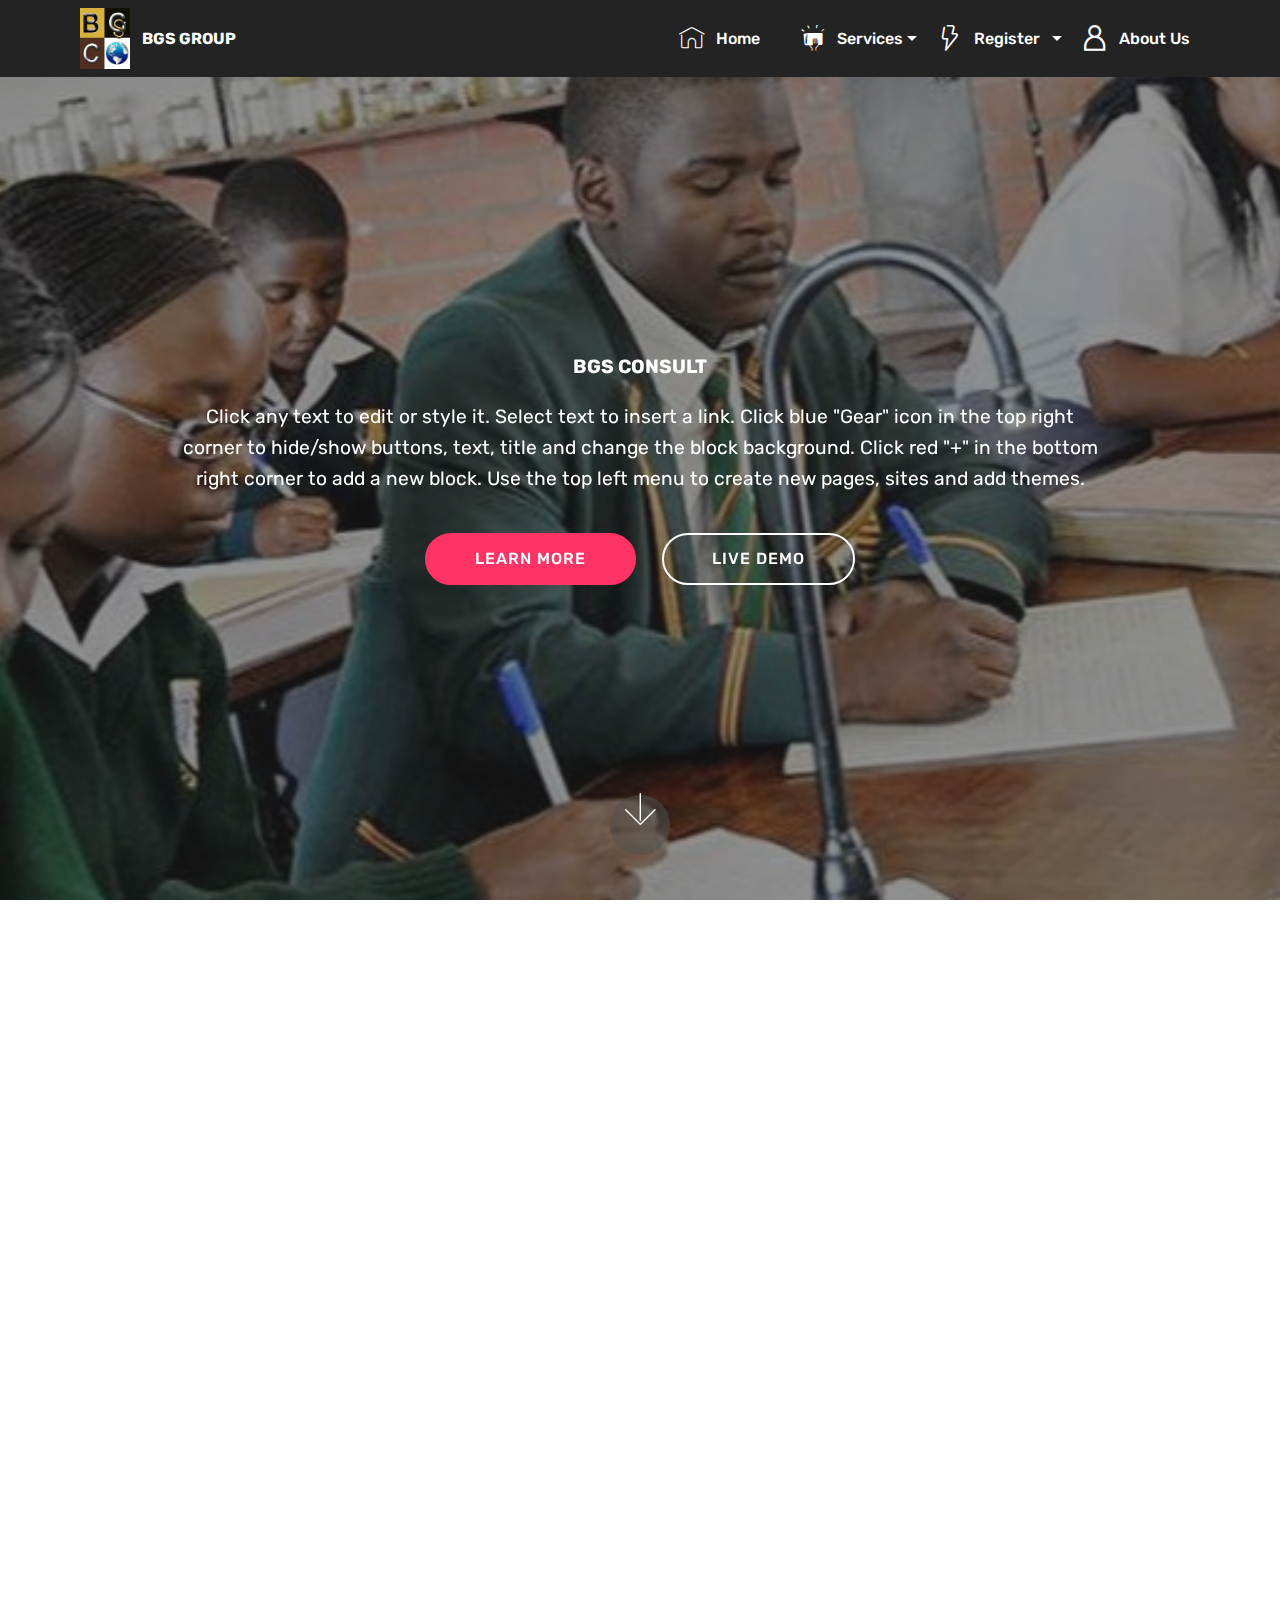
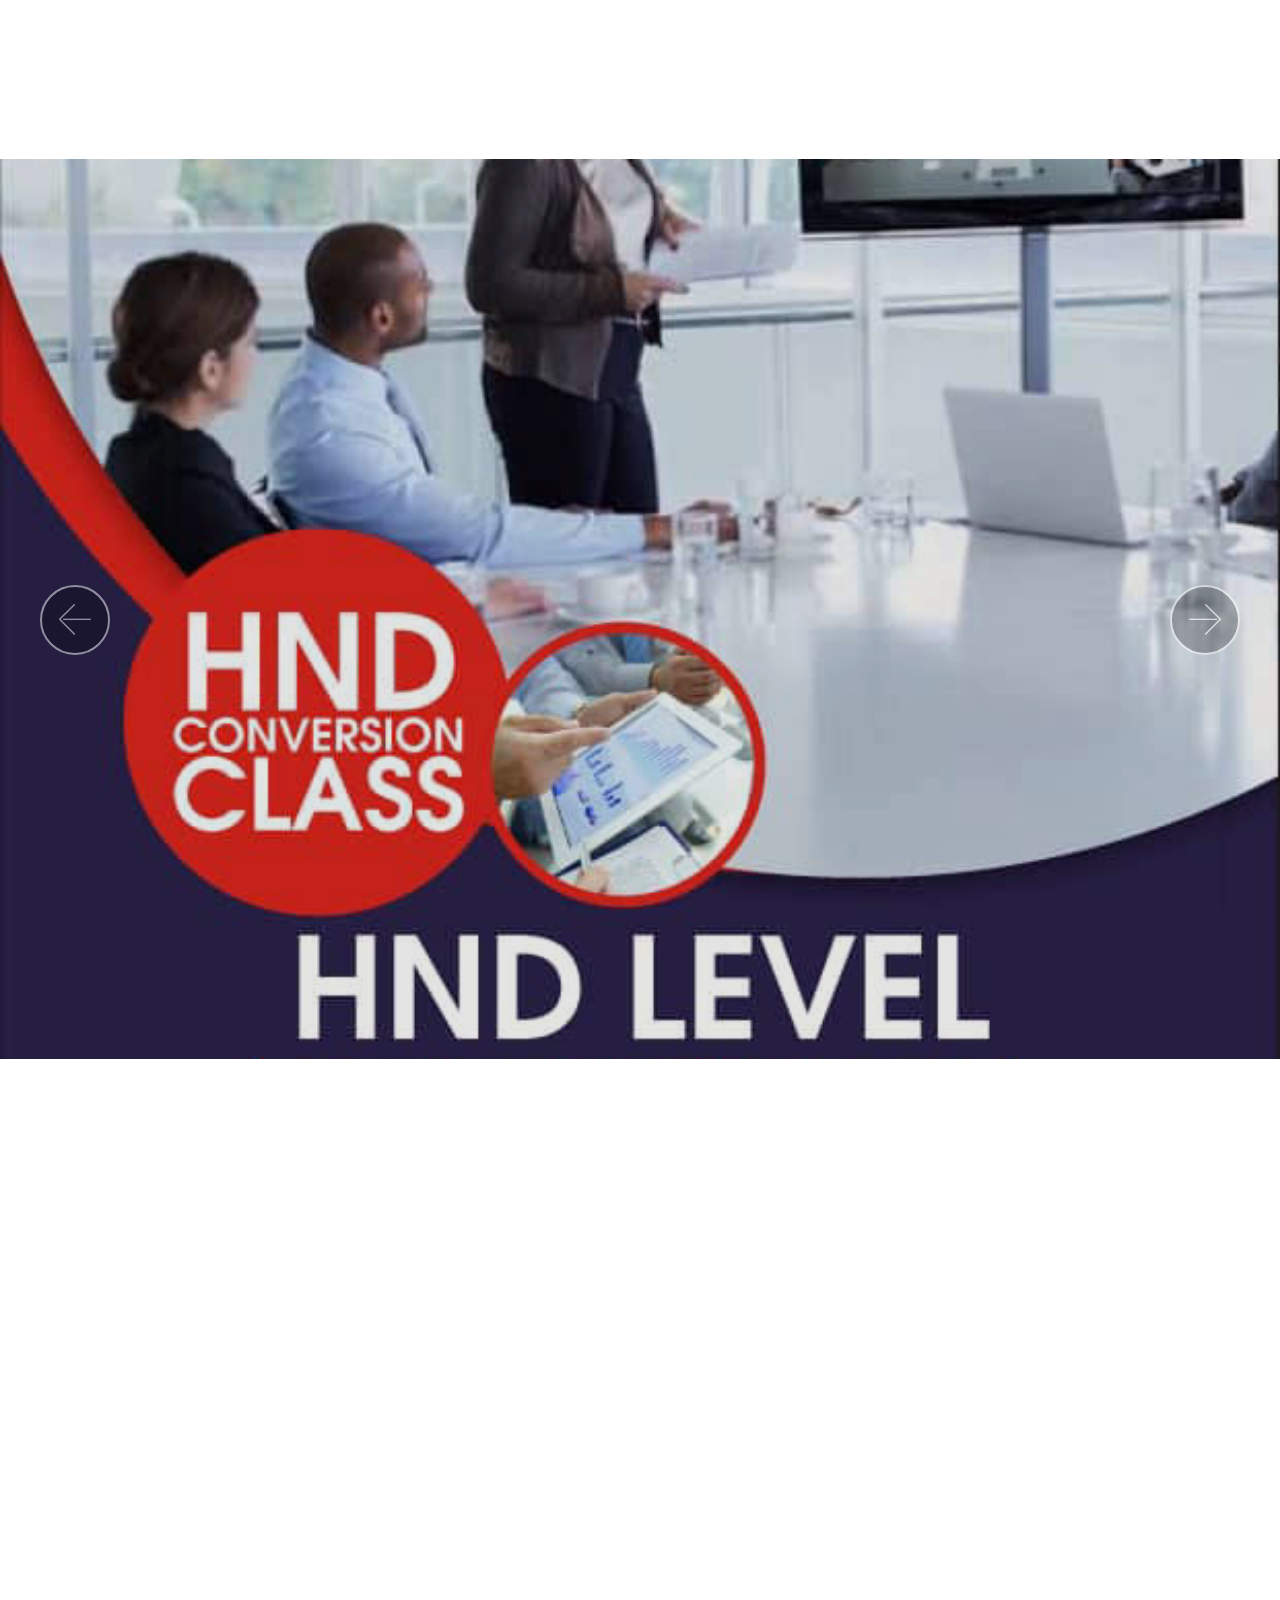
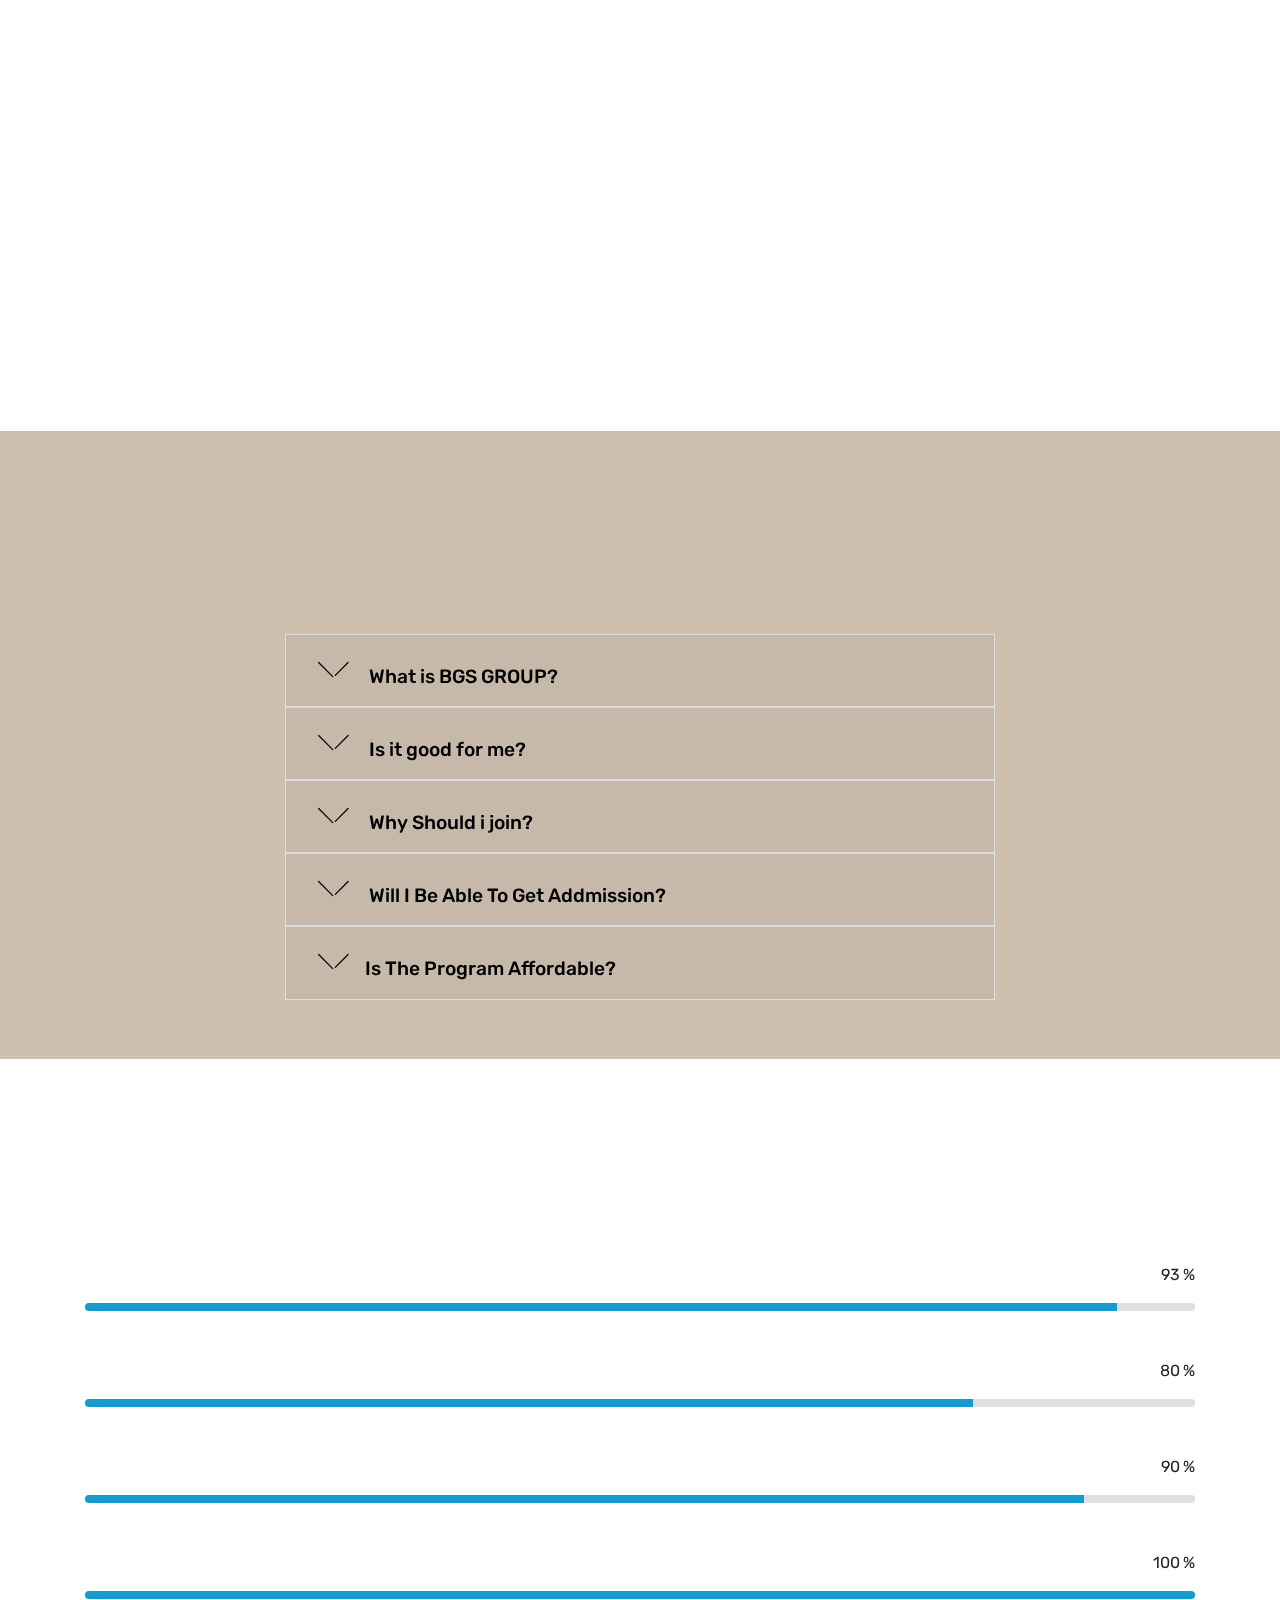
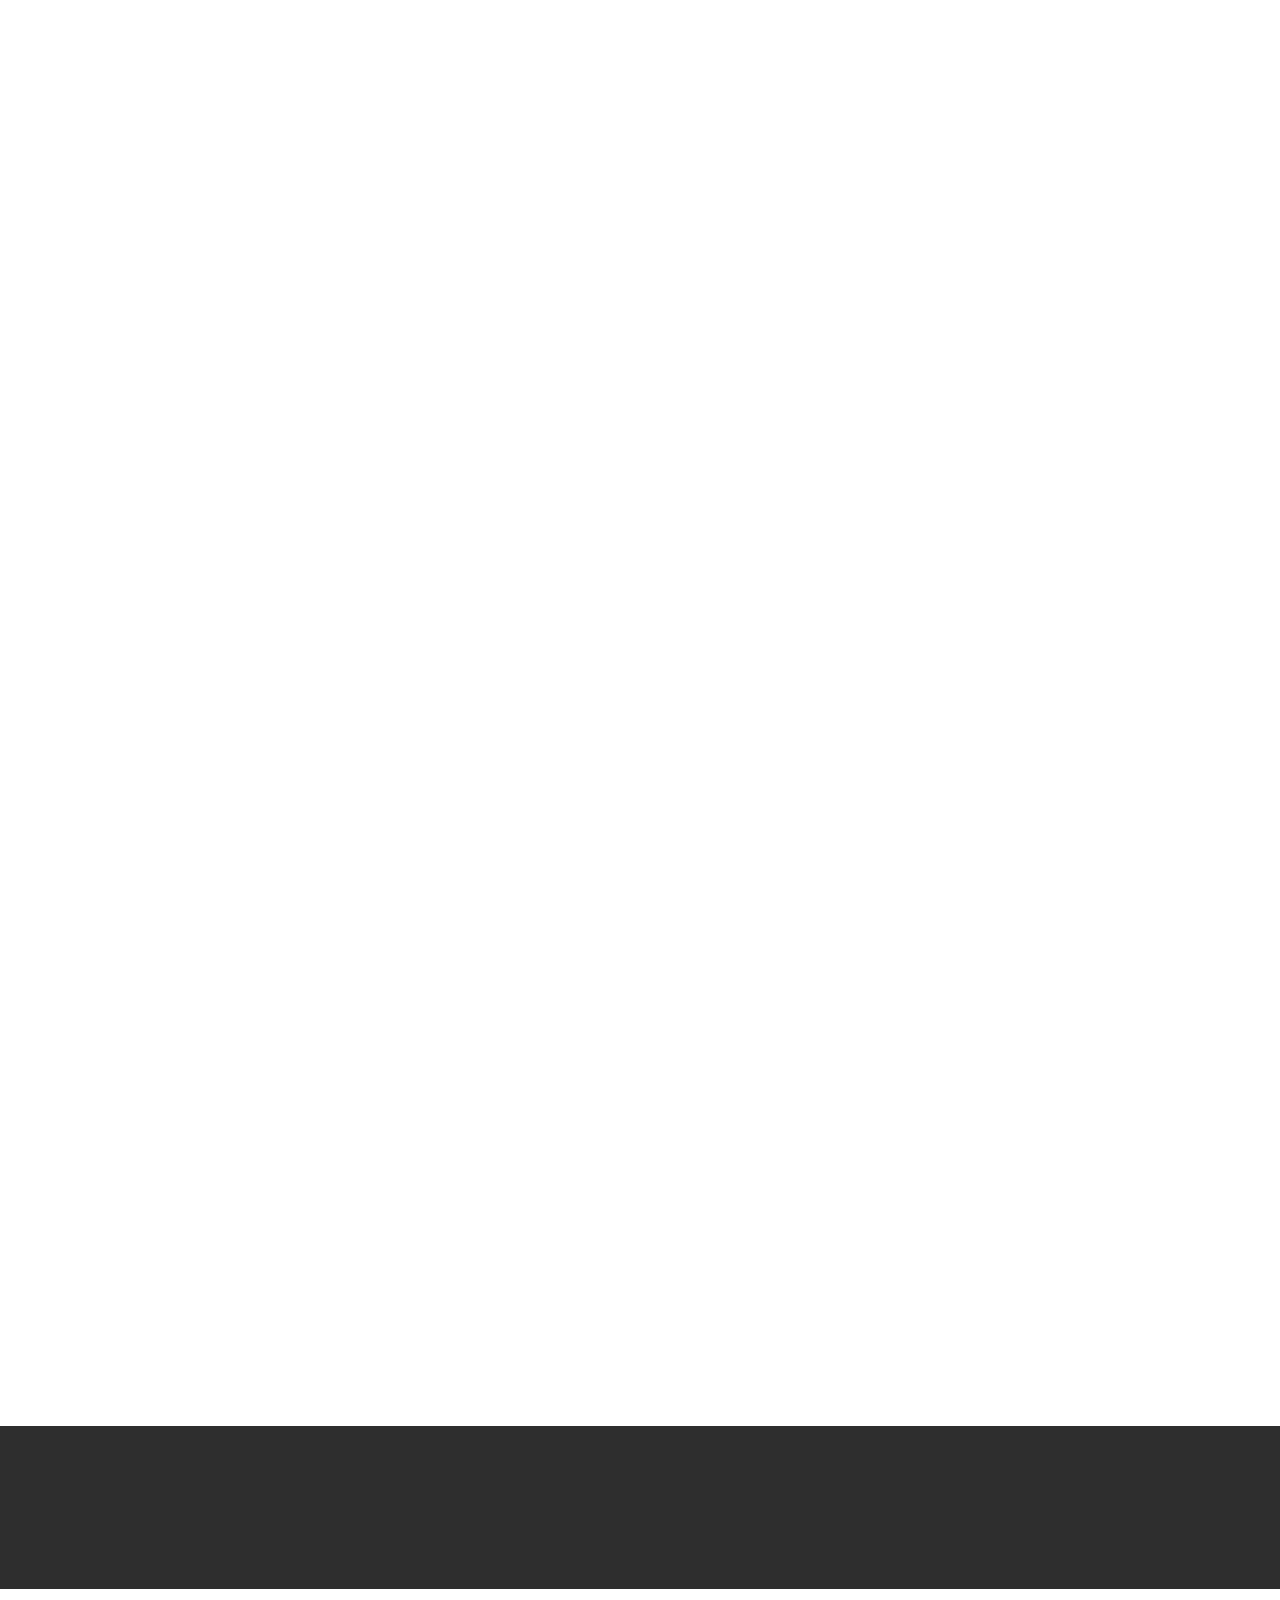
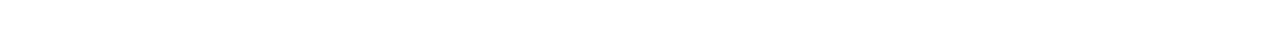
<file: index.html>
<!DOCTYPE html>
<html  >
<head>
  <!-- Site made with Mobirise Website Builder v5.1.4, https://mobirise.com -->
  <meta charset="UTF-8">
  <meta http-equiv="X-UA-Compatible" content="IE=edge">
  <meta name="generator" content="Mobirise v5.1.4, mobirise.com">
  <meta name="viewport" content="width=device-width, initial-scale=1, minimum-scale=1">
  <link rel="shortcut icon" href="assets/images/bgs-120x147.jpg" type="image/x-icon">
  <meta name="description" content="HOME">
  
  
  <title>Home</title>
  <link rel="stylesheet" href="assets/web/assets/mobirise-icons2/mobirise2.css">
  <link rel="stylesheet" href="assets/web/assets/mobirise-icons/mobirise-icons.css">
  <link rel="stylesheet" href="assets/web/assets/mobirise-icons-bold/mobirise-icons-bold.css">
  <link rel="stylesheet" href="assets/bootstrap/css/bootstrap.min.css">
  <link rel="stylesheet" href="assets/bootstrap/css/bootstrap-grid.min.css">
  <link rel="stylesheet" href="assets/bootstrap/css/bootstrap-reboot.min.css">
  <link rel="stylesheet" href="assets/tether/tether.min.css">
  <link rel="stylesheet" href="assets/dropdown/css/style.css">
  <link rel="stylesheet" href="assets/animatecss/animate.min.css">
  <link rel="stylesheet" href="assets/socicon/css/styles.css">
  <link rel="stylesheet" href="assets/theme/css/style.css">
  <link rel="preload" as="style" href="assets/mobirise/css/mbr-additional.css"><link rel="stylesheet" href="assets/mobirise/css/mbr-additional.css" type="text/css">
  
  
  
  
</head>
<body>
  
  <section class="menu cid-saomiZJmux" once="menu" id="menu1-1">

    

    <nav class="navbar navbar-expand beta-menu navbar-dropdown align-items-center navbar-fixed-top navbar-toggleable-sm">
        <button class="navbar-toggler navbar-toggler-right" type="button" data-toggle="collapse" data-target="#navbarSupportedContent" aria-controls="navbarSupportedContent" aria-expanded="false" aria-label="Toggle navigation">
            <div class="hamburger">
                <span></span>
                <span></span>
                <span></span>
                <span></span>
            </div>
        </button>
        <div class="menu-logo">
            <div class="navbar-brand">
                <span class="navbar-logo">
                    <a href="https://mobiri.se">
                         <img src="assets/images/bgs-120x147.jpg" alt="Mobirise" style="height: 3.8rem;">
                    </a>
                </span>
                <span class="navbar-caption-wrap"><a class="navbar-caption text-white display-4" href="https://mobiri.se">BGS GROUP&nbsp; &nbsp; &nbsp; &nbsp; &nbsp; &nbsp; &nbsp; &nbsp; &nbsp; &nbsp; &nbsp;</a></span>
            </div>
        </div>
        <div class="collapse navbar-collapse" id="navbarSupportedContent">
            <ul class="navbar-nav nav-dropdown nav-right" data-app-modern-menu="true"><li class="nav-item"><a class="nav-link link text-white text-primary display-7" href="HOME.html" aria-expanded="false">
                        <span class="mbri-home mbr-iconfont mbr-iconfont-btn"></span>Home&nbsp; &nbsp; &nbsp;</a></li><li class="nav-item dropdown">
                    <a class="nav-link link text-white dropdown-toggle display-7" href="#" data-toggle="dropdown-submenu" aria-expanded="false"><span class="socicon socicon-smashwords mbr-iconfont mbr-iconfont-btn"></span>
                        
                        Services
                    </a><div class="dropdown-menu"><a class="text-white dropdown-item text-primary display-7" href="cims.html">Our College</a><a class="text-white dropdown-item text-primary display-7" href="icin.html">Our Institute</a><a class="text-white dropdown-item text-primary display-7" href="BGS.html">BGS GROUP</a></div>
                </li>
                <li class="nav-item dropdown">
                    <a class="nav-link link text-white dropdown-toggle display-7" href="#" data-toggle="dropdown-submenu" aria-expanded="false"><span class="mbrib-speed mbr-iconfont mbr-iconfont-btn"></span>
                        Register&nbsp;&nbsp;</a><div class="dropdown-menu"><a class="text-white dropdown-item display-7" href="https://mobiri.se">IJMB/JUPEB</a><a class="text-white dropdown-item display-7" href="https://mobiri.se">DIPLOMA</a><a class="text-white dropdown-item display-7" href="https://mobiri.se">CONVERSION</a></div>
                </li><li class="nav-item"><a class="nav-link link text-white text-primary display-7" href="Aboutus.html"><span class="mobi-mbri mobi-mbri-user mbr-iconfont mbr-iconfont-btn"></span>
                        
                        About Us
                    </a></li></ul>
            
        </div>
    </nav>
</section>

<section class="cid-saomgZeOwE mbr-fullscreen mbr-parallax-background" id="header2-0">

    

    <div class="mbr-overlay" style="opacity: 0.5; background-color: rgb(35, 35, 35);"></div>

    <div class="container align-center">
        <div class="row justify-content-md-center">
            <div class="mbr-white col-md-10">
                <h1 class="mbr-section-title mbr-bold pb-3 mbr-fonts-style display-5"><br><br>BGS CONSULT</h1>
                
                <p class="mbr-text pb-3 mbr-fonts-style display-5">
                    Click any text to edit or style it. Select text to insert a link. Click blue "Gear" icon in the top right corner to hide/show buttons, text, title and change the block background. Click red "+" in the bottom right corner to add a new block. Use the top left menu to create new pages, sites and add themes.
                </p>
                <div class="mbr-section-btn"><a class="btn btn-md btn-secondary display-4" href="Aboutus.html">LEARN MORE</a>
                    <a class="btn btn-md btn-white-outline display-4" href="https://mobiri.se">LIVE DEMO</a></div>
            </div>
        </div>
    </div>
    <div class="mbr-arrow hidden-sm-down" aria-hidden="true">
        <a href="#next">
            <i class="mbri-down mbr-iconfont"></i>
        </a>
    </div>
</section>

<section class="services1 cid-saouQnRWqv" id="services1-3">
    <!---->
    
    <!---->
    <!--Overlay-->
    
    <!--Container-->
    <div class="container">
        <div class="row justify-content-center">
            <!--Titles-->
            <div class="title pb-5 col-12">
                <h2 class="align-left pb-3 mbr-fonts-style display-5">The Group</h2>
                <h3 class="mbr-section-subtitle mbr-light mbr-fonts-style display-5">MMMMMMMMMMMMMMMMMMMMMMMMMMMMMMMMMMMMMMMMMMMMMMMMMMMMMMMMMMMMMMMMMMMXMMMX</h3>
            </div>
            <!--Card-1-->
            <div class="card col-12 col-md-6 p-3 col-lg-4">
                <div class="card-wrapper">
                    <div class="card-img">
                        <img src="assets/images/whatsapp-image-2020-08-31-at-6.53.09-am-506x510.jpeg" alt="COLLEGE OF INNOVATION">
                    </div>
                    <div class="card-box">
                        <h4 class="card-title mbr-fonts-style display-5"><strong>COLLEGE OF INNOVATION AND MANAGEMENT STUDIES</strong></h4>
                        <p class="mbr-text mbr-fonts-style display-7">
                            Lorem ipsum dolor sit aeeeeeeemet, kkkkkkkkkkkkkconsectetur adipisicing elit. Ab accusantium dolores doloribus
                            eligendi eum illo placeat quis repellendus sequi tempore!
                        </p>
                        <!--Btn-->
                        <div class="mbr-section-btn align-center"><a href="cims.html" class="btn btn-warning-outline display-4">LEARN MORE&nbsp; &nbsp;&nbsp;</a></div>
                    </div>
                </div>
            </div>
            <!--Card-2-->
            <div class="card col-12 col-md-6 p-3 col-lg-4">
                <div class="card-wrapper">
                    <div class="card-img">
                        <img src="assets/images/college-506x361.jpeg" alt="Mobirise">
                    </div>
                    <div class="card-box">
                        <h4 class="card-title mbr-fonts-style display-5"><strong><br></strong><strong><br></strong><strong>CHARTERED&nbsp;INSTITUTE OF COMMERCE OF NIGERIA</strong></h4>
                        <p class="mbr-text mbr-fonts-style display-7">Lorem ipsum dolor sit amet, consectetur adipisicing elit. Ab accusantium dolores doloribus
                            eligendi eum illo placeat quis repellendus sequi tempore!
                        </p>
                        <!--Btn-->
                        <div class="mbr-section-btn align-center"><a href="icin.html" class="btn btn-warning-outline display-4">&nbsp;LEARN MORE&nbsp; &nbsp; &nbsp; &nbsp; &nbsp; &nbsp;</a></div>
                    </div>
                </div>
            </div>
            <!--Card-3-->
            <div class="card col-12 col-md-6 p-3 col-lg-4 last-child">
                <div class="card-wrapper">
                    <div class="card-img">
                        <img src="assets/images/bgs-1-696x854.jpeg" alt="Mobirise">
                    </div>
                    <div class="card-box">
                        <h4 class="card-title mbr-fonts-style display-5"><strong>BONECH GOOD SUCCESS&nbsp;</strong><br><strong>GROUP</strong></h4>
                        <p class="mbr-text mbr-fonts-style display-7">
                            Lorem ipsum dolor sit amet, consectetur adipisicing elit. Ab accusantium dolores doloribus
                            eligendi eum illo placeat quis repellendus sequi tempore!
                        </p>
                        <!--Btn-->
                        <div class="mbr-section-btn align-center"><a href="BGS.html" class="btn btn-warning-outline display-4">LEARN MORE</a></div>
                    </div>
                </div>
            </div>
            <!--Card-4-->
            
        </div>
    </div>
</section>

<section class="carousel slide cid-saouvHOPVt" data-interval="false" id="slider1-2">

    

    <div class="full-screen"><div class="mbr-slider slide carousel" data-keyboard="false" data-ride="carousel" data-interval="3000" data-pause="true"><div class="carousel-inner" role="listbox"><div class="carousel-item slider-fullscreen-image" data-bg-video-slide="false" style="background-image: url(assets/images/gown-1-1408x1080.jpeg);"><div class="container container-slide"><div class="image_wrapper"><div class="mbr-overlay" style="opacity: 0.7; background-color: rgb(204, 41, 82);"></div><img src="assets/images/gown-1-1408x1080.jpeg" alt="" title=""><div class="carousel-caption justify-content-center"><div class="col-10 align-left"><div class="mbr-section-btn" buttons="0"><a class="btn btn-primary display-4" href="https://mobirise.com">FOR WINDOWS</a> <a class="btn btn-white-outline display-4" href="https://mobirise.com">FOR MAC</a></div></div></div></div></div></div><div class="carousel-item slider-fullscreen-image" data-bg-video-slide="false" style="background-image: url(assets/images/school-1-500x749.jpeg);"><div class="container container-slide"><div class="image_wrapper"><div class="mbr-overlay" style="opacity: 0.5;"></div><img src="assets/images/school-1-500x749.jpeg" alt="" title=""><div class="carousel-caption justify-content-center"><div class="col-10 align-right"></div></div></div></div></div><div class="carousel-item slider-fullscreen-image" data-bg-video-slide="false" style="background-image: url(assets/images/school-2-500x333.jpeg);"><div class="container container-slide"><div class="image_wrapper"><div class="mbr-overlay" style="opacity: 0.5;"></div><img src="assets/images/school-2-500x333.jpeg" alt="" title=""><div class="carousel-caption justify-content-center"><div class="col-10 align-center"></div></div></div></div></div><div class="carousel-item slider-fullscreen-image active" data-bg-video-slide="false" style="background-image: url(assets/images/img-20200901-wa0017-621x877.jpg);"><div class="container container-slide"><div class="image_wrapper"><div class="mbr-overlay" style="opacity: 0.1;"></div><img src="assets/images/img-20200901-wa0017-621x877.jpg" alt="" title=""><div class="carousel-caption justify-content-center"><div class="col-10 align-left"></div></div></div></div></div><div class="carousel-item slider-fullscreen-image" data-bg-video-slide="false" style="background-image: url(assets/images/img-20200901-wa0018-621x877.jpg);"><div class="container container-slide"><div class="image_wrapper"><div class="mbr-overlay" style="opacity: 0;"></div><img src="assets/images/img-20200901-wa0018-621x877.jpg" alt="" title=""><div class="carousel-caption justify-content-center"><div class="col-10 align-left"></div></div></div></div></div><div class="carousel-item slider-fullscreen-image" data-bg-video-slide="false" style="background-image: url(assets/images/img-20200901-wa0021-621x877.jpg);"><div class="container container-slide"><div class="image_wrapper"><div class="mbr-overlay" style="opacity: 0.1;"></div><img src="assets/images/img-20200901-wa0021-621x877.jpg" alt="" title=""><div class="carousel-caption justify-content-center"><div class="col-10 align-left"></div></div></div></div></div></div><a data-app-prevent-settings="" class="carousel-control carousel-control-prev" role="button" data-slide="prev" href="#slider1-2"><span aria-hidden="true" class="mbri-left mbr-iconfont"></span><span class="sr-only">Previous</span></a><a data-app-prevent-settings="" class="carousel-control carousel-control-next" role="button" data-slide="next" href="#slider1-2"><span aria-hidden="true" class="mbri-right mbr-iconfont"></span><span class="sr-only">Next</span></a></div></div>

</section>

<section class="mbr-section article content11 cid-saJX2pLjkj" id="content11-15">
     

    <div class="container">
        <div class="media-container-row">
            <div class="mbr-text counter-container col-12 col-md-8 mbr-fonts-style display-7">
                <ol>
                    <li><strong>SCHOOL OF CREATIVE ART AND VOCATIONAL STUDIES&nbsp;</strong> - no special actions required, all sites you make with Mobirise are mobile-friendly. You don't have to create a special mobile version of your site, it will adapt automagically .,KJHVLJVGGKJGJVLKJVHLHUJVLJHVLJHVL.JHVL.JHVL.[base64]. <a href="https://mobiri.se/">Try it now!</a></li>
                    <li><strong>SCHOOL OF MEDIA AND COMMUNICATION MANAGEMENT&nbsp;</strong>- cut down the development time with drag-and-drop website builder. Drop the blocks into the page, edit content inline and publish - no technical skills required .,KJHVLJVGGKJGJVLKJVHLHUJVLJHVLJHVL.JHVL.JHVL.[base64]. <a href="https://mobiri.se/">Try it now!</a></li>
                    <li><strong>SCHOOL OF SCIENCE AND TECHNOLOGY MANAGEMENT&nbsp;</strong>- choose from the large selection of latest pre-made blocks - full-screen intro, bootstrap carousel, content slider, responsive image gallery with lightbox, parallax scrolling, video backgrounds, hamburger menu, sticky header andJNHSD.KJBA.KJBkjbas?&gt;lkjcb?ljn?ljn?ljbn?ljn?ljbn?&gt;kjlb?kjb./J more.,KJHVLJVGGKJGJVLKJVHLHUJVLJHVLJHVL.JHVL.JHVL.[base64] JH.;KMS. <a href="https://mobiri.se/">Try it now!</a></li>
                </ol>
            </div>
        </div>
    </div>
</section>

<section class="toggle1 cid-sasN08fSWK" id="toggle1-w">

    

    
        <div class="container">
            <div class="media-container-row">
                <div class="col-12 col-md-8">
                    <div class="section-head text-center space30">
                       <h2 class="mbr-section-title pb-5 mbr-fonts-style display-2">
                            Toggle FAQ
                        </h2>
                    </div>
                    <div class="clearfix"></div>
                    <div id="bootstrap-toggle" class="toggle-panel accordionStyles tab-content">
                        <div class="card">
                            <div class="card-header" role="tab" id="headingOne">
                                <a role="button" class="collapsed panel-title text-black" data-toggle="collapse" data-core="" href="#collapse1_5" aria-expanded="false" aria-controls="collapse1">
                                    <h4 class="mbr-fonts-style display-5">
                                        <span class="sign mbr-iconfont mbri-arrow-down inactive"></span> What is BGS GROUP?
                                    </h4>
                                </a>
                            </div>
                            <div id="collapse1_5" class="panel-collapse noScroll collapse" role="tabpanel" aria-labelledby="headingOne">
                                <div class="panel-body p-4">
                                    <p class="mbr-fonts-style panel-text display-7">
                                       Mobirise is an offline app for Window and Mac to easily create small/medium websites, landing pages, online resumes and portfolios, promo sites for apps, events, services and products.</p>
                                </div>
                            </div>
                        </div>
                        <div class="card">
                            <div class="card-header" role="tab" id="headingTwo">
                                <a role="button" class="collapsed panel-title text-black" data-toggle="collapse" data-core="" href="#collapse2_5" aria-expanded="false" aria-controls="collapse2">
                                    <h4 class="mbr-fonts-style display-5">
                                        <span class="sign mbr-iconfont mbri-arrow-down inactive"></span> Is it good for me?
                                    </h4>
                                </a>

                            </div>
                            <div id="collapse2_5" class="panel-collapse noScroll collapse" role="tabpanel" aria-labelledby="headingTwo">
                                <div class="panel-body p-4">
                                    <p class="mbr-fonts-style panel-text display-7">
                                       Mobirise is perfect for non-techies who are not familiar with the intricacies of web development and for designers who prefer to work as visually as possible, without fighting with code. Also great for pro-coders for fast prototyping and small customers' projects.</p>
                                </div>
                            </div>
                        </div>
                        <div class="card">
                            <div class="card-header" role="tab" id="headingThree">
                                <a role="button" class="collapsed panel-title text-black" data-toggle="collapse" data-core="" href="#collapse3_5" aria-expanded="false" aria-controls="collapse3">
                                    <h4 class="mbr-fonts-style display-5">
                                        <span class="sign mbr-iconfont mbri-arrow-down inactive"></span> Why Should i join?
                                    </h4>
                                </a>
                            </div>
                            <div id="collapse3_5" class="panel-collapse noScroll collapse" role="tabpanel" aria-labelledby="headingThree">
                                <div class="panel-body p-4">
                                    <p class="mbr-fonts-style panel-text display-7">
                                       Key differences from traditional builders:<br>* Minimalistic, extremely <strong>easy-to-use</strong> interface<br>* <strong>Mobile</strong>-friendliness, latest website blocks and techniques "out-the-box"<br>* <strong>Free</strong> for commercial and non-profit use</p>
                                </div>
                            </div>
                        </div>
                        <div class="card">
                            <div class="card-header" role="tab" id="headingThree">
                                <a role="button" class="collapsed panel-title text-black" data-toggle="collapse" data-core="" href="#collapse4_5" aria-expanded="false" aria-controls="collapse4">
                                    <h4 class="mbr-fonts-style display-5">
                                        <span class="sign mbr-iconfont mbri-arrow-down inactive"></span>&nbsp;Will I Be Able To Get Addmission?</h4>
                                </a>
                            </div>
                            <div id="collapse4_5" class="panel-collapse noScroll collapse" role="tabpanel" aria-labelledby="headingThree">
                                <div class="panel-body p-4">
                                    <p class="mbr-fonts-style panel-text display-7">
                                       Lorem ipsum dolor sit amet, consectetur adipiscing elit. Curabitur in nulla ut magna vehicula libero luctus in ipsum consequat faucibus. Ut porta nulla ac dapibus convallis. Curabitur sit amet massa quam. In ut ex auctor, porta neque quis, sagittis purus. Nunc auctor gravida magna, sed efficitur tortor tristique quis.</p>
                                </div>
                            </div>
                        </div>
                        <div class="card">
                            <div class="card-header" role="tab" id="headingThree">
                                <a role="button" class="collapsed panel-title text-black" data-toggle="collapse" data-core="" href="#collapse5_5" aria-expanded="false" aria-controls="collapse5">
                                    <h4 class="mbr-fonts-style display-5">
                                        <span class="sign mbr-iconfont mbri-arrow-down inactive"></span>Is The Program Affordable?</h4>
                                </a>
                            </div>
                            <div id="collapse5_5" class="panel-collapse noScroll collapse" role="tabpanel" aria-labelledby="headingThree">
                                <div class="panel-body p-4">
                                    <p class="mbr-fonts-style panel-text display-7">
                                       Lorem ipsum dolor sit amet, consectetur adipiscing elit. Curabitur in nulla ut magna vehicula libero luctus in ipsum consequat faucibus. Ut porta nulla ac dapibus convallis. Curabitur sit amet massa quam. In ut ex auctor, porta neque quis, sagittis purus. Nunc auctor gravida magna, sed efficitur tortor tristique quis.</p>
                                </div>
                            </div>
                        </div>
                        
                    </div>
                </div>
            </div>
        </div>
</section>

<section class="progress-bars1 cid-sasODlYJRj" id="progress-bars1-y">
    
    

    

    <div class="container">
        <h2 class="mbr-section-title pb-2 align-center mbr-fonts-style display-5"><strong>OUR STATISTICS</strong></h2>

        <h3 class="mbr-section-subtitle pb-5 mbr-fonts-style display-5">
            Click blue "Gear" icon in the top right corner to hide/show progress bars and change them color and value. Click text to edit or style it.
        </h3>

        <div class="progress_elements">
            <div class="progress1 pb-5">
                <div class="title-wrap">
                    <div class="progressbar-title mbr-fonts-style display-7">
                        <p>GOOD RESULT&nbsp; &nbsp; &nbsp; &nbsp; &nbsp; &nbsp; &nbsp; &nbsp; &nbsp; &nbsp; &nbsp; &nbsp; &nbsp;</p>
                    </div>
                    <div class="progress_value mbr-fonts-style display-7">
                        <div class="progressbar-number"></div>
                        <span>%</span>
                    </div>
                </div>
                <progress class="progress progress-primary" max="100" value="93">
                </progress>
            </div>
            
            <div class="progress2 pb-5">
                <div class="title-wrap">
                    <div class="progressbar-title mbr-fonts-style display-7">
                        <p>LEARNING ENVIRONMENT&nbsp; &nbsp; &nbsp; &nbsp; &nbsp; &nbsp; &nbsp; &nbsp; &nbsp; &nbsp; &nbsp; &nbsp; &nbsp;&nbsp;</p>
                    </div>
                <div class="progress_value mbr-fonts-style display-7">
                    <div class="progressbar-number"></div>
                    <span>%</span>
                </div>
                </div>
                <progress class="progress progress-primary" max="100" value="80">
                </progress>
            </div>
            
            <div class="progress3 pb-5">
                <div class="title-wrap">
                    <div class="progressbar-title mbr-fonts-style display-7">
                        <p>SECURING UNIVERSITY ADMISSION&nbsp; &nbsp; &nbsp; &nbsp; &nbsp; &nbsp; &nbsp; &nbsp; &nbsp; &nbsp; &nbsp; &nbsp;&nbsp;</p>
                    </div>
                    <div class="progress_value mbr-fonts-style display-7">
                        <div class="progressbar-number"></div>
                        <span>%</span>
                    </div>
                </div>
                <progress class="progress progress-primary" max="100" value="90">
                </progress>
            </div>
            
            <div class="progress4">
                <div class="title-wrap">
                    <div class="progressbar-title mbr-fonts-style display-7">
                        <p>E LEARNING&nbsp; &nbsp; &nbsp; &nbsp; &nbsp; &nbsp; &nbsp; &nbsp; &nbsp; &nbsp; &nbsp; &nbsp; &nbsp;</p>
                    </div>
                <div class="progress_value mbr-fonts-style display-7">
                    <div class="progressbar-number"></div>
                    <span>%</span>
                </div>
                </div>
                <progress class="progress progress-primary" max="100" value="100">
                </progress>
            </div>
        </div>
    </div>
</section>

<section class="mbr-section contacts1 cid-sasOw7Ch9b" id="contacts1-x">
    <!---->
    
    <!---->
    <!--Overlay-->
    
    <!--Container-->
    <div class="container">
        <div class="row">
            <!--Titles-->
            <div class="title col-12">
                <h2 class="align-left mbr-fonts-style display-1">
                    Our Contacts
                </h2>
                
            </div>
            <!--Left-->
            <div class="col-12 col-md-6">
                <div class="left-block wrapper">
                    <div class="b b-adress">
                        <h5 class="align-left mbr-fonts-style m-0 display-5">
                            Address:
                        </h5>
                        <p class="mbr-text align-left mbr-fonts-style display-7">Opp. Old Fakunle Comprehensive High School,<br>Olaiya, Osogbo, Osun State.</p>
                    </div>
                    <div class="b b-phone">
                        <h5 class="align-left mbr-fonts-style m-0 display-5">
                            Phone:
                        </h5>
                        <p class="mbr-text align-left mbr-fonts-style display-7">
                            +2 (34) 8165006886<br>+2 (34) 8165105344</p>
                    </div>
                    <div class="b b-mail">
                        <h5 class="align-left mbr-fonts-style m-0 display-5">
                            E-mail:
                        </h5>
                        <p class="mbr-text align-left mbr-fonts-style display-7">contact@bgsgroup.com</p>
                    </div>
                </div>
            </div>
            <!--Right-->
            <div class="col-12 col-md-6">
                <div class="google-map"></div>
            </div>
        </div>
    </div>
</section>

<section class="mbr-section form1 cid-sazwCjKZVi" id="form1-14">

    

    
    <div class="container">
        <div class="row justify-content-center">
            <div class="title col-12 col-lg-8">
                <h2 class="mbr-section-title align-center pb-3 mbr-fonts-style display-2">
                    CONTACT FORM
                </h2>
                <h3 class="mbr-section-subtitle align-center mbr-light pb-3 mbr-fonts-style display-5">
                    Easily add subscribe and contact forms without any server-side integration.
                </h3>
            </div>
        </div>
    </div>
    <div class="container">
        <div class="row justify-content-center">
            <div class="media-container-column col-lg-8" data-form-type="formoid">
                <!---Formbuilder Form--->
                <form action="https://mobirise.eu/" method="POST" class="mbr-form form-with-styler" data-form-title="Mobirise Form"><input type="hidden" name="email" data-form-email="true" value="pXJNhd3/B5orV2Vdw7hkcr0f75bdR2/fyCaS6tWeNGtiBdmByukWrKRTglRCNr0omRbwk4Ape3++BW362SO77Kb7Tl6qW54JX5AzGtiwZEmOB8FvTlVTlhShCPMlUYV/">
                    <div class="row">
                        <div hidden="hidden" data-form-alert="" class="alert alert-success col-12">Thanks for filling out the form!</div>
                        <div hidden="hidden" data-form-alert-danger="" class="alert alert-danger col-12">
                        </div>
                    </div>
                    <div class="dragArea row">
                        <div class="col-md-4  form-group" data-for="name">
                            <label for="name-form1-14" class="form-control-label mbr-fonts-style display-7">Name</label>
                            <input type="text" name="name" data-form-field="Name" required="required" class="form-control display-7" id="name-form1-14">
                        </div>
                        <div class="col-md-4  form-group" data-for="email">
                            <label for="email-form1-14" class="form-control-label mbr-fonts-style display-7">Email</label>
                            <input type="email" name="email" data-form-field="Email" required="required" class="form-control display-7" id="email-form1-14">
                        </div>
                        <div data-for="phone" class="col-md-4  form-group">
                            <label for="phone-form1-14" class="form-control-label mbr-fonts-style display-7">Phone</label>
                            <input type="tel" name="phone" data-form-field="Phone" class="form-control display-7" id="phone-form1-14">
                        </div>
                        <div data-for="message" class="col-md-12 form-group">
                            <label for="message-form1-14" class="form-control-label mbr-fonts-style display-7">Message</label>
                            <textarea name="message" data-form-field="Message" class="form-control display-7" id="message-form1-14"></textarea>
                        </div>
                        <div class="col-md-12 input-group-btn align-center">
                            <button type="submit" class="btn btn-primary btn-form display-4">SEND FORM</button>
                        </div>
                    </div>
                </form><!---Formbuilder Form--->
            </div>
        </div>
    </div>
</section>

<section once="footers" class="cid-sapuER1V7o" id="footer7-v">

    

    

    <div class="container">
        <div class="media-container-row align-center mbr-white">
            <div class="row row-links">
                <ul class="foot-menu">
                    
                    
                    
                    
                    
                <li class="foot-menu-item mbr-fonts-style display-7">
                        <a class="text-white mbr-bold text-primary" href="Aboutus.html" target="_blank">About us</a>
                    </li><li class="foot-menu-item mbr-fonts-style display-7"><strong>Chat us</strong></li><li class="foot-menu-item mbr-fonts-style display-7">
                        <a class="text-white mbr-bold text-primary" href="Aboutus.html" target="_blank">Get In Touch</a>
                    </li><li class="foot-menu-item mbr-fonts-style display-7">
                        <a class="text-white mbr-bold text-primary" href="COLLEGE.html" target="_blank">Careers</a>
                    </li><li class="foot-menu-item mbr-fonts-style display-7"><strong><b><a href="BGS.html" class="text-white text-primary">I.T&nbsp;</a> &nbsp;</b> </strong>&nbsp; &nbsp; &nbsp; &nbsp; &nbsp; &nbsp; &nbsp; &nbsp; &nbsp;</li></ul>
            </div>
            <div class="row social-row">
                <div class="social-list align-right pb-2">
                    
                    
                    
                    
                    
                    
                <div class="soc-item">
                        <a href="https://twitter.com/mobirise" target="_blank">
                            <span class="mbr-iconfont mbr-iconfont-social socicon-twitter socicon" style="color: rgb(255, 127, 159); fill: rgb(255, 127, 159);"></span>
                        </a>
                    </div><div class="soc-item">
                        <a href="https://www.facebook.com/pages/Mobirise/1616226671953247" target="_blank">
                            <span class="mbr-iconfont mbr-iconfont-social socicon-facebook socicon" style="color: rgb(255, 127, 159); fill: rgb(255, 127, 159);"></span>
                        </a>
                    </div><div class="soc-item">
                        <a href="https://www.youtube.com/c/mobirise" target="_blank">
                            <span class="mbr-iconfont mbr-iconfont-social socicon-youtube socicon" style="color: rgb(255, 127, 159); fill: rgb(255, 127, 159);"></span>
                        </a>
                    </div><div class="soc-item">
                        <a href="https://instagram.com/mobirise" target="_blank">
                            <span class="mbr-iconfont mbr-iconfont-social socicon-instagram socicon" style="color: rgb(255, 127, 159); fill: rgb(255, 127, 159);"></span>
                        </a>
                    </div><div class="soc-item">
                        <a href="https://plus.google.com/u/0/+Mobirise" target="_blank">
                            <span class="mbr-iconfont mbr-iconfont-social socicon-googleplus socicon" style="color: rgb(255, 127, 159); fill: rgb(255, 127, 159);"></span>
                        </a>
                    </div><div class="soc-item">
                        <a href="https://www.behance.net/Mobirise" target="_blank">
                            <span class="mbr-iconfont mbr-iconfont-social socicon-behance socicon" style="color: rgb(255, 127, 159); fill: rgb(255, 127, 159);"></span>
                        </a>
                    </div></div>
            </div>
            <div class="row row-copirayt">
                <p class="mbr-text mb-0 mbr-fonts-style mbr-white align-center display-7">
                    © Copyright 2025 Mobirise - All Rights Reserved
                </p>
            </div>
        </div>
    </div>
</section><section style="background-color: #fff; font-family: -apple-system, BlinkMacSystemFont, 'Segoe UI', 'Roboto', 'Helvetica Neue', Arial, sans-serif; color:#aaa; font-size:12px; padding: 0; align-items: center; display: flex;"><a href="https://mobirise.site/v" style="flex: 1 1; height: 3rem; padding-left: 1rem;"></a><p style="flex: 0 0 auto; margin:0; padding-right:1rem;">Made with <a href="https://mobirise.site/b" style="color:#aaa;">Mobirise</a> site theme</p></section><script src="assets/web/assets/jquery/jquery.min.js"></script>  <script src="assets/popper/popper.min.js"></script>  <script src="assets/bootstrap/js/bootstrap.min.js"></script>  <script src="assets/tether/tether.min.js"></script>  <script src="assets/smoothscroll/smooth-scroll.js"></script>  <script src="assets/dropdown/js/nav-dropdown.js"></script>  <script src="assets/dropdown/js/navbar-dropdown.js"></script>  <script src="assets/touchswipe/jquery.touch-swipe.min.js"></script>  <script src="assets/viewportchecker/jquery.viewportchecker.js"></script>  <script src="assets/parallax/jarallax.min.js"></script>  <script src="assets/ytplayer/jquery.mb.ytplayer.min.js"></script>  <script src="assets/vimeoplayer/jquery.mb.vimeo_player.js"></script>  <script src="assets/bootstrapcarouselswipe/bootstrap-carousel-swipe.js"></script>  <script src="assets/mbr-switch-arrow/mbr-switch-arrow.js"></script>  <script src="assets/theme/js/script.js"></script>  <script src="assets/slidervideo/script.js"></script>  <script src="assets/formoid/formoid.min.js"></script>  
  
  
  <input name="animation" type="hidden">
  </body>
</html>
</file>
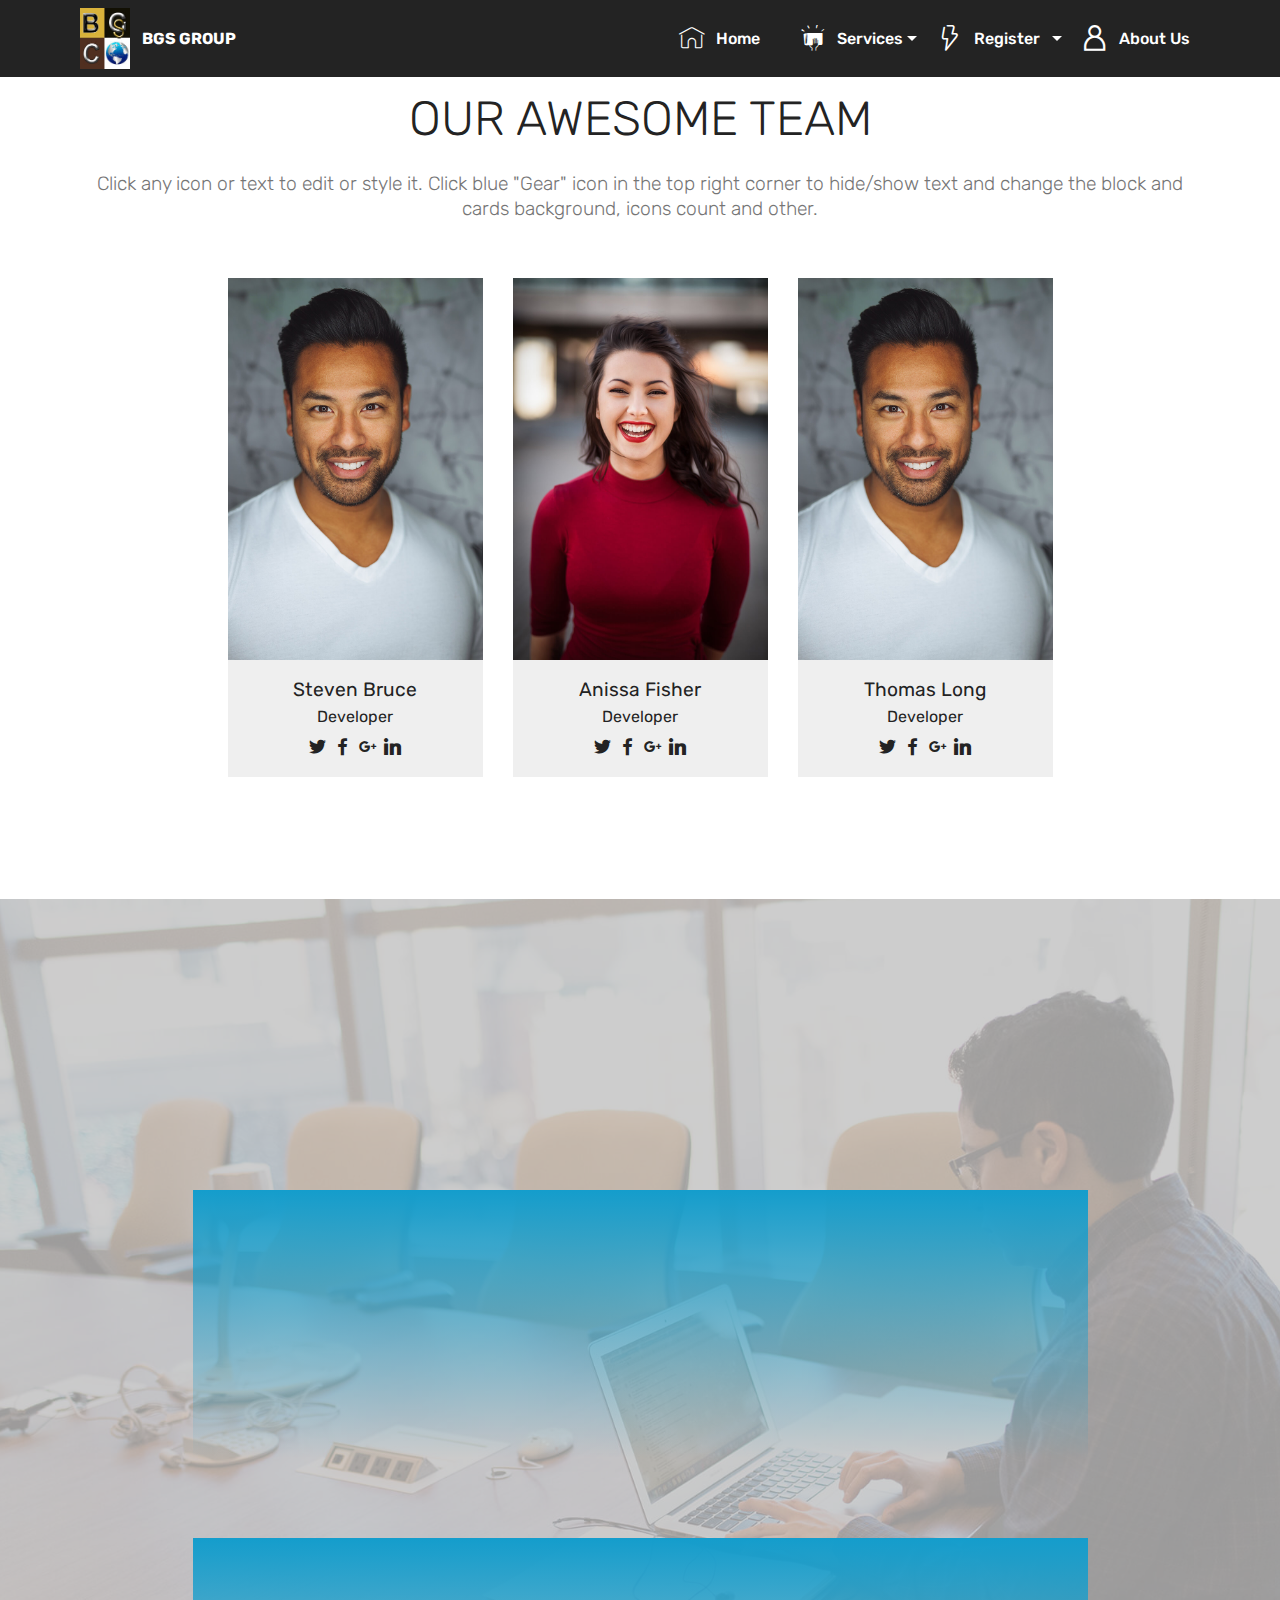
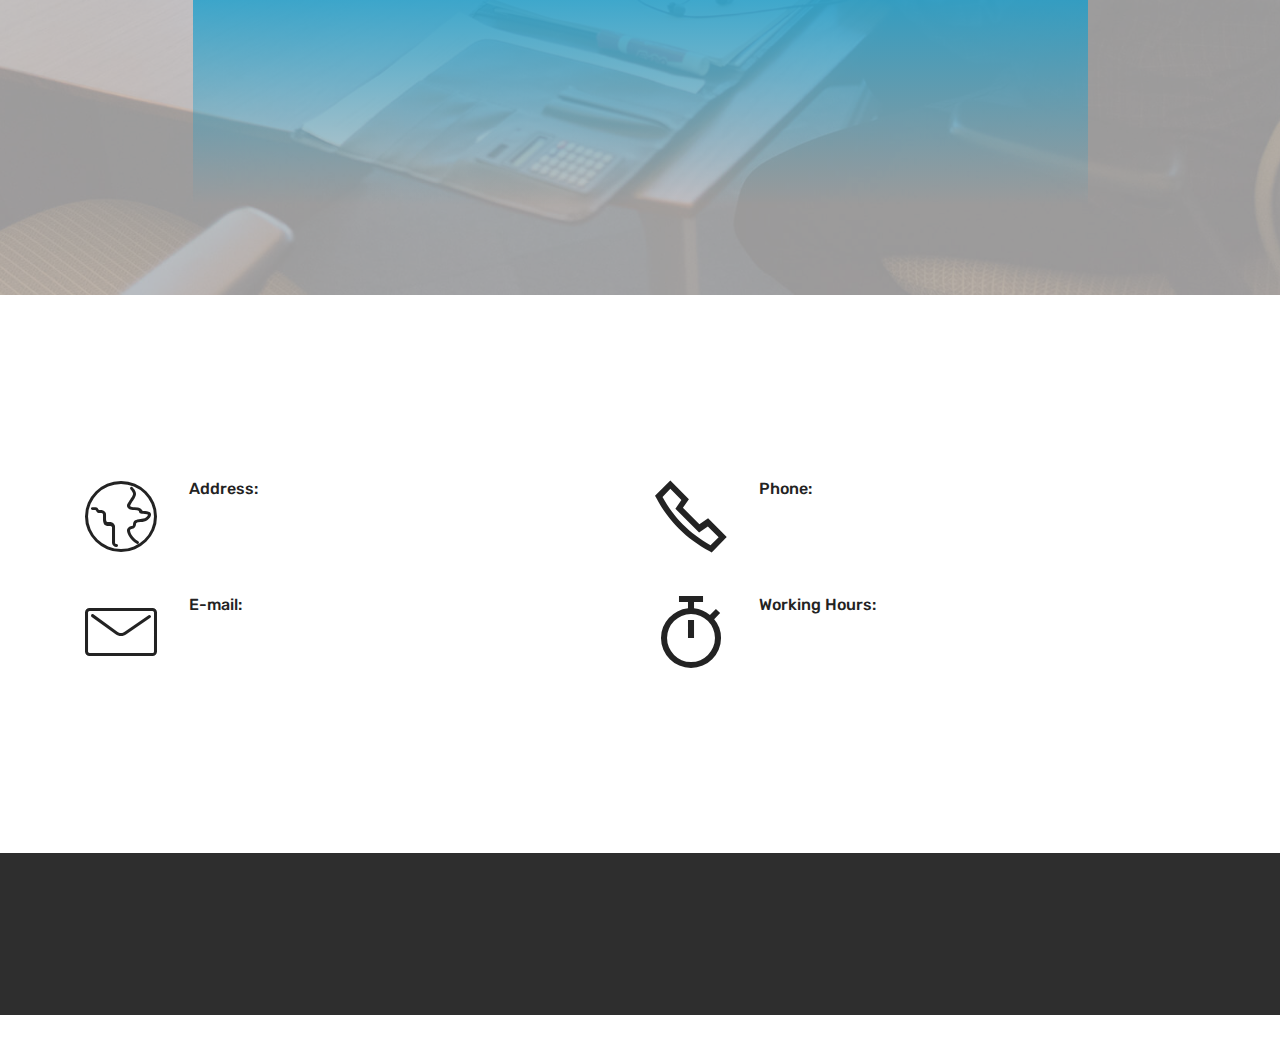
<file: Aboutus.html>
<!DOCTYPE html>
<html  >
<head>
  <!-- Site made with Mobirise Website Builder v5.1.4, https://mobirise.com -->
  <meta charset="UTF-8">
  <meta http-equiv="X-UA-Compatible" content="IE=edge">
  <meta name="generator" content="Mobirise v5.1.4, mobirise.com">
  <meta name="viewport" content="width=device-width, initial-scale=1, minimum-scale=1">
  <link rel="shortcut icon" href="assets/images/bgs-120x147.jpg" type="image/x-icon">
  <meta name="description" content="ABOUT US">
  
  
  <title>ABOUT US</title>
  <link rel="stylesheet" href="assets/web/assets/mobirise-icons2/mobirise2.css">
  <link rel="stylesheet" href="assets/web/assets/mobirise-icons/mobirise-icons.css">
  <link rel="stylesheet" href="assets/web/assets/mobirise-icons-bold/mobirise-icons-bold.css">
  <link rel="stylesheet" href="assets/bootstrap/css/bootstrap.min.css">
  <link rel="stylesheet" href="assets/bootstrap/css/bootstrap-grid.min.css">
  <link rel="stylesheet" href="assets/bootstrap/css/bootstrap-reboot.min.css">
  <link rel="stylesheet" href="assets/tether/tether.min.css">
  <link rel="stylesheet" href="assets/dropdown/css/style.css">
  <link rel="stylesheet" href="assets/animatecss/animate.min.css">
  <link rel="stylesheet" href="assets/socicon/css/styles.css">
  <link rel="stylesheet" href="assets/theme/css/style.css">
  <link rel="preload" as="style" href="assets/mobirise/css/mbr-additional.css"><link rel="stylesheet" href="assets/mobirise/css/mbr-additional.css" type="text/css">
  
  
  
  
</head>
<body>
  
  <section class="menu cid-saomiZJmux" once="menu" id="menu1-q">

    

    <nav class="navbar navbar-expand beta-menu navbar-dropdown align-items-center navbar-fixed-top navbar-toggleable-sm">
        <button class="navbar-toggler navbar-toggler-right" type="button" data-toggle="collapse" data-target="#navbarSupportedContent" aria-controls="navbarSupportedContent" aria-expanded="false" aria-label="Toggle navigation">
            <div class="hamburger">
                <span></span>
                <span></span>
                <span></span>
                <span></span>
            </div>
        </button>
        <div class="menu-logo">
            <div class="navbar-brand">
                <span class="navbar-logo">
                    <a href="https://mobiri.se">
                         <img src="assets/images/bgs-120x147.jpg" alt="Mobirise" style="height: 3.8rem;">
                    </a>
                </span>
                <span class="navbar-caption-wrap"><a class="navbar-caption text-white display-4" href="https://mobiri.se">BGS GROUP&nbsp; &nbsp; &nbsp; &nbsp; &nbsp; &nbsp; &nbsp; &nbsp; &nbsp; &nbsp; &nbsp;</a></span>
            </div>
        </div>
        <div class="collapse navbar-collapse" id="navbarSupportedContent">
            <ul class="navbar-nav nav-dropdown nav-right" data-app-modern-menu="true"><li class="nav-item"><a class="nav-link link text-white text-primary display-7" href="HOME.html" aria-expanded="false">
                        <span class="mbri-home mbr-iconfont mbr-iconfont-btn"></span>Home&nbsp; &nbsp; &nbsp;</a></li><li class="nav-item dropdown">
                    <a class="nav-link link text-white dropdown-toggle display-7" href="#" data-toggle="dropdown-submenu" aria-expanded="false"><span class="socicon socicon-smashwords mbr-iconfont mbr-iconfont-btn"></span>
                        
                        Services
                    </a><div class="dropdown-menu"><a class="text-white dropdown-item text-primary display-7" href="cims.html">Our College</a><a class="text-white dropdown-item text-primary display-7" href="icin.html">Our Institute</a><a class="text-white dropdown-item text-primary display-7" href="BGS.html">BGS GROUP</a></div>
                </li>
                <li class="nav-item dropdown">
                    <a class="nav-link link text-white dropdown-toggle display-7" href="#" data-toggle="dropdown-submenu" aria-expanded="false"><span class="mbrib-speed mbr-iconfont mbr-iconfont-btn"></span>
                        Register&nbsp;&nbsp;</a><div class="dropdown-menu"><a class="text-white dropdown-item display-7" href="https://mobiri.se">IJMB/JUPEB</a><a class="text-white dropdown-item display-7" href="https://mobiri.se">DIPLOMA</a><a class="text-white dropdown-item display-7" href="https://mobiri.se">CONVERSION</a></div>
                </li><li class="nav-item"><a class="nav-link link text-white text-primary display-7" href="Aboutus.html"><span class="mobi-mbri mobi-mbri-user mbr-iconfont mbr-iconfont-btn"></span>
                        
                        About Us
                    </a></li></ul>
            
        </div>
    </nav>
</section>

<section class="team1 cid-sapucC6lBT" id="team1-s">
    
    
    
    <div class="container align-center">
        <h2 class="pb-3 mbr-fonts-style mbr-section-title display-2">
            OUR AWESOME TEAM
        </h2>
        <h3 class="pb-5 mbr-section-subtitle mbr-fonts-style mbr-light display-5">
            Click any icon or text to edit or style it. Click blue "Gear" icon in the top right corner to hide/show text and change the block and cards background, icons count and other.
        </h3>
        <div class="row media-row">
            
        <div class="team-item col-lg-3 col-md-6">
                <div class="item-image">
                    <img src="assets/images/face3.jpg" alt="" title="">
                </div>
                <div class="item-caption py-3">
                    <div class="item-name px-2">
                        <p class="mbr-fonts-style display-5">
                           Steven Bruce</p>
                    </div>
                    <div class="item-role px-2">
                        <p>Developer</p>
                    </div>
                    <div class="item-social pt-2">
                        <a href="https://twitter.com/mobirise" target="_blank">
                            <span class="p-1 socicon-twitter socicon mbr-iconfont mbr-iconfont-social"></span>
                        </a>
                        <a href="https://www.facebook.com/pages/Mobirise/1616226671953247" target="_blank">
                            <span class="p-1 socicon-facebook socicon mbr-iconfont mbr-iconfont-social"></span>
                        </a>
                        <a href="https://plus.google.com/u/0/+Mobirise" target="_blank">
                            <span class="p-1 socicon-googleplus socicon mbr-iconfont mbr-iconfont-social"></span>
                        </a>
                        <a href="https://www.linkedin.com/in/mobirise" target="_blank">
                            <span class="p-1 socicon-linkedin socicon mbr-iconfont mbr-iconfont-social"></span>
                        </a>
                        <a href="https://www.instagram.com/mobirise/" target="_blank">
                            
                        </a>
                        <a href="https://www.youtube.com/channel/UCt_tncVAetpK5JeM8L-8jyw" target="_blank">    
                            
                        </a>
                    </div>
                </div>
            </div><div class="team-item col-lg-3 col-md-6">
                <div class="item-image">
                    <img src="assets/images/face2.jpg" alt="" title="">
                </div>
                <div class="item-caption py-3">
                    <div class="item-name px-2">
                        <p class="mbr-fonts-style display-5">
                           Anissa Fisher</p>
                    </div>
                    <div class="item-role px-2">
                        <p>Developer</p>
                    </div>
                    <div class="item-social pt-2">
                        <a href="https://twitter.com/mobirise" target="_blank">
                            <span class="p-1 socicon-twitter socicon mbr-iconfont mbr-iconfont-social"></span>
                        </a>
                        <a href="https://www.facebook.com/pages/Mobirise/1616226671953247" target="_blank">
                            <span class="p-1 socicon-facebook socicon mbr-iconfont mbr-iconfont-social"></span>
                        </a>
                        <a href="https://plus.google.com/u/0/+Mobirise" target="_blank">
                            <span class="p-1 socicon-googleplus socicon mbr-iconfont mbr-iconfont-social"></span>
                        </a>
                        <a href="https://www.linkedin.com/in/mobirise" target="_blank">
                            <span class="p-1 socicon-linkedin socicon mbr-iconfont mbr-iconfont-social"></span>
                        </a>
                        <a href="https://www.instagram.com/mobirise/" target="_blank">
                            
                        </a>
                        <a href="https://www.youtube.com/channel/UCt_tncVAetpK5JeM8L-8jyw" target="_blank">    
                            
                        </a>
                    </div>
                </div>
            </div><div class="team-item col-lg-3 col-md-6">
                <div class="item-image">
                    <img src="assets/images/face3.jpg" alt="" title="">
                </div>
                <div class="item-caption py-3">
                    <div class="item-name px-2">
                        <p class="mbr-fonts-style display-5">
                           Thomas Long</p>
                    </div>
                    <div class="item-role px-2">
                        <p>Developer</p>
                    </div>
                    <div class="item-social pt-2">
                        <a href="https://twitter.com/mobirise" target="_blank">
                            <span class="p-1 socicon-twitter socicon mbr-iconfont mbr-iconfont-social"></span>
                        </a>
                        <a href="https://www.facebook.com/pages/Mobirise/1616226671953247" target="_blank">
                            <span class="p-1 socicon-facebook socicon mbr-iconfont mbr-iconfont-social"></span>
                        </a>
                        <a href="https://plus.google.com/u/0/+Mobirise" target="_blank">
                            <span class="p-1 socicon-googleplus socicon mbr-iconfont mbr-iconfont-social"></span>
                        </a>
                        <a href="https://www.linkedin.com/in/mobirise" target="_blank">
                            <span class="p-1 socicon-linkedin socicon mbr-iconfont mbr-iconfont-social"></span>
                        </a>
                        <a href="https://www.instagram.com/mobirise/" target="_blank">
                            
                        </a>
                        <a href="https://www.youtube.com/channel/UCt_tncVAetpK5JeM8L-8jyw" target="_blank">    
                            
                        </a>
                    </div>
                </div>
            </div></div>    
    </div>
</section>

<section class="testimonials5 cid-sapuiEVXNX" id="testimonials5-t">

    

    <div class="mbr-overlay" style="opacity: 0.8; background-color: rgb(193, 193, 193);">
    </div>
    <div class="container">
        <div class="media-container-row">
            <div class="title col-12 align-center">
                <h2 class="pb-3 mbr-fonts-style display-2">
                    WHAT OUR FANTASTIC STUDENT SAY
                </h2>
                <h3 class="mbr-section-subtitle mbr-light pb-3 mbr-fonts-style display-5">
                    Mobirise is one of the easiest website development tools available today.
                </h3>
            </div>
        </div>
    </div>

    <div class="container">
        <div class="media-container-column">
            

            
        <div class="mbr-testimonial align-center col-12 col-md-10">
                <div class="panel-item">
                    <div class="card-block">
                        <div class="testimonial-photo">
                            <img src="assets/images/face1.jpg">
                        </div>
                        <p class="mbr-text mbr-fonts-style mbr-white display-7">
                           Lorem ipsum dolor sit amet, consectetur adipisicing elit. Excepturi, aspernatur, voluptatibus, atque, tempore molestiae.
                        </p>
                    </div>
                    <div class="card-footer">
                        <div class="mbr-author-name mbr-bold mbr-fonts-style mbr-white display-7">
                             John Smith
                        </div>
                        <small class="mbr-author-desc mbr-italic mbr-light mbr-fonts-style mbr-white display-7">IJMB STUDENT</small>
                    </div>
                </div>
            </div><div class="mbr-testimonial align-center col-12 col-md-10">
                <div class="panel-item">
                    <div class="card-block">
                        <div class="testimonial-photo">
                            <img src="assets/images/face3.jpg">
                        </div>
                        <p class="mbr-text mbr-fonts-style mbr-white display-7">
                           Lorem ipsum dolor sit amet, consectetur adipisicing elit. Excepturi, aspernatur, voluptatibus, atque, tempore molestiae.
                        </p>
                    </div>
                    <div class="card-footer">
                        <div class="mbr-author-name mbr-bold mbr-fonts-style mbr-white display-7">
                             John Smith
                        </div>
                        <small class="mbr-author-desc mbr-italic mbr-light mbr-fonts-style mbr-white display-7">DIPLOMA STUDENT</small>
                    </div>
                </div>
            </div></div>
    </div>   
</section>

<section class="mbr-section contacts3 cid-sapumUUIXl" id="contacts3-u">
    <!---->
    
    <!---->
    <!--Overlay-->
    
    <!--Container-->
    <div class="container">
        <div class="row">
            <!--Titles-->
            <div class="title col-12">
                <h4 class="align-left mbr-fonts-style display-2">
                    Our Contacts
                </h4>
                
            </div>
            <div class="col-12">
                <div class="row">
                    <div class="col-12 col-md-6">
                        <div class="wrapper">
                            <span class="iconfont-wrapper">
                                <span class="mbr-iconfont mbri-globe"></span>
                            </span>
                            <div class="b-info b-adress">
                                <h6 class="align-left mbr-fonts-style display-7">
                                    Address:
                                </h6>
                                <p class="mbr-text align-left mbr-fonts-style display-7">&nbsp;Opp. Old Fakunle Comprehensive High School,
<br>Olaiya, Osogbo, Osun State.</p>
                            </div>
                        </div>
                    </div>
                    <div class="col-12 col-md-6">
                        <div class="wrapper">
                            <span class="iconfont-wrapper">
                                <span class="mbr-iconfont mobi-mbri-phone mobi-mbri"></span>
                            </span>
                            <div class="b-info b-phone">
                                <h6 class="align-left mbr-fonts-style display-7">
                                    Phone:
                                </h6>
                                <p class="mbr-text align-left mbr-fonts-style display-7">+2 (34) 8165006886
<br>+2 (34) 8165105344<br></p>
                            </div>
                        </div>
                    </div>
                    <div class="col-12 col-md-6">
                        <div class="wrapper">
                            <span class="iconfont-wrapper">
                                <span class="mbri-letter mbr-iconfont"></span>
                            </span>
                            <div class="b-info b-mail">
                                <h6 class="align-left mbr-fonts-style display-7">
                                    E-mail:
                                </h6>
                                <p class="mbr-text align-left mbr-fonts-style display-7">
                                    contact@bgsgroup.com
                                </p>
                            </div>
                        </div>
                    </div>
                    <div class="col-12 col-md-6">
                        <div class="wrapper">
                            <span class="iconfont-wrapper">
                                <span class="mbr-iconfont mobi-mbri-timer mobi-mbri"></span>
                            </span>
                            <div class="b-info b-mail">
                                <h6 class="align-left mbr-fonts-style display-7">
                                    Working Hours:
                                </h6>
                                <p class="mbr-text align-left mbr-fonts-style display-7">MONDAY-FRIDAY<br>8am-5pm<br>SATURDAY<br>10am-1pm<br></p>
                            </div>
                        </div>
                    </div>
                </div>
            </div>
        </div>
    </div>
</section>

<section once="footers" class="cid-sapuER1V7o" id="footer7-v">

    

    

    <div class="container">
        <div class="media-container-row align-center mbr-white">
            <div class="row row-links">
                <ul class="foot-menu">
                    
                    
                    
                    
                    
                <li class="foot-menu-item mbr-fonts-style display-7">
                        <a class="text-white mbr-bold text-primary" href="Aboutus.html" target="_blank">About us</a>
                    </li><li class="foot-menu-item mbr-fonts-style display-7"><strong>Chat us</strong></li><li class="foot-menu-item mbr-fonts-style display-7">
                        <a class="text-white mbr-bold text-primary" href="Aboutus.html" target="_blank">Get In Touch</a>
                    </li><li class="foot-menu-item mbr-fonts-style display-7">
                        <a class="text-white mbr-bold text-primary" href="COLLEGE.html" target="_blank">Careers</a>
                    </li><li class="foot-menu-item mbr-fonts-style display-7"><strong><b><a href="BGS.html" class="text-white text-primary">I.T&nbsp;</a> &nbsp;</b> </strong>&nbsp; &nbsp; &nbsp; &nbsp; &nbsp; &nbsp; &nbsp; &nbsp; &nbsp;</li></ul>
            </div>
            <div class="row social-row">
                <div class="social-list align-right pb-2">
                    
                    
                    
                    
                    
                    
                <div class="soc-item">
                        <a href="https://twitter.com/mobirise" target="_blank">
                            <span class="mbr-iconfont mbr-iconfont-social socicon-twitter socicon" style="color: rgb(255, 127, 159); fill: rgb(255, 127, 159);"></span>
                        </a>
                    </div><div class="soc-item">
                        <a href="https://www.facebook.com/pages/Mobirise/1616226671953247" target="_blank">
                            <span class="mbr-iconfont mbr-iconfont-social socicon-facebook socicon" style="color: rgb(255, 127, 159); fill: rgb(255, 127, 159);"></span>
                        </a>
                    </div><div class="soc-item">
                        <a href="https://www.youtube.com/c/mobirise" target="_blank">
                            <span class="mbr-iconfont mbr-iconfont-social socicon-youtube socicon" style="color: rgb(255, 127, 159); fill: rgb(255, 127, 159);"></span>
                        </a>
                    </div><div class="soc-item">
                        <a href="https://instagram.com/mobirise" target="_blank">
                            <span class="mbr-iconfont mbr-iconfont-social socicon-instagram socicon" style="color: rgb(255, 127, 159); fill: rgb(255, 127, 159);"></span>
                        </a>
                    </div><div class="soc-item">
                        <a href="https://plus.google.com/u/0/+Mobirise" target="_blank">
                            <span class="mbr-iconfont mbr-iconfont-social socicon-googleplus socicon" style="color: rgb(255, 127, 159); fill: rgb(255, 127, 159);"></span>
                        </a>
                    </div><div class="soc-item">
                        <a href="https://www.behance.net/Mobirise" target="_blank">
                            <span class="mbr-iconfont mbr-iconfont-social socicon-behance socicon" style="color: rgb(255, 127, 159); fill: rgb(255, 127, 159);"></span>
                        </a>
                    </div></div>
            </div>
            <div class="row row-copirayt">
                <p class="mbr-text mb-0 mbr-fonts-style mbr-white align-center display-7">
                    © Copyright 2025 Mobirise - All Rights Reserved
                </p>
            </div>
        </div>
    </div>
</section><section style="background-color: #fff; font-family: -apple-system, BlinkMacSystemFont, 'Segoe UI', 'Roboto', 'Helvetica Neue', Arial, sans-serif; color:#aaa; font-size:12px; padding: 0; align-items: center; display: flex;"><a href="https://mobirise.site/b" style="flex: 1 1; height: 3rem; padding-left: 1rem;"></a><p style="flex: 0 0 auto; margin:0; padding-right:1rem;">This <a href="https://mobirise.site/e" style="color:#aaa;">page</a> was built with Mobirise</p></section><script src="assets/web/assets/jquery/jquery.min.js"></script>  <script src="assets/popper/popper.min.js"></script>  <script src="assets/bootstrap/js/bootstrap.min.js"></script>  <script src="assets/tether/tether.min.js"></script>  <script src="assets/smoothscroll/smooth-scroll.js"></script>  <script src="assets/dropdown/js/nav-dropdown.js"></script>  <script src="assets/dropdown/js/navbar-dropdown.js"></script>  <script src="assets/touchswipe/jquery.touch-swipe.min.js"></script>  <script src="assets/viewportchecker/jquery.viewportchecker.js"></script>  <script src="assets/theme/js/script.js"></script>  
  
  
  <input name="animation" type="hidden">
  </body>
</html>
</file>
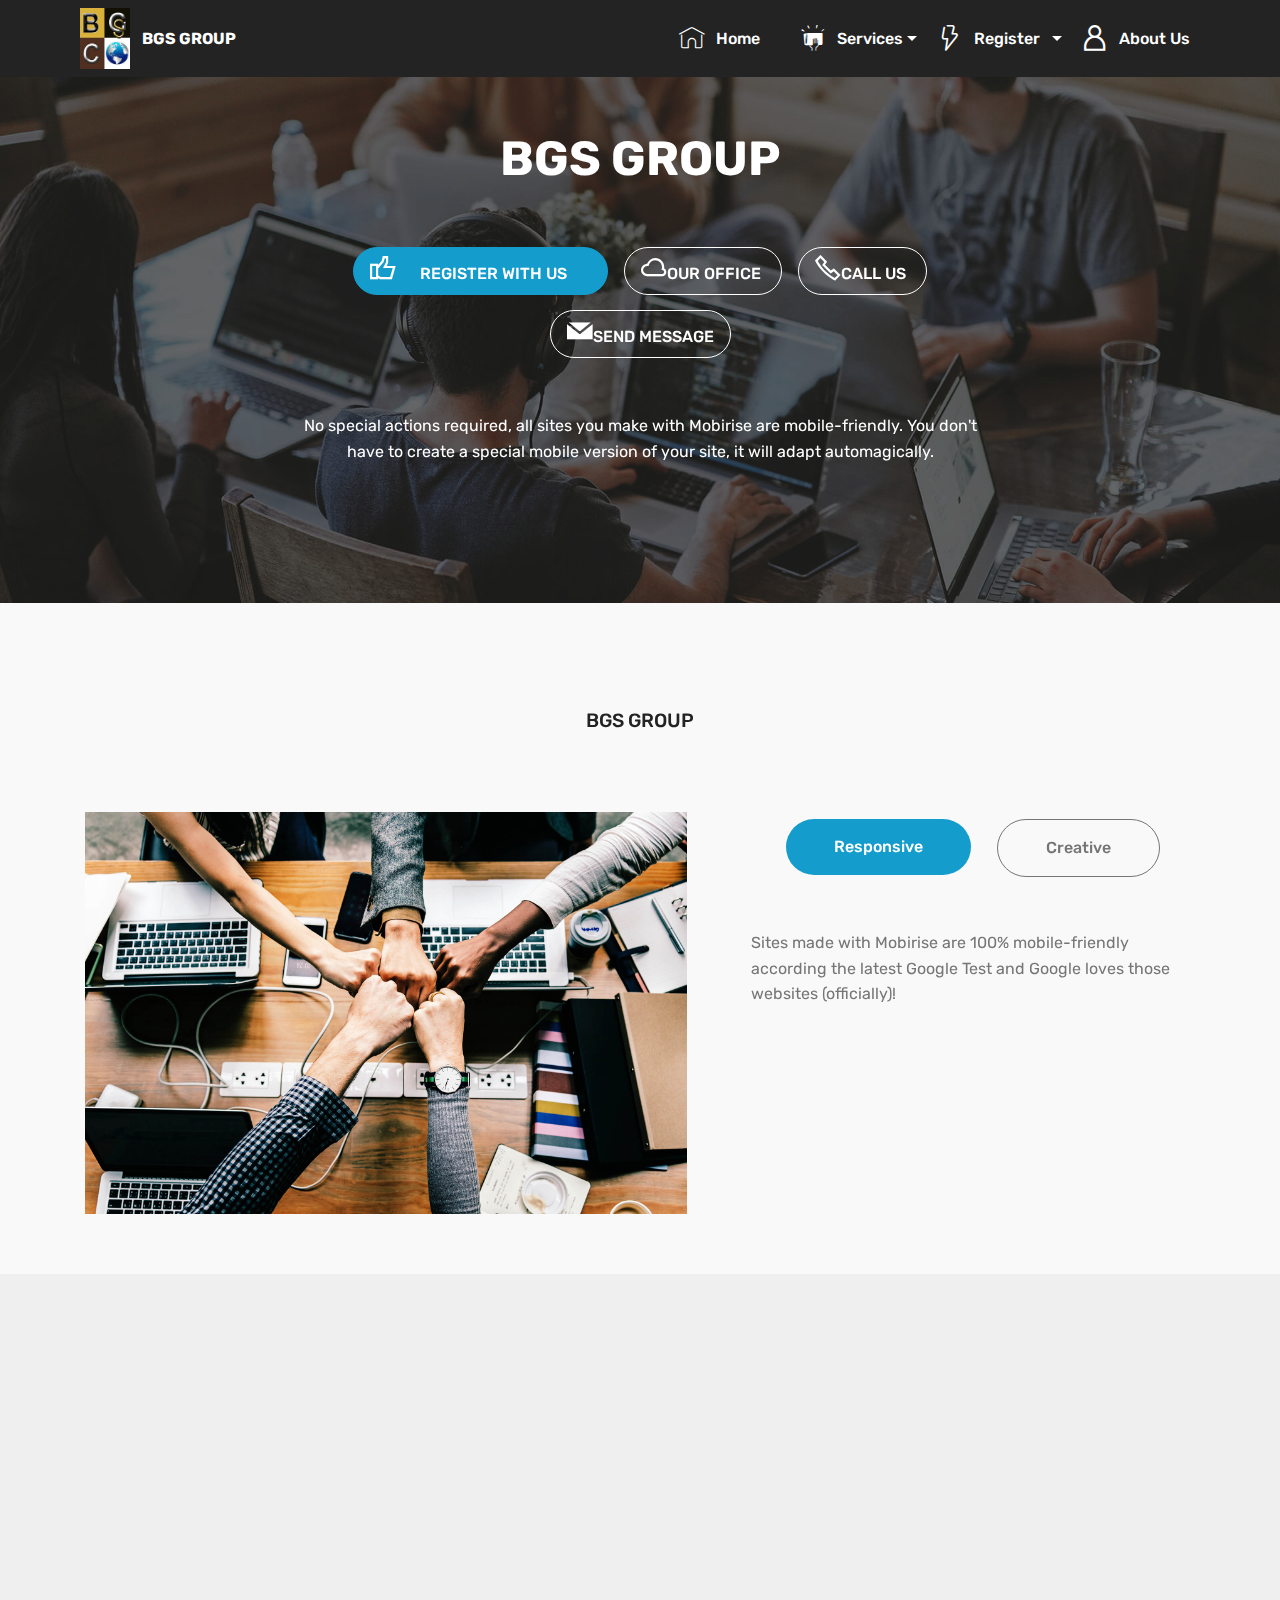
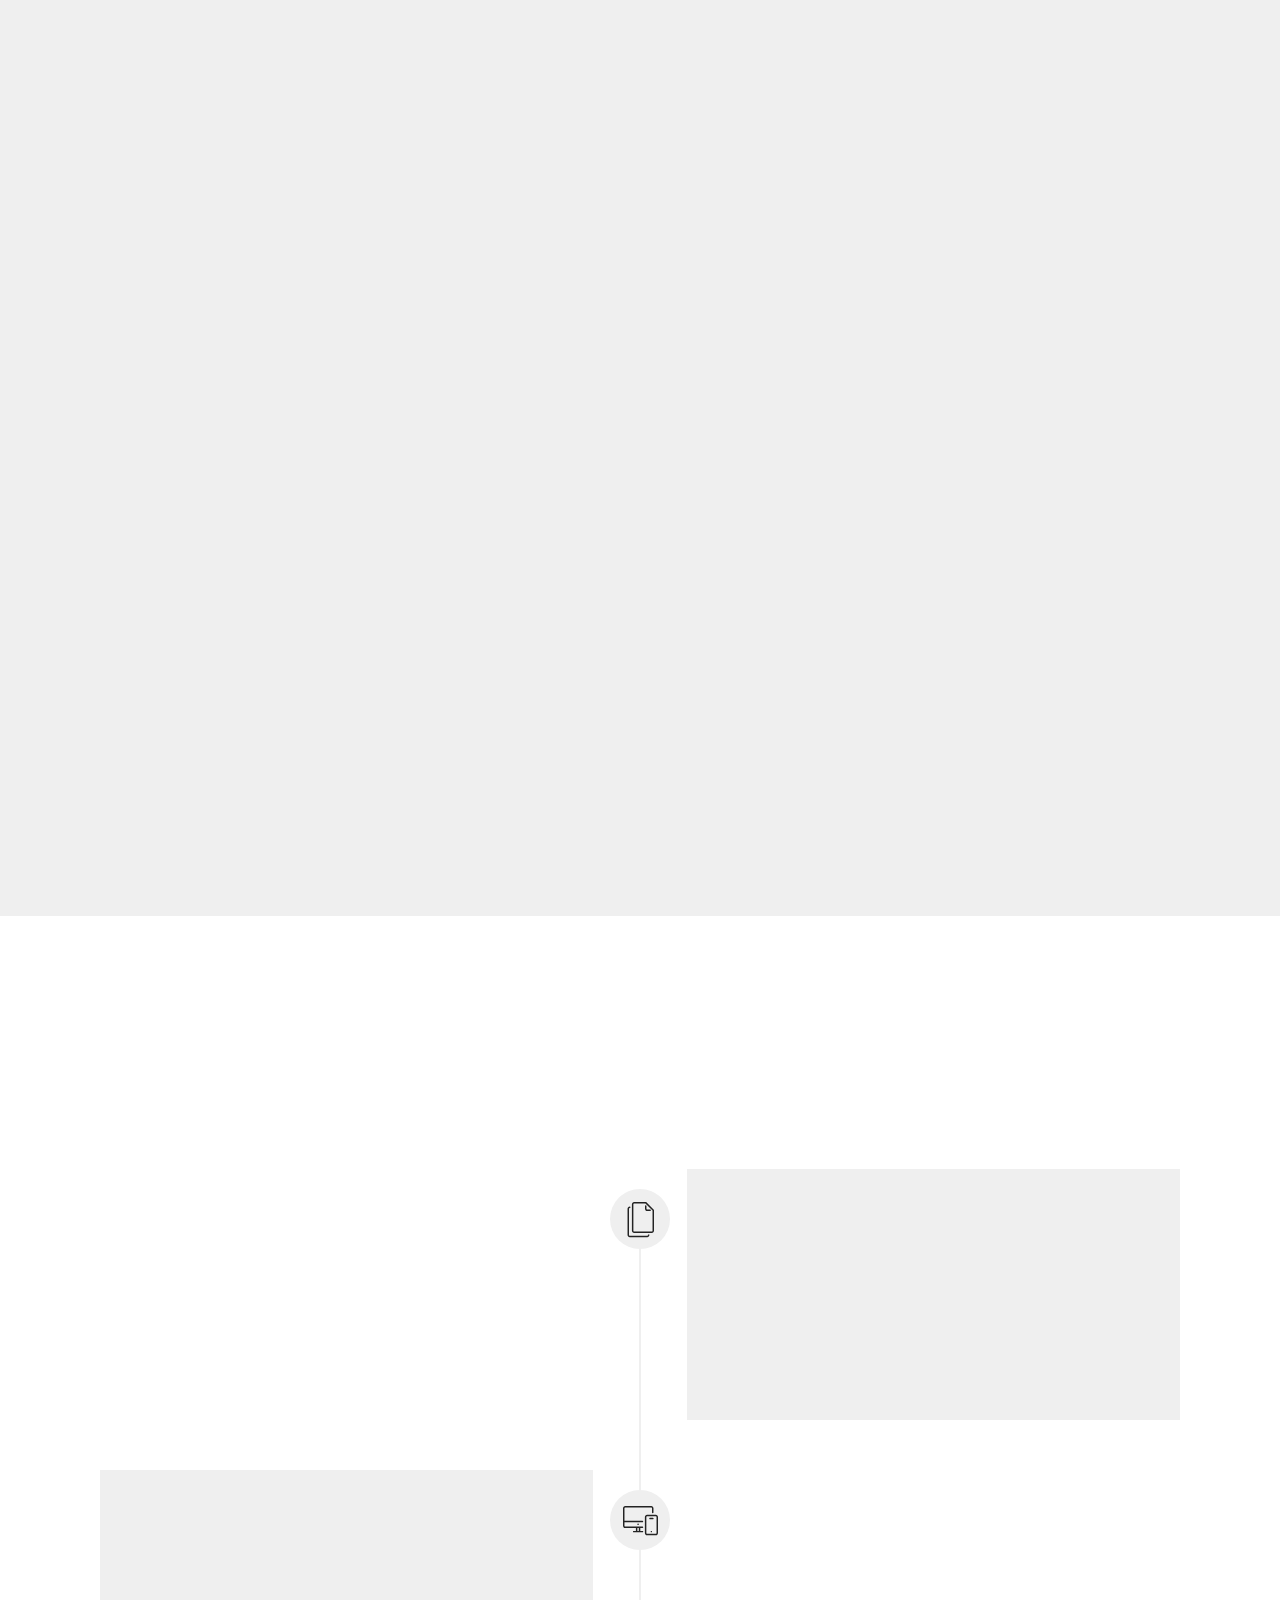
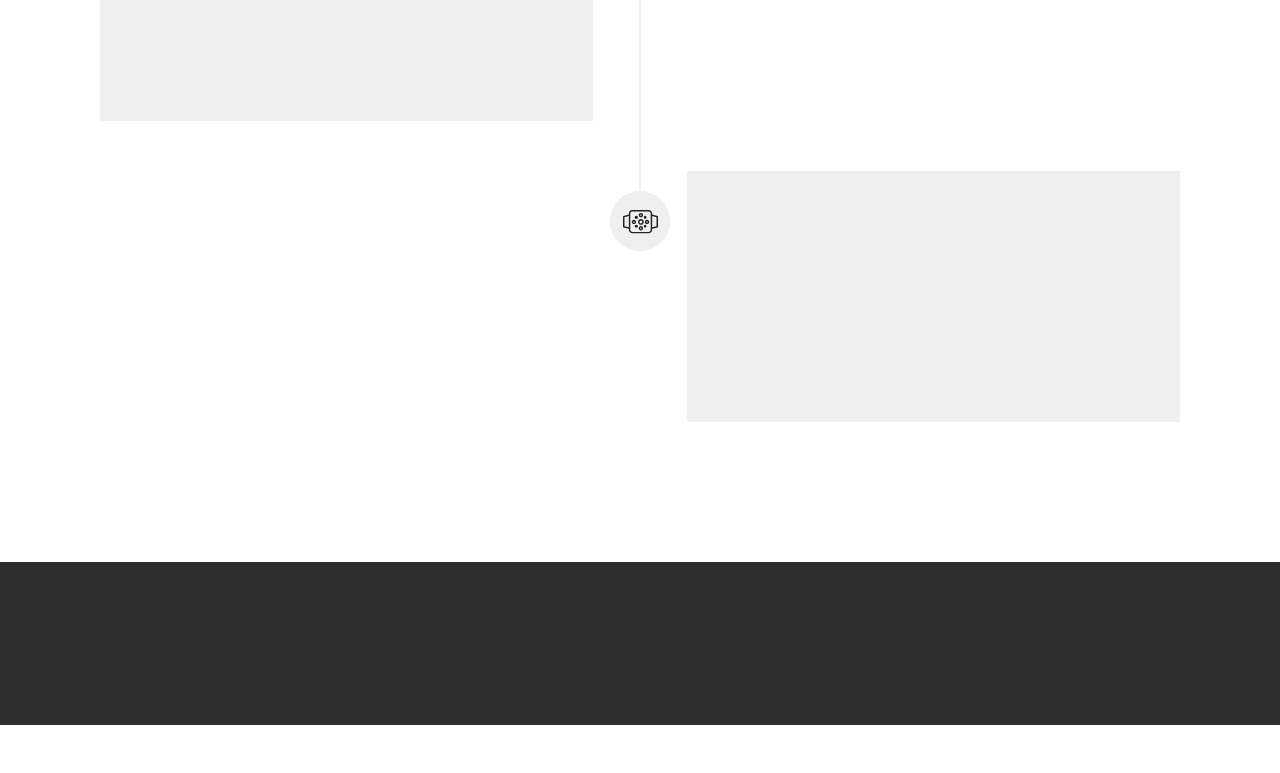
<file: BGS.html>
<!DOCTYPE html>
<html  >
<head>
  <!-- Site made with Mobirise Website Builder v5.1.4, https://mobirise.com -->
  <meta charset="UTF-8">
  <meta http-equiv="X-UA-Compatible" content="IE=edge">
  <meta name="generator" content="Mobirise v5.1.4, mobirise.com">
  <meta name="viewport" content="width=device-width, initial-scale=1, minimum-scale=1">
  <link rel="shortcut icon" href="assets/images/bgs-120x147.jpg" type="image/x-icon">
  <meta name="description" content="BGS">
  
  
  <title>BGS GROUP</title>
  <link rel="stylesheet" href="assets/web/assets/mobirise-icons2/mobirise2.css">
  <link rel="stylesheet" href="assets/web/assets/mobirise-icons/mobirise-icons.css">
  <link rel="stylesheet" href="assets/web/assets/mobirise-icons-bold/mobirise-icons-bold.css">
  <link rel="stylesheet" href="assets/bootstrap/css/bootstrap.min.css">
  <link rel="stylesheet" href="assets/bootstrap/css/bootstrap-grid.min.css">
  <link rel="stylesheet" href="assets/bootstrap/css/bootstrap-reboot.min.css">
  <link rel="stylesheet" href="assets/tether/tether.min.css">
  <link rel="stylesheet" href="assets/dropdown/css/style.css">
  <link rel="stylesheet" href="assets/animatecss/animate.min.css">
  <link rel="stylesheet" href="assets/socicon/css/styles.css">
  <link rel="stylesheet" href="assets/theme/css/style.css">
  <link rel="preload" as="style" href="assets/mobirise/css/mbr-additional.css"><link rel="stylesheet" href="assets/mobirise/css/mbr-additional.css" type="text/css">
  
  
  
  
</head>
<body>
  
  <section class="menu cid-saomiZJmux" once="menu" id="menu1-l">

    

    <nav class="navbar navbar-expand beta-menu navbar-dropdown align-items-center navbar-fixed-top navbar-toggleable-sm">
        <button class="navbar-toggler navbar-toggler-right" type="button" data-toggle="collapse" data-target="#navbarSupportedContent" aria-controls="navbarSupportedContent" aria-expanded="false" aria-label="Toggle navigation">
            <div class="hamburger">
                <span></span>
                <span></span>
                <span></span>
                <span></span>
            </div>
        </button>
        <div class="menu-logo">
            <div class="navbar-brand">
                <span class="navbar-logo">
                    <a href="https://mobiri.se">
                         <img src="assets/images/bgs-120x147.jpg" alt="Mobirise" style="height: 3.8rem;">
                    </a>
                </span>
                <span class="navbar-caption-wrap"><a class="navbar-caption text-white display-4" href="https://mobiri.se">BGS GROUP&nbsp; &nbsp; &nbsp; &nbsp; &nbsp; &nbsp; &nbsp; &nbsp; &nbsp; &nbsp; &nbsp;</a></span>
            </div>
        </div>
        <div class="collapse navbar-collapse" id="navbarSupportedContent">
            <ul class="navbar-nav nav-dropdown nav-right" data-app-modern-menu="true"><li class="nav-item"><a class="nav-link link text-white text-primary display-7" href="HOME.html" aria-expanded="false">
                        <span class="mbri-home mbr-iconfont mbr-iconfont-btn"></span>Home&nbsp; &nbsp; &nbsp;</a></li><li class="nav-item dropdown">
                    <a class="nav-link link text-white dropdown-toggle display-7" href="#" data-toggle="dropdown-submenu" aria-expanded="false"><span class="socicon socicon-smashwords mbr-iconfont mbr-iconfont-btn"></span>
                        
                        Services
                    </a><div class="dropdown-menu"><a class="text-white dropdown-item text-primary display-7" href="cims.html">Our College</a><a class="text-white dropdown-item text-primary display-7" href="icin.html">Our Institute</a><a class="text-white dropdown-item text-primary display-7" href="BGS.html">BGS GROUP</a></div>
                </li>
                <li class="nav-item dropdown">
                    <a class="nav-link link text-white dropdown-toggle display-7" href="#" data-toggle="dropdown-submenu" aria-expanded="false"><span class="mbrib-speed mbr-iconfont mbr-iconfont-btn"></span>
                        Register&nbsp;&nbsp;</a><div class="dropdown-menu"><a class="text-white dropdown-item display-7" href="https://mobiri.se">IJMB/JUPEB</a><a class="text-white dropdown-item display-7" href="https://mobiri.se">DIPLOMA</a><a class="text-white dropdown-item display-7" href="https://mobiri.se">CONVERSION</a></div>
                </li><li class="nav-item"><a class="nav-link link text-white text-primary display-7" href="Aboutus.html"><span class="mobi-mbri mobi-mbri-user mbr-iconfont mbr-iconfont-btn"></span>
                        
                        About Us
                    </a></li></ul>
            
        </div>
    </nav>
</section>

<section class="tabs1 tabs cid-saKzQqlolw mbr-parallax-background" id="tabs1-1a">

    

    <div class="mbr-overlay" style="opacity: 0.6; background-color: rgb(35, 35, 35);">
    </div>
    <div class="container">
        <h2 class="mbr-white align-center pb-5 mbr-fonts-style mbr-bold display-2">BGS GROUP</h2>
        <div class="media-container-row">
            <div class="col-12 col-md-8">
                <ul class="nav nav-tabs" role="tablist">
                    <li class="nav-item"><a class="nav-link mbr-fonts-style active display-7" role="tab" data-toggle="tab" href="#tabs1-1a_tab0" aria-selected="true"><span class="mobi-mbri mobi-mbri-like mbr-iconfont mbr-iconfont-btn"></span>&nbsp; &nbsp; &nbsp; REGISTER WITH US&nbsp; &nbsp; &nbsp;&nbsp;</a></li>
                    <li class="nav-item"><a class="nav-link mbr-fonts-style active display-7" role="tab" data-toggle="tab" href="#tabs1-1a_tab1" aria-selected="true"><span class="mobi-mbri mobi-mbri-cloud mbr-iconfont mbr-iconfont-btn"></span>OUR OFFICE&nbsp;</a></li>
                    <li class="nav-item"><a class="nav-link mbr-fonts-style active display-7" role="tab" data-toggle="tab" href="#tabs1-1a_tab2" aria-selected="true"><span class="mobi-mbri mobi-mbri-phone mbr-iconfont mbr-iconfont-btn"></span>CALL US&nbsp;</a></li>
                    <li class="nav-item"><a class="nav-link mbr-fonts-style active display-7" role="tab" data-toggle="tab" href="#tabs1-1a_tab3" aria-selected="true"><span class="socicon socicon-mail mbr-iconfont mbr-iconfont-btn"></span>SEND MESSAGE</a></li>
                    
                    
                </ul>
                <div class="tab-content">
                    <div id="tab1" class="tab-pane in active" role="tabpanel">
                        <div class="row">
                            <div class="col-md-12">
                                <p class="mbr-text py-5 mbr-fonts-style display-7">
                                    No special actions required, all sites you make with Mobirise are mobile-friendly. You don't have to create a special mobile version of your site, it will adapt automagically.
                                </p>
                            </div>
                        </div>
                    </div>
                    <div id="tab2" class="tab-pane" role="tabpanel">
                        <div class="row">
                            <div class="col-md-12">
                                <p class="mbr-text py-5 mbr-fonts-style display-7">
                                    Mobirise is an easy website builder - just drop site elements to your page, add content and style it to look the way you like.
                                </p>
                            </div>
                        </div>
                    </div>
                    <div id="tab3" class="tab-pane" role="tabpanel">
                        <div class="row">
                            <div class="col-md-12">
                                <p class="mbr-text py-5 mbr-fonts-style display-7">
                                    Mobirise offers many site blocks in several themes, and though these blocks are pre-made, they are flexible. You can combine blocks in different ways on your pages.
                                </p>
                            </div>
                        </div>
                    </div>
                    <div id="tab4" class="tab-pane" role="tabpanel">
                        <div class="row">
                            <div class="col-md-12">
                                <p class="mbr-text py-5 mbr-fonts-style display-7">
                                    Mobirise gives you the freedom to develop as many websites as you like given the fact that it is a desktop app.
                                </p>
                            </div>
                        </div>
                    </div>
                    
                    
                </div>
            </div>
        </div>
    </div>
</section>

<section class="tabs4 tabs cid-saptnHo5kS" id="tabs4-n">

    

    

    <div class="container">
        <h2 class="mbr-section-title align-center pb-3 mbr-fonts-style display-5"><br><br>BGS GROUP<br></h2>
        

        <div class="media-container-row mt-5 pt-3">
            <div class="mbr-figure" style="width: 60%;">
                <img src="assets/images/background6.jpg" alt="Mobirise">
            </div>
            <div class="tabs-container">
                <ul class="nav nav-tabs" role="tablist">
                    <li class="nav-item">
                        <a class="nav-link active mbr-fonts-style display-7" role="tab" data-toggle="tab" href="#tab1">
                            Responsive
                        </a>
                    </li>
                    <li class="nav-item">
                        <a class="nav-link mbr-fonts-style display-7" role="tab" data-toggle="tab" href="#tab2">
                            Creative
                        </a>
                    </li>
                    
                    
                    
                    
                </ul>
                <div class="tab-content">
                    <div id="tab1" class="tab-pane in active" role="tabpanel">
                        <div class="row">
                            <div class="col-md-12">
                                <p class="mbr-text py-5 mbr-fonts-style display-7">
                                    Sites made with Mobirise are 100% mobile-friendly according the latest Google Test and Google loves those websites (officially)!
                                </p>
                            </div>
                        </div>
                    </div>
                    <div id="tab2" class="tab-pane" role="tabpanel">
                        <div class="row">
                            <div class="col-md-12">
                                <p class="mbr-text py-5 mbr-fonts-style display-7">
                                    Mobirise themes are based on Bootstrap 3 and Bootstrap 4 - most powerful mobile first framework. Now, even if you're not code-savvy, you can be a part of an exciting growing bootstrap community.</p>
                            </div>
                        </div>
                    </div>
                    <div id="tab3" class="tab-pane" role="tabpanel">
                        <div class="row">
                            <div class="col-md-12">
                                <p class="mbr-text py-5 mbr-fonts-style display-7">
                                    Choose from the large selection of latest pre-made blocks - full-screen intro, bootstrap carousel, content slider, responsive image gallery with lightbox, parallax scrolling, video backgrounds, hamburger menu, sticky header and more.
                                </p>
                            </div>
                        </div>
                    </div>
                    <div id="tab4" class="tab-pane" role="tabpanel">
                        <div class="row">
                            <div class="col-md-12">
                                <p class="mbr-text py-5 mbr-fonts-style display-7">
                                    Sites made with Mobirise are 100% mobile-friendly according the latest Google Test and Google loves those websites (officially)!
                                </p>
                            </div>
                        </div>
                    </div>
                    <div id="tab5" class="tab-pane" role="tabpanel">
                        <div class="row">
                            <div class="col-md-12">
                                <p class="mbr-text py-5 mbr-fonts-style display-7">
                                    Mobirise themes are based on Bootstrap 3 and Bootstrap 4 - most powerful mobile first framework. Now, even if you're not code-savvy, you can be a part of an exciting growing bootstrap community.
                                </p>
                            </div>
                        </div>
                    </div>
                    <div id="tab6" class="tab-pane" role="tabpanel">
                        <div class="row">
                            <div class="col-md-12">
                                <p class="mbr-text py-5 mbr-fonts-style display-7">
                                    Choose from the large selection of latest pre-made blocks - full-screen intro, bootstrap carousel, content slider, responsive image gallery with lightbox, parallax scrolling, video backgrounds, hamburger menu, sticky header and more.
                                </p>
                            </div>
                        </div>
                    </div>
                </div>
            </div>
        </div>
    </div>
</section>

<section class="services4 cid-saptBIKrff" xmlns="http://www.w3.org/1999/html" id="services4-o">
    <!---->
    
    <!---->
    <!--Overlay-->
    
    <!--Container-->
    <div class="container">
        <div class="row">
            <!--Card-1-->
            <div class="card p-3 col-12">
                <div class="card-wrapper media-container-row media-container-row">
                    <div class="card-box">
                        <div class="row">
                            <div class="col-12 col-md-12 col-lg-4">
                                <div class="wrapper">
                                    <!--Image-->
                                    <div class="mbr-figure" style="width: 100%;">
                                        <img src="assets/images/product1.jpg" alt="Mobirise">
                                    </div>
                                </div>
                            </div>
                            <div class="col-12 col-md-7 col-lg-4">
                                <div class="wrapper col-left">
                                    <!--Title-->
                                    <h4 class="card-title mbr-fonts-style display-5">BGS BUSINESS DEVELOPMENT AND PROJECT MANAGEMENT&nbsp;</h4>
                                    <!--Subtitle-->
                                    <p class="mbr-text mbr-fonts-style pt-3 display-7">	FEASIBILITY STUDIES REPORT 
<br>	BUSINESS PROPOSAL/ PLANNING
<br>	BUSINESS REGISTRATION COMPANY
<br>	CORPORATION AND TRUSTEE&nbsp; CONSULTATION 
<br>	BRANDING&nbsp;<br></p>
                                </div>
                            </div>
                            <div class="col-12 col-md-5 col-lg-4">
                                <div class="wrapper border_wrapper">
                                    <!--Cost-->
                                    <p class="mbr-text mbr-fonts-style col-right mbr-black align-center display-5">FREE REGISTRATION</p>
                                    <!--Btn-->
                                    <div class="mbr-section-btn col-right align-center"><a href="https://mobiri.se" class="btn btn-warning-outline m-0 display-4">REGISTER NOW</a></div>
                                </div>
                            </div>
                        </div>
                    </div>
                </div>
            </div>
            <!--Card-2-->
            <div class="card p-3 col-12">
                <div class="card-wrapper media-container-row media-container-row">
                    <div class="card-box">
                        <div class="row">
                            <div class="col-12 col-md-12 col-lg-4">
                                <div class="wrapper">
                                    <!--Image-->
                                    <div class="mbr-figure" style="width: 100%;">
                                        <img src="assets/images/product1.jpg" alt="Mobirise">
                                    </div>
                                </div>
                            </div>
                            <div class="col-12 col-md-7 col-lg-4">
                                <div class="wrapper col-left">
                                    <!--Title-->
                                    <h4 class="card-title mbr-fonts-style display-5">BGS EDUCATION MANAGEMENT AND CAPACITY BUILDING<br></h4>
                                    <!--Subtitle-->
                                    <p class="mbr-text mbr-fonts-style pt-3 display-7">	ACADEMIC / PROFESSIONAL PROGRAMME: TRAINING | TUTORIAL | LECTURES
<br>	ADMISSION PROCESSING: LOCAL &amp; FOREIGN
<br>	DATA ANALYSIS: ----------- | PROJECT TERM PAPER 
<br>	AUTOGRAPHY: SPEECHES | POWER POINT PRESENTATION
<br>
<br></p>
                                </div>
                            </div>
                            <div class="col-12 col-md-5 col-lg-4">
                                <div class="wrapper border_wrapper">
                                    <!--Cost-->
                                    <p class="mbr-text mbr-fonts-style col-right mbr-black align-center display-7">FREE REGISTRATION</p>
                                    <!--Btn-->
                                    <div class="mbr-section-btn col-right align-center"><a href="https://mobiri.se" class="btn btn-warning-outline m-0 display-4">REGISTER NOW</a></div>
                                </div>
                            </div>
                        </div>
                    </div>
                </div>
            </div>
            <!--Card-3-->
            <div class="card p-3 col-12">
                <div class="card-wrapper media-container-row media-container-row">
                    <div class="card-box">
                        <div class="row">
                            <div class="col-12 col-md-12 col-lg-4">
                                <div class="wrapper">
                                    <!--Image-->
                                    <div class="mbr-figure" style="width: 100%;">
                                        <img src="assets/images/product1.jpg" alt="Mobirise">
                                    </div>
                                </div>
                            </div>
                            <div class="col-12 col-md-7 col-lg-4">
                                <div class="wrapper col-left">
                                    <!--Title-->
                                    <h4 class="card-title mbr-fonts-style display-5">BGS PROFESSIONAL CAREER-<br> TALENT MANAGEMENT</h4>
                                    <!--Subtitle-->
                                    <p class="mbr-text mbr-fonts-style pt-3 display-7">	CAREER GUIDANCE &amp; COUNSELLING 
<br>	CAREER/ TALENT DISCOVERY
<br>	DEVELOPMENT AND DEPLOYMENT</p>
                                </div>
                            </div>
                            <div class="col-12 col-md-5 col-lg-4">
                                <div class="wrapper border_wrapper">
                                    <!--Cost-->
                                    <p class="mbr-text mbr-fonts-style col-right mbr-black align-center display-5">FREE REGISTRATION</p>
                                    <!--Btn-->
                                    <div class="mbr-section-btn col-right align-center"><a href="https://mobiri.se" class="btn btn-warning-outline m-0 display-4">REGISTER NOW</a></div>
                                </div>
                            </div>
                        </div>
                    </div>
                </div>
            </div>
        </div>
    </div>
</section>

<section class="services4 cid-saQ70mZeAD" xmlns="http://www.w3.org/1999/html" id="services4-1b">
    <!---->
    
    <!---->
    <!--Overlay-->
    
    <!--Container-->
    <div class="container">
        <div class="row">
            <!--Card-1-->
            <div class="card p-3 col-12">
                <div class="card-wrapper media-container-row media-container-row">
                    <div class="card-box">
                        <div class="row">
                            <div class="col-12 col-md-12 col-lg-4">
                                <div class="wrapper">
                                    <!--Image-->
                                    <div class="mbr-figure" style="width: 90%;">
                                        <img src="assets/images/product1.jpg" alt="Mobirise">
                                    </div>
                                </div>
                            </div>
                            <div class="col-12 col-md-7 col-lg-4">
                                <div class="wrapper col-left">
                                    <!--Title-->
                                    <h4 class="card-title mbr-fonts-style display-5">BGS TECH&nbsp;</h4>
                                    <!--Subtitle-->
                                    <p class="mbr-text mbr-fonts-style pt-3 display-7"> WEBSITE DESIGN<br> CLOSED CIRCUIT TELEVISION |C.C.T.V&nbsp;<br> HOME AUTOMATION<br> CAR AND HOUSE TRACKING<br> SOLAR AND INVERTER SYSTEM<br></p>
                                </div>
                            </div>
                            <div class="col-12 col-md-5 col-lg-4">
                                <div class="wrapper border_wrapper">
                                    <!--Cost-->
                                    <p class="mbr-text mbr-fonts-style col-right mbr-black align-center display-5">FREE REGISTRATION</p>
                                    <!--Btn-->
                                    <div class="mbr-section-btn col-right align-center"><a href="https://mobiri.se" class="btn btn-warning-outline m-0 display-4">REGISTER NOW</a></div>
                                </div>
                            </div>
                        </div>
                    </div>
                </div>
            </div>
            <!--Card-2-->
            
            <!--Card-3-->
            
        </div>
    </div>
</section>

<section class="timeline2 cid-saptHLj43w" id="timeline2-p">

    

    

    <div class="container align-center">
        <h2 class="mbr-section-title pb-3 mbr-fonts-style display-2"><em><strong>BGS CONSULT</strong></em></h2>
        <h3 class="mbr-section-subtitle pb-5 mbr-fonts-style display-5">
            Lorem ipsum dolor sit amet, consectetur adipisicing elit
        </h3>

        <div class="container timelines-container" mbri-timelines="">
            <!--1-->
            <div class="row timeline-element reverse separline">
                <span class="iconsBackground">
                    <span class="mbri-pages mbr-iconfont"></span>
                </span>          
                <div class="col-xs-12 col-md-6 align-left">
                    <div class="timeline-text-content">
                        <h4 class="mbr-timeline-title pb-3 mbr-fonts-style display-5">
                            Multi Homepages
                        </h4>
                        <p class="mbr-timeline-text mbr-fonts-style display-7">
                            Lorem ipsum dolor sit amet, consectetur adipiscing elit. Nam erat libero, bibendum in libero tempor, luctus volutpat ligula. Integer fringilla porttitor pretium. Nam erat felis, iaculis id justo ut, ullamcorper feugiat elit. Proin vel lectus auctor, porttitor ligula vitae, convallis leo. In eget massa elit.
                        </p>
                     </div>
                </div>
            </div>
            <!--2-->
            <div class="row timeline-element separline">
                <span class="iconsBackground">
                    <span class="mbri-responsive mbr-iconfont"></span>
                </span>
                <div class="col-xs-12 col-md-6 align-left ">
                    <div class="timeline-text-content">
                        <h4 class="mbr-timeline-title pb-3 mbr-fonts-style display-5">
                            Responsive Design
                        </h4>
                        <p class="mbr-timeline-text mbr-fonts-style display-7">
                            Lorem ipsum dolor sit amet, consectetur adipiscing elit. Nam erat libero, bibendum in libero tempor, luctus volutpat ligula. Integer fringilla porttitor pretium. Nam erat felis, iaculis id justo ut, ullamcorper feugiat elit. Proin vel lectus auctor, porttitor ligula vitae, convallis leo. In eget massa elit.
                        </p>
                    </div>
                </div>
            </div>
            <!--3-->
            <div class="row timeline-element reverse">
                <span class="iconsBackground">
                    <span class="mbri-watch mbr-iconfont"></span>
                </span>
                <div class="col-xs-12 col-md-6 align-left">
                    <div class="timeline-text-content">
                        <h4 class="mbr-timeline-title pb-3 mbr-fonts-style display-5">
                            Smart Watch
                        </h4>      
                        <p class="mbr-timeline-text mbr-fonts-style display-7">
                            Lorem ipsum dolor sit amet, consectetur adipiscing elit. Nam erat libero, bibendum in libero tempor, luctus volutpat ligula. Integer fringilla porttitor pretium. Nam erat felis, iaculis id justo ut, ullamcorper feugiat elit. Proin vel lectus auctor, porttitor ligula vitae, convallis leo. In eget massa elit.
                        </p>
                    </div>
                </div>
            </div>
            <!--4-->
            
            <!--5-->
            
            <!--6-->
            
            <!--7-->
            
            <!--8-->
            
            <!--9-->
            
            <!--10-->
            
            <!--11-->
            
            <!--12-->
            
        </div>
    </div>
</section>

<section once="footers" class="cid-sapuER1V7o" id="footer7-v">

    

    

    <div class="container">
        <div class="media-container-row align-center mbr-white">
            <div class="row row-links">
                <ul class="foot-menu">
                    
                    
                    
                    
                    
                <li class="foot-menu-item mbr-fonts-style display-7">
                        <a class="text-white mbr-bold text-primary" href="Aboutus.html" target="_blank">About us</a>
                    </li><li class="foot-menu-item mbr-fonts-style display-7"><strong>Chat us</strong></li><li class="foot-menu-item mbr-fonts-style display-7">
                        <a class="text-white mbr-bold text-primary" href="Aboutus.html" target="_blank">Get In Touch</a>
                    </li><li class="foot-menu-item mbr-fonts-style display-7">
                        <a class="text-white mbr-bold text-primary" href="COLLEGE.html" target="_blank">Careers</a>
                    </li><li class="foot-menu-item mbr-fonts-style display-7"><strong><b><a href="BGS.html" class="text-white text-primary">I.T&nbsp;</a> &nbsp;</b> </strong>&nbsp; &nbsp; &nbsp; &nbsp; &nbsp; &nbsp; &nbsp; &nbsp; &nbsp;</li></ul>
            </div>
            <div class="row social-row">
                <div class="social-list align-right pb-2">
                    
                    
                    
                    
                    
                    
                <div class="soc-item">
                        <a href="https://twitter.com/mobirise" target="_blank">
                            <span class="mbr-iconfont mbr-iconfont-social socicon-twitter socicon" style="color: rgb(255, 127, 159); fill: rgb(255, 127, 159);"></span>
                        </a>
                    </div><div class="soc-item">
                        <a href="https://www.facebook.com/pages/Mobirise/1616226671953247" target="_blank">
                            <span class="mbr-iconfont mbr-iconfont-social socicon-facebook socicon" style="color: rgb(255, 127, 159); fill: rgb(255, 127, 159);"></span>
                        </a>
                    </div><div class="soc-item">
                        <a href="https://www.youtube.com/c/mobirise" target="_blank">
                            <span class="mbr-iconfont mbr-iconfont-social socicon-youtube socicon" style="color: rgb(255, 127, 159); fill: rgb(255, 127, 159);"></span>
                        </a>
                    </div><div class="soc-item">
                        <a href="https://instagram.com/mobirise" target="_blank">
                            <span class="mbr-iconfont mbr-iconfont-social socicon-instagram socicon" style="color: rgb(255, 127, 159); fill: rgb(255, 127, 159);"></span>
                        </a>
                    </div><div class="soc-item">
                        <a href="https://plus.google.com/u/0/+Mobirise" target="_blank">
                            <span class="mbr-iconfont mbr-iconfont-social socicon-googleplus socicon" style="color: rgb(255, 127, 159); fill: rgb(255, 127, 159);"></span>
                        </a>
                    </div><div class="soc-item">
                        <a href="https://www.behance.net/Mobirise" target="_blank">
                            <span class="mbr-iconfont mbr-iconfont-social socicon-behance socicon" style="color: rgb(255, 127, 159); fill: rgb(255, 127, 159);"></span>
                        </a>
                    </div></div>
            </div>
            <div class="row row-copirayt">
                <p class="mbr-text mb-0 mbr-fonts-style mbr-white align-center display-7">
                    © Copyright 2025 Mobirise - All Rights Reserved
                </p>
            </div>
        </div>
    </div>
</section><section style="background-color: #fff; font-family: -apple-system, BlinkMacSystemFont, 'Segoe UI', 'Roboto', 'Helvetica Neue', Arial, sans-serif; color:#aaa; font-size:12px; padding: 0; align-items: center; display: flex;"><a href="https://mobirise.site/d" style="flex: 1 1; height: 3rem; padding-left: 1rem;"></a><p style="flex: 0 0 auto; margin:0; padding-right:1rem;"><a href="https://mobirise.site/r" style="color:#aaa;">The website</a> was created with Mobirise template</p></section><script src="assets/web/assets/jquery/jquery.min.js"></script>  <script src="assets/popper/popper.min.js"></script>  <script src="assets/bootstrap/js/bootstrap.min.js"></script>  <script src="assets/tether/tether.min.js"></script>  <script src="assets/smoothscroll/smooth-scroll.js"></script>  <script src="assets/dropdown/js/nav-dropdown.js"></script>  <script src="assets/dropdown/js/navbar-dropdown.js"></script>  <script src="assets/touchswipe/jquery.touch-swipe.min.js"></script>  <script src="assets/viewportchecker/jquery.viewportchecker.js"></script>  <script src="assets/mbr-tabs/mbr-tabs.js"></script>  <script src="assets/parallax/jarallax.min.js"></script>  <script src="assets/theme/js/script.js"></script>  
  
  
  <input name="animation" type="hidden">
  </body>
</html>
</file>
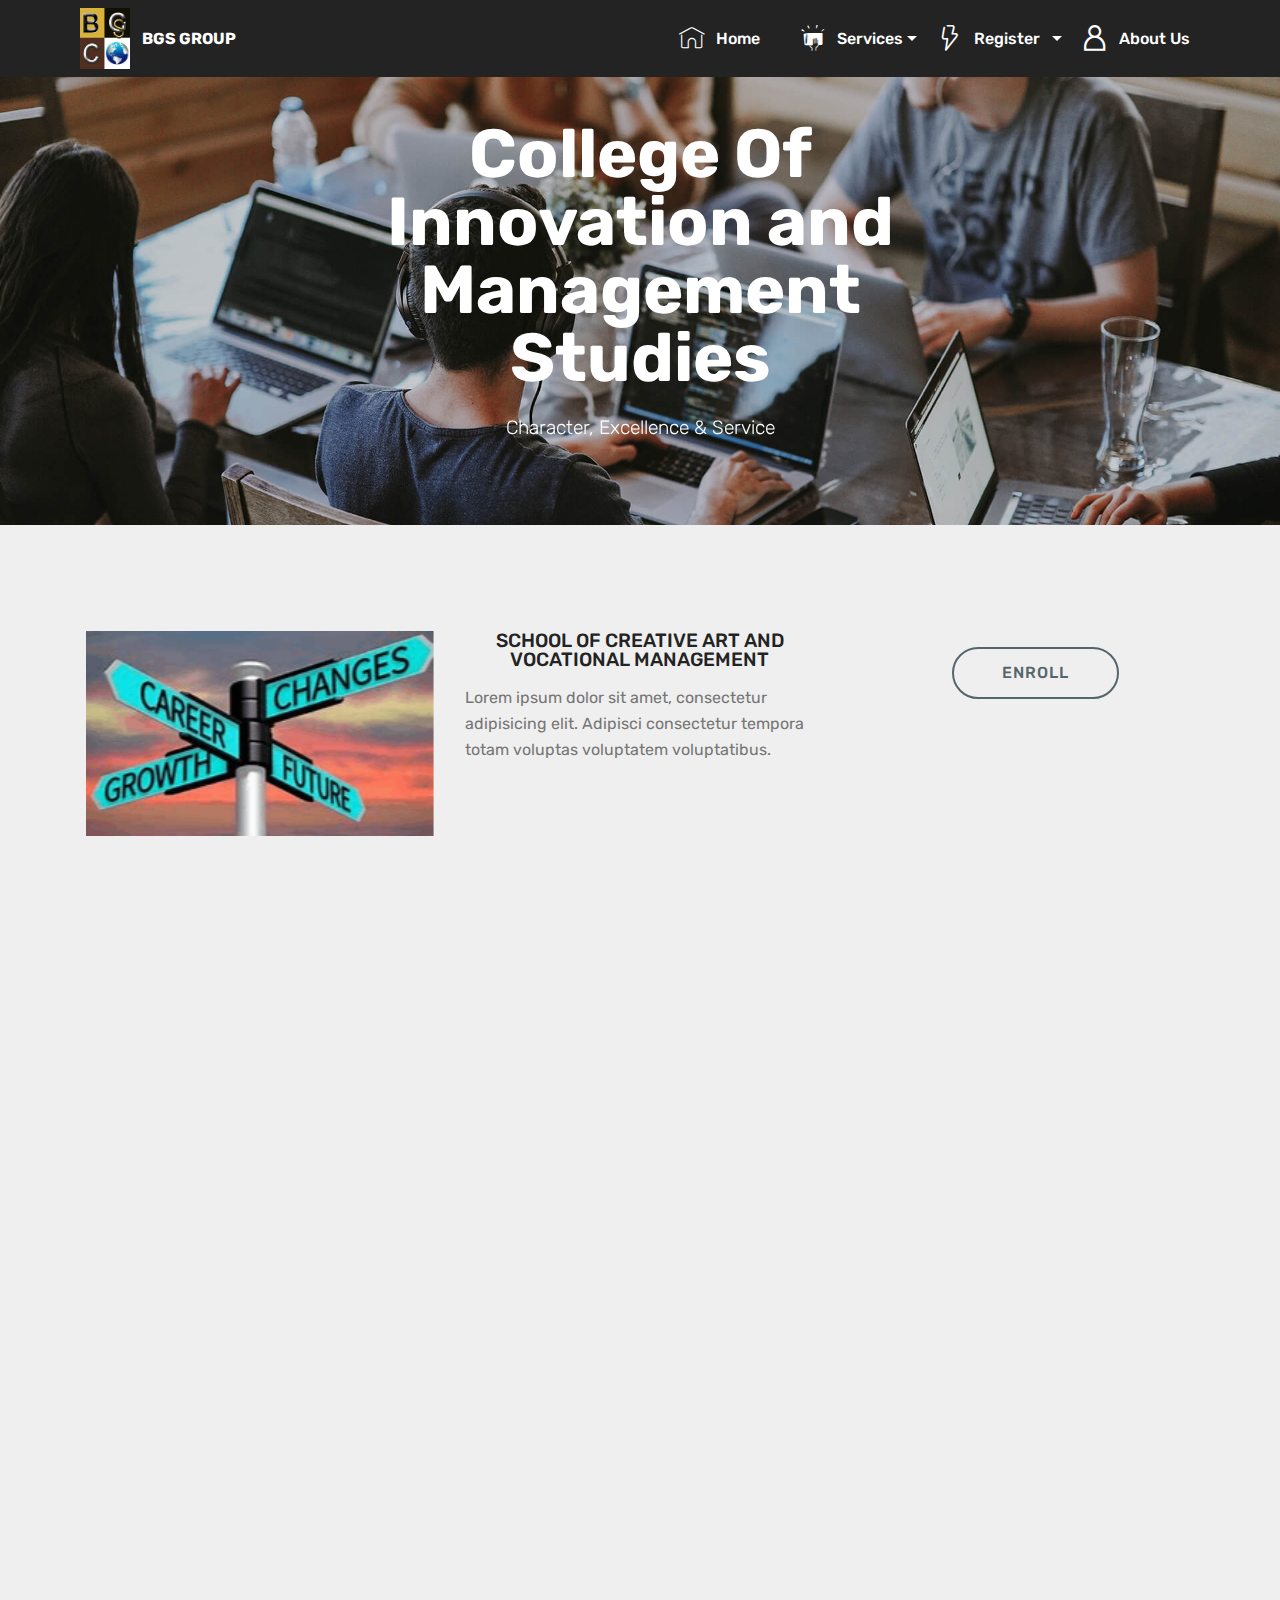
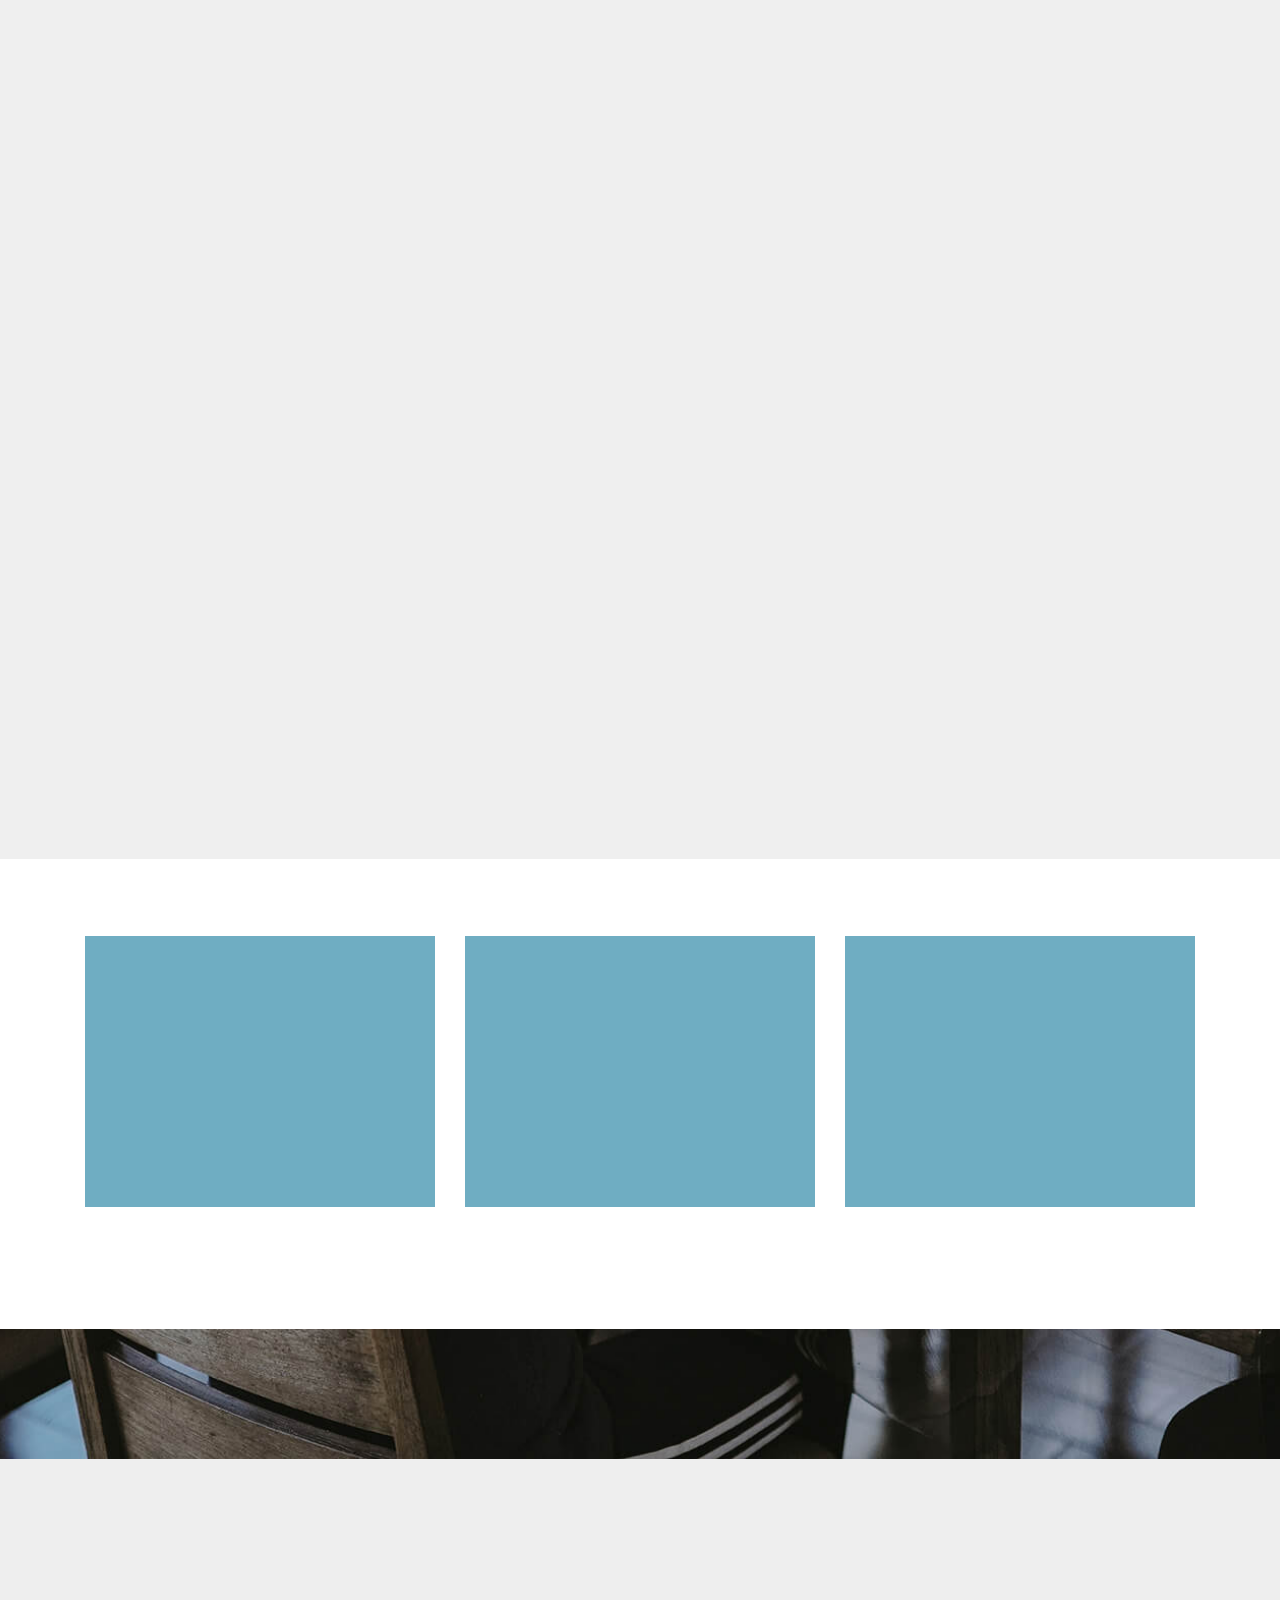
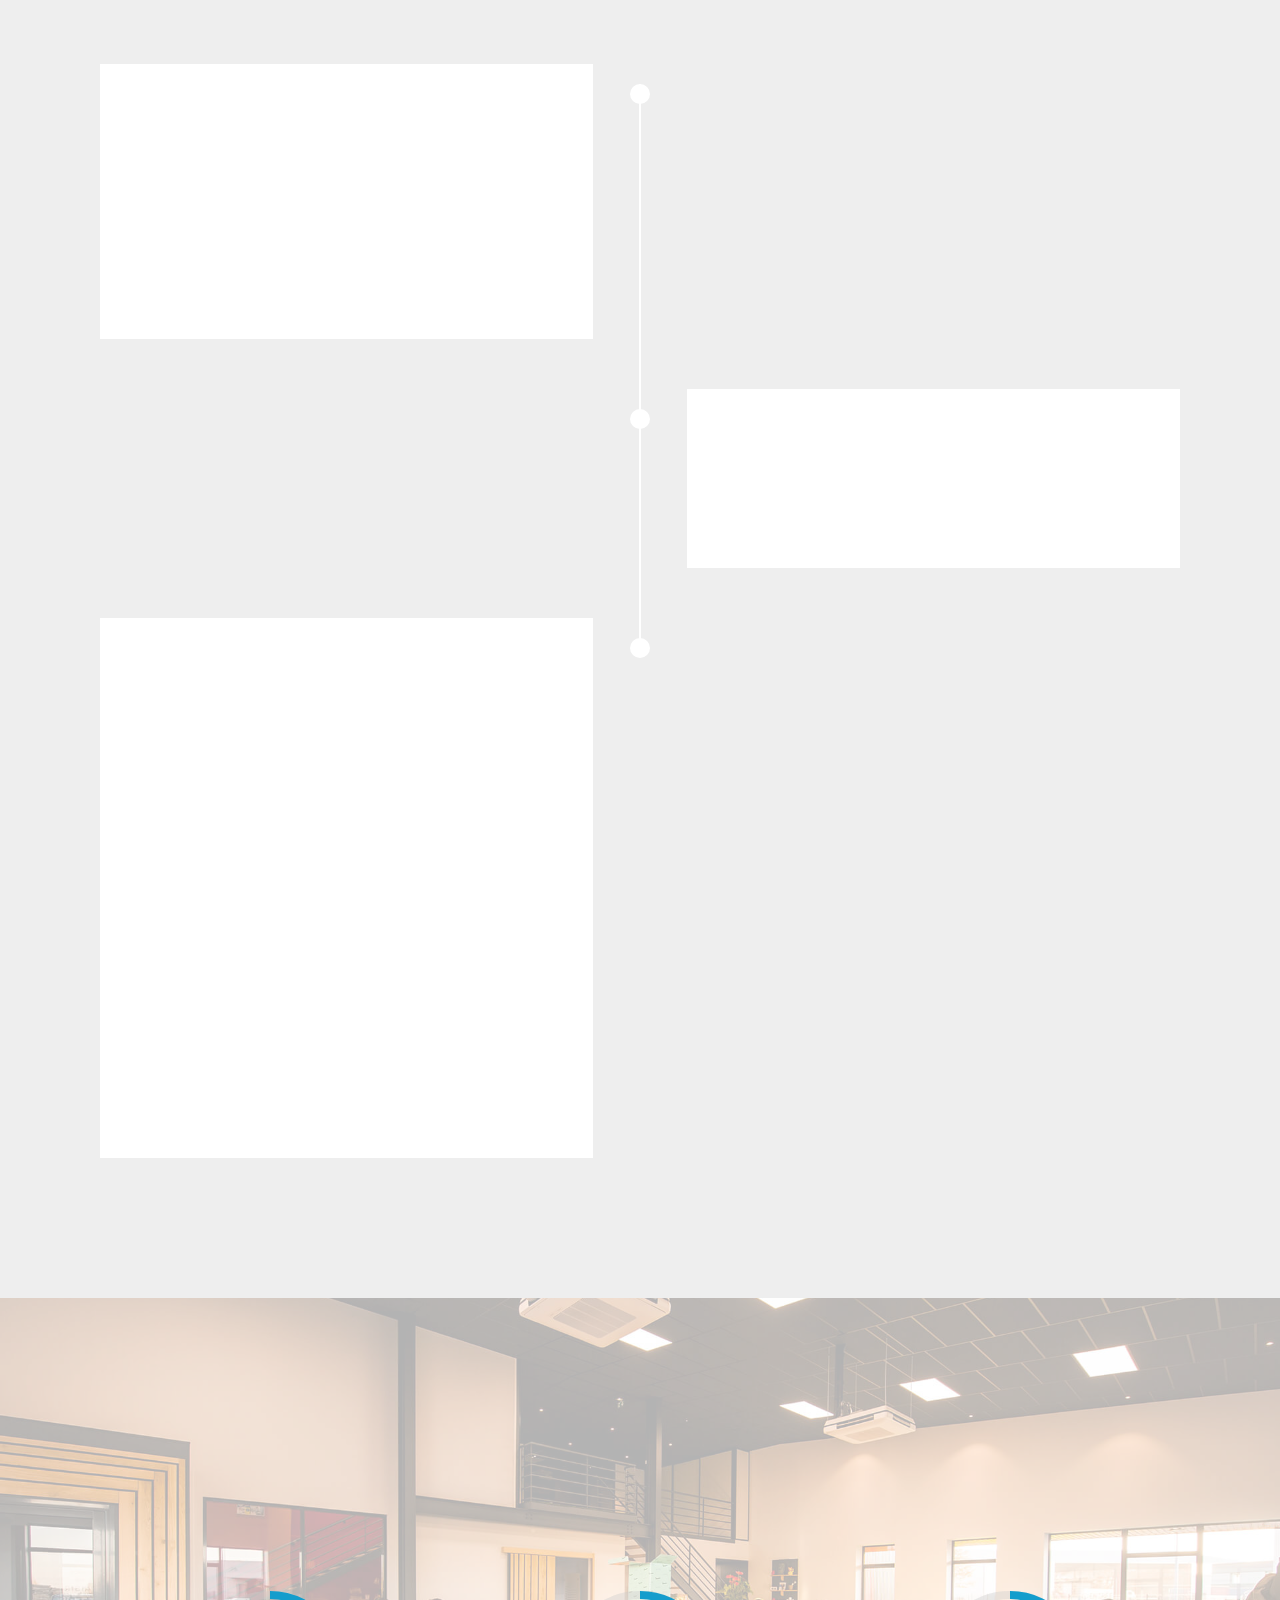
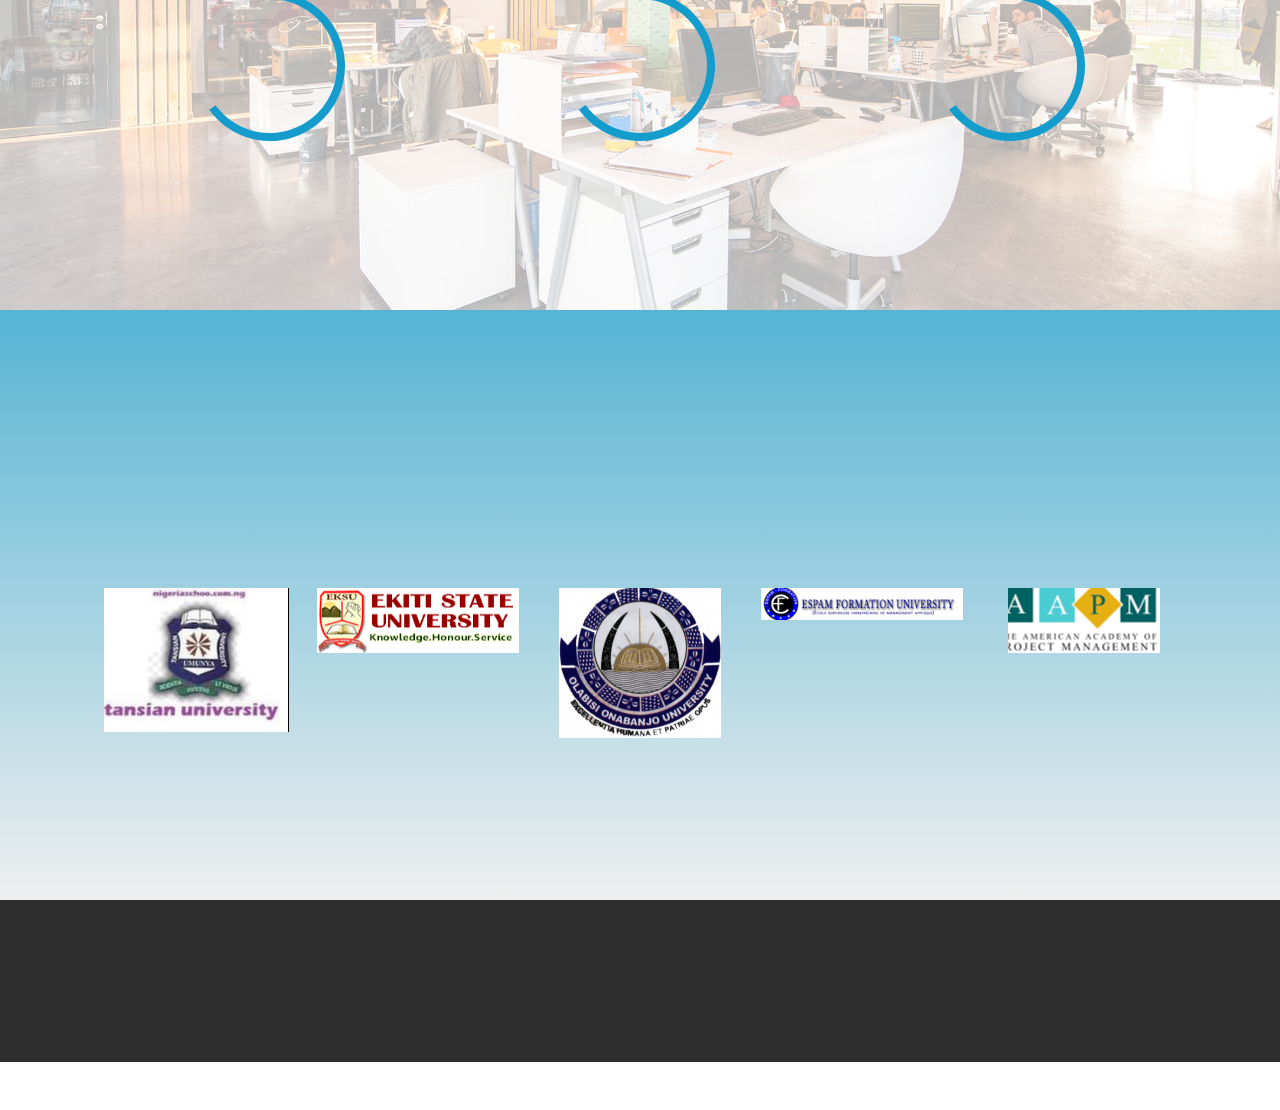
<file: cims.html>
<!DOCTYPE html>
<html  >
<head>
  <!-- Site made with Mobirise Website Builder v5.1.4, https://mobirise.com -->
  <meta charset="UTF-8">
  <meta http-equiv="X-UA-Compatible" content="IE=edge">
  <meta name="generator" content="Mobirise v5.1.4, mobirise.com">
  <meta name="viewport" content="width=device-width, initial-scale=1, minimum-scale=1">
  <link rel="shortcut icon" href="assets/images/bgs-120x147.jpg" type="image/x-icon">
  <meta name="description" content="SERVICE">
  
  
  <title>COLLEGE OF INNOVATION</title>
  <link rel="stylesheet" href="assets/web/assets/mobirise-icons2/mobirise2.css">
  <link rel="stylesheet" href="assets/web/assets/mobirise-icons/mobirise-icons.css">
  <link rel="stylesheet" href="assets/web/assets/mobirise-icons-bold/mobirise-icons-bold.css">
  <link rel="stylesheet" href="assets/bootstrap/css/bootstrap.min.css">
  <link rel="stylesheet" href="assets/bootstrap/css/bootstrap-grid.min.css">
  <link rel="stylesheet" href="assets/bootstrap/css/bootstrap-reboot.min.css">
  <link rel="stylesheet" href="assets/tether/tether.min.css">
  <link rel="stylesheet" href="assets/dropdown/css/style.css">
  <link rel="stylesheet" href="assets/animatecss/animate.min.css">
  <link rel="stylesheet" href="assets/as-pie-progress/css/progress.min.css">
  <link rel="stylesheet" href="assets/socicon/css/styles.css">
  <link rel="stylesheet" href="assets/theme/css/style.css">
  <link rel="preload" as="style" href="assets/mobirise/css/mbr-additional.css"><link rel="stylesheet" href="assets/mobirise/css/mbr-additional.css" type="text/css">
  
  
  
  
</head>
<body>
  
  <section class="menu cid-saomiZJmux" once="menu" id="menu1-b">

    

    <nav class="navbar navbar-expand beta-menu navbar-dropdown align-items-center navbar-fixed-top navbar-toggleable-sm">
        <button class="navbar-toggler navbar-toggler-right" type="button" data-toggle="collapse" data-target="#navbarSupportedContent" aria-controls="navbarSupportedContent" aria-expanded="false" aria-label="Toggle navigation">
            <div class="hamburger">
                <span></span>
                <span></span>
                <span></span>
                <span></span>
            </div>
        </button>
        <div class="menu-logo">
            <div class="navbar-brand">
                <span class="navbar-logo">
                    <a href="https://mobiri.se">
                         <img src="assets/images/bgs-120x147.jpg" alt="Mobirise" style="height: 3.8rem;">
                    </a>
                </span>
                <span class="navbar-caption-wrap"><a class="navbar-caption text-white display-4" href="https://mobiri.se">BGS GROUP&nbsp; &nbsp; &nbsp; &nbsp; &nbsp; &nbsp; &nbsp; &nbsp; &nbsp; &nbsp; &nbsp;</a></span>
            </div>
        </div>
        <div class="collapse navbar-collapse" id="navbarSupportedContent">
            <ul class="navbar-nav nav-dropdown nav-right" data-app-modern-menu="true"><li class="nav-item"><a class="nav-link link text-white text-primary display-7" href="HOME.html" aria-expanded="false">
                        <span class="mbri-home mbr-iconfont mbr-iconfont-btn"></span>Home&nbsp; &nbsp; &nbsp;</a></li><li class="nav-item dropdown">
                    <a class="nav-link link text-white dropdown-toggle display-7" href="#" data-toggle="dropdown-submenu" aria-expanded="false"><span class="socicon socicon-smashwords mbr-iconfont mbr-iconfont-btn"></span>
                        
                        Services
                    </a><div class="dropdown-menu"><a class="text-white dropdown-item text-primary display-7" href="cims.html">Our College</a><a class="text-white dropdown-item text-primary display-7" href="icin.html">Our Institute</a><a class="text-white dropdown-item text-primary display-7" href="BGS.html">BGS GROUP</a></div>
                </li>
                <li class="nav-item dropdown">
                    <a class="nav-link link text-white dropdown-toggle display-7" href="#" data-toggle="dropdown-submenu" aria-expanded="false"><span class="mbrib-speed mbr-iconfont mbr-iconfont-btn"></span>
                        Register&nbsp;&nbsp;</a><div class="dropdown-menu"><a class="text-white dropdown-item display-7" href="https://mobiri.se">IJMB/JUPEB</a><a class="text-white dropdown-item display-7" href="https://mobiri.se">DIPLOMA</a><a class="text-white dropdown-item display-7" href="https://mobiri.se">CONVERSION</a></div>
                </li><li class="nav-item"><a class="nav-link link text-white text-primary display-7" href="Aboutus.html"><span class="mobi-mbri mobi-mbri-user mbr-iconfont mbr-iconfont-btn"></span>
                        
                        About Us
                    </a></li></ul>
            
        </div>
    </nav>
</section>

<section class="mbr-section content5 cid-saztd8rcAl mbr-parallax-background" id="content5-13">

    

    

    <div class="container">
        <div class="media-container-row">
            <div class="title col-12 col-md-8">
                <h2 class="align-center mbr-bold mbr-white pb-3 mbr-fonts-style display-1">College Of Innovation and Management
<div>Studies</div></h2>
                <h3 class="mbr-section-subtitle align-center mbr-light mbr-white pb-3 mbr-fonts-style display-5">Character, Excellence &amp; Service</h3>
                
                
            </div>
        </div>
    </div>
</section>

<section class="services4 cid-saKe6EFh5e" xmlns="http://www.w3.org/1999/html" id="services4-16">
    <!---->
    
    <!---->
    <!--Overlay-->
    
    <!--Container-->
    <div class="container">
        <div class="row">
            <!--Card-1-->
            <div class="card p-3 col-12">
                <div class="card-wrapper media-container-row media-container-row">
                    <div class="card-box">
                        <div class="row">
                            <div class="col-12 col-md-12 col-lg-4">
                                <div class="wrapper">
                                    <!--Image-->
                                    <div class="mbr-figure" style="width: 100%;">
                                        <img src="assets/images/voca-1-245x180.png" alt="">
                                    </div>
                                </div>
                            </div>
                            <div class="col-12 col-md-7 col-lg-4">
                                <div class="wrapper col-left">
                                    <!--Title-->
                                    <h4 class="card-title mbr-fonts-style display-5">SCHOOL OF CREATIVE ART AND VOCATIONAL MANAGEMENT</h4>
                                    <!--Subtitle-->
                                    <p class="mbr-text mbr-fonts-style pt-3 display-7">
                                        Lorem ipsum dolor sit amet, consectetur adipisicing elit. Adipisci consectetur
                                        tempora totam voluptas voluptatem voluptatibus.
                                    </p>
                                </div>
                            </div>
                            <div class="col-12 col-md-5 col-lg-4">
                                <div class="wrapper border_wrapper">
                                    <!--Cost-->
                                    
                                    <!--Btn-->
                                    <div class="mbr-section-btn col-right align-center"><a href="https://mobiri.se" class="btn btn-warning-outline m-0 display-4">ENROLL</a></div>
                                </div>
                            </div>
                        </div>
                    </div>
                </div>
            </div>
            <!--Card-2-->
            <div class="card p-3 col-12">
                <div class="card-wrapper media-container-row media-container-row">
                    <div class="card-box">
                        <div class="row">
                            <div class="col-12 col-md-12 col-lg-4">
                                <div class="wrapper">
                                    <!--Image-->
                                    <div class="mbr-figure" style="width: 100%;">
                                        <img src="assets/images/school-4-500x681.jpeg" alt="">
                                    </div>
                                </div>
                            </div>
                            <div class="col-12 col-md-7 col-lg-4">
                                <div class="wrapper col-left">
                                    <!--Title-->
                                    <h4 class="card-title mbr-fonts-style display-5">SCHOOL OF MEDIA AND COMMUNICATION MANAGEMENT&nbsp;</h4>
                                    <!--Subtitle-->
                                    <p class="mbr-text mbr-fonts-style pt-3 display-7">
                                        Lorem ipsum dolor sit amet, consectetur adipisicing elit. Adipisci consectetur
                                        tempora totam voluptas voluptatem voluptatibus.
                                    </p>
                                </div>
                            </div>
                            <div class="col-12 col-md-5 col-lg-4">
                                <div class="wrapper border_wrapper">
                                    <!--Cost-->
                                    
                                    <!--Btn-->
                                    <div class="mbr-section-btn col-right align-center"><a href="https://mobiri.se" class="btn btn-warning-outline m-0 display-4">
                                            ENROL</a></div>
                                </div>
                            </div>
                        </div>
                    </div>
                </div>
            </div>
            <!--Card-3-->
            <div class="card p-3 col-12">
                <div class="card-wrapper media-container-row media-container-row">
                    <div class="card-box">
                        <div class="row">
                            <div class="col-12 col-md-12 col-lg-4">
                                <div class="wrapper">
                                    <!--Image-->
                                    <div class="mbr-figure" style="width: 100%;">
                                        <img src="assets/images/tech-ino-249x180.jpeg" alt="">
                                    </div>
                                </div>
                            </div>
                            <div class="col-12 col-md-7 col-lg-4">
                                <div class="wrapper col-left">
                                    <!--Title-->
                                    <h4 class="card-title mbr-fonts-style display-5">SCHOOL OF SCIENCE AND TECHNOLOGY MANAGEMENT</h4>
                                    <!--Subtitle-->
                                    <p class="mbr-text mbr-fonts-style pt-3 display-7">
                                        Lorem ipsum dolor sit amet, consectetur adipisicing elit. Adipisci consectetur
                                        tempora totam voluptas voluptatem voluptatibus.
                                    </p>
                                </div>
                            </div>
                            <div class="col-12 col-md-5 col-lg-4">
                                <div class="wrapper border_wrapper">
                                    <!--Cost-->
                                    
                                    <!--Btn-->
                                    <div class="mbr-section-btn col-right align-center"><a href="https://mobiri.se" class="btn btn-warning-outline m-0 display-4">ENROL</a></div>
                                </div>
                            </div>
                        </div>
                    </div>
                </div>
            </div>
        </div>
    </div>
</section>

<section class="services4 cid-saKe9K1ZfS" xmlns="http://www.w3.org/1999/html" id="services4-17">
    <!---->
    
    <!---->
    <!--Overlay-->
    
    <!--Container-->
    <div class="container">
        <div class="row">
            <!--Card-1-->
            <div class="card p-3 col-12">
                <div class="card-wrapper media-container-row media-container-row">
                    <div class="card-box">
                        <div class="row">
                            <div class="col-12 col-md-12 col-lg-4">
                                <div class="wrapper">
                                    <!--Image-->
                                    <div class="mbr-figure" style="width: 100%;">
                                        <img src="assets/images/socil-299x180.png" alt="Mobirise">
                                    </div>
                                </div>
                            </div>
                            <div class="col-12 col-md-7 col-lg-4">
                                <div class="wrapper col-left">
                                    <!--Title-->
                                    <h4 class="card-title mbr-fonts-style display-5">SCHOOL OF SOCIAL AND SCIENCE MANAGEMENT</h4>
                                    <!--Subtitle-->
                                    <p class="mbr-text mbr-fonts-style pt-3 display-7">
                                        Lorem ipsum dolor sit amet, consectetur adipisicing elit. Adipisci consectetur
                                        tempora totam voluptas voluptatem voluptatibus.
                                    </p>
                                </div>
                            </div>
                            <div class="col-12 col-md-5 col-lg-4">
                                <div class="wrapper border_wrapper">
                                    <!--Cost-->
                                    
                                    <!--Btn-->
                                    <div class="mbr-section-btn col-right align-center"><a href="https://mobiri.se" class="btn btn-warning-outline m-0 display-4">&nbsp;ENROL&nbsp; &nbsp; &nbsp;</a></div>
                                </div>
                            </div>
                        </div>
                    </div>
                </div>
            </div>
            <!--Card-2-->
            <div class="card p-3 col-12">
                <div class="card-wrapper media-container-row media-container-row">
                    <div class="card-box">
                        <div class="row">
                            <div class="col-12 col-md-12 col-lg-4">
                                <div class="wrapper">
                                    <!--Image-->
                                    <div class="mbr-figure" style="width: 100%;">
                                        <img src="assets/images/school-8-698x464.jpeg" alt="">
                                    </div>
                                </div>
                            </div>
                            <div class="col-12 col-md-7 col-lg-4">
                                <div class="wrapper col-left">
                                    <!--Title-->
                                    <h4 class="card-title mbr-fonts-style display-5">SCHOOL OF ADULT EDUCATION AND A LEVEL PROGRAMME</h4>
                                    <!--Subtitle-->
                                    <p class="mbr-text mbr-fonts-style pt-3 display-7">
                                        Lorem ipsum dolor sit amet, consectetur adipisicing elit. Adipisci consectetur
                                        tempora totam voluptas voluptatem voluptatibus.
                                    </p>
                                </div>
                            </div>
                            <div class="col-12 col-md-5 col-lg-4">
                                <div class="wrapper border_wrapper">
                                    <!--Cost-->
                                    
                                    <!--Btn-->
                                    <div class="mbr-section-btn col-right align-center"><a href="https://mobiri.se" class="btn btn-warning-outline m-0 display-4">ENROL&nbsp; &nbsp; &nbsp;&nbsp;</a></div>
                                </div>
                            </div>
                        </div>
                    </div>
                </div>
            </div>
            <!--Card-3-->
            <div class="card p-3 col-12">
                <div class="card-wrapper media-container-row media-container-row">
                    <div class="card-box">
                        <div class="row">
                            <div class="col-12 col-md-12 col-lg-4">
                                <div class="wrapper">
                                    <!--Image-->
                                    <div class="mbr-figure" style="width: 100%;">
                                        <img src="assets/images/gown-1-698x535.jpeg" alt="Mobirise">
                                    </div>
                                </div>
                            </div>
                            <div class="col-12 col-md-7 col-lg-4">
                                <div class="wrapper col-left">
                                    <!--Title-->
                                    <h4 class="card-title mbr-fonts-style display-5">SCHOOL OF DIPLOMA AND POST GRADAUTE PROGRAMME</h4>
                                    <!--Subtitle-->
                                    <p class="mbr-text mbr-fonts-style pt-3 display-7">
                                        Lorem ipsum dolor sit amet, consectetur adipisicing elit. Adipisci consectetur
                                        tempora totam voluptas voluptatem voluptatibus.
                                    </p>
                                </div>
                            </div>
                            <div class="col-12 col-md-5 col-lg-4">
                                <div class="wrapper border_wrapper">
                                    <!--Cost-->
                                    
                                    <!--Btn-->
                                    <div class="mbr-section-btn col-right align-center"><a href="https://mobiri.se" class="btn btn-warning-outline m-0 display-4">ENROL</a></div>
                                </div>
                            </div>
                        </div>
                    </div>
                </div>
            </div>
        </div>
    </div>
</section>

<section class="features13 cid-sapk3nxEWg" id="features13-c">

    

    
    <div class="container">
        <h2 class="mbr-section-title pb-3 mbr-fonts-style align-center display-5">Character, Excellence &amp; Service</h2>

        <div class="media-container-row">
            <div class="card col-12 col-md-6 align-center col-lg-4">
                <div class="card-wrap">
                    <div class="card-img">
                        <img src="assets/images/background1.jpg" alt="Mobirise" title="">
                    </div>
                    <div class="card-box p-5">
                        <h4 class="card-title py-2 mbr-fonts-style align-center mbr-white display-5">VISION</h4>
                        <p class="mbr-text mbr-fonts-style mbr-white display-7">To Be One of The Foremost Institution For Producing First Grade Graduate In Science &amp; Technology, Art &amp; Humanities And Management Studies .</p>
                    </div>
                </div>
            </div>
            <div class="card col-12 col-md-6 align-center col-lg-4">
                <div class="card-wrap">
                    <div class="card-img">
                        <img src="assets/images/background2.jpg" alt="Mobirise">
                    </div>
                    <div class="card-box p-5">
                        <h4 class="card-title py-2 mbr-fonts-style align-center mbr-white display-5">MISSION</h4>
                        <p class="mbr-text mbr-fonts-style mbr-white display-7">
                            To Promote High Quality Morally Sound &amp; Socially Relevant Education In The Most Cost-effective Manner To All Race, Colour, Ethnicity Or Religion.</p>
                    </div>
                </div>
            </div>
            <div class="card col-12 col-md-6 align-center col-lg-4">
                <div class="card-wrap">
                    <div class="card-img">
                        <img src="assets/images/background4.jpg" alt="Mobirise">
                    </div>
                    <div class="card-box p-5">
                        <h4 class="card-title py-2 mbr-fonts-style align-center mbr-white display-5">UNIQUE FEATURES</h4>
                        <p class="mbr-text mbr-fonts-style mbr-white display-7">~ Unquestionable Moral Character.<br>~ Vocational And Apprenticeship Orientation.<br>~ Work - Study Programme</p>
                    </div>
                </div>
            </div>    
        </div>
    </div>
</section>

<section class="timeline1 cid-sapkg4jTvv mbr-parallax-background" id="timeline1-d">

    

    

    <div class="container align-center">
        <h2 class="mbr-section-title pb-3 mbr-fonts-style display-2"><strong>SCHOOL OF SCIENCE AND TECHNOLOGY MANAGEMENT</strong></h2>
        <h3 class="mbr-section-subtitle pb-5 mbr-fonts-style display-5">To Be One of The Foremost Institution For Producing First Grade Graduate In Science &amp; Technology, Art &amp; Humanities And Management Studies .</h3>

        <div class="container timelines-container" mbri-timelines="">
            <!--1-->
            <div class="row timeline-element reverse separline">
                 <div class="timeline-date-panel col-xs-12 col-md-6  align-left">         
                    <div class="time-line-date-content">
                        <p class="mbr-timeline-date mbr-fonts-style display-5">(UAWJ)&nbsp; &nbsp; &nbsp; &nbsp; &nbsp; &nbsp; &nbsp; &nbsp; &nbsp; &nbsp; &nbsp; &nbsp; &nbsp; &nbsp;</p>
                    </div>
                </div>
           <span class="iconBackground"></span>
            <div class="col-xs-12 col-md-6 align-right">
                <div class="timeline-text-content">
                    <h4 class="mbr-timeline-title pb-3 mbr-fonts-style display-5">University Admission Without Jamb</h4>
                    <p class="mbr-timeline-text mbr-fonts-style display-7">•	Result Acceptable In All Universities
<br>
<br>•	No Entrance Exam Required
<br>
<br>•	Admission Into 200 Level Guaranteed
<br>
<br>•	Result Does Not Expire&nbsp;<br></p>
                 </div>
            </div>
            </div>
            <!--2-->
            <div class="row timeline-element separline">
                <div class="timeline-date-panel col-xs-12 col-md-6 align-right">
                    <div class="time-line-date-content">
                        <p class="mbr-timeline-date mbr-fonts-style display-5">IJMB&nbsp; &amp; JUPEB</p>
                    </div>
                </div>
                <span class="iconBackground"></span>
                <div class="col-xs-12 col-md-6 align-left ">
                    <div class="timeline-text-content">
                        <h4 class="mbr-timeline-title pb-3 mbr-fonts-style display-5">200 LEVEL UNIVERSITY ADMISSION&nbsp;</h4>
                        <p class="mbr-timeline-text mbr-fonts-style display-7">	Interim Joint Matriculation Board 
<br>
<br>	Joint University Preliminary Examination Board&nbsp;<br></p>
                    </div>
                </div>
            </div>
            <!--3-->
            <div class="row timeline-element reverse">
                <div class="timeline-date-panel col-xs-12 col-md-6  align-left">
                    <div class="time-line-date-content">
                        <p class="mbr-timeline-date mbr-fonts-style display-5">
                            IJMB &amp; JUPEB FEATURES</p>
                    </div>
                </div>
                <span class="iconBackground"></span>
                <div class="col-xs-12 col-md-6 align-right">
                    <div class="timeline-text-content">
                        <h4 class="mbr-timeline-title pb-3 mbr-fonts-style display-5">BENEFIT</h4>      
                        <p class="mbr-timeline-text mbr-fonts-style display-7"><strong>•	</strong>Unrelated Support For Excellent Result
<br>
<br><strong>•</strong>	Quality Tutor by Dedicated Lecturers
<br>
<br><strong>•</strong>	Instalmental Payment Scheduled Available
<br>
<br><strong>•</strong>	Weekly Continuous Assessments
<br>
<br>•	Conductive And Well Equipped Classes 
<br>
<br><strong>•</strong>	Assist Student In Processing And Securing Admission Into Universities Of Their Choice
<br>
<br><strong>•</strong>	Guidance And Counselling On The Choice Of Career
<br>
<br><strong>•</strong>	Affordable Hostel Facilities
<br>
<br><strong>•</strong>	Adequate Attention On Health Matters&nbsp;<br></p>
                    </div>
                </div>
            </div>
            <!--4-->
            
            <!--5-->
            
            <!--6-->
            
            <!--7-->
            
            <!--8-->
            
            <!--9-->
            
            <!--10-->
            
            <!--11-->
            
            <!--12-->
            
        </div>
    </div>
</section>

<section class="progress-bars3 cid-sapki3DCpC" id="progress-bars3-e">
 
     

    <div class="mbr-overlay" style="opacity: 0.7; background-color: rgb(255, 255, 255);">
    </div>
    
    <div class="container">
        <h2 class="mbr-section-title pb-3 align-center mbr-fonts-style display-2"><strong>Market Performace</strong></h2>

        <h3 class="mbr-section-subtitle mbr-fonts-style display-5">To Be One of The Foremost Institution For Producing First Grade Graduate In Science &amp; Technology, Art &amp; Humanities And Management Studies .</h3>
    
        <div class="media-container-row pt-5 mt-2">
            <div class="card p-3 align-center">
                <div class="wrap">
                    <div class="pie_progress progress1" role="progressbar" data-goal="96">
                        <p class="pie_progress__number mbr-fonts-style display-5">88%</p>
                    </div>
                </div> 
                <div class="mbr-crt-title pt-3">
                    <h4 class="card-title py-2 mbr-fonts-style display-5">GOOD PERFOMANCE</h4>
                </div>                 
            </div>

            <div class="card p-3 align-center">
                <div class="wrap">
                    <div class="pie_progress progress2" role="progressbar" data-goal="88">
                        <p class="pie_progress__number mbr-fonts-style display-5">90%</p>
                    </div>
                </div> 
                <div class="mbr-crt-title pt-3">
                    <h4 class="card-title py-2 mbr-fonts-style display-5">
                        UNIVERSITY ADMISSION</h4>
                </div>                 
            </div>

            <div class="card p-3 align-center">
                <div class="wrap">
                    <div class="pie_progress progress3" role="progressbar" data-goal="91">
                        <p class="pie_progress__number mbr-fonts-style display-5">70%</p>
                    </div>
                </div> 
                <div class="mbr-crt-title pt-3">
                    <h4 class="card-title py-2 mbr-fonts-style display-5">
                        INTERNATIONAL OPPORTUNITIES</h4>
                </div>                 
            </div>

            

            

            
        </div>
</div></section>

<section class="clients cid-sazrecqfwA" data-interval="false" id="clients-11">
      

    
        <div class="container mb-5">
            <div class="media-container-row">
                <div class="col-12 align-center">
                    <h2 class="mbr-section-title pb-3 mbr-fonts-style display-2">ENROLL NOW</h2>
                    <h3 class="mbr-section-subtitle mbr-light mbr-fonts-style display-5">
                        Click any image to change it.Click blue "Gear" icon in the top right corner to change background, amount slides and amount visible items at once.
                    </h3>
                </div>
            </div>
        </div>

    <div class="container">
        <div class="carousel slide" role="listbox" data-pause="true" data-keyboard="false" data-ride="carousel" data-interval="1000">
            <div class="carousel-inner" data-visible="5">
                
                
                
                
                
            <div class="carousel-item ">
                    <div class="media-container-row">
                        <div class="col-md-12">
                            <div class="wrap-img ">
                                <img src="assets/images/aapm-1-171x92.png" class="img-responsive clients-img" alt="">
                            </div>
                        </div>
                    </div>
                </div><div class="carousel-item ">
                    <div class="media-container-row">
                        <div class="col-md-12">
                            <div class="wrap-img ">
                                <img src="assets/images/tansan-uni-185x163.jpeg" class="img-responsive clients-img" alt="">
                            </div>
                        </div>
                    </div>
                </div><div class="carousel-item ">
                    <div class="media-container-row">
                        <div class="col-md-12">
                            <div class="wrap-img ">
                                <img src="assets/images/ekiti-uni-264x85.png" class="img-responsive clients-img" alt="">
                            </div>
                        </div>
                    </div>
                </div><div class="carousel-item ">
                    <div class="media-container-row">
                        <div class="col-md-12">
                            <div class="wrap-img ">
                                <img src="assets/images/olabisi-good-300x283.png" class="img-responsive clients-img" alt="">
                            </div>
                        </div>
                    </div>
                </div><div class="carousel-item ">
                    <div class="media-container-row">
                        <div class="col-md-12">
                            <div class="wrap-img ">
                                <img src="assets/images/espan-503x100.png" class="img-responsive clients-img" alt="">
                            </div>
                        </div>
                    </div>
                </div></div>
            <div class="carousel-controls">
                <a data-app-prevent-settings="" class="carousel-control carousel-control-prev" role="button" data-slide="prev">
                    <span aria-hidden="true" class="mbri-left mbr-iconfont"></span>
                    <span class="sr-only">Previous</span>
                </a>
                <a data-app-prevent-settings="" class="carousel-control carousel-control-next" role="button" data-slide="next">
                    <span aria-hidden="true" class="mbri-right mbr-iconfont"></span>
                    <span class="sr-only">Next</span>
                </a>
            </div>
        </div>
    </div>
</section>

<section once="footers" class="cid-sapuER1V7o" id="footer7-v">

    

    

    <div class="container">
        <div class="media-container-row align-center mbr-white">
            <div class="row row-links">
                <ul class="foot-menu">
                    
                    
                    
                    
                    
                <li class="foot-menu-item mbr-fonts-style display-7">
                        <a class="text-white mbr-bold text-primary" href="Aboutus.html" target="_blank">About us</a>
                    </li><li class="foot-menu-item mbr-fonts-style display-7"><strong>Chat us</strong></li><li class="foot-menu-item mbr-fonts-style display-7">
                        <a class="text-white mbr-bold text-primary" href="Aboutus.html" target="_blank">Get In Touch</a>
                    </li><li class="foot-menu-item mbr-fonts-style display-7">
                        <a class="text-white mbr-bold text-primary" href="COLLEGE.html" target="_blank">Careers</a>
                    </li><li class="foot-menu-item mbr-fonts-style display-7"><strong><b><a href="BGS.html" class="text-white text-primary">I.T&nbsp;</a> &nbsp;</b> </strong>&nbsp; &nbsp; &nbsp; &nbsp; &nbsp; &nbsp; &nbsp; &nbsp; &nbsp;</li></ul>
            </div>
            <div class="row social-row">
                <div class="social-list align-right pb-2">
                    
                    
                    
                    
                    
                    
                <div class="soc-item">
                        <a href="https://twitter.com/mobirise" target="_blank">
                            <span class="mbr-iconfont mbr-iconfont-social socicon-twitter socicon" style="color: rgb(255, 127, 159); fill: rgb(255, 127, 159);"></span>
                        </a>
                    </div><div class="soc-item">
                        <a href="https://www.facebook.com/pages/Mobirise/1616226671953247" target="_blank">
                            <span class="mbr-iconfont mbr-iconfont-social socicon-facebook socicon" style="color: rgb(255, 127, 159); fill: rgb(255, 127, 159);"></span>
                        </a>
                    </div><div class="soc-item">
                        <a href="https://www.youtube.com/c/mobirise" target="_blank">
                            <span class="mbr-iconfont mbr-iconfont-social socicon-youtube socicon" style="color: rgb(255, 127, 159); fill: rgb(255, 127, 159);"></span>
                        </a>
                    </div><div class="soc-item">
                        <a href="https://instagram.com/mobirise" target="_blank">
                            <span class="mbr-iconfont mbr-iconfont-social socicon-instagram socicon" style="color: rgb(255, 127, 159); fill: rgb(255, 127, 159);"></span>
                        </a>
                    </div><div class="soc-item">
                        <a href="https://plus.google.com/u/0/+Mobirise" target="_blank">
                            <span class="mbr-iconfont mbr-iconfont-social socicon-googleplus socicon" style="color: rgb(255, 127, 159); fill: rgb(255, 127, 159);"></span>
                        </a>
                    </div><div class="soc-item">
                        <a href="https://www.behance.net/Mobirise" target="_blank">
                            <span class="mbr-iconfont mbr-iconfont-social socicon-behance socicon" style="color: rgb(255, 127, 159); fill: rgb(255, 127, 159);"></span>
                        </a>
                    </div></div>
            </div>
            <div class="row row-copirayt">
                <p class="mbr-text mb-0 mbr-fonts-style mbr-white align-center display-7">
                    © Copyright 2025 Mobirise - All Rights Reserved
                </p>
            </div>
        </div>
    </div>
</section><section style="background-color: #fff; font-family: -apple-system, BlinkMacSystemFont, 'Segoe UI', 'Roboto', 'Helvetica Neue', Arial, sans-serif; color:#aaa; font-size:12px; padding: 0; align-items: center; display: flex;"><a href="https://mobirise.site/u" style="flex: 1 1; height: 3rem; padding-left: 1rem;"></a><p style="flex: 0 0 auto; margin:0; padding-right:1rem;">Created with <a href="https://mobirise.site/a" style="color:#aaa;">Mobirise</a></p></section><script src="assets/web/assets/jquery/jquery.min.js"></script>  <script src="assets/popper/popper.min.js"></script>  <script src="assets/bootstrap/js/bootstrap.min.js"></script>  <script src="assets/tether/tether.min.js"></script>  <script src="assets/smoothscroll/smooth-scroll.js"></script>  <script src="assets/dropdown/js/nav-dropdown.js"></script>  <script src="assets/dropdown/js/navbar-dropdown.js"></script>  <script src="assets/touchswipe/jquery.touch-swipe.min.js"></script>  <script src="assets/viewportchecker/jquery.viewportchecker.js"></script>  <script src="assets/parallax/jarallax.min.js"></script>  <script src="assets/as-pie-progress/jquery-as-pie-progress.min.js"></script>  <script src="assets/bootstrapcarouselswipe/bootstrap-carousel-swipe.js"></script>  <script src="assets/mbr-clients-slider/mbr-clients-slider.js"></script>  <script src="assets/theme/js/script.js"></script>  
  
  
  <input name="animation" type="hidden">
  </body>
</html>
</file>
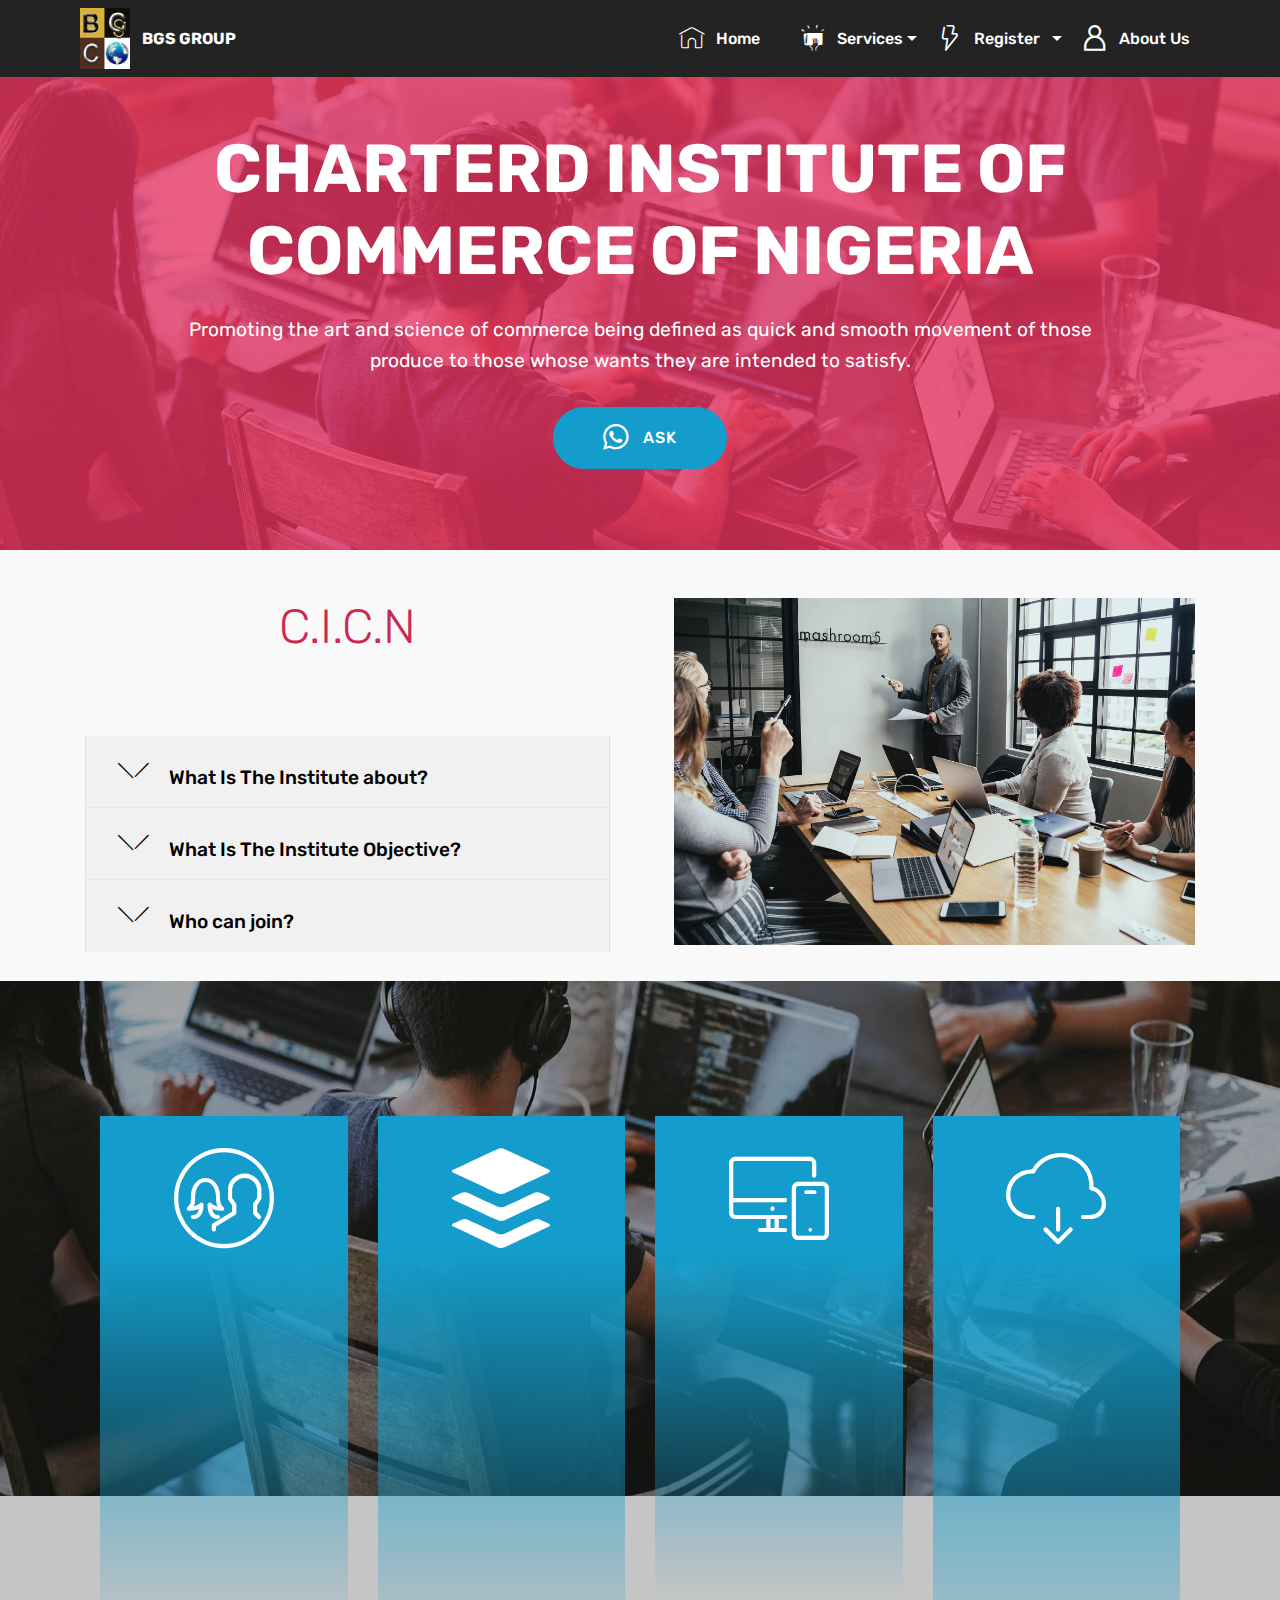
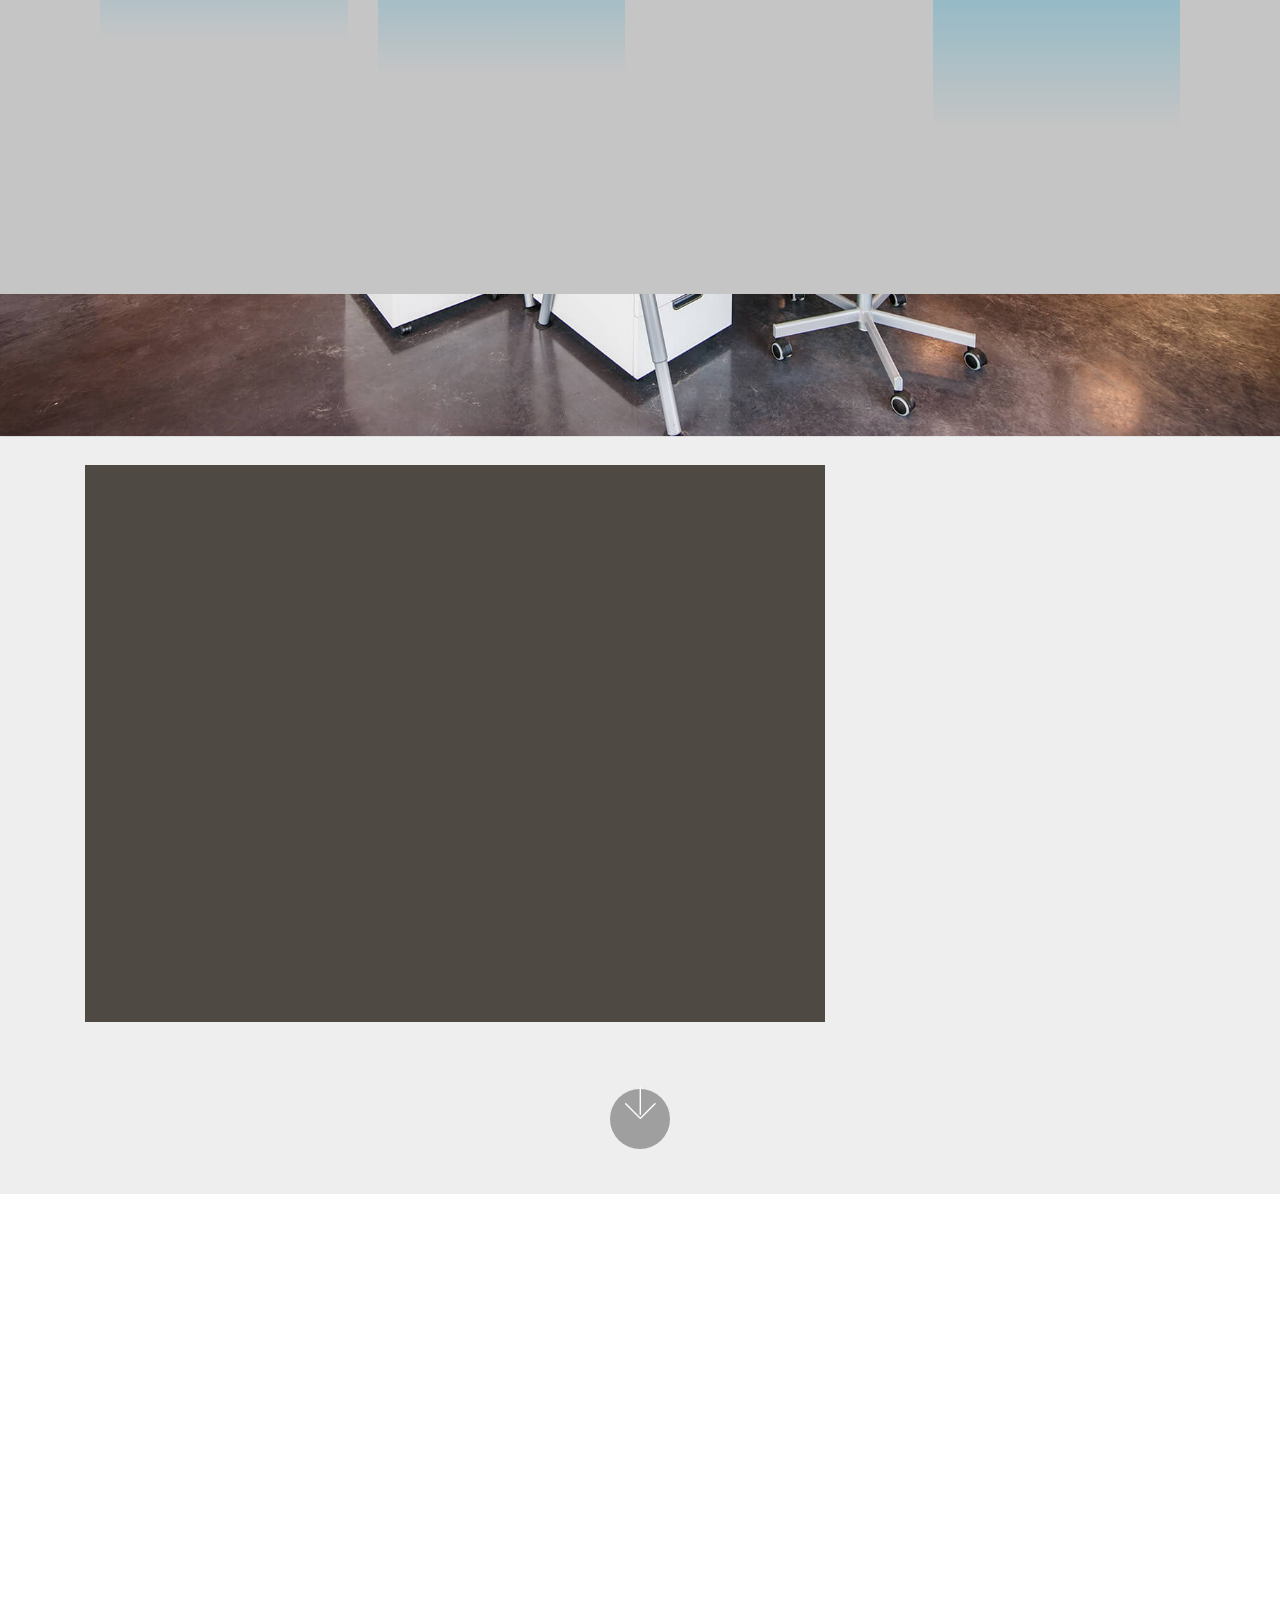
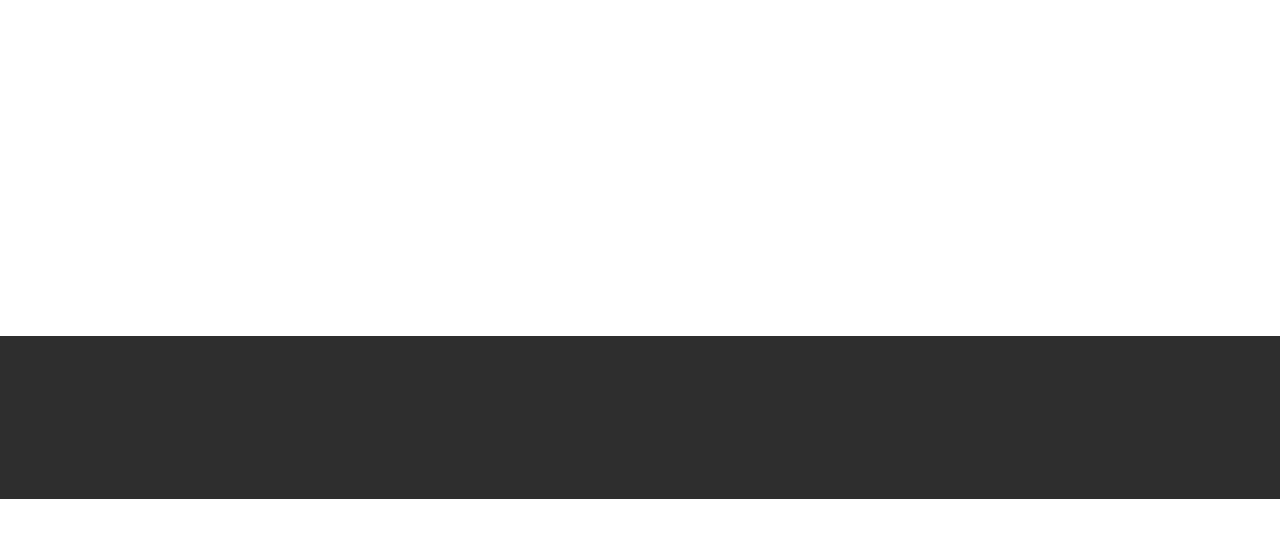
<file: icin.html>
<!DOCTYPE html>
<html  >
<head>
  <!-- Site made with Mobirise Website Builder v5.1.4, https://mobirise.com -->
  <meta charset="UTF-8">
  <meta http-equiv="X-UA-Compatible" content="IE=edge">
  <meta name="generator" content="Mobirise v5.1.4, mobirise.com">
  <meta name="viewport" content="width=device-width, initial-scale=1, minimum-scale=1">
  <link rel="shortcut icon" href="assets/images/bgs-120x147.jpg" type="image/x-icon">
  <meta name="description" content="Site Maker Description">
  
  
  <title>INSTI</title>
  <link rel="stylesheet" href="assets/web/assets/mobirise-icons/mobirise-icons.css">
  <link rel="stylesheet" href="assets/web/assets/mobirise-icons2/mobirise2.css">
  <link rel="stylesheet" href="assets/web/assets/mobirise-icons-bold/mobirise-icons-bold.css">
  <link rel="stylesheet" href="assets/bootstrap/css/bootstrap.min.css">
  <link rel="stylesheet" href="assets/bootstrap/css/bootstrap-grid.min.css">
  <link rel="stylesheet" href="assets/bootstrap/css/bootstrap-reboot.min.css">
  <link rel="stylesheet" href="assets/tether/tether.min.css">
  <link rel="stylesheet" href="assets/animatecss/animate.min.css">
  <link rel="stylesheet" href="assets/dropdown/css/style.css">
  <link rel="stylesheet" href="assets/socicon/css/styles.css">
  <link rel="stylesheet" href="assets/theme/css/style.css">
  <link rel="preload" as="style" href="assets/mobirise/css/mbr-additional.css"><link rel="stylesheet" href="assets/mobirise/css/mbr-additional.css" type="text/css">
  
  
  
  
</head>
<body>
  
  <section class="header8 cid-saplEszUfe" id="header8-i">

    

    <div class="mbr-overlay" style="opacity: 0.7; background-color: rgb(255, 51, 102);">
    </div>

    <div class="container align-center">
        <div class="row justify-content-md-center">
            <div class="mbr-white col-md-10">
                <h1 class="mbr-section-title align-center py-2 mbr-bold mbr-fonts-style display-1">CHARTERD INSTITUTE OF COMMERCE OF NIGERIA</h1>
                <p class="mbr-text align-center py-2 mbr-fonts-style display-5">
                        Promoting the art and science of commerce being defined as quick and smooth movement of those<br>produce to those whose wants they are intended to satisfy.</p>
                
                
                <div class="mbr-section-btn text-center"><a class="btn btn-md btn-primary display-4" href="https://mobiri.se"><span class="socicon socicon-whatsapp mbr-iconfont mbr-iconfont-btn"></span>ASK</a></div>
            </div>
        </div>
    </div>
    
</section>

<section class="accordion2 cid-sapmnZcskZ" id="accordion2-k">

    


    
    <div class="container">
        <div class="media-container-row pt-5">
            <div class="accordion-content">
                <h2 class="mbr-section-title align-center pb-3 mbr-fonts-style display-2">C.I.C.N</h2>
                
                <div id="bootstrap-accordion_25" class="panel-group accordionStyles accordion pt-5 mt-3" role="tablist" aria-multiselectable="true">
                        <div class="card">
                            <div class="card-header" role="tab" id="headingOne">
                                <a role="button" class="collapsed panel-title text-black" data-toggle="collapse" data-core="" href="#collapse1_25" aria-expanded="false" aria-controls="collapse1">
                                    <h4 class="mbr-fonts-style display-5">
                                        <span class="sign mbr-iconfont mbri-arrow-down inactive"></span> What Is The Institute about?
                                    </h4>
                                </a>
                            </div>
                            <div id="collapse1_25" class="panel-collapse noScroll collapse" role="tabpanel" aria-labelledby="headingOne" data-parent="#bootstrap-accordion_25">
                                <div class="panel-body p-4">
                                    <p class="mbr-fonts-style panel-text display-7">
                                       The Chartered Institute Of Commerce Of Nigeria is Nigeria's Largest professional body in Commerce. It has been dedicated to the promotion and development of Commerce/Business Education Throughout Nigeria, West Africa and The world at large.</p>
                                </div>
                            </div>
                        </div>
                
                        <div class="card">
                            <div class="card-header" role="tab" id="headingTwo">
                                <a role="button" class="collapsed panel-title text-black" data-toggle="collapse" data-core="" href="#collapse2_25" aria-expanded="false" aria-controls="collapse2">
                                    <h4 class="mbr-fonts-style mbr-fonts-style display-5">
                                        <span class="sign mbr-iconfont mbri-arrow-down inactive"></span>&nbsp;What Is The Institute Objective?
                                    </h4>
                                </a>
                                
                            </div>
                            <div id="collapse2_25" class="panel-collapse noScroll collapse" role="tabpanel" aria-labelledby="headingTwo" data-parent="#bootstrap-accordion_25">
                                <div class="panel-body p-4">
                                    <p class="mbr-fonts-style panel-text display-7">•	Promoting the art and science of commerce.&nbsp;&nbsp;<br>•	Determining what standards knowledge and skills are to be attained by persons.&nbsp;<br>•	Securing in accordance with the provision of the constitute .<br>•	To conduct qualifying examinations in commercial subjects.&nbsp;<br></p>
                                </div>
                            </div>
                        </div>
                
                        <div class="card">
                            <div class="card-header" role="tab" id="headingThree">
                                <a role="button" class="collapsed panel-title text-black" data-toggle="collapse" data-core="" href="#collapse3_25" aria-expanded="false" aria-controls="collapse3">
                                    <h4 class="mbr-fonts-style display-5">
                                        <span class="sign mbr-iconfont mbri-arrow-down inactive"></span> Who can join?
                                    </h4>
                                </a>
                            </div>
                            <div id="collapse3_25" class="panel-collapse noScroll collapse" role="tabpanel" aria-labelledby="headingThree" data-parent="#bootstrap-accordion_25">
                                <div class="panel-body p-4">
                                    <p class="mbr-fonts-style panel-text display-7">•	STUDENT
<br>•	ASSOCIATESHIP ( ACICN )
<br>•	MEMBERSHIP ( MCICN )&nbsp;<br>•	FELLOWSHIP ( F.C.I.C.N )<br></p>
                                </div>
                            </div>
                        </div>
                
                        
                
                        
                
                        
                </div>
            </div>
            <div class="mbr-figure" style="width: 105%;">
                    <img src="assets/images/background8.jpg" alt="Mobirise">
            </div>
        </div>
    </div>
</section>

<section class="features8 cid-sazfNq4gwZ mbr-parallax-background" id="features8-z">

    

    <div class="mbr-overlay" style="opacity: 0.2; background-color: rgb(35, 35, 35);">
    </div>

    <div class="container">
        <div class="media-container-row">

            <div class="card col-12 col-md-6 col-lg-3">
                <div class="card-img">
                    <span class="mbr-iconfont mbri-users"></span>
                </div>
                <div class="card-box align-center">
                    <h4 class="card-title mbr-fonts-style display-7"><p>&nbsp; &nbsp; &nbsp; &nbsp;STUDENT&nbsp;&nbsp;&nbsp;&nbsp;&nbsp;&nbsp;&nbsp;&nbsp;</p></h4>
                    <p class="mbr-text mbr-fonts-style display-7">Student Member Is The Lowest Grade
<br>Of Membership. 
<br>You Can Register With Your Olevel Result.
<br>
<br><br></p>
                    <div class="mbr-section-btn text-center"><a href="https://mobiri.se" class="btn btn-secondary display-4">REGISTER NOW</a></div>
                </div>
            </div>

            <div class="card col-12 col-md-6 col-lg-3">
                <div class="card-img">
                    <span class="mbr-iconfont socicon-buffer socicon"></span>
                </div>
                <div class="card-box align-center">
                    <h4 class="card-title mbr-fonts-style display-7">ASSOCIATESHIP ACICN</h4>
                    <p class="mbr-text mbr-fonts-style display-7">Associate Member Of The Institute Will Be Granted To Those Who Have Completed The Professional Examinations Of The Institute Or Similar Professional Bodies Or HND/DEGREE.</p>
                    <div class="mbr-section-btn text-center"><a href="https://mobiri.se" class="btn btn-secondary display-4">REGISTER NOW</a></div>
                </div>
            </div>

            <div class="card col-12 col-md-6 col-lg-3">
                <div class="card-img">
                    <span class="mbri-responsive mbr-iconfont"></span>
                </div>
                <div class="card-box align-center">
                    <h4 class="card-title mbr-fonts-style display-7">MEMBERSHIP MCICN</h4>
                    <p class="mbr-text mbr-fonts-style display-7">To Qualify , Candidate Must Hold Acicn, Pgd Of Cicn London, Masters Degree And Other Professional Qualificatio.</p>
                    <div class="mbr-section-btn text-center"><a href="https://mobiri.se" class="btn btn-secondary display-4">
                            REGISTER NOW</a></div>
                </div>
            </div>

            <div class="card col-12 col-md-6 col-lg-3">
                <div class="card-img">
                    <span class="mbr-iconfont mbri-download"></span>
                </div>
                <div class="card-box align-center">
                    <h4 class="card-title mbr-fonts-style display-7">FELLOWSHIP FCICN</h4>
                    <p class="mbr-text mbr-fonts-style display-7">Its A Distinguished Award Usually Granted By The Executive Council
<br>
<br>• DOCTORATE DEGREE 
<br>• FIVE YEARS WORKING EXPERIENCE 
<br>• BY DISCRETION OF THE EXECUTIVE COUNCIL&nbsp;&nbsp;<br></p>
                    <div class="mbr-section-btn text-center"><a href="https://mobiri.se" class="btn btn-secondary display-4">
                            REGISTER NOW</a></div>
                </div>
            </div>
        </div>
    </div>
</section>

<section class="header10 cid-sapm62Hvup mbr-fullscreen mbr-parallax-background" id="header10-j">

    

    

    <div class="container">
        <div class="media-container-column mbr-white p-5 align-left col-lg-8 col-md-10">
            <h1 class="mbr-section-title mbr-bold pb-3 mbr-fonts-style display-2">EMPLOYMENT OPPORTUNITIES</h1>
            
            <p class="mbr-text pb-3 mbr-fonts-style display-5">
               Members of the Institute of Commerce of Nigeria sell like hot cake in the ''labour market''. This is because commerce plays a major role in the Economic development of nigeria, thus our memebers secure Executive employments in big and small Commercial Houses the banks, Insurance Companies, Manufacturing industries, Government Agencies and Parastatals, the Army, Navy, Air force, the Police and Commercial Institute.</p>
            <div class="mbr-section-btn"><a class="btn btn-md btn-primary display-4" href="https://mobiri.se"><span class="socicon socicon-facebook mbr-iconfont mbr-iconfont-btn"></span></a>
                <a class="btn btn-md btn-white-outline display-4" href="tel:+2348165006886">CALL NOW<br></a></div>
        </div>
    </div>

    <div class="mbr-arrow hidden-sm-down" aria-hidden="true">
        <a href="#next">
            <i class="mbri-down mbr-iconfont"></i>
        </a>
    </div>
</section>

<section class="mbr-section form1 cid-saznMcwvTc" id="form1-10">

    

    
    <div class="container">
        <div class="row justify-content-center">
            <div class="title col-12 col-lg-8">
                <h2 class="mbr-section-title align-center pb-3 mbr-fonts-style display-2">
                    CONTACT FORM
                </h2>
                <h3 class="mbr-section-subtitle align-center mbr-light pb-3 mbr-fonts-style display-5">
                    Easily add subscribe and contact forms without any server-side integration.
                </h3>
            </div>
        </div>
    </div>
    <div class="container">
        <div class="row justify-content-center">
            <div class="media-container-column col-lg-8" data-form-type="formoid">
                <!---Formbuilder Form--->
                <form action="https://mobirise.eu/" method="POST" class="mbr-form form-with-styler" data-form-title="Mobirise Form"><input type="hidden" name="email" data-form-email="true" value="Ncvz3++RiVjbWqt3fiEB3QLBEzo7kRiQk7Aj+GXlX9oUBKC4u3GfoWpYcoMjxE+GFoOeZ7UnKiayllp5a6U1YbCG8jxdXQweVaxIO2rXCxyPfoWu9bIjxtLIZxlwMaYu">
                    <div class="row">
                        <div hidden="hidden" data-form-alert="" class="alert alert-success col-12">Thanks for filling out the form!</div>
                        <div hidden="hidden" data-form-alert-danger="" class="alert alert-danger col-12">
                        </div>
                    </div>
                    <div class="dragArea row">
                        <div class="col-md-4  form-group" data-for="name">
                            <label for="name-form1-10" class="form-control-label mbr-fonts-style display-7">Name</label>
                            <input type="text" name="name" data-form-field="Name" required="required" class="form-control display-7" id="name-form1-10">
                        </div>
                        <div class="col-md-4  form-group" data-for="email">
                            <label for="email-form1-10" class="form-control-label mbr-fonts-style display-7">Email</label>
                            <input type="email" name="email" data-form-field="Email" required="required" class="form-control display-7" id="email-form1-10">
                        </div>
                        <div data-for="phone" class="col-md-4  form-group">
                            <label for="phone-form1-10" class="form-control-label mbr-fonts-style display-7">Phone</label>
                            <input type="tel" name="phone" data-form-field="Phone" class="form-control display-7" id="phone-form1-10">
                        </div>
                        <div data-for="message" class="col-md-12 form-group">
                            <label for="message-form1-10" class="form-control-label mbr-fonts-style display-7">Message</label>
                            <textarea name="message" data-form-field="Message" class="form-control display-7" id="message-form1-10"></textarea>
                        </div>
                        <div class="col-md-12 input-group-btn align-center"><button type="submit" class="btn btn-primary btn-form display-4" href="mailto:contact@bgsgroup.com">SEND FORM</button></div>
                    </div>
                </form><!---Formbuilder Form--->
            </div>
        </div>
    </div>
</section>

<section class="menu cid-saomiZJmux" once="menu" id="menu1-g">

    

    <nav class="navbar navbar-expand beta-menu navbar-dropdown align-items-center navbar-fixed-top navbar-toggleable-sm">
        <button class="navbar-toggler navbar-toggler-right" type="button" data-toggle="collapse" data-target="#navbarSupportedContent" aria-controls="navbarSupportedContent" aria-expanded="false" aria-label="Toggle navigation">
            <div class="hamburger">
                <span></span>
                <span></span>
                <span></span>
                <span></span>
            </div>
        </button>
        <div class="menu-logo">
            <div class="navbar-brand">
                <span class="navbar-logo">
                    <a href="https://mobiri.se">
                         <img src="assets/images/bgs-120x147.jpg" alt="Mobirise" style="height: 3.8rem;">
                    </a>
                </span>
                <span class="navbar-caption-wrap"><a class="navbar-caption text-white display-4" href="https://mobiri.se">BGS GROUP&nbsp; &nbsp; &nbsp; &nbsp; &nbsp; &nbsp; &nbsp; &nbsp; &nbsp; &nbsp; &nbsp;</a></span>
            </div>
        </div>
        <div class="collapse navbar-collapse" id="navbarSupportedContent">
            <ul class="navbar-nav nav-dropdown nav-right" data-app-modern-menu="true"><li class="nav-item"><a class="nav-link link text-white text-primary display-7" href="HOME.html" aria-expanded="false">
                        <span class="mbri-home mbr-iconfont mbr-iconfont-btn"></span>Home&nbsp; &nbsp; &nbsp;</a></li><li class="nav-item dropdown">
                    <a class="nav-link link text-white dropdown-toggle display-7" href="#" data-toggle="dropdown-submenu" aria-expanded="false"><span class="socicon socicon-smashwords mbr-iconfont mbr-iconfont-btn"></span>
                        
                        Services
                    </a><div class="dropdown-menu"><a class="text-white dropdown-item text-primary display-7" href="cims.html">Our College</a><a class="text-white dropdown-item text-primary display-7" href="icin.html">Our Institute</a><a class="text-white dropdown-item text-primary display-7" href="BGS.html">BGS GROUP</a></div>
                </li>
                <li class="nav-item dropdown">
                    <a class="nav-link link text-white dropdown-toggle display-7" href="#" data-toggle="dropdown-submenu" aria-expanded="false"><span class="mbrib-speed mbr-iconfont mbr-iconfont-btn"></span>
                        Register&nbsp;&nbsp;</a><div class="dropdown-menu"><a class="text-white dropdown-item display-7" href="https://mobiri.se">IJMB/JUPEB</a><a class="text-white dropdown-item display-7" href="https://mobiri.se">DIPLOMA</a><a class="text-white dropdown-item display-7" href="https://mobiri.se">CONVERSION</a></div>
                </li><li class="nav-item"><a class="nav-link link text-white text-primary display-7" href="Aboutus.html"><span class="mobi-mbri mobi-mbri-user mbr-iconfont mbr-iconfont-btn"></span>
                        
                        About Us
                    </a></li></ul>
            
        </div>
    </nav>
</section>

<section once="footers" class="cid-sapuER1V7o" id="footer7-v">

    

    

    <div class="container">
        <div class="media-container-row align-center mbr-white">
            <div class="row row-links">
                <ul class="foot-menu">
                    
                    
                    
                    
                    
                <li class="foot-menu-item mbr-fonts-style display-7">
                        <a class="text-white mbr-bold text-primary" href="Aboutus.html" target="_blank">About us</a>
                    </li><li class="foot-menu-item mbr-fonts-style display-7"><strong>Chat us</strong></li><li class="foot-menu-item mbr-fonts-style display-7">
                        <a class="text-white mbr-bold text-primary" href="Aboutus.html" target="_blank">Get In Touch</a>
                    </li><li class="foot-menu-item mbr-fonts-style display-7">
                        <a class="text-white mbr-bold text-primary" href="COLLEGE.html" target="_blank">Careers</a>
                    </li><li class="foot-menu-item mbr-fonts-style display-7"><strong><b><a href="BGS.html" class="text-white text-primary">I.T&nbsp;</a> &nbsp;</b> </strong>&nbsp; &nbsp; &nbsp; &nbsp; &nbsp; &nbsp; &nbsp; &nbsp; &nbsp;</li></ul>
            </div>
            <div class="row social-row">
                <div class="social-list align-right pb-2">
                    
                    
                    
                    
                    
                    
                <div class="soc-item">
                        <a href="https://twitter.com/mobirise" target="_blank">
                            <span class="mbr-iconfont mbr-iconfont-social socicon-twitter socicon" style="color: rgb(255, 127, 159); fill: rgb(255, 127, 159);"></span>
                        </a>
                    </div><div class="soc-item">
                        <a href="https://www.facebook.com/pages/Mobirise/1616226671953247" target="_blank">
                            <span class="mbr-iconfont mbr-iconfont-social socicon-facebook socicon" style="color: rgb(255, 127, 159); fill: rgb(255, 127, 159);"></span>
                        </a>
                    </div><div class="soc-item">
                        <a href="https://www.youtube.com/c/mobirise" target="_blank">
                            <span class="mbr-iconfont mbr-iconfont-social socicon-youtube socicon" style="color: rgb(255, 127, 159); fill: rgb(255, 127, 159);"></span>
                        </a>
                    </div><div class="soc-item">
                        <a href="https://instagram.com/mobirise" target="_blank">
                            <span class="mbr-iconfont mbr-iconfont-social socicon-instagram socicon" style="color: rgb(255, 127, 159); fill: rgb(255, 127, 159);"></span>
                        </a>
                    </div><div class="soc-item">
                        <a href="https://plus.google.com/u/0/+Mobirise" target="_blank">
                            <span class="mbr-iconfont mbr-iconfont-social socicon-googleplus socicon" style="color: rgb(255, 127, 159); fill: rgb(255, 127, 159);"></span>
                        </a>
                    </div><div class="soc-item">
                        <a href="https://www.behance.net/Mobirise" target="_blank">
                            <span class="mbr-iconfont mbr-iconfont-social socicon-behance socicon" style="color: rgb(255, 127, 159); fill: rgb(255, 127, 159);"></span>
                        </a>
                    </div></div>
            </div>
            <div class="row row-copirayt">
                <p class="mbr-text mb-0 mbr-fonts-style mbr-white align-center display-7">
                    © Copyright 2025 Mobirise - All Rights Reserved
                </p>
            </div>
        </div>
    </div>
</section><section style="background-color: #fff; font-family: -apple-system, BlinkMacSystemFont, 'Segoe UI', 'Roboto', 'Helvetica Neue', Arial, sans-serif; color:#aaa; font-size:12px; padding: 0; align-items: center; display: flex;"><a href="https://mobirise.site/s" style="flex: 1 1; height: 3rem; padding-left: 1rem;"></a><p style="flex: 0 0 auto; margin:0; padding-right:1rem;">Made with <a href="https://mobirise.site/a" style="color:#aaa;">Mobirise</a></p></section><script src="assets/web/assets/jquery/jquery.min.js"></script>  <script src="assets/popper/popper.min.js"></script>  <script src="assets/bootstrap/js/bootstrap.min.js"></script>  <script src="assets/tether/tether.min.js"></script>  <script src="assets/smoothscroll/smooth-scroll.js"></script>  <script src="assets/playervimeo/vimeo_player.js"></script>  <script src="assets/viewportchecker/jquery.viewportchecker.js"></script>  <script src="assets/mbr-switch-arrow/mbr-switch-arrow.js"></script>  <script src="assets/parallax/jarallax.min.js"></script>  <script src="assets/dropdown/js/nav-dropdown.js"></script>  <script src="assets/dropdown/js/navbar-dropdown.js"></script>  <script src="assets/touchswipe/jquery.touch-swipe.min.js"></script>  <script src="assets/theme/js/script.js"></script>  <script src="assets/formoid/formoid.min.js"></script>  
  
  
  <input name="animation" type="hidden">
  </body>
</html>
</file>
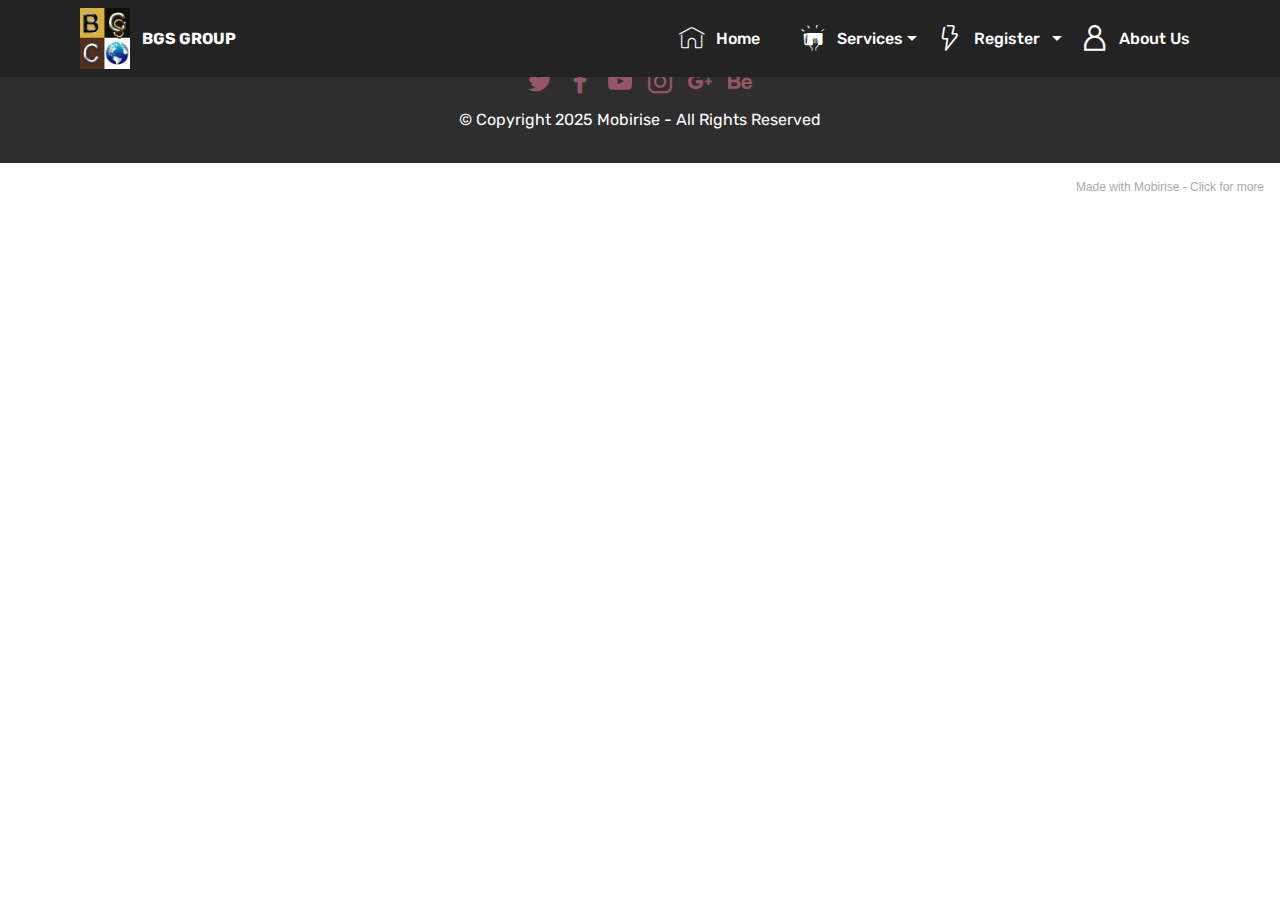
<file: JUPEGREGISTRATION.html>
<!DOCTYPE html>
<html  >
<head>
  <!-- Site made with Mobirise Website Builder v5.1.4, https://mobirise.com -->
  <meta charset="UTF-8">
  <meta http-equiv="X-UA-Compatible" content="IE=edge">
  <meta name="generator" content="Mobirise v5.1.4, mobirise.com">
  <meta name="viewport" content="width=device-width, initial-scale=1, minimum-scale=1">
  <link rel="shortcut icon" href="assets/images/bgs-120x147.jpg" type="image/x-icon">
  <meta name="description" content="JUPEG REGISTRATION">
  
  
  <title>JUPEG</title>
  <link rel="stylesheet" href="assets/web/assets/mobirise-icons2/mobirise2.css">
  <link rel="stylesheet" href="assets/web/assets/mobirise-icons/mobirise-icons.css">
  <link rel="stylesheet" href="assets/web/assets/mobirise-icons-bold/mobirise-icons-bold.css">
  <link rel="stylesheet" href="assets/bootstrap/css/bootstrap.min.css">
  <link rel="stylesheet" href="assets/bootstrap/css/bootstrap-grid.min.css">
  <link rel="stylesheet" href="assets/bootstrap/css/bootstrap-reboot.min.css">
  <link rel="stylesheet" href="assets/tether/tether.min.css">
  <link rel="stylesheet" href="assets/dropdown/css/style.css">
  <link rel="stylesheet" href="assets/animatecss/animate.min.css">
  <link rel="stylesheet" href="assets/socicon/css/styles.css">
  <link rel="stylesheet" href="assets/theme/css/style.css">
  <link rel="preload" as="style" href="assets/mobirise/css/mbr-additional.css"><link rel="stylesheet" href="assets/mobirise/css/mbr-additional.css" type="text/css">
  
  
  
  
</head>
<body>
  
  <section class="menu cid-sapaxRJodt" once="menu" id="menu1-6">

    

    <nav class="navbar navbar-expand beta-menu navbar-dropdown align-items-center navbar-fixed-top navbar-toggleable-sm">
        <button class="navbar-toggler navbar-toggler-right" type="button" data-toggle="collapse" data-target="#navbarSupportedContent" aria-controls="navbarSupportedContent" aria-expanded="false" aria-label="Toggle navigation">
            <div class="hamburger">
                <span></span>
                <span></span>
                <span></span>
                <span></span>
            </div>
        </button>
        <div class="menu-logo">
            <div class="navbar-brand">
                <span class="navbar-logo">
                    <a href="https://mobiri.se">
                         <img src="assets/images/bgs-120x147.jpg" alt="Mobirise" style="height: 3.8rem;">
                    </a>
                </span>
                <span class="navbar-caption-wrap"><a class="navbar-caption text-white display-4" href="https://mobiri.se">BGS GROUP&nbsp; &nbsp; &nbsp; &nbsp; &nbsp; &nbsp; &nbsp; &nbsp; &nbsp; &nbsp; &nbsp;</a></span>
            </div>
        </div>
        <div class="collapse navbar-collapse" id="navbarSupportedContent">
            <ul class="navbar-nav nav-dropdown nav-right" data-app-modern-menu="true"><li class="nav-item"><a class="nav-link link text-white text-primary display-7" href="HOME.html" aria-expanded="false">
                        <span class="mbri-home mbr-iconfont mbr-iconfont-btn"></span>Home&nbsp; &nbsp; &nbsp;</a></li><li class="nav-item dropdown">
                    <a class="nav-link link text-white dropdown-toggle display-7" href="#" data-toggle="dropdown-submenu" aria-expanded="false"><span class="socicon socicon-smashwords mbr-iconfont mbr-iconfont-btn"></span>
                        
                        Services
                    </a><div class="dropdown-menu"><a class="text-white dropdown-item text-primary display-7" href="cims.html">Our College</a><a class="text-white dropdown-item text-primary display-7" href="icin.html">Our Institute</a><a class="text-white dropdown-item text-primary display-7" href="BGS.html">BGS GROUP</a></div>
                </li>
                <li class="nav-item dropdown">
                    <a class="nav-link link text-white dropdown-toggle display-7" href="#" data-toggle="dropdown-submenu" aria-expanded="false"><span class="mbrib-speed mbr-iconfont mbr-iconfont-btn"></span>
                        Register&nbsp;&nbsp;</a><div class="dropdown-menu"><a class="text-white dropdown-item display-7" href="https://mobiri.se">IJMB/JUPEB</a><a class="text-white dropdown-item display-7" href="https://mobiri.se">DIPLOMA</a><a class="text-white dropdown-item display-7" href="https://mobiri.se">CONVERSION</a></div>
                </li><li class="nav-item"><a class="nav-link link text-white text-primary display-7" href="Aboutus.html"><span class="mobi-mbri mobi-mbri-user mbr-iconfont mbr-iconfont-btn"></span>
                        
                        About Us
                    </a></li></ul>
            
        </div>
    </nav>
</section>

<section once="footers" class="cid-sapuER1V7o" id="footer7-v">

    

    

    <div class="container">
        <div class="media-container-row align-center mbr-white">
            <div class="row row-links">
                <ul class="foot-menu">
                    
                    
                    
                    
                    
                <li class="foot-menu-item mbr-fonts-style display-7">
                        <a class="text-white mbr-bold text-primary" href="Aboutus.html" target="_blank">About us</a>
                    </li><li class="foot-menu-item mbr-fonts-style display-7"><strong>Chat us</strong></li><li class="foot-menu-item mbr-fonts-style display-7">
                        <a class="text-white mbr-bold text-primary" href="Aboutus.html" target="_blank">Get In Touch</a>
                    </li><li class="foot-menu-item mbr-fonts-style display-7">
                        <a class="text-white mbr-bold text-primary" href="COLLEGE.html" target="_blank">Careers</a>
                    </li><li class="foot-menu-item mbr-fonts-style display-7"><strong><b><a href="BGS.html" class="text-white text-primary">I.T&nbsp;</a> &nbsp;</b> </strong>&nbsp; &nbsp; &nbsp; &nbsp; &nbsp; &nbsp; &nbsp; &nbsp; &nbsp;</li></ul>
            </div>
            <div class="row social-row">
                <div class="social-list align-right pb-2">
                    
                    
                    
                    
                    
                    
                <div class="soc-item">
                        <a href="https://twitter.com/mobirise" target="_blank">
                            <span class="mbr-iconfont mbr-iconfont-social socicon-twitter socicon" style="color: rgb(255, 127, 159); fill: rgb(255, 127, 159);"></span>
                        </a>
                    </div><div class="soc-item">
                        <a href="https://www.facebook.com/pages/Mobirise/1616226671953247" target="_blank">
                            <span class="mbr-iconfont mbr-iconfont-social socicon-facebook socicon" style="color: rgb(255, 127, 159); fill: rgb(255, 127, 159);"></span>
                        </a>
                    </div><div class="soc-item">
                        <a href="https://www.youtube.com/c/mobirise" target="_blank">
                            <span class="mbr-iconfont mbr-iconfont-social socicon-youtube socicon" style="color: rgb(255, 127, 159); fill: rgb(255, 127, 159);"></span>
                        </a>
                    </div><div class="soc-item">
                        <a href="https://instagram.com/mobirise" target="_blank">
                            <span class="mbr-iconfont mbr-iconfont-social socicon-instagram socicon" style="color: rgb(255, 127, 159); fill: rgb(255, 127, 159);"></span>
                        </a>
                    </div><div class="soc-item">
                        <a href="https://plus.google.com/u/0/+Mobirise" target="_blank">
                            <span class="mbr-iconfont mbr-iconfont-social socicon-googleplus socicon" style="color: rgb(255, 127, 159); fill: rgb(255, 127, 159);"></span>
                        </a>
                    </div><div class="soc-item">
                        <a href="https://www.behance.net/Mobirise" target="_blank">
                            <span class="mbr-iconfont mbr-iconfont-social socicon-behance socicon" style="color: rgb(255, 127, 159); fill: rgb(255, 127, 159);"></span>
                        </a>
                    </div></div>
            </div>
            <div class="row row-copirayt">
                <p class="mbr-text mb-0 mbr-fonts-style mbr-white align-center display-7">
                    © Copyright 2025 Mobirise - All Rights Reserved
                </p>
            </div>
        </div>
    </div>
</section><section style="background-color: #fff; font-family: -apple-system, BlinkMacSystemFont, 'Segoe UI', 'Roboto', 'Helvetica Neue', Arial, sans-serif; color:#aaa; font-size:12px; padding: 0; align-items: center; display: flex;"><a href="https://mobirise.site/p" style="flex: 1 1; height: 3rem; padding-left: 1rem;"></a><p style="flex: 0 0 auto; margin:0; padding-right:1rem;">Made with Mobirise - <a href="https://mobirise.site/m" style="color:#aaa;">Click for more</a></p></section><script src="assets/web/assets/jquery/jquery.min.js"></script>  <script src="assets/popper/popper.min.js"></script>  <script src="assets/bootstrap/js/bootstrap.min.js"></script>  <script src="assets/tether/tether.min.js"></script>  <script src="assets/smoothscroll/smooth-scroll.js"></script>  <script src="assets/dropdown/js/nav-dropdown.js"></script>  <script src="assets/dropdown/js/navbar-dropdown.js"></script>  <script src="assets/touchswipe/jquery.touch-swipe.min.js"></script>  <script src="assets/viewportchecker/jquery.viewportchecker.js"></script>  <script src="assets/theme/js/script.js"></script>  
  
  
  <input name="animation" type="hidden">
  </body>
</html>
</file>
<file: assets/web/assets/mobirise-icons2/mobirise2.css>
@font-face {
  font-family: 'Moririse2';
  font-display: swap;
  src:  url('mobirise2.eot?f2bix4');
  src:  url('mobirise2.eot?f2bix4#iefix') format('embedded-opentype'),
    url('mobirise2.ttf?f2bix4') format('truetype'),
    url('mobirise2.woff?f2bix4') format('woff'),
    url('mobirise2.svg?f2bix4#mobirise2') format('svg');
  font-weight: normal;
  font-style: normal;
}

[class^="mobi-"], [class*=" mobi-"] {
  /* use !important to prevent issues with browser extensions that change fonts */
  font-family: 'Moririse2' !important;
  speak: none;
  font-style: normal;
  font-weight: normal;
  font-variant: normal;
  text-transform: none;
  line-height: 1;

  /* Better Font Rendering =========== */
  -webkit-font-smoothing: antialiased;
  -moz-osx-font-smoothing: grayscale;
}

.mobi-mbri-add-submenu:before {
  content: "\e900";
}
.mobi-mbri-alert:before {
  content: "\e901";
}
.mobi-mbri-align-center:before {
  content: "\e902";
}
.mobi-mbri-align-justify:before {
  content: "\e903";
}
.mobi-mbri-align-left:before {
  content: "\e904";
}
.mobi-mbri-align-right:before {
  content: "\e905";
}
.mobi-mbri-android:before {
  content: "\e906";
}
.mobi-mbri-apple:before {
  content: "\e907";
}
.mobi-mbri-arrow-down:before {
  content: "\e908";
}
.mobi-mbri-arrow-next:before {
  content: "\e909";
}
.mobi-mbri-arrow-prev:before {
  content: "\e90a";
}
.mobi-mbri-arrow-up:before {
  content: "\e90b";
}
.mobi-mbri-bold:before {
  content: "\e90c";
}
.mobi-mbri-bookmark:before {
  content: "\e90d";
}
.mobi-mbri-bootstrap:before {
  content: "\e90e";
}
.mobi-mbri-briefcase:before {
  content: "\e90f";
}
.mobi-mbri-browse:before {
  content: "\e910";
}
.mobi-mbri-bulleted-list:before {
  content: "\e911";
}
.mobi-mbri-calendar:before {
  content: "\e912";
}
.mobi-mbri-camera:before {
  content: "\e913";
}
.mobi-mbri-cart-add:before {
  content: "\e914";
}
.mobi-mbri-cart-full:before {
  content: "\e915";
}
.mobi-mbri-cash:before {
  content: "\e916";
}
.mobi-mbri-change-style:before {
  content: "\e917";
}
.mobi-mbri-chat:before {
  content: "\e918";
}
.mobi-mbri-clock:before {
  content: "\e919";
}
.mobi-mbri-close:before {
  content: "\e91a";
}
.mobi-mbri-cloud:before {
  content: "\e91b";
}
.mobi-mbri-code:before {
  content: "\e91c";
}
.mobi-mbri-contact-form:before {
  content: "\e91d";
}
.mobi-mbri-credit-card:before {
  content: "\e91e";
}
.mobi-mbri-cursor-click:before {
  content: "\e91f";
}
.mobi-mbri-cust-feedback:before {
  content: "\e920";
}
.mobi-mbri-database:before {
  content: "\e921";
}
.mobi-mbri-delivery:before {
  content: "\e922";
}
.mobi-mbri-desktop:before {
  content: "\e923";
}
.mobi-mbri-devices:before {
  content: "\e924";
}
.mobi-mbri-down:before {
  content: "\e925";
}
.mobi-mbri-download-2:before {
  content: "\e926";
}
.mobi-mbri-download:before {
  content: "\e927";
}
.mobi-mbri-drag-n-drop-2:before {
  content: "\e928";
}
.mobi-mbri-drag-n-drop:before {
  content: "\e929";
}
.mobi-mbri-edit-2:before {
  content: "\e92a";
}
.mobi-mbri-edit:before {
  content: "\e92b";
}
.mobi-mbri-error:before {
  content: "\e92c";
}
.mobi-mbri-extension:before {
  content: "\e92d";
}
.mobi-mbri-features:before {
  content: "\e92e";
}
.mobi-mbri-file:before {
  content: "\e92f";
}
.mobi-mbri-flag:before {
  content: "\e930";
}
.mobi-mbri-folder:before {
  content: "\e931";
}
.mobi-mbri-gift:before {
  content: "\e932";
}
.mobi-mbri-github:before {
  content: "\e933";
}
.mobi-mbri-globe-2:before {
  content: "\e934";
}
.mobi-mbri-globe:before {
  content: "\e935";
}
.mobi-mbri-growing-chart:before {
  content: "\e936";
}
.mobi-mbri-hearth:before {
  content: "\e937";
}
.mobi-mbri-help:before {
  content: "\e938";
}
.mobi-mbri-home:before {
  content: "\e939";
}
.mobi-mbri-hot-cup:before {
  content: "\e93a";
}
.mobi-mbri-idea:before {
  content: "\e93b";
}
.mobi-mbri-image-gallery:before {
  content: "\e93c";
}
.mobi-mbri-image-slider:before {
  content: "\e93d";
}
.mobi-mbri-info:before {
  content: "\e93e";
}
.mobi-mbri-italic:before {
  content: "\e93f";
}
.mobi-mbri-key:before {
  content: "\e940";
}
.mobi-mbri-laptop:before {
  content: "\e941";
}
.mobi-mbri-layers:before {
  content: "\e942";
}
.mobi-mbri-left-right:before {
  content: "\e943";
}
.mobi-mbri-left:before {
  content: "\e944";
}
.mobi-mbri-letter:before {
  content: "\e945";
}
.mobi-mbri-like:before {
  content: "\e946";
}
.mobi-mbri-link:before {
  content: "\e947";
}
.mobi-mbri-lock:before {
  content: "\e948";
}
.mobi-mbri-login:before {
  content: "\e949";
}
.mobi-mbri-logout:before {
  content: "\e94a";
}
.mobi-mbri-magic-stick:before {
  content: "\e94b";
}
.mobi-mbri-map-pin:before {
  content: "\e94c";
}
.mobi-mbri-menu:before {
  content: "\e94d";
}
.mobi-mbri-mobile-2:before {
  content: "\e94e";
}
.mobi-mbri-mobile-horizontal:before {
  content: "\e94f";
}
.mobi-mbri-mobile:before {
  content: "\e950";
}
.mobi-mbri-mobirise:before {
  content: "\e951";
}
.mobi-mbri-more-horizontal:before {
  content: "\e952";
}
.mobi-mbri-more-vertical:before {
  content: "\e953";
}
.mobi-mbri-music:before {
  content: "\e954";
}
.mobi-mbri-new-file:before {
  content: "\e955";
}
.mobi-mbri-numbered-list:before {
  content: "\e956";
}
.mobi-mbri-opened-folder:before {
  content: "\e957";
}
.mobi-mbri-pages:before {
  content: "\e958";
}
.mobi-mbri-paper-plane:before {
  content: "\e959";
}
.mobi-mbri-paperclip:before {
  content: "\e95a";
}
.mobi-mbri-phone:before {
  content: "\e95b";
}
.mobi-mbri-photo:before {
  content: "\e95c";
}
.mobi-mbri-photos:before {
  content: "\e95d";
}
.mobi-mbri-pin:before {
  content: "\e95e";
}
.mobi-mbri-play:before {
  content: "\e95f";
}
.mobi-mbri-plus:before {
  content: "\e960";
}
.mobi-mbri-preview:before {
  content: "\e961";
}
.mobi-mbri-print:before {
  content: "\e962";
}
.mobi-mbri-protect:before {
  content: "\e963";
}
.mobi-mbri-question:before {
  content: "\e964";
}
.mobi-mbri-quote-left:before {
  content: "\e965";
}
.mobi-mbri-quote-right:before {
  content: "\e966";
}
.mobi-mbri-redo:before {
  content: "\e967";
}
.mobi-mbri-refresh:before {
  content: "\e968";
}
.mobi-mbri-responsive-2:before {
  content: "\e969";
}
.mobi-mbri-responsive:before {
  content: "\e96a";
}
.mobi-mbri-right:before {
  content: "\e96b";
}
.mobi-mbri-rocket:before {
  content: "\e96c";
}
.mobi-mbri-sad-face:before {
  content: "\e96d";
}
.mobi-mbri-sale:before {
  content: "\e96e";
}
.mobi-mbri-save:before {
  content: "\e96f";
}
.mobi-mbri-search:before {
  content: "\e970";
}
.mobi-mbri-setting-2:before {
  content: "\e971";
}
.mobi-mbri-setting-3:before {
  content: "\e972";
}
.mobi-mbri-setting:before {
  content: "\e973";
}
.mobi-mbri-share:before {
  content: "\e974";
}
.mobi-mbri-shopping-bag:before {
  content: "\e975";
}
.mobi-mbri-shopping-basket:before {
  content: "\e976";
}
.mobi-mbri-shopping-cart:before {
  content: "\e977";
}
.mobi-mbri-sites:before {
  content: "\e978";
}
.mobi-mbri-smile-face:before {
  content: "\e979";
}
.mobi-mbri-speed:before {
  content: "\e97a";
}
.mobi-mbri-star:before {
  content: "\e97b";
}
.mobi-mbri-success:before {
  content: "\e97c";
}
.mobi-mbri-sun:before {
  content: "\e97d";
}
.mobi-mbri-sun2:before {
  content: "\e97e";
}
.mobi-mbri-tablet-vertical:before {
  content: "\e97f";
}
.mobi-mbri-tablet:before {
  content: "\e980";
}
.mobi-mbri-target:before {
  content: "\e981";
}
.mobi-mbri-timer:before {
  content: "\e982";
}
.mobi-mbri-to-ftp:before {
  content: "\e983";
}
.mobi-mbri-to-local-drive:before {
  content: "\e984";
}
.mobi-mbri-touch-swipe:before {
  content: "\e985";
}
.mobi-mbri-touch:before {
  content: "\e986";
}
.mobi-mbri-trash:before {
  content: "\e987";
}
.mobi-mbri-underline:before {
  content: "\e988";
}
.mobi-mbri-undo:before {
  content: "\e989";
}
.mobi-mbri-unlink:before {
  content: "\e98a";
}
.mobi-mbri-unlock:before {
  content: "\e98b";
}
.mobi-mbri-up-down:before {
  content: "\e98c";
}
.mobi-mbri-up:before {
  content: "\e98d";
}
.mobi-mbri-update:before {
  content: "\e98e";
}
.mobi-mbri-upload-2:before {
  content: "\e98f";
}
.mobi-mbri-upload:before {
  content: "\e990";
}
.mobi-mbri-user-2:before {
  content: "\e991";
}
.mobi-mbri-user:before {
  content: "\e992";
}
.mobi-mbri-users:before {
  content: "\e993";
}
.mobi-mbri-video-play:before {
  content: "\e994";
}
.mobi-mbri-video:before {
  content: "\e995";
}
.mobi-mbri-watch:before {
  content: "\e996";
}
.mobi-mbri-website-theme-2:before {
  content: "\e997";
}
.mobi-mbri-website-theme:before {
  content: "\e998";
}
.mobi-mbri-wifi:before {
  content: "\e999";
}
.mobi-mbri-windows:before {
  content: "\e99a";
}
.mobi-mbri-zoom-in:before {
  content: "\e99b";
}
.mobi-mbri-zoom-out:before {
  content: "\e99c";
}
</file>
<file: assets/web/assets/mobirise-icons/mobirise-icons.css>
@font-face {
  font-family: 'MobiriseIcons';
  src:  url('mobirise-icons.eot?spat4u');
  src:  url('mobirise-icons.eot?spat4u#iefix') format('embedded-opentype'),
    url('mobirise-icons.ttf?spat4u') format('truetype'),
    url('mobirise-icons.woff?spat4u') format('woff'),
    url('mobirise-icons.svg?spat4u#MobiriseIcons') format('svg');
  font-weight: normal;
  font-style: normal;
  font-display: swap;
}

[class^="mbri-"], [class*=" mbri-"] {
  /* use !important to prevent issues with browser extensions that change fonts */
  font-family: MobiriseIcons !important;
  speak: none;
  font-style: normal;
  font-weight: normal;
  font-variant: normal;
  text-transform: none;
  line-height: 1;

  /* Better Font Rendering =========== */
  -webkit-font-smoothing: antialiased;
  -moz-osx-font-smoothing: grayscale;
}

.mbri-add-submenu:before {
  content: "\e900";
}
.mbri-alert:before {
  content: "\e901";
}
.mbri-align-center:before {
  content: "\e902";
}
.mbri-align-justify:before {
  content: "\e903";
}
.mbri-align-left:before {
  content: "\e904";
}
.mbri-align-right:before {
  content: "\e905";
}
.mbri-android:before {
  content: "\e906";
}
.mbri-apple:before {
  content: "\e907";
}
.mbri-arrow-down:before {
  content: "\e908";
}
.mbri-arrow-next:before {
  content: "\e909";
}
.mbri-arrow-prev:before {
  content: "\e90a";
}
.mbri-arrow-up:before {
  content: "\e90b";
}
.mbri-bold:before {
  content: "\e90c";
}
.mbri-bookmark:before {
  content: "\e90d";
}
.mbri-bootstrap:before {
  content: "\e90e";
}
.mbri-briefcase:before {
  content: "\e90f";
}
.mbri-browse:before {
  content: "\e910";
}
.mbri-bulleted-list:before {
  content: "\e911";
}
.mbri-calendar:before {
  content: "\e912";
}
.mbri-camera:before {
  content: "\e913";
}
.mbri-cart-add:before {
  content: "\e914";
}
.mbri-cart-full:before {
  content: "\e915";
}
.mbri-cash:before {
  content: "\e916";
}
.mbri-change-style:before {
  content: "\e917";
}
.mbri-chat:before {
  content: "\e918";
}
.mbri-clock:before {
  content: "\e919";
}
.mbri-close:before {
  content: "\e91a";
}
.mbri-cloud:before {
  content: "\e91b";
}
.mbri-code:before {
  content: "\e91c";
}
.mbri-contact-form:before {
  content: "\e91d";
}
.mbri-credit-card:before {
  content: "\e91e";
}
.mbri-cursor-click:before {
  content: "\e91f";
}
.mbri-cust-feedback:before {
  content: "\e920";
}
.mbri-database:before {
  content: "\e921";
}
.mbri-delivery:before {
  content: "\e922";
}
.mbri-desktop:before {
  content: "\e923";
}
.mbri-devices:before {
  content: "\e924";
}
.mbri-down:before {
  content: "\e925";
}
.mbri-download:before {
  content: "\e989";
}
.mbri-drag-n-drop:before {
  content: "\e927";
}
.mbri-drag-n-drop2:before {
  content: "\e928";
}
.mbri-edit:before {
  content: "\e929";
}
.mbri-edit2:before {
  content: "\e92a";
}
.mbri-error:before {
  content: "\e92b";
}
.mbri-extension:before {
  content: "\e92c";
}
.mbri-features:before {
  content: "\e92d";
}
.mbri-file:before {
  content: "\e92e";
}
.mbri-flag:before {
  content: "\e92f";
}
.mbri-folder:before {
  content: "\e930";
}
.mbri-gift:before {
  content: "\e931";
}
.mbri-github:before {
  content: "\e932";
}
.mbri-globe:before {
  content: "\e933";
}
.mbri-globe-2:before {
  content: "\e934";
}
.mbri-growing-chart:before {
  content: "\e935";
}
.mbri-hearth:before {
  content: "\e936";
}
.mbri-help:before {
  content: "\e937";
}
.mbri-home:before {
  content: "\e938";
}
.mbri-hot-cup:before {
  content: "\e939";
}
.mbri-idea:before {
  content: "\e93a";
}
.mbri-image-gallery:before {
  content: "\e93b";
}
.mbri-image-slider:before {
  content: "\e93c";
}
.mbri-info:before {
  content: "\e93d";
}
.mbri-italic:before {
  content: "\e93e";
}
.mbri-key:before {
  content: "\e93f";
}
.mbri-laptop:before {
  content: "\e940";
}
.mbri-layers:before {
  content: "\e941";
}
.mbri-left-right:before {
  content: "\e942";
}
.mbri-left:before {
  content: "\e943";
}
.mbri-letter:before {
  content: "\e944";
}
.mbri-like:before {
  content: "\e945";
}
.mbri-link:before {
  content: "\e946";
}
.mbri-lock:before {
  content: "\e947";
}
.mbri-login:before {
  content: "\e948";
}
.mbri-logout:before {
  content: "\e949";
}
.mbri-magic-stick:before {
  content: "\e94a";
}
.mbri-map-pin:before {
  content: "\e94b";
}
.mbri-menu:before {
  content: "\e94c";
}
.mbri-mobile:before {
  content: "\e94d";
}
.mbri-mobile2:before {
  content: "\e94e";
}
.mbri-mobirise:before {
  content: "\e94f";
}
.mbri-more-horizontal:before {
  content: "\e950";
}
.mbri-more-vertical:before {
  content: "\e951";
}
.mbri-music:before {
  content: "\e952";
}
.mbri-new-file:before {
  content: "\e953";
}
.mbri-numbered-list:before {
  content: "\e954";
}
.mbri-opened-folder:before {
  content: "\e955";
}
.mbri-pages:before {
  content: "\e956";
}
.mbri-paper-plane:before {
  content: "\e957";
}
.mbri-paperclip:before {
  content: "\e958";
}
.mbri-photo:before {
  content: "\e959";
}
.mbri-photos:before {
  content: "\e95a";
}
.mbri-pin:before {
  content: "\e95b";
}
.mbri-play:before {
  content: "\e95c";
}
.mbri-plus:before {
  content: "\e95d";
}
.mbri-preview:before {
  content: "\e95e";
}
.mbri-print:before {
  content: "\e95f";
}
.mbri-protect:before {
  content: "\e960";
}
.mbri-question:before {
  content: "\e961";
}
.mbri-quote-left:before {
  content: "\e962";
}
.mbri-quote-right:before {
  content: "\e963";
}
.mbri-refresh:before {
  content: "\e964";
}
.mbri-responsive:before {
  content: "\e965";
}
.mbri-right:before {
  content: "\e966";
}
.mbri-rocket:before {
  content: "\e967";
}
.mbri-sad-face:before {
  content: "\e968";
}
.mbri-sale:before {
  content: "\e969";
}
.mbri-save:before {
  content: "\e96a";
}
.mbri-search:before {
  content: "\e96b";
}
.mbri-setting:before {
  content: "\e96c";
}
.mbri-setting2:before {
  content: "\e96d";
}
.mbri-setting3:before {
  content: "\e96e";
}
.mbri-share:before {
  content: "\e96f";
}
.mbri-shopping-bag:before {
  content: "\e970";
}
.mbri-shopping-basket:before {
  content: "\e971";
}
.mbri-shopping-cart:before {
  content: "\e972";
}
.mbri-sites:before {
  content: "\e973";
}
.mbri-smile-face:before {
  content: "\e974";
}
.mbri-speed:before {
  content: "\e975";
}
.mbri-star:before {
  content: "\e976";
}
.mbri-success:before {
  content: "\e977";
}
.mbri-sun:before {
  content: "\e978";
}
.mbri-sun2:before {
  content: "\e979";
}
.mbri-tablet:before {
  content: "\e97a";
}
.mbri-tablet-vertical:before {
  content: "\e97b";
}
.mbri-target:before {
  content: "\e97c";
}
.mbri-timer:before {
  content: "\e97d";
}
.mbri-to-ftp:before {
  content: "\e97e";
}
.mbri-to-local-drive:before {
  content: "\e97f";
}
.mbri-touch-swipe:before {
  content: "\e980";
}
.mbri-touch:before {
  content: "\e981";
}
.mbri-trash:before {
  content: "\e982";
}
.mbri-underline:before {
  content: "\e983";
}
.mbri-unlink:before {
  content: "\e984";
}
.mbri-unlock:before {
  content: "\e985";
}
.mbri-up-down:before {
  content: "\e986";
}
.mbri-up:before {
  content: "\e987";
}
.mbri-update:before {
  content: "\e988";
}
.mbri-upload:before {
 content: "\e926"; 
}
.mbri-user:before {
  content: "\e98a";
}
.mbri-user2:before {
  content: "\e98b";
}
.mbri-users:before {
  content: "\e98c";
}
.mbri-video:before {
  content: "\e98d";
}
.mbri-video-play:before {
  content: "\e98e";
}
.mbri-watch:before {
  content: "\e98f";
}
.mbri-website-theme:before {
  content: "\e990";
}
.mbri-wifi:before {
  content: "\e991";
}
.mbri-windows:before {
  content: "\e992";
}
.mbri-zoom-out:before {
  content: "\e993";
}
.mbri-redo:before {
  content: "\e994";
}
.mbri-undo:before {
  content: "\e995";
}
</file>
<file: assets/web/assets/mobirise-icons-bold/mobirise-icons-bold.css>
@font-face {
  font-family: 'mobirise-icons-bold';
  font-display: swap;
  src:  url('mobirise-icons-bold.eot?m1l4yr');
  src:  url('mobirise-icons-bold.eot?m1l4yr#iefix') format('embedded-opentype'),
    url('mobirise-icons-bold.ttf?m1l4yr') format('truetype'),
    url('mobirise-icons-bold.woff?m1l4yr') format('woff'),
    url('mobirise-icons-bold.svg?m1l4yr#mobirise-icons-bold') format('svg');
  font-weight: normal;
  font-style: normal;
}

[class^="mbrib-"], [class*="mbrib-"] {
  /* use !important to prevent issues with browser extensions that change fonts */
  font-family: 'mobirise-icons-bold' !important;
  speak: none;
  font-style: normal;
  font-weight: normal;
  font-variant: normal;
  text-transform: none;
  line-height: 1;

  /* Better Font Rendering =========== */
  -webkit-font-smoothing: antialiased;
  -moz-osx-font-smoothing: grayscale;
}

.mbrib-add-submenu:before {
  content: "\e900";
}
.mbrib-alert:before {
  content: "\e901";
}
.mbrib-align-center:before {
  content: "\e902";
}
.mbrib-align-justify:before {
  content: "\e903";
}
.mbrib-align-left:before {
  content: "\e904";
}
.mbrib-align-right:before {
  content: "\e905";
}
.mbrib-android:before {
  content: "\e906";
}
.mbrib-apple:before {
  content: "\e907";
}
.mbrib-arrow-down:before {
  content: "\e908";
}
.mbrib-arrow-next:before {
  content: "\e909";
}
.mbrib-arrow-prev:before {
  content: "\e90a";
}
.mbrib-arrow-up:before {
  content: "\e90b";
}
.mbrib-bold:before {
  content: "\e90c";
}
.mbrib-bookmark:before {
  content: "\e90d";
}
.mbrib-bootstrap:before {
  content: "\e90e";
}
.mbrib-briefcase:before {
  content: "\e90f";
}
.mbrib-browse:before {
  content: "\e910";
}
.mbrib-bulleted-list:before {
  content: "\e911";
}
.mbrib-calendar:before {
  content: "\e912";
}
.mbrib-camera:before {
  content: "\e913";
}
.mbrib-cart-add:before {
  content: "\e914";
}
.mbrib-cart-full:before {
  content: "\e915";
}
.mbrib-cash:before {
  content: "\e916";
}
.mbrib-change-style:before {
  content: "\e917";
}
.mbrib-chat:before {
  content: "\e918";
}
.mbrib-clock:before {
  content: "\e919";
}
.mbrib-close:before {
  content: "\e91a";
}
.mbrib-cloud:before {
  content: "\e91b";
}
.mbrib-code:before {
  content: "\e91c";
}
.mbrib-contact-form:before {
  content: "\e91d";
}
.mbrib-credit-card:before {
  content: "\e91e";
}
.mbrib-cursor-click:before {
  content: "\e91f";
}
.mbrib-cust-feedback:before {
  content: "\e920";
}
.mbrib-database:before {
  content: "\e921";
}
.mbrib-delivery:before {
  content: "\e922";
}
.mbrib-desktop:before {
  content: "\e923";
}
.mbrib-devices:before {
  content: "\e924";
}
.mbrib-down:before {
  content: "\e925";
}
.mbrib-download:before {
  content: "\e926";
}
.mbrib-drag-n-drop:before {
  content: "\e927";
}
.mbrib-drag-n-drop2:before {
  content: "\e928";
}
.mbrib-edit:before {
  content: "\e929";
}
.mbrib-edit2:before {
  content: "\e92a";
}
.mbrib-error:before {
  content: "\e92b";
}
.mbrib-extension:before {
  content: "\e92c";
}
.mbrib-features:before {
  content: "\e92d";
}
.mbrib-file:before {
  content: "\e92e";
}
.mbrib-flag:before {
  content: "\e92f";
}
.mbrib-folder:before {
  content: "\e930";
}
.mbrib-gift:before {
  content: "\e931";
}
.mbrib-github:before {
  content: "\e932";
}
.mbrib-globe-2:before {
  content: "\e933";
}
.mbrib-globe:before {
  content: "\e934";
}
.mbrib-growing-chart:before {
  content: "\e935";
}
.mbrib-hearth:before {
  content: "\e936";
}
.mbrib-help:before {
  content: "\e937";
}
.mbrib-home:before {
  content: "\e938";
}
.mbrib-hot-cup:before {
  content: "\e939";
}
.mbrib-idea:before {
  content: "\e93a";
}
.mbrib-image-gallery:before {
  content: "\e93b";
}
.mbrib-image-slider:before {
  content: "\e93c";
}
.mbrib-info:before {
  content: "\e93d";
}
.mbrib-italic:before {
  content: "\e93e";
}
.mbrib-key:before {
  content: "\e93f";
}
.mbrib-laptop:before {
  content: "\e940";
}
.mbrib-layers:before {
  content: "\e941";
}
.mbrib-left-right:before {
  content: "\e942";
}
.mbrib-left:before {
  content: "\e943";
}
.mbrib-letter:before {
  content: "\e944";
}
.mbrib-like:before {
  content: "\e945";
}
.mbrib-link:before {
  content: "\e946";
}
.mbrib-lock:before {
  content: "\e947";
}
.mbrib-login:before {
  content: "\e948";
}
.mbrib-logout:before {
  content: "\e949";
}
.mbrib-magic-stick:before {
  content: "\e94a";
}
.mbrib-map-pin:before {
  content: "\e94b";
}
.mbrib-menu:before {
  content: "\e94c";
}
.mbrib-mobile:before {
  content: "\e94d";
}
.mbrib-mobile2:before {
  content: "\e94e";
}
.mbrib-mobirise:before {
  content: "\e94f";
}
.mbrib-more-horizontal:before {
  content: "\e950";
}
.mbrib-more-vertical:before {
  content: "\e951";
}
.mbrib-music:before {
  content: "\e952";
}
.mbrib-new-file:before {
  content: "\e953";
}
.mbrib-numbered-list:before {
  content: "\e954";
}
.mbrib-opened-folder:before {
  content: "\e955";
}
.mbrib-pages:before {
  content: "\e956";
}
.mbrib-paper-plane:before {
  content: "\e957";
}
.mbrib-paperclip:before {
  content: "\e958";
}
.mbrib-photo:before {
  content: "\e959";
}
.mbrib-photos:before {
  content: "\e95a";
}
.mbrib-pin:before {
  content: "\e95b";
}
.mbrib-play:before {
  content: "\e95c";
}
.mbrib-plus:before {
  content: "\e95d";
}
.mbrib-preview:before {
  content: "\e95e";
}
.mbrib-print:before {
  content: "\e95f";
}
.mbrib-protect:before {
  content: "\e960";
}
.mbrib-question:before {
  content: "\e961";
}
.mbrib-quote-left:before {
  content: "\e962";
}
.mbrib-quote-right:before {
  content: "\e963";
}
.mbrib-redo:before {
  content: "\e964";
}
.mbrib-refresh:before {
  content: "\e965";
}
.mbrib-responsive:before {
  content: "\e966";
}
.mbrib-right:before {
  content: "\e967";
}
.mbrib-rocket:before {
  content: "\e968";
}
.mbrib-sad-face:before {
  content: "\e969";
}
.mbrib-sale:before {
  content: "\e96a";
}
.mbrib-save:before {
  content: "\e96b";
}
.mbrib-search:before {
  content: "\e96c";
}
.mbrib-setting:before {
  content: "\e96d";
}
.mbrib-setting2:before {
  content: "\e96e";
}
.mbrib-setting3:before {
  content: "\e96f";
}
.mbrib-share:before {
  content: "\e970";
}
.mbrib-shopping-bag:before {
  content: "\e971";
}
.mbrib-shopping-basket:before {
  content: "\e972";
}
.mbrib-shopping-cart:before {
  content: "\e973";
}
.mbrib-sites:before {
  content: "\e974";
}
.mbrib-smile-face:before {
  content: "\e975";
}
.mbrib-speed:before {
  content: "\e976";
}
.mbrib-star:before {
  content: "\e977";
}
.mbrib-success:before {
  content: "\e978";
}
.mbrib-sun:before {
  content: "\e979";
}
.mbrib-sun2:before {
  content: "\e97a";
}
.mbrib-tablet-vertical:before {
  content: "\e97b";
}
.mbrib-tablet:before {
  content: "\e97c";
}
.mbrib-target:before {
  content: "\e97d";
}
.mbrib-timer:before {
  content: "\e97e";
}
.mbrib-to-ftp:before {
  content: "\e97f";
}
.mbrib-to-local-drive:before {
  content: "\e980";
}
.mbrib-touch-swipe:before {
  content: "\e981";
}
.mbrib-touch:before {
  content: "\e982";
}
.mbrib-trash:before {
  content: "\e983";
}
.mbrib-underline:before {
  content: "\e984";
}
.mbrib-undo:before {
  content: "\e985";
}
.mbrib-unlink:before {
  content: "\e986";
}
.mbrib-unlock:before {
  content: "\e987";
}
.mbrib-up-down:before {
  content: "\e988";
}
.mbrib-up:before {
  content: "\e989";
}
.mbrib-update:before {
  content: "\e98a";
}
.mbrib-upload:before {
  content: "\e98b";
}
.mbrib-user:before {
  content: "\e98c";
}
.mbrib-user2:before {
  content: "\e98d";
}
.mbrib-users:before {
  content: "\e98e";
}
.mbrib-video-play:before {
  content: "\e98f";
}
.mbrib-video:before {
  content: "\e990";
}
.mbrib-watch:before {
  content: "\e991";
}
.mbrib-website-theme:before {
  content: "\e992";
}
.mbrib-wifi:before {
  content: "\e993";
}
.mbrib-windows:before {
  content: "\e994";
}
.mbrib-zoom-out:before {
  content: "\e995";
}
</file>
<file: assets/dropdown/css/style.css>
.navbar-dropdown {
  left: 0;
  padding: 0;
  position: absolute;
  right: 0;
  top: 0;
  transition: all 0.45s ease;
  z-index: 1030;
  background: #282828; }
  .navbar-dropdown .navbar-logo {
    margin-right: 0.8rem;
    transition: margin 0.3s ease-in-out;
    vertical-align: middle; }
    .navbar-dropdown .navbar-logo img {
      height: 3.125rem;
      transition: all 0.3s ease-in-out; }
    .navbar-dropdown .navbar-logo.mbr-iconfont {
      font-size: 3.125rem;
      line-height: 3.125rem; }
  .navbar-dropdown .navbar-caption {
    font-weight: 700;
    white-space: normal;
    vertical-align: -4px;
    line-height: 3.125rem !important; }
    .navbar-dropdown .navbar-caption, .navbar-dropdown .navbar-caption:hover {
      color: inherit;
      text-decoration: none; }
  .navbar-dropdown .mbr-iconfont + .navbar-caption {
    vertical-align: -1px; }
  .navbar-dropdown.navbar-fixed-top {
    position: fixed; }
  .navbar-dropdown .navbar-brand span {
    vertical-align: -4px; }
  .navbar-dropdown.bg-color.transparent {
    background: none; }
  .navbar-dropdown.navbar-short .navbar-brand {
    padding: 0.625rem 0; }
    .navbar-dropdown.navbar-short .navbar-brand span {
      vertical-align: -1px; }
  .navbar-dropdown.navbar-short .navbar-caption {
    line-height: 2.375rem !important;
    vertical-align: -2px; }
  .navbar-dropdown.navbar-short .navbar-logo {
    margin-right: 0.5rem; }
    .navbar-dropdown.navbar-short .navbar-logo img {
      height: 2.375rem; }
    .navbar-dropdown.navbar-short .navbar-logo.mbr-iconfont {
      font-size: 2.375rem;
      line-height: 2.375rem; }
  .navbar-dropdown.navbar-short .mbr-table-cell {
    height: 3.625rem; }
  .navbar-dropdown .navbar-close {
    left: 0.6875rem;
    position: fixed;
    top: 0.75rem;
    z-index: 1000; }
  .navbar-dropdown .hamburger-icon {
    content: "";
    display: inline-block;
    vertical-align: middle;
    width: 16px;
    -webkit-box-shadow: 0 -6px 0 1px #282828,0 0 0 1px #282828,0 6px 0 1px #282828;
    -moz-box-shadow: 0 -6px 0 1px #282828,0 0 0 1px #282828,0 6px 0 1px #282828;
    box-shadow: 0 -6px 0 1px #282828,0 0 0 1px #282828,0 6px 0 1px #282828; }

.dropdown-menu .dropdown-toggle[data-toggle="dropdown-submenu"]::after {
  border-bottom: 0.35em solid transparent;
  border-left: 0.35em solid;
  border-right: 0;
  border-top: 0.35em solid transparent;
  margin-left: 0.3rem; }

.dropdown-menu .dropdown-item:focus {
  outline: 0; }

.nav-dropdown {
  font-size: 0.75rem;
  font-weight: 500;
  height: auto !important; }
  .nav-dropdown .nav-btn {
    padding-left: 1rem; }
  .nav-dropdown .link {
    margin: .667em 1.667em;
    font-weight: 500;
    padding: 0;
    transition: color .2s ease-in-out; }
    .nav-dropdown .link.dropdown-toggle {
      margin-right: 2.583em; }
      .nav-dropdown .link.dropdown-toggle::after {
        margin-left: .25rem;
        border-top: 0.35em solid;
        border-right: 0.35em solid transparent;
        border-left: 0.35em solid transparent;
        border-bottom: 0; }
      .nav-dropdown .link.dropdown-toggle[aria-expanded="true"] {
        margin: 0;
        padding: 0.667em 3.263em  0.667em 1.667em; }
  .nav-dropdown .link::after,
  .nav-dropdown .dropdown-item::after {
    color: inherit; }
  .nav-dropdown .btn {
    font-size: 0.75rem;
    font-weight: 700;
    letter-spacing: 0;
    margin-bottom: 0;
    padding-left: 1.25rem;
    padding-right: 1.25rem; }
  .nav-dropdown .dropdown-menu {
    border-radius: 0;
    border: 0;
    left: 0;
    margin: 0;
    padding-bottom: 1.25rem;
    padding-top: 1.25rem;
    position: relative; }
  .nav-dropdown .dropdown-submenu {
    margin-left: 0.125rem;
    top: 0; }
  .nav-dropdown .dropdown-item {
    font-weight: 500;
    line-height: 2;
    padding: 0.3846em 4.615em 0.3846em 1.5385em;
    position: relative;
    transition: color .2s ease-in-out, background-color .2s ease-in-out; }
    .nav-dropdown .dropdown-item::after {
      margin-top: -0.3077em;
      position: absolute;
      right: 1.1538em;
      top: 50%; }
    .nav-dropdown .dropdown-item:focus, .nav-dropdown .dropdown-item:hover {
      background: none; }

@media (max-width: 767px) {
  .nav-dropdown.navbar-toggleable-sm {
    bottom: 0;
    display: none;
    left: 0;
    overflow-x: hidden;
    position: fixed;
    top: 0;
    transform: translateX(-100%);
    -ms-transform: translateX(-100%);
    -webkit-transform: translateX(-100%);
    width: 18.75rem;
    z-index: 999; } }
.nav-dropdown.navbar-toggleable-xl {
  bottom: 0;
  display: none;
  left: 0;
  overflow-x: hidden;
  position: fixed;
  top: 0;
  transform: translateX(-100%);
  -ms-transform: translateX(-100%);
  -webkit-transform: translateX(-100%);
  width: 18.75rem;
  z-index: 999; }

.nav-dropdown-sm {
  display: block !important;
  overflow-x: hidden;
  overflow: auto;
  padding-top: 3.875rem; }
  .nav-dropdown-sm::after {
    content: "";
    display: block;
    height: 3rem;
    width: 100%; }
  .nav-dropdown-sm.collapse.in ~ .navbar-close {
    display: block !important; }
  .nav-dropdown-sm.collapsing, .nav-dropdown-sm.collapse.in {
    transform: translateX(0);
    -ms-transform: translateX(0);
    -webkit-transform: translateX(0);
    transition: all 0.25s ease-out;
    -webkit-transition: all 0.25s ease-out;
    background: #282828; }
  .nav-dropdown-sm.collapsing[aria-expanded="false"] {
    transform: translateX(-100%);
    -ms-transform: translateX(-100%);
    -webkit-transform: translateX(-100%); }
  .nav-dropdown-sm .nav-item {
    display: block;
    margin-left: 0 !important;
    padding-left: 0; }
  .nav-dropdown-sm .link,
  .nav-dropdown-sm .dropdown-item {
    border-top: 1px dotted rgba(255, 255, 255, 0.1);
    font-size: 0.8125rem;
    line-height: 1.6;
    margin: 0 !important;
    padding: 0.875rem 2.4rem 0.875rem 1.5625rem !important;
    position: relative;
    white-space: normal; }
    .nav-dropdown-sm .link:focus, .nav-dropdown-sm .link:hover,
    .nav-dropdown-sm .dropdown-item:focus,
    .nav-dropdown-sm .dropdown-item:hover {
      background: rgba(0, 0, 0, 0.2) !important;
      color: #c0a375; }
  .nav-dropdown-sm .nav-btn {
    position: relative;
    padding: 1.5625rem 1.5625rem 0 1.5625rem; }
    .nav-dropdown-sm .nav-btn::before {
      border-top: 1px dotted rgba(255, 255, 255, 0.1);
      content: "";
      left: 0;
      position: absolute;
      top: 0;
      width: 100%; }
    .nav-dropdown-sm .nav-btn + .nav-btn {
      padding-top: 0.625rem; }
      .nav-dropdown-sm .nav-btn + .nav-btn::before {
        display: none; }
  .nav-dropdown-sm .btn {
    padding: 0.625rem 0; }
  .nav-dropdown-sm .dropdown-toggle[data-toggle="dropdown-submenu"]::after {
    margin-left: .25rem;
    border-top: 0.35em solid;
    border-right: 0.35em solid transparent;
    border-left: 0.35em solid transparent;
    border-bottom: 0; }
  .nav-dropdown-sm .dropdown-toggle[data-toggle="dropdown-submenu"][aria-expanded="true"]::after {
    border-top: 0;
    border-right: 0.35em solid transparent;
    border-left: 0.35em solid transparent;
    border-bottom: 0.35em solid; }
  .nav-dropdown-sm .dropdown-menu {
    margin: 0;
    padding: 0;
    position: relative;
    top: 0;
    left: 0;
    width: 100%;
    border: 0;
    float: none;
    border-radius: 0;
    background: none; }
  .nav-dropdown-sm .dropdown-submenu {
    left: 100%;
    margin-left: 0.125rem;
    margin-top: -1.25rem;
    top: 0; }

.navbar-toggleable-sm .nav-dropdown .dropdown-menu {
  position: absolute; }

.navbar-toggleable-sm .nav-dropdown .dropdown-submenu {
  left: 100%;
  margin-left: 0.125rem;
  margin-top: -1.25rem;
  top: 0; }

.navbar-toggleable-sm.opened .nav-dropdown .dropdown-menu {
  position: relative; }

.navbar-toggleable-sm.opened .nav-dropdown .dropdown-submenu {
  left: 0;
  margin-left: 00rem;
  margin-top: 0rem;
  top: 0; }

.is-builder .nav-dropdown.collapsing {
  transition: none !important; }

/*# sourceMappingURL=style.css.map */
</file>
<file: assets/socicon/css/styles.css>
@charset "UTF-8";

@font-face {
  font-family: 'Socicon';
  src:  url('../fonts/socicon.eot');
  src:  url('../fonts/socicon.eot?#iefix') format('embedded-opentype'),
    url('../fonts/socicon.woff2') format('woff2'),
    url('../fonts/socicon.ttf') format('truetype'),
    url('../fonts/socicon.woff') format('woff'),
    url('../fonts/socicon.svg#socicon') format('svg');
  font-weight: normal;
  font-style: normal;
}

[data-icon]:before {
  font-family: "socicon" !important;
  content: attr(data-icon);
  font-style: normal !important;
  font-weight: normal !important;
  font-variant: normal !important;
  text-transform: none !important;
  speak: none;
  line-height: 1;
  -webkit-font-smoothing: antialiased;
  -moz-osx-font-smoothing: grayscale;
}

[class^="socicon-"], [class*=" socicon-"] {
  /* use !important to prevent issues with browser extensions that change fonts */
  font-family: 'Socicon' !important;
  speak: none;
  font-style: normal;
  font-weight: normal;
  font-variant: normal;
  text-transform: none;
  line-height: 1;

  /* Better Font Rendering =========== */
  -webkit-font-smoothing: antialiased;
  -moz-osx-font-smoothing: grayscale;
}

.socicon-eitaa:before {
  content: "\e97c";
}
.socicon-soroush:before {
  content: "\e97d";
}
.socicon-bale:before {
  content: "\e97e";
}
.socicon-zazzle:before {
  content: "\e97b";
}
.socicon-society6:before {
  content: "\e97a";
}
.socicon-redbubble:before {
  content: "\e979";
}
.socicon-avvo:before {
  content: "\e978";
}
.socicon-stitcher:before {
  content: "\e977";
}
.socicon-googlehangouts:before {
  content: "\e974";
}
.socicon-dlive:before {
  content: "\e975";
}
.socicon-vsco:before {
  content: "\e976";
}
.socicon-flipboard:before {
  content: "\e973";
}
.socicon-ubuntu:before {
  content: "\e958";
}
.socicon-artstation:before {
  content: "\e959";
}
.socicon-invision:before {
  content: "\e95a";
}
.socicon-torial:before {
  content: "\e95b";
}
.socicon-collectorz:before {
  content: "\e95c";
}
.socicon-seenthis:before {
  content: "\e95d";
}
.socicon-googleplaymusic:before {
  content: "\e95e";
}
.socicon-debian:before {
  content: "\e95f";
}
.socicon-filmfreeway:before {
  content: "\e960";
}
.socicon-gnome:before {
  content: "\e961";
}
.socicon-itchio:before {
  content: "\e962";
}
.socicon-jamendo:before {
  content: "\e963";
}
.socicon-mix:before {
  content: "\e964";
}
.socicon-sharepoint:before {
  content: "\e965";
}
.socicon-tinder:before {
  content: "\e966";
}
.socicon-windguru:before {
  content: "\e967";
}
.socicon-cdbaby:before {
  content: "\e968";
}
.socicon-elementaryos:before {
  content: "\e969";
}
.socicon-stage32:before {
  content: "\e96a";
}
.socicon-tiktok:before {
  content: "\e96b";
}
.socicon-gitter:before {
  content: "\e96c";
}
.socicon-letterboxd:before {
  content: "\e96d";
}
.socicon-threema:before {
  content: "\e96e";
}
.socicon-splice:before {
  content: "\e96f";
}
.socicon-metapop:before {
  content: "\e970";
}
.socicon-naver:before {
  content: "\e971";
}
.socicon-remote:before {
  content: "\e972";
}
.socicon-internet:before {
  content: "\e957";
}
.socicon-moddb:before {
  content: "\e94b";
}
.socicon-indiedb:before {
  content: "\e94c";
}
.socicon-traxsource:before {
  content: "\e94d";
}
.socicon-gamefor:before {
  content: "\e94e";
}
.socicon-pixiv:before {
  content: "\e94f";
}
.socicon-myanimelist:before {
  content: "\e950";
}
.socicon-blackberry:before {
  content: "\e951";
}
.socicon-wickr:before {
  content: "\e952";
}
.socicon-spip:before {
  content: "\e953";
}
.socicon-napster:before {
  content: "\e954";
}
.socicon-beatport:before {
  content: "\e955";
}
.socicon-hackerone:before {
  content: "\e956";
}
.socicon-hackernews:before {
  content: "\e946";
}
.socicon-smashwords:before {
  content: "\e947";
}
.socicon-kobo:before {
  content: "\e948";
}
.socicon-bookbub:before {
  content: "\e949";
}
.socicon-mailru:before {
  content: "\e94a";
}
.socicon-gitlab:before {
  content: "\e945";
}
.socicon-instructables:before {
  content: "\e944";
}
.socicon-portfolio:before {
  content: "\e943";
}
.socicon-codered:before {
  content: "\e940";
}
.socicon-origin:before {
  content: "\e941";
}
.socicon-nextdoor:before {
  content: "\e942";
}
.socicon-udemy:before {
  content: "\e93f";
}
.socicon-livemaster:before {
  content: "\e93e";
}
.socicon-crunchbase:before {
  content: "\e93b";
}
.socicon-homefy:before {
  content: "\e93c";
}
.socicon-calendly:before {
  content: "\e93d";
}
.socicon-realtor:before {
  content: "\e90f";
}
.socicon-tidal:before {
  content: "\e910";
}
.socicon-qobuz:before {
  content: "\e911";
}
.socicon-natgeo:before {
  content: "\e912";
}
.socicon-mastodon:before {
  content: "\e913";
}
.socicon-unsplash:before {
  content: "\e914";
}
.socicon-homeadvisor:before {
  content: "\e915";
}
.socicon-angieslist:before {
  content: "\e916";
}
.socicon-codepen:before {
  content: "\e917";
}
.socicon-slack:before {
  content: "\e918";
}
.socicon-openaigym:before {
  content: "\e919";
}
.socicon-logmein:before {
  content: "\e91a";
}
.socicon-fiverr:before {
  content: "\e91b";
}
.socicon-gotomeeting:before {
  content: "\e91c";
}
.socicon-aliexpress:before {
  content: "\e91d";
}
.socicon-guru:before {
  content: "\e91e";
}
.socicon-appstore:before {
  content: "\e91f";
}
.socicon-homes:before {
  content: "\e920";
}
.socicon-zoom:before {
  content: "\e921";
}
.socicon-alibaba:before {
  content: "\e922";
}
.socicon-craigslist:before {
  content: "\e923";
}
.socicon-wix:before {
  content: "\e924";
}
.socicon-redfin:before {
  content: "\e925";
}
.socicon-googlecalendar:before {
  content: "\e926";
}
.socicon-shopify:before {
  content: "\e927";
}
.socicon-freelancer:before {
  content: "\e928";
}
.socicon-seedrs:before {
  content: "\e929";
}
.socicon-bing:before {
  content: "\e92a";
}
.socicon-doodle:before {
  content: "\e92b";
}
.socicon-bonanza:before {
  content: "\e92c";
}
.socicon-squarespace:before {
  content: "\e92d";
}
.socicon-toptal:before {
  content: "\e92e";
}
.socicon-gust:before {
  content: "\e92f";
}
.socicon-ask:before {
  content: "\e930";
}
.socicon-trulia:before {
  content: "\e931";
}
.socicon-loomly:before {
  content: "\e932";
}
.socicon-ghost:before {
  content: "\e933";
}
.socicon-upwork:before {
  content: "\e934";
}
.socicon-fundable:before {
  content: "\e935";
}
.socicon-booking:before {
  content: "\e936";
}
.socicon-googlemaps:before {
  content: "\e937";
}
.socicon-zillow:before {
  content: "\e938";
}
.socicon-niconico:before {
  content: "\e939";
}
.socicon-toneden:before {
  content: "\e93a";
}
.socicon-augment:before {
  content: "\e908";
}
.socicon-bitbucket:before {
  content: "\e909";
}
.socicon-fyuse:before {
  content: "\e90a";
}
.socicon-yt-gaming:before {
  content: "\e90b";
}
.socicon-sketchfab:before {
  content: "\e90c";
}
.socicon-mobcrush:before {
  content: "\e90d";
}
.socicon-microsoft:before {
  content: "\e90e";
}
.socicon-pandora:before {
  content: "\e907";
}
.socicon-messenger:before {
  content: "\e906";
}
.socicon-gamewisp:before {
  content: "\e905";
}
.socicon-bloglovin:before {
  content: "\e904";
}
.socicon-tunein:before {
  content: "\e903";
}
.socicon-gamejolt:before {
  content: "\e901";
}
.socicon-trello:before {
  content: "\e902";
}
.socicon-spreadshirt:before {
  content: "\e900";
}
.socicon-500px:before {
  content: "\e000";
}
.socicon-8tracks:before {
  content: "\e001";
}
.socicon-airbnb:before {
  content: "\e002";
}
.socicon-alliance:before {
  content: "\e003";
}
.socicon-amazon:before {
  content: "\e004";
}
.socicon-amplement:before {
  content: "\e005";
}
.socicon-android:before {
  content: "\e006";
}
.socicon-angellist:before {
  content: "\e007";
}
.socicon-apple:before {
  content: "\e008";
}
.socicon-appnet:before {
  content: "\e009";
}
.socicon-baidu:before {
  content: "\e00a";
}
.socicon-bandcamp:before {
  content: "\e00b";
}
.socicon-battlenet:before {
  content: "\e00c";
}
.socicon-mixer:before {
  content: "\e00d";
}
.socicon-bebee:before {
  content: "\e00e";
}
.socicon-bebo:before {
  content: "\e00f";
}
.socicon-behance:before {
  content: "\e010";
}
.socicon-blizzard:before {
  content: "\e011";
}
.socicon-blogger:before {
  content: "\e012";
}
.socicon-buffer:before {
  content: "\e013";
}
.socicon-chrome:before {
  content: "\e014";
}
.socicon-coderwall:before {
  content: "\e015";
}
.socicon-curse:before {
  content: "\e016";
}
.socicon-dailymotion:before {
  content: "\e017";
}
.socicon-deezer:before {
  content: "\e018";
}
.socicon-delicious:before {
  content: "\e019";
}
.socicon-deviantart:before {
  content: "\e01a";
}
.socicon-diablo:before {
  content: "\e01b";
}
.socicon-digg:before {
  content: "\e01c";
}
.socicon-discord:before {
  content: "\e01d";
}
.socicon-disqus:before {
  content: "\e01e";
}
.socicon-douban:before {
  content: "\e01f";
}
.socicon-draugiem:before {
  content: "\e020";
}
.socicon-dribbble:before {
  content: "\e021";
}
.socicon-drupal:before {
  content: "\e022";
}
.socicon-ebay:before {
  content: "\e023";
}
.socicon-ello:before {
  content: "\e024";
}
.socicon-endomodo:before {
  content: "\e025";
}
.socicon-envato:before {
  content: "\e026";
}
.socicon-etsy:before {
  content: "\e027";
}
.socicon-facebook:before {
  content: "\e028";
}
.socicon-feedburner:before {
  content: "\e029";
}
.socicon-filmweb:before {
  content: "\e02a";
}
.socicon-firefox:before {
  content: "\e02b";
}
.socicon-flattr:before {
  content: "\e02c";
}
.socicon-flickr:before {
  content: "\e02d";
}
.socicon-formulr:before {
  content: "\e02e";
}
.socicon-forrst:before {
  content: "\e02f";
}
.socicon-foursquare:before {
  content: "\e030";
}
.socicon-friendfeed:before {
  content: "\e031";
}
.socicon-github:before {
  content: "\e032";
}
.socicon-goodreads:before {
  content: "\e033";
}
.socicon-google:before {
  content: "\e034";
}
.socicon-googlescholar:before {
  content: "\e035";
}
.socicon-googlegroups:before {
  content: "\e036";
}
.socicon-googlephotos:before {
  content: "\e037";
}
.socicon-googleplus:before {
  content: "\e038";
}
.socicon-grooveshark:before {
  content: "\e039";
}
.socicon-hackerrank:before {
  content: "\e03a";
}
.socicon-hearthstone:before {
  content: "\e03b";
}
.socicon-hellocoton:before {
  content: "\e03c";
}
.socicon-heroes:before {
  content: "\e03d";
}
.socicon-smashcast:before {
  content: "\e03e";
}
.socicon-horde:before {
  content: "\e03f";
}
.socicon-houzz:before {
  content: "\e040";
}
.socicon-icq:before {
  content: "\e041";
}
.socicon-identica:before {
  content: "\e042";
}
.socicon-imdb:before {
  content: "\e043";
}
.socicon-instagram:before {
  content: "\e044";
}
.socicon-issuu:before {
  content: "\e045";
}
.socicon-istock:before {
  content: "\e046";
}
.socicon-itunes:before {
  content: "\e047";
}
.socicon-keybase:before {
  content: "\e048";
}
.socicon-lanyrd:before {
  content: "\e049";
}
.socicon-lastfm:before {
  content: "\e04a";
}
.socicon-line:before {
  content: "\e04b";
}
.socicon-linkedin:before {
  content: "\e04c";
}
.socicon-livejournal:before {
  content: "\e04d";
}
.socicon-lyft:before {
  content: "\e04e";
}
.socicon-macos:before {
  content: "\e04f";
}
.socicon-mail:before {
  content: "\e050";
}
.socicon-medium:before {
  content: "\e051";
}
.socicon-meetup:before {
  content: "\e052";
}
.socicon-mixcloud:before {
  content: "\e053";
}
.socicon-modelmayhem:before {
  content: "\e054";
}
.socicon-mumble:before {
  content: "\e055";
}
.socicon-myspace:before {
  content: "\e056";
}
.socicon-newsvine:before {
  content: "\e057";
}
.socicon-nintendo:before {
  content: "\e058";
}
.socicon-npm:before {
  content: "\e059";
}
.socicon-odnoklassniki:before {
  content: "\e05a";
}
.socicon-openid:before {
  content: "\e05b";
}
.socicon-opera:before {
  content: "\e05c";
}
.socicon-outlook:before {
  content: "\e05d";
}
.socicon-overwatch:before {
  content: "\e05e";
}
.socicon-patreon:before {
  content: "\e05f";
}
.socicon-paypal:before {
  content: "\e060";
}
.socicon-periscope:before {
  content: "\e061";
}
.socicon-persona:before {
  content: "\e062";
}
.socicon-pinterest:before {
  content: "\e063";
}
.socicon-play:before {
  content: "\e064";
}
.socicon-player:before {
  content: "\e065";
}
.socicon-playstation:before {
  content: "\e066";
}
.socicon-pocket:before {
  content: "\e067";
}
.socicon-qq:before {
  content: "\e068";
}
.socicon-quora:before {
  content: "\e069";
}
.socicon-raidcall:before {
  content: "\e06a";
}
.socicon-ravelry:before {
  content: "\e06b";
}
.socicon-reddit:before {
  content: "\e06c";
}
.socicon-renren:before {
  content: "\e06d";
}
.socicon-researchgate:before {
  content: "\e06e";
}
.socicon-residentadvisor:before {
  content: "\e06f";
}
.socicon-reverbnation:before {
  content: "\e070";
}
.socicon-rss:before {
  content: "\e071";
}
.socicon-sharethis:before {
  content: "\e072";
}
.socicon-skype:before {
  content: "\e073";
}
.socicon-slideshare:before {
  content: "\e074";
}
.socicon-smugmug:before {
  content: "\e075";
}
.socicon-snapchat:before {
  content: "\e076";
}
.socicon-songkick:before {
  content: "\e077";
}
.socicon-soundcloud:before {
  content: "\e078";
}
.socicon-spotify:before {
  content: "\e079";
}
.socicon-stackexchange:before {
  content: "\e07a";
}
.socicon-stackoverflow:before {
  content: "\e07b";
}
.socicon-starcraft:before {
  content: "\e07c";
}
.socicon-stayfriends:before {
  content: "\e07d";
}
.socicon-steam:before {
  content: "\e07e";
}
.socicon-storehouse:before {
  content: "\e07f";
}
.socicon-strava:before {
  content: "\e080";
}
.socicon-streamjar:before {
  content: "\e081";
}
.socicon-stumbleupon:before {
  content: "\e082";
}
.socicon-swarm:before {
  content: "\e083";
}
.socicon-teamspeak:before {
  content: "\e084";
}
.socicon-teamviewer:before {
  content: "\e085";
}
.socicon-technorati:before {
  content: "\e086";
}
.socicon-telegram:before {
  content: "\e087";
}
.socicon-tripadvisor:before {
  content: "\e088";
}
.socicon-tripit:before {
  content: "\e089";
}
.socicon-triplej:before {
  content: "\e08a";
}
.socicon-tumblr:before {
  content: "\e08b";
}
.socicon-twitch:before {
  content: "\e08c";
}
.socicon-twitter:before {
  content: "\e08d";
}
.socicon-uber:before {
  content: "\e08e";
}
.socicon-ventrilo:before {
  content: "\e08f";
}
.socicon-viadeo:before {
  content: "\e090";
}
.socicon-viber:before {
  content: "\e091";
}
.socicon-viewbug:before {
  content: "\e092";
}
.socicon-vimeo:before {
  content: "\e093";
}
.socicon-vine:before {
  content: "\e094";
}
.socicon-vkontakte:before {
  content: "\e095";
}
.socicon-warcraft:before {
  content: "\e096";
}
.socicon-wechat:before {
  content: "\e097";
}
.socicon-weibo:before {
  content: "\e098";
}
.socicon-whatsapp:before {
  content: "\e099";
}
.socicon-wikipedia:before {
  content: "\e09a";
}
.socicon-windows:before {
  content: "\e09b";
}
.socicon-wordpress:before {
  content: "\e09c";
}
.socicon-wykop:before {
  content: "\e09d";
}
.socicon-xbox:before {
  content: "\e09e";
}
.socicon-xing:before {
  content: "\e09f";
}
.socicon-yahoo:before {
  content: "\e0a0";
}
.socicon-yammer:before {
  content: "\e0a1";
}
.socicon-yandex:before {
  content: "\e0a2";
}
.socicon-yelp:before {
  content: "\e0a3";
}
.socicon-younow:before {
  content: "\e0a4";
}
.socicon-youtube:before {
  content: "\e0a5";
}
.socicon-zapier:before {
  content: "\e0a6";
}
.socicon-zerply:before {
  content: "\e0a7";
}
.socicon-zomato:before {
  content: "\e0a8";
}
.socicon-zynga:before {
  content: "\e0a9";
}
</file>
<file: assets/theme/css/style.css>
/*!
 * Mobirise v4 theme (https://mobirise.com/)
 * Copyright 2017 Mobirise
 */
section {
  background-color: #eeeeee;
}

.form-control:focus {
  box-shadow: none;
}

:focus {
  outline: none;
}

body {
  font-style: normal;
  line-height: 1.5;
}

section,
.container,
.container-fluid {
  position: relative;
  word-wrap: break-word;
}

a.mbr-iconfont:hover {
  text-decoration: none;
}

.article .lead p,
.article .lead ul,
.article .lead ol,
.article .lead pre,
.article .lead blockquote {
  margin-bottom: 0;
}

ul,
ol,
pre,
blockquote {
  margin-bottom: 2.3125rem;
}

pre {
  background: #f4f4f4;
  padding: 10px 24px;
  white-space: pre-wrap;
}

.inactive {
  -webkit-user-select: none;
  -moz-user-select: none;
  -ms-user-select: none;
  user-select: none;
  pointer-events: none;
  -webkit-user-drag: none;
  user-drag: none;
}

.mbr-section__comments .row {
  justify-content: center;
  -webkit-justify-content: center;
}

a {
  font-style: normal;
  font-weight: 400;
  cursor: pointer;
}

a, a:hover {
  text-decoration: none;
}

figure {
  margin-bottom: 0;
}

body {
  color: #232323;
}

h1,
h2,
h3,
h4,
h5,
h6,
.h1,
.h2,
.h3,
.h4,
.h5,
.h6,
.display-1,
.display-2,
.display-3,
.display-4 {
  line-height: 1;
  word-break: break-word;
  word-wrap: break-word;
}

.mbr-section-title {
  font-style: normal;
  line-height: 1.2;
}

.mbr-section-subtitle {
  line-height: 1.3;
}

.mbr-text {
  font-style: normal;
  line-height: 1.6;
}

b,
strong {
  font-weight: bold;
}

blockquote {
  padding: 10px 0 10px 20px;
  position: relative;
  border-left: 2px solid;
  border-color: #ff3366;
}

input:-webkit-autofill, input:-webkit-autofill:hover, input:-webkit-autofill:focus, input:-webkit-autofill:active {
  transition-delay: 9999s;
  transition-property: background-color, color;
}

textarea[type='hidden'] {
  display: none;
}

body {
  position: relative;
}

section {
  background-position: 50% 50%;
  background-repeat: no-repeat;
  background-size: cover;
}

section .mbr-background-video,
section .mbr-background-video-preview {
  position: absolute;
  bottom: 0;
  left: 0;
  right: 0;
  top: 0;
}

.hidden {
  visibility: hidden;
}

.mbr-z-index20 {
  z-index: 20;
}

/*! Base colors */
.mbr-white {
  color: #ffffff;
}

.mbr-black {
  color: #000000;
}

.mbr-bg-white {
  background-color: #ffffff;
}

.mbr-bg-black {
  background-color: #000000;
}

/*! Text-aligns */
.align-left {
  text-align: left;
}

.align-center {
  text-align: center;
}

.align-right {
  text-align: right;
}

@media (max-width: 767px) {
  .align-left,
  .align-center,
  .align-right,
  .mbr-section-btn,
  .mbr-section-title {
    text-align: center;
  }
}

/*! Font-weight  */
.mbr-light {
  font-weight: 300;
}

.mbr-regular {
  font-weight: 400;
}

.mbr-semibold {
  font-weight: 500;
}

.mbr-bold {
  font-weight: 700;
}

/*! Media  */
.media-size-item {
  -moz-flex: 1 1 auto;
  -o-flex: 1 1 auto;
  flex: 1 1 auto;
}

.media-content {
  flex-basis: 100%;
}

.media-container-row {
  display: flex;
  flex-direction: row;
  flex-wrap: wrap;
  justify-content: center;
  align-content: center;
  align-items: start;
}

.media-container-row .media-size-item {
  width: 400px;
}

.media-container-column {
  display: flex;
  flex-direction: column;
  flex-wrap: wrap;
  justify-content: center;
  align-content: center;
  align-items: stretch;
}

.media-container-column > * {
  width: 100%;
}

@media (min-width: 992px) {
  .media-container-row {
    flex-wrap: nowrap;
  }
}

figure {
  overflow: hidden;
}

figure[mbr-media-size] {
  transition: width 0.1s;
}

.mbr-figure img,
.mbr-figure iframe {
  display: block;
  width: 100%;
}

.card {
  background-color: transparent;
  border: none;
}

.card-box {
  width: 100%;
}

.card-img {
  text-align: center;
  flex-shrink: 0;
  -webkit-flex-shrink: 0;
}

.media {
  max-width: 100%;
  margin: 0 auto;
}

.mbr-figure {
  -ms-grid-row-align: center;
  align-self: center;
}

.media-container > div {
  max-width: 100%;
}

.mbr-figure img,
.card-img img {
  width: 100%;
}

@media (max-width: 991px) {
  .media-size-item {
    width: auto !important;
  }
  .media {
    width: auto;
  }
  .mbr-figure {
    width: 100% !important;
  }
}

/*! Buttons */
.btn {
  font-weight: 500;
  border-width: 2px;
  font-style: normal;
  letter-spacing: 1px;
  margin: .4rem .8rem;
  white-space: normal;
  transition: all .3s ease-in-out;
  display: inline-flex;
  align-items: center;
  justify-content: center;
  word-break: break-word;
  -webkit-align-items: center;
  -webkit-justify-content: center;
  display: -webkit-inline-flex;
}

.btn-sm {
  font-weight: 500;
  letter-spacing: 1px;
  transition: all .3s ease-in-out;
}

.btn-md {
  font-weight: 500;
  letter-spacing: 1px;
  margin: .4rem .8rem !important;
  transition: all .3s ease-in-out;
}

.btn-lg {
  font-weight: 500;
  letter-spacing: 1px;
  margin: .4rem .8rem !important;
  transition: all .3s ease-in-out;
}

.mbr-section-btn {
  margin-left: -0.25rem;
  margin-right: -0.25rem;
  font-size: 0;
}

nav .mbr-section-btn {
  margin-left: 0rem;
  margin-right: 0rem;
}

.btn-form {
  border-radius: 0;
}

.btn-form:hover {
  cursor: pointer;
}

/*! Btn icon margin */
.btn .mbr-iconfont,
.btn.btn-sm .mbr-iconfont {
  cursor: pointer;
  margin-right: 0.5rem;
}

.btn.btn-md .mbr-iconfont,
.btn.btn-md .mbr-iconfont {
  margin-right: 0.8rem;
}

.mbr-regular {
  font-weight: 400;
}

.mbr-semibold {
  font-weight: 500;
}

.mbr-bold {
  font-weight: 700;
}

[type='submit'] {
  -webkit-appearance: none;
}

/*! Full-screen */
.mbr-fullscreen .mbr-overlay {
  min-height: 100vh;
}

.mbr-fullscreen {
  display: flex;
  display: -moz-flex;
  display: -ms-flex;
  display: -o-flex;
  align-items: center;
  -webkit-align-items: center;
  min-height: 100vh;
  padding-top: 3rem;
  padding-bottom: 3rem;
}

/*! Map */
.map {
  height: 25rem;
  position: relative;
}

.map iframe {
  width: 100%;
  height: 100%;
}

.mbr-overlay {
  background-color: #000;
  bottom: 0;
  left: 0;
  opacity: .5;
  position: absolute;
  right: 0;
  top: 0;
  z-index: 0;
  pointer-events: none;
}

/* Form */
blockquote {
  font-style: italic;
  padding: 10px 0 10px 20px;
  font-size: 1.09rem;
  position: relative;
  border-width: 3px;
}

.form-control {
  background-color: #f5f5f5;
  box-shadow: none;
  color: #565656;
  line-height: 1.43;
  min-height: 3.5em;
  padding: 1.07em .5em;
}

.form-control, .form-control:focus {
  border: 1px solid #e8e8e8;
}

.form-active .form-control:invalid {
  border-color: red;
}

.form-control-label {
  position: relative;
  cursor: pointer;
  margin-bottom: .357em;
  padding: 0;
}

.alert {
  color: #ffffff;
  border-radius: 0;
  border: 0;
  font-size: .875rem;
  line-height: 1.5;
  margin-bottom: 1.875rem;
  padding: 1.25rem;
  position: relative;
}

.alert.alert-form::after {
  background-color: inherit;
  bottom: -7px;
  content: "";
  display: block;
  height: 14px;
  left: 50%;
  margin-left: -7px;
  position: absolute;
  transform: rotate(45deg);
  width: 14px;
  -webkit-transform: rotate(45deg);
}

.form-asterisk {
  font-family: initial;
  position: absolute;
  top: -2px;
  font-weight: normal;
}

/*! Scroll to top arrow */
#scrollToTop a i:before {
  content: '';
  position: absolute;
  height: 40%;
  top: 25%;
  background: #fff;
  width: 2px;
  left: calc(50% - 1px);
}

#scrollToTop a i:after {
  content: '';
  position: absolute;
  display: block;
  border-top: 2px solid #fff;
  border-right: 2px solid #fff;
  width: 40%;
  height: 40%;
  left: 30%;
  bottom: 30%;
  transform: rotate(135deg);
  -webkit-transform: rotate(135deg);
}

.mbr-arrow-up {
  bottom: 25px;
  right: 90px;
  position: fixed;
  text-align: right;
  z-index: 5000;
  color: #ffffff;
  font-size: 32px;
  transform: rotate(180deg);
  -webkit-transform: rotate(180deg);
}

.mbr-arrow-up a {
  background: rgba(0, 0, 0, 0.2);
  border-radius: 3px;
  color: #fff;
  display: inline-block;
  height: 60px;
  width: 60px;
  outline-style: none !important;
  position: relative;
  text-decoration: none;
  transition: all 0.3s ease-in-out;
  cursor: pointer;
  text-align: center;
}

.mbr-arrow-up a:hover {
  background-color: rgba(0, 0, 0, 0.4);
}

.mbr-arrow-up a i {
  line-height: 60px;
}

.mbr-arrow-up-icon {
  display: block;
  color: #fff;
}

.mbr-arrow-up-icon::before {
  content: '\203a';
  display: inline-block;
  font-family: serif;
  font-size: 32px;
  line-height: 1;
  font-style: normal;
  position: relative;
  top: 6px;
  left: -4px;
  -webkit-transform: rotate(-90deg);
  transform: rotate(-90deg);
}

/*! Arrow Down */
.mbr-arrow {
  position: absolute;
  bottom: 45px;
  left: 50%;
  width: 60px;
  height: 60px;
  cursor: pointer;
  background-color: rgba(80, 80, 80, 0.5);
  border-radius: 50%;
  -webkit-transform: translateX(-50%);
  transform: translateX(-50%);
}

.mbr-arrow > a {
  display: inline-block;
  text-decoration: none;
  outline-style: none;
  -webkit-animation: arrowdown 1.7s ease-in-out infinite;
  animation: arrowdown 1.7s ease-in-out infinite;
}

.mbr-arrow > a > i {
  position: absolute;
  top: -2px;
  left: 15px;
  font-size: 2rem;
}

@keyframes arrowdown {
  0% {
    transform: translateY(0px);
    -webkit-transform: translateY(0px);
  }
  50% {
    transform: translateY(-5px);
    -webkit-transform: translateY(-5px);
  }
  100% {
    transform: translateY(0px);
    -webkit-transform: translateY(0px);
  }
}

@-webkit-keyframes arrowdown {
  0% {
    transform: translateY(0px);
    -webkit-transform: translateY(0px);
  }
  50% {
    transform: translateY(-5px);
    -webkit-transform: translateY(-5px);
  }
  100% {
    transform: translateY(0px);
    -webkit-transform: translateY(0px);
  }
}

@media (max-width: 500px) {
  .mbr-arrow-up {
    left: 50%;
    right: auto;
    transform: translateX(-50%) rotate(180deg);
    -webkit-transform: translateX(-50%) rotate(180deg);
  }
}

/*Gradients animation*/
@keyframes gradient-animation {
  from {
    background-position: 0% 100%;
    -webkit-animation-timing-function: ease-in-out;
            animation-timing-function: ease-in-out;
  }
  to {
    background-position: 100% 0%;
    -webkit-animation-timing-function: ease-in-out;
            animation-timing-function: ease-in-out;
  }
}

@-webkit-keyframes gradient-animation {
  from {
    background-position: 0% 100%;
    -webkit-animation-timing-function: ease-in-out;
            animation-timing-function: ease-in-out;
  }
  to {
    background-position: 100% 0%;
    -webkit-animation-timing-function: ease-in-out;
            animation-timing-function: ease-in-out;
  }
}

.bg-gradient {
  background-size: 200% 200%;
  animation: gradient-animation 5s infinite alternate;
  -webkit-animation: gradient-animation 5s infinite alternate;
}

.menu .navbar-brand {
  display: -webkit-flex;
}

.menu .navbar-brand span {
  display: flex;
  display: -webkit-flex;
}

.menu .navbar-brand .navbar-caption-wrap {
  display: -webkit-flex;
}

.menu .navbar-brand .navbar-logo img {
  display: -webkit-flex;
}

@media (min-width: 768px) and (max-width: 1023px) {
  .menu .navbar-toggleable-sm .navbar-nav {
    display: -ms-flexbox;
  }
}

@media (max-width: 1023px) {
  .menu .navbar-collapse {
    max-height: 93.5vh;
  }
  .menu .navbar-collapse.show {
    overflow: auto;
  }
}

@media (min-width: 1024px) {
  .menu .navbar-nav.nav-dropdown {
    display: -webkit-flex;
  }
  .menu .navbar-toggleable-sm .navbar-collapse {
    display: -webkit-flex !important;
  }
  .menu .collapsed .navbar-collapse {
    max-height: 93.5vh;
  }
  .menu .collapsed .navbar-collapse.show {
    overflow: auto;
  }
}

@media (max-width: 767px) {
  .menu .navbar-collapse {
    max-height: 80vh;
  }
}

/* Others*/
.note-check a[data-value=Rubik] {
  font-style: normal;
}

.mbr-arrow a {
  color: #ffffff;
}

@media (max-width: 767px) {
  .mbr-arrow {
    display: none;
  }
}

.navbar {
  display: -webkit-flex;
  -webkit-flex-wrap: wrap;
  -webkit-align-items: center;
  -webkit-justify-content: space-between;
}

.navbar-collapse {
  -webkit-flex-basis: 100%;
  -webkit-flex-grow: 1;
  -webkit-align-items: center;
}

.nav-dropdown .link {
  padding: 0.667em 1.667em !important;
  margin: 0 !important;
}

.nav {
  display: -webkit-flex;
  -webkit-flex-wrap: wrap;
}

.row {
  display: -webkit-flex;
  -webkit-flex-wrap: wrap;
}

.justify-content-center {
  -webkit-justify-content: center;
}

.form-inline {
  display: -webkit-flex;
  -webkit-align-items: center;
}

.card-wrapper {
  -webkit-flex: 1;
}

.carousel-control {
  z-index: 10;
  display: -webkit-flex;
  -webkit-align-items: center;
  -webkit-justify-content: center;
}

.carousel-controls {
  display: -webkit-flex;
}

.media {
  display: -webkit-flex;
}

.form-group:focus {
  outline: none;
}

.jq-selectbox__select {
  padding: 1.07em 0.5em;
  position: absolute;
  top: 0;
  left: 0;
  width: 100%;
}

.jq-selectbox__dropdown {
  position: absolute;
  top: 100%;
  left: 0 !important;
  width: 100% !important;
}

.jq-selectbox__trigger-arrow {
  -webkit-transform: translateY(-50%);
          transform: translateY(-50%);
}

.jq-selectbox li {
  padding: 1.07em 0.5em;
}

input[type='range'] {
  padding-left: 0 !important;
  padding-right: 0 !important;
}

.modal-dialog,
.modal-content {
  height: 100%;
}

.modal-dialog .carousel-inner {
  height: calc(100vh - 1.75rem);
}

@media (max-width: 575px) {
  .modal-dialog .carousel-inner {
    height: calc(100vh - 1rem);
  }
}

.carousel-item {
  text-align: center;
}

.carousel-item img {
  margin: auto;
}

.navbar-toggler {
  align-self: flex-start;
  padding: 0.25rem 0.75rem;
  font-size: 1.25rem;
  line-height: 1;
  background: transparent;
  border: 1px solid transparent;
  border-radius: 0.25rem;
}

.navbar-toggler:focus,
.navbar-toggler:hover {
  text-decoration: none;
}

.navbar-toggler-icon {
  display: inline-block;
  width: 1.5em;
  height: 1.5em;
  vertical-align: middle;
  content: '';
  background: no-repeat center center;
  background-size: 100% 100%;
}

.navbar-toggler-left {
  position: absolute;
  left: 1rem;
}

.navbar-toggler-right {
  position: absolute;
  right: 1rem;
}

@media (max-width: 575px) {
  .navbar-toggleable .navbar-nav .dropdown-menu {
    position: static;
    float: none;
  }
  .navbar-toggleable > .container {
    padding-right: 0;
    padding-left: 0;
  }
}

@media (min-width: 576px) {
  .navbar-toggleable {
    flex-direction: row;
    flex-wrap: nowrap;
    align-items: center;
  }
  .navbar-toggleable .navbar-nav {
    flex-direction: row;
  }
  .navbar-toggleable .navbar-nav .nav-link {
    padding-right: 0.5rem;
    padding-left: 0.5rem;
  }
  .navbar-toggleable > .container {
    display: flex;
    flex-wrap: nowrap;
    align-items: center;
  }
  .navbar-toggleable .navbar-collapse {
    display: flex !important;
    width: 100%;
  }
  .navbar-toggleable .navbar-toggler {
    display: none;
  }
}

@media (max-width: 767px) {
  .navbar-toggleable-sm .navbar-nav .dropdown-menu {
    position: static;
    float: none;
  }
  .navbar-toggleable-sm > .container {
    padding-right: 0;
    padding-left: 0;
  }
}

@media (min-width: 768px) {
  .navbar-toggleable-sm {
    flex-direction: row;
    flex-wrap: nowrap;
    align-items: center;
  }
  .navbar-toggleable-sm .navbar-nav {
    flex-direction: row;
  }
  .navbar-toggleable-sm .navbar-nav .nav-link {
    padding-right: 0.5rem;
    padding-left: 0.5rem;
  }
  .navbar-toggleable-sm > .container {
    display: flex;
    flex-wrap: nowrap;
    align-items: center;
  }
  .navbar-toggleable-sm .navbar-collapse {
    display: none;
    width: 100%;
  }
  .navbar-toggleable-sm .navbar-toggler {
    display: none;
  }
}

@media (max-width: 1023px) {
  .navbar-toggleable-md .navbar-nav .dropdown-menu {
    position: static;
    float: none;
  }
  .navbar-toggleable-md > .container {
    padding-right: 0;
    padding-left: 0;
  }
}

@media (min-width: 1024px) {
  .navbar-toggleable-md {
    flex-direction: row;
    flex-wrap: nowrap;
    align-items: center;
  }
  .navbar-toggleable-md .navbar-nav {
    flex-direction: row;
  }
  .navbar-toggleable-md .navbar-nav .nav-link {
    padding-right: 0.5rem;
    padding-left: 0.5rem;
  }
  .navbar-toggleable-md > .container {
    display: flex;
    flex-wrap: nowrap;
    align-items: center;
  }
  .navbar-toggleable-md .navbar-collapse {
    display: flex !important;
    width: 100%;
  }
  .navbar-toggleable-md .navbar-toggler {
    display: none;
  }
}

@media (max-width: 1199px) {
  .navbar-toggleable-lg .navbar-nav .dropdown-menu {
    position: static;
    float: none;
  }
  .navbar-toggleable-lg > .container {
    padding-right: 0;
    padding-left: 0;
  }
}

@media (min-width: 1200px) {
  .navbar-toggleable-lg {
    flex-direction: row;
    flex-wrap: nowrap;
    align-items: center;
  }
  .navbar-toggleable-lg .navbar-nav {
    flex-direction: row;
  }
  .navbar-toggleable-lg .navbar-nav .nav-link {
    padding-right: 0.5rem;
    padding-left: 0.5rem;
  }
  .navbar-toggleable-lg > .container {
    display: flex;
    flex-wrap: nowrap;
    align-items: center;
  }
  .navbar-toggleable-lg .navbar-collapse {
    display: flex !important;
    width: 100%;
  }
  .navbar-toggleable-lg .navbar-toggler {
    display: none;
  }
}

.navbar-toggleable-xl {
  flex-direction: row;
  flex-wrap: nowrap;
  align-items: center;
}

.navbar-toggleable-xl .navbar-nav .dropdown-menu {
  position: static;
  float: none;
}

.navbar-toggleable-xl > .container {
  padding-right: 0;
  padding-left: 0;
}

.navbar-toggleable-xl .navbar-nav {
  flex-direction: row;
}

.navbar-toggleable-xl .navbar-nav .nav-link {
  padding-right: 0.5rem;
  padding-left: 0.5rem;
}

.navbar-toggleable-xl > .container {
  display: flex;
  flex-wrap: nowrap;
  align-items: center;
}

.navbar-toggleable-xl .navbar-collapse {
  display: flex !important;
  width: 100%;
}

.navbar-toggleable-xl .navbar-toggler {
  display: none;
}

.card-img {
  width: auto;
}

.menu .navbar.collapsed:not(.beta-menu) {
  flex-direction: column;
}

.carousel-item.active,
.carousel-item-next,
.carousel-item-prev {
  display: flex;
}

.note-air-layout .dropup .dropdown-menu,
.note-air-layout .navbar-fixed-bottom .dropdown .dropdown-menu {
  bottom: initial !important;
}

html,
body {
  height: auto;
  min-height: 100vh;
}

.dropup .dropdown-toggle::after {
  display: none;
}
.engine {
	position: absolute;
	text-indent: -2400px;
	text-align: center;
	padding: 0;
	top: 0;
	left: -2400px;
}
</file>
<file: assets/mobirise/css/mbr-additional.css>
@import url(https://fonts.googleapis.com/css?family=Rubik:300,300i,400,400i,500,500i,700,700i,900,900i&display=swap);





body {
  font-family: Rubik;
}
.display-1 {
  font-family: 'Rubik', sans-serif;
  font-size: 4.25rem;
  font-display: swap;
}
.display-1 > .mbr-iconfont {
  font-size: 6.8rem;
}
.display-2 {
  font-family: 'Rubik', sans-serif;
  font-size: 3rem;
  font-display: swap;
}
.display-2 > .mbr-iconfont {
  font-size: 4.8rem;
}
.display-4 {
  font-family: 'Rubik', sans-serif;
  font-size: 1rem;
  font-display: swap;
}
.display-4 > .mbr-iconfont {
  font-size: 1.6rem;
}
.display-5 {
  font-family: 'Rubik', sans-serif;
  font-size: 1.2rem;
  font-display: swap;
}
.display-5 > .mbr-iconfont {
  font-size: 1.92rem;
}
.display-7 {
  font-family: 'Rubik', sans-serif;
  font-size: 1rem;
  font-display: swap;
}
.display-7 > .mbr-iconfont {
  font-size: 1.6rem;
}
/* ---- Fluid typography for mobile devices ---- */
/* 1.4 - font scale ratio ( bootstrap == 1.42857 ) */
/* 100vw - current viewport width */
/* (48 - 20)  48 == 48rem == 768px, 20 == 20rem == 320px(minimal supported viewport) */
/* 0.65 - min scale variable, may vary */
@media (max-width: 768px) {
  .display-1 {
    font-size: 3.4rem;
    font-size: calc( 2.1374999999999997rem + (4.25 - 2.1374999999999997) * ((100vw - 20rem) / (48 - 20)));
    line-height: calc( 1.4 * (2.1374999999999997rem + (4.25 - 2.1374999999999997) * ((100vw - 20rem) / (48 - 20))));
  }
  .display-2 {
    font-size: 2.4rem;
    font-size: calc( 1.7rem + (3 - 1.7) * ((100vw - 20rem) / (48 - 20)));
    line-height: calc( 1.4 * (1.7rem + (3 - 1.7) * ((100vw - 20rem) / (48 - 20))));
  }
  .display-4 {
    font-size: 0.8rem;
    font-size: calc( 1rem + (1 - 1) * ((100vw - 20rem) / (48 - 20)));
    line-height: calc( 1.4 * (1rem + (1 - 1) * ((100vw - 20rem) / (48 - 20))));
  }
  .display-5 {
    font-size: 0.96rem;
    font-size: calc( 1.07rem + (1.2 - 1.07) * ((100vw - 20rem) / (48 - 20)));
    line-height: calc( 1.4 * (1.07rem + (1.2 - 1.07) * ((100vw - 20rem) / (48 - 20))));
  }
}
/* Buttons */
.btn {
  padding: 1rem 3rem;
  border-radius: 3px;
}
.btn-sm {
  padding: 0.6rem 1.5rem;
  border-radius: 3px;
}
.btn-md {
  padding: 1rem 3rem;
  border-radius: 3px;
}
.btn-lg {
  padding: 1.2rem 3.2rem;
  border-radius: 3px;
}
.bg-primary {
  background-color: #149dcc !important;
}
.bg-success {
  background-color: #f7ed4a !important;
}
.bg-info {
  background-color: #82786e !important;
}
.bg-warning {
  background-color: #879a9f !important;
}
.bg-danger {
  background-color: #b1a374 !important;
}
.btn-primary,
.btn-primary:active {
  background-color: #149dcc !important;
  border-color: #149dcc !important;
  color: #ffffff !important;
}
.btn-primary:hover,
.btn-primary:focus,
.btn-primary.focus,
.btn-primary.active {
  color: #ffffff !important;
  background-color: #0d6786 !important;
  border-color: #0d6786 !important;
}
.btn-primary.disabled,
.btn-primary:disabled {
  color: #ffffff !important;
  background-color: #0d6786 !important;
  border-color: #0d6786 !important;
}
.btn-secondary,
.btn-secondary:active {
  background-color: #ff3366 !important;
  border-color: #ff3366 !important;
  color: #ffffff !important;
}
.btn-secondary:hover,
.btn-secondary:focus,
.btn-secondary.focus,
.btn-secondary.active {
  color: #ffffff !important;
  background-color: #e50039 !important;
  border-color: #e50039 !important;
}
.btn-secondary.disabled,
.btn-secondary:disabled {
  color: #ffffff !important;
  background-color: #e50039 !important;
  border-color: #e50039 !important;
}
.btn-info,
.btn-info:active {
  background-color: #82786e !important;
  border-color: #82786e !important;
  color: #ffffff !important;
}
.btn-info:hover,
.btn-info:focus,
.btn-info.focus,
.btn-info.active {
  color: #ffffff !important;
  background-color: #59524b !important;
  border-color: #59524b !important;
}
.btn-info.disabled,
.btn-info:disabled {
  color: #ffffff !important;
  background-color: #59524b !important;
  border-color: #59524b !important;
}
.btn-success,
.btn-success:active {
  background-color: #f7ed4a !important;
  border-color: #f7ed4a !important;
  color: #3f3c03 !important;
}
.btn-success:hover,
.btn-success:focus,
.btn-success.focus,
.btn-success.active {
  color: #3f3c03 !important;
  background-color: #eadd0a !important;
  border-color: #eadd0a !important;
}
.btn-success.disabled,
.btn-success:disabled {
  color: #3f3c03 !important;
  background-color: #eadd0a !important;
  border-color: #eadd0a !important;
}
.btn-warning,
.btn-warning:active {
  background-color: #879a9f !important;
  border-color: #879a9f !important;
  color: #ffffff !important;
}
.btn-warning:hover,
.btn-warning:focus,
.btn-warning.focus,
.btn-warning.active {
  color: #ffffff !important;
  background-color: #617479 !important;
  border-color: #617479 !important;
}
.btn-warning.disabled,
.btn-warning:disabled {
  color: #ffffff !important;
  background-color: #617479 !important;
  border-color: #617479 !important;
}
.btn-danger,
.btn-danger:active {
  background-color: #b1a374 !important;
  border-color: #b1a374 !important;
  color: #ffffff !important;
}
.btn-danger:hover,
.btn-danger:focus,
.btn-danger.focus,
.btn-danger.active {
  color: #ffffff !important;
  background-color: #8b7d4e !important;
  border-color: #8b7d4e !important;
}
.btn-danger.disabled,
.btn-danger:disabled {
  color: #ffffff !important;
  background-color: #8b7d4e !important;
  border-color: #8b7d4e !important;
}
.btn-white {
  color: #333333 !important;
}
.btn-white,
.btn-white:active {
  background-color: #ffffff !important;
  border-color: #ffffff !important;
  color: #808080 !important;
}
.btn-white:hover,
.btn-white:focus,
.btn-white.focus,
.btn-white.active {
  color: #808080 !important;
  background-color: #d9d9d9 !important;
  border-color: #d9d9d9 !important;
}
.btn-white.disabled,
.btn-white:disabled {
  color: #808080 !important;
  background-color: #d9d9d9 !important;
  border-color: #d9d9d9 !important;
}
.btn-black,
.btn-black:active {
  background-color: #333333 !important;
  border-color: #333333 !important;
  color: #ffffff !important;
}
.btn-black:hover,
.btn-black:focus,
.btn-black.focus,
.btn-black.active {
  color: #ffffff !important;
  background-color: #0d0d0d !important;
  border-color: #0d0d0d !important;
}
.btn-black.disabled,
.btn-black:disabled {
  color: #ffffff !important;
  background-color: #0d0d0d !important;
  border-color: #0d0d0d !important;
}
.btn-primary-outline,
.btn-primary-outline:active {
  background: none;
  border-color: #0b566f;
  color: #0b566f;
}
.btn-primary-outline:hover,
.btn-primary-outline:focus,
.btn-primary-outline.focus,
.btn-primary-outline.active {
  color: #ffffff;
  background-color: #149dcc;
  border-color: #149dcc;
}
.btn-primary-outline.disabled,
.btn-primary-outline:disabled {
  color: #ffffff !important;
  background-color: #149dcc !important;
  border-color: #149dcc !important;
}
.btn-secondary-outline,
.btn-secondary-outline:active {
  background: none;
  border-color: #cc0033;
  color: #cc0033;
}
.btn-secondary-outline:hover,
.btn-secondary-outline:focus,
.btn-secondary-outline.focus,
.btn-secondary-outline.active {
  color: #ffffff;
  background-color: #ff3366;
  border-color: #ff3366;
}
.btn-secondary-outline.disabled,
.btn-secondary-outline:disabled {
  color: #ffffff !important;
  background-color: #ff3366 !important;
  border-color: #ff3366 !important;
}
.btn-info-outline,
.btn-info-outline:active {
  background: none;
  border-color: #4b453f;
  color: #4b453f;
}
.btn-info-outline:hover,
.btn-info-outline:focus,
.btn-info-outline.focus,
.btn-info-outline.active {
  color: #ffffff;
  background-color: #82786e;
  border-color: #82786e;
}
.btn-info-outline.disabled,
.btn-info-outline:disabled {
  color: #ffffff !important;
  background-color: #82786e !important;
  border-color: #82786e !important;
}
.btn-success-outline,
.btn-success-outline:active {
  background: none;
  border-color: #d2c609;
  color: #d2c609;
}
.btn-success-outline:hover,
.btn-success-outline:focus,
.btn-success-outline.focus,
.btn-success-outline.active {
  color: #3f3c03;
  background-color: #f7ed4a;
  border-color: #f7ed4a;
}
.btn-success-outline.disabled,
.btn-success-outline:disabled {
  color: #3f3c03 !important;
  background-color: #f7ed4a !important;
  border-color: #f7ed4a !important;
}
.btn-warning-outline,
.btn-warning-outline:active {
  background: none;
  border-color: #55666b;
  color: #55666b;
}
.btn-warning-outline:hover,
.btn-warning-outline:focus,
.btn-warning-outline.focus,
.btn-warning-outline.active {
  color: #ffffff;
  background-color: #879a9f;
  border-color: #879a9f;
}
.btn-warning-outline.disabled,
.btn-warning-outline:disabled {
  color: #ffffff !important;
  background-color: #879a9f !important;
  border-color: #879a9f !important;
}
.btn-danger-outline,
.btn-danger-outline:active {
  background: none;
  border-color: #7a6e45;
  color: #7a6e45;
}
.btn-danger-outline:hover,
.btn-danger-outline:focus,
.btn-danger-outline.focus,
.btn-danger-outline.active {
  color: #ffffff;
  background-color: #b1a374;
  border-color: #b1a374;
}
.btn-danger-outline.disabled,
.btn-danger-outline:disabled {
  color: #ffffff !important;
  background-color: #b1a374 !important;
  border-color: #b1a374 !important;
}
.btn-black-outline,
.btn-black-outline:active {
  background: none;
  border-color: #000000;
  color: #000000;
}
.btn-black-outline:hover,
.btn-black-outline:focus,
.btn-black-outline.focus,
.btn-black-outline.active {
  color: #ffffff;
  background-color: #333333;
  border-color: #333333;
}
.btn-black-outline.disabled,
.btn-black-outline:disabled {
  color: #ffffff !important;
  background-color: #333333 !important;
  border-color: #333333 !important;
}
.btn-white-outline,
.btn-white-outline:active,
.btn-white-outline.active {
  background: none;
  border-color: #ffffff;
  color: #ffffff;
}
.btn-white-outline:hover,
.btn-white-outline:focus,
.btn-white-outline.focus {
  color: #333333;
  background-color: #ffffff;
  border-color: #ffffff;
}
.text-primary {
  color: #149dcc !important;
}
.text-secondary {
  color: #ff3366 !important;
}
.text-success {
  color: #f7ed4a !important;
}
.text-info {
  color: #82786e !important;
}
.text-warning {
  color: #879a9f !important;
}
.text-danger {
  color: #b1a374 !important;
}
.text-white {
  color: #ffffff !important;
}
.text-black {
  color: #000000 !important;
}
a.text-primary:hover,
a.text-primary:focus {
  color: #0b566f !important;
}
a.text-secondary:hover,
a.text-secondary:focus {
  color: #cc0033 !important;
}
a.text-success:hover,
a.text-success:focus {
  color: #d2c609 !important;
}
a.text-info:hover,
a.text-info:focus {
  color: #4b453f !important;
}
a.text-warning:hover,
a.text-warning:focus {
  color: #55666b !important;
}
a.text-danger:hover,
a.text-danger:focus {
  color: #7a6e45 !important;
}
a.text-white:hover,
a.text-white:focus {
  color: #b3b3b3 !important;
}
a.text-black:hover,
a.text-black:focus {
  color: #4d4d4d !important;
}
.alert-success {
  background-color: #70c770;
}
.alert-info {
  background-color: #82786e;
}
.alert-warning {
  background-color: #879a9f;
}
.alert-danger {
  background-color: #b1a374;
}
.mbr-section-btn a.btn:not(.btn-form) {
  border-radius: 100px;
}
.mbr-section-btn a.btn:not(.btn-form):hover,
.mbr-section-btn a.btn:not(.btn-form):focus {
  box-shadow: none !important;
}
.mbr-section-btn a.btn:not(.btn-form):hover,
.mbr-section-btn a.btn:not(.btn-form):focus {
  box-shadow: 0 10px 40px 0 rgba(0, 0, 0, 0.2) !important;
  -webkit-box-shadow: 0 10px 40px 0 rgba(0, 0, 0, 0.2) !important;
}
.mbr-gallery-filter li a {
  border-radius: 100px !important;
}
.mbr-gallery-filter li.active .btn {
  background-color: #149dcc;
  border-color: #149dcc;
  color: #ffffff;
}
.mbr-gallery-filter li.active .btn:focus {
  box-shadow: none;
}
.nav-tabs .nav-link {
  border-radius: 100px !important;
}
a,
a:hover {
  color: #149dcc;
}
.mbr-plan-header.bg-primary .mbr-plan-subtitle,
.mbr-plan-header.bg-primary .mbr-plan-price-desc {
  color: #b4e6f8;
}
.mbr-plan-header.bg-success .mbr-plan-subtitle,
.mbr-plan-header.bg-success .mbr-plan-price-desc {
  color: #ffffff;
}
.mbr-plan-header.bg-info .mbr-plan-subtitle,
.mbr-plan-header.bg-info .mbr-plan-price-desc {
  color: #beb8b2;
}
.mbr-plan-header.bg-warning .mbr-plan-subtitle,
.mbr-plan-header.bg-warning .mbr-plan-price-desc {
  color: #ced6d8;
}
.mbr-plan-header.bg-danger .mbr-plan-subtitle,
.mbr-plan-header.bg-danger .mbr-plan-price-desc {
  color: #dfd9c6;
}
/* Scroll to top button*/
.scrollToTop_wraper {
  display: none;
}
.form-control {
  font-family: 'Rubik', sans-serif;
  font-size: 1rem;
  font-display: swap;
}
.form-control > .mbr-iconfont {
  font-size: 1.6rem;
}
blockquote {
  border-color: #149dcc;
}
/* Forms */
.mbr-form .btn {
  margin: .4rem 0;
}
.mbr-form .input-group-btn a.btn {
  border-radius: 100px !important;
}
.mbr-form .input-group-btn a.btn:hover {
  box-shadow: 0 10px 40px 0 rgba(0, 0, 0, 0.2);
}
.mbr-form .input-group-btn button[type="submit"] {
  border-radius: 100px !important;
  padding: 1rem 3rem;
}
.mbr-form .input-group-btn button[type="submit"]:hover {
  box-shadow: 0 10px 40px 0 rgba(0, 0, 0, 0.2);
}
.form2 .form-control {
  border-top-left-radius: 100px;
  border-bottom-left-radius: 100px;
}
.form2 .input-group-btn a.btn {
  border-top-left-radius: 0 !important;
  border-bottom-left-radius: 0 !important;
}
.form2 .input-group-btn button[type="submit"] {
  border-top-left-radius: 0 !important;
  border-bottom-left-radius: 0 !important;
}
.form3 input[type="email"] {
  border-radius: 100px !important;
}
@media (max-width: 349px) {
  .form2 input[type="email"] {
    border-radius: 100px !important;
  }
  .form2 .input-group-btn a.btn {
    border-radius: 100px !important;
  }
  .form2 .input-group-btn button[type="submit"] {
    border-radius: 100px !important;
  }
}
@media (max-width: 767px) {
  .btn {
    font-size: .75rem !important;
  }
  .btn .mbr-iconfont {
    font-size: 1rem !important;
  }
}
/* Footer */
.mbr-footer-content li::before,
.mbr-footer .mbr-contacts li::before {
  background: #149dcc;
}
.mbr-footer-content li a:hover,
.mbr-footer .mbr-contacts li a:hover {
  color: #149dcc;
}
.footer3 input[type="email"],
.footer4 input[type="email"] {
  border-radius: 100px !important;
}
.footer3 .input-group-btn a.btn,
.footer4 .input-group-btn a.btn {
  border-radius: 100px !important;
}
.footer3 .input-group-btn button[type="submit"],
.footer4 .input-group-btn button[type="submit"] {
  border-radius: 100px !important;
}
/* Headers*/
.header13 .form-inline input[type="email"],
.header14 .form-inline input[type="email"] {
  border-radius: 100px;
}
.header13 .form-inline input[type="text"],
.header14 .form-inline input[type="text"] {
  border-radius: 100px;
}
.header13 .form-inline input[type="tel"],
.header14 .form-inline input[type="tel"] {
  border-radius: 100px;
}
.header13 .form-inline a.btn,
.header14 .form-inline a.btn {
  border-radius: 100px;
}
.header13 .form-inline button,
.header14 .form-inline button {
  border-radius: 100px !important;
}
@media screen and (-ms-high-contrast: active), (-ms-high-contrast: none) {
  .card-wrapper {
    flex: auto !important;
  }
}
.jq-selectbox li:hover,
.jq-selectbox li.selected {
  background-color: #149dcc;
  color: #ffffff;
}
.jq-selectbox .jq-selectbox__trigger-arrow,
.jq-number__spin.minus:after,
.jq-number__spin.plus:after {
  transition: 0.4s;
  border-top-color: currentColor;
  border-bottom-color: currentColor;
}
.jq-selectbox:hover .jq-selectbox__trigger-arrow,
.jq-number__spin.minus:hover:after,
.jq-number__spin.plus:hover:after {
  border-top-color: #149dcc;
  border-bottom-color: #149dcc;
}
.xdsoft_datetimepicker .xdsoft_calendar td.xdsoft_default,
.xdsoft_datetimepicker .xdsoft_calendar td.xdsoft_current,
.xdsoft_datetimepicker .xdsoft_timepicker .xdsoft_time_box > div > div.xdsoft_current {
  color: #ffffff !important;
  background-color: #149dcc !important;
  box-shadow: none !important;
}
.xdsoft_datetimepicker .xdsoft_calendar td:hover,
.xdsoft_datetimepicker .xdsoft_timepicker .xdsoft_time_box > div > div:hover {
  color: #ffffff !important;
  background: #ff3366 !important;
  box-shadow: none !important;
}
.lazy-bg {
  background-image: none !important;
}
.lazy-placeholder:not(section),
.lazy-none {
  display: block;
  position: relative;
  padding-bottom: 56.25%;
}
iframe.lazy-placeholder,
.lazy-placeholder:after {
  content: '';
  position: absolute;
  width: 100px;
  height: 100px;
  background: transparent no-repeat center;
  background-size: contain;
  top: 50%;
  left: 50%;
  transform: translateX(-50%) translateY(-50%);
  background-image: url("data:image/svg+xml;charset=UTF-8,%3csvg width='32' height='32' viewBox='0 0 64 64' xmlns='http://www.w3.org/2000/svg' stroke='%23149dcc' %3e%3cg fill='none' fill-rule='evenodd'%3e%3cg transform='translate(16 16)' stroke-width='2'%3e%3ccircle stroke-opacity='.5' cx='16' cy='16' r='16'/%3e%3cpath d='M32 16c0-9.94-8.06-16-16-16'%3e%3canimateTransform attributeName='transform' type='rotate' from='0 16 16' to='360 16 16' dur='1s' repeatCount='indefinite'/%3e%3c/path%3e%3c/g%3e%3c/g%3e%3c/svg%3e");
}
section.lazy-placeholder:after {
  opacity: 0.3;
}
.cid-sapaxRJodt .navbar {
  padding: .5rem 0;
  background: #232323;
  transition: none;
  min-height: 77px;
}
.cid-sapaxRJodt .navbar-dropdown.bg-color.transparent.opened {
  background: #232323;
}
.cid-sapaxRJodt a {
  font-style: normal;
}
.cid-sapaxRJodt .nav-item span {
  padding-right: 0.4em;
  line-height: 0.5em;
  vertical-align: text-bottom;
  position: relative;
  text-decoration: none;
}
.cid-sapaxRJodt .nav-item a {
  display: -webkit-flex;
  align-items: center;
  justify-content: center;
  padding: 0.7rem 0 !important;
  margin: 0rem .65rem !important;
  -webkit-align-items: center;
  -webkit-justify-content: center;
}
.cid-sapaxRJodt .nav-item:focus,
.cid-sapaxRJodt .nav-link:focus {
  outline: none;
}
.cid-sapaxRJodt .btn {
  padding: 0.4rem 1.5rem;
  display: -webkit-inline-flex;
  align-items: center;
  -webkit-align-items: center;
}
.cid-sapaxRJodt .btn .mbr-iconfont {
  font-size: 1.6rem;
}
.cid-sapaxRJodt .menu-logo {
  margin-right: auto;
}
.cid-sapaxRJodt .menu-logo .navbar-brand {
  display: flex;
  margin-left: 5rem;
  padding: 0;
  transition: padding .2s;
  min-height: 3.8rem;
  -webkit-align-items: center;
  align-items: center;
}
.cid-sapaxRJodt .menu-logo .navbar-brand .navbar-caption-wrap {
  display: flex;
  -webkit-align-items: center;
  align-items: center;
  word-break: break-word;
  min-width: 7rem;
  margin: .3rem 0;
}
.cid-sapaxRJodt .menu-logo .navbar-brand .navbar-caption-wrap .navbar-caption {
  line-height: 1.2rem !important;
  padding-right: 2rem;
}
.cid-sapaxRJodt .menu-logo .navbar-brand .navbar-logo {
  font-size: 4rem;
  transition: font-size 0.25s;
}
.cid-sapaxRJodt .menu-logo .navbar-brand .navbar-logo img {
  display: flex;
}
.cid-sapaxRJodt .menu-logo .navbar-brand .navbar-logo .mbr-iconfont {
  transition: font-size 0.25s;
}
.cid-sapaxRJodt .menu-logo .navbar-brand .navbar-logo a {
  display: inline-flex;
}
.cid-sapaxRJodt .navbar-toggleable-sm .navbar-collapse {
  justify-content: flex-end;
  -webkit-justify-content: flex-end;
  padding-right: 5rem;
  width: auto;
}
.cid-sapaxRJodt .navbar-toggleable-sm .navbar-collapse .navbar-nav {
  flex-wrap: wrap;
  -webkit-flex-wrap: wrap;
  padding-left: 0;
}
.cid-sapaxRJodt .navbar-toggleable-sm .navbar-collapse .navbar-nav .nav-item {
  -webkit-align-self: center;
  align-self: center;
}
.cid-sapaxRJodt .navbar-toggleable-sm .navbar-collapse .navbar-buttons {
  padding-left: 0;
  padding-bottom: 0;
}
.cid-sapaxRJodt .dropdown .dropdown-menu {
  background: #232323;
  visibility: hidden;
  display: block;
  position: absolute;
  min-width: 5rem;
  padding-top: 1.4rem;
  padding-bottom: 1.4rem;
  text-align: left;
}
.cid-sapaxRJodt .dropdown .dropdown-menu .dropdown-item {
  width: auto;
  padding: 0.235em 1.5385em 0.235em 1.5385em !important;
}
.cid-sapaxRJodt .dropdown .dropdown-menu .dropdown-item::after {
  right: 0.5rem;
}
.cid-sapaxRJodt .dropdown .dropdown-menu .dropdown-submenu {
  margin: 0;
}
.cid-sapaxRJodt .dropdown.open > .dropdown-menu {
  visibility: visible;
}
.cid-sapaxRJodt .navbar-toggleable-sm.opened:after {
  position: absolute;
  width: 100vw;
  height: 100vh;
  content: '';
  background-color: rgba(0, 0, 0, 0.1);
  left: 0;
  bottom: 0;
  transform: translateY(100%);
  -webkit-transform: translateY(100%);
  z-index: 1000;
}
.cid-sapaxRJodt .navbar.navbar-short {
  min-height: 60px;
  transition: all .2s;
}
.cid-sapaxRJodt .navbar.navbar-short .navbar-toggler-right {
  top: 20px;
}
.cid-sapaxRJodt .navbar.navbar-short .navbar-logo a {
  font-size: 2.5rem !important;
  line-height: 2.5rem;
  transition: font-size 0.25s;
}
.cid-sapaxRJodt .navbar.navbar-short .navbar-logo a .mbr-iconfont {
  font-size: 2.5rem !important;
}
.cid-sapaxRJodt .navbar.navbar-short .navbar-logo a img {
  height: 3rem !important;
}
.cid-sapaxRJodt .navbar.navbar-short .navbar-brand {
  min-height: 3rem;
}
.cid-sapaxRJodt button.navbar-toggler {
  width: 31px;
  height: 18px;
  cursor: pointer;
  transition: all .2s;
  top: 1.5rem;
  right: 1rem;
}
.cid-sapaxRJodt button.navbar-toggler:focus {
  outline: none;
}
.cid-sapaxRJodt button.navbar-toggler .hamburger span {
  position: absolute;
  right: 0;
  width: 30px;
  height: 2px;
  border-right: 5px;
  background-color: #ff3366;
}
.cid-sapaxRJodt button.navbar-toggler .hamburger span:nth-child(1) {
  top: 0;
  transition: all .2s;
}
.cid-sapaxRJodt button.navbar-toggler .hamburger span:nth-child(2) {
  top: 8px;
  transition: all .15s;
}
.cid-sapaxRJodt button.navbar-toggler .hamburger span:nth-child(3) {
  top: 8px;
  transition: all .15s;
}
.cid-sapaxRJodt button.navbar-toggler .hamburger span:nth-child(4) {
  top: 16px;
  transition: all .2s;
}
.cid-sapaxRJodt nav.opened .hamburger span:nth-child(1) {
  top: 8px;
  width: 0;
  opacity: 0;
  right: 50%;
  transition: all .2s;
}
.cid-sapaxRJodt nav.opened .hamburger span:nth-child(2) {
  -webkit-transform: rotate(45deg);
  transform: rotate(45deg);
  transition: all .25s;
}
.cid-sapaxRJodt nav.opened .hamburger span:nth-child(3) {
  -webkit-transform: rotate(-45deg);
  transform: rotate(-45deg);
  transition: all .25s;
}
.cid-sapaxRJodt nav.opened .hamburger span:nth-child(4) {
  top: 8px;
  width: 0;
  opacity: 0;
  right: 50%;
  transition: all .2s;
}
.cid-sapaxRJodt .collapsed.navbar-expand {
  flex-direction: column;
  -webkit-flex-direction: column;
}
.cid-sapaxRJodt .collapsed .btn {
  display: -webkit-flex;
}
.cid-sapaxRJodt .collapsed .navbar-collapse {
  display: none !important;
  padding-right: 0 !important;
}
.cid-sapaxRJodt .collapsed .navbar-collapse.collapsing,
.cid-sapaxRJodt .collapsed .navbar-collapse.show {
  display: block !important;
}
.cid-sapaxRJodt .collapsed .navbar-collapse.collapsing .navbar-nav,
.cid-sapaxRJodt .collapsed .navbar-collapse.show .navbar-nav {
  display: block;
  text-align: center;
}
.cid-sapaxRJodt .collapsed .navbar-collapse.collapsing .navbar-nav .nav-item,
.cid-sapaxRJodt .collapsed .navbar-collapse.show .navbar-nav .nav-item {
  clear: both;
}
.cid-sapaxRJodt .collapsed .navbar-collapse.collapsing .navbar-nav .nav-item:last-child,
.cid-sapaxRJodt .collapsed .navbar-collapse.show .navbar-nav .nav-item:last-child {
  margin-bottom: 1rem;
}
.cid-sapaxRJodt .collapsed .navbar-collapse.collapsing .navbar-buttons,
.cid-sapaxRJodt .collapsed .navbar-collapse.show .navbar-buttons {
  text-align: center;
}
.cid-sapaxRJodt .collapsed .navbar-collapse.collapsing .navbar-buttons:last-child,
.cid-sapaxRJodt .collapsed .navbar-collapse.show .navbar-buttons:last-child {
  margin-bottom: 1rem;
}
@media (min-width: 1024px) {
  .cid-sapaxRJodt .collapsed:not(.navbar-short) .navbar-collapse {
    max-height: calc(98.5vh - 3.8rem);
  }
}
.cid-sapaxRJodt .collapsed button.navbar-toggler {
  display: block;
}
.cid-sapaxRJodt .collapsed .navbar-brand {
  margin-left: 1rem !important;
}
.cid-sapaxRJodt .collapsed .navbar-toggleable-sm {
  flex-direction: column;
  -webkit-flex-direction: column;
}
.cid-sapaxRJodt .collapsed .dropdown .dropdown-menu {
  width: 100%;
  text-align: center;
  position: relative;
  opacity: 0;
  overflow: hidden;
  display: block;
  height: 0;
  visibility: hidden;
  padding: 0;
  transition-duration: .5s;
  transition-property: opacity,padding,height;
}
.cid-sapaxRJodt .collapsed .dropdown.open > .dropdown-menu {
  position: relative;
  opacity: 1;
  height: auto;
  padding: 1.4rem 0;
  visibility: visible;
}
.cid-sapaxRJodt .collapsed .dropdown .dropdown-submenu {
  left: 0;
  text-align: center;
  width: 100%;
}
.cid-sapaxRJodt .collapsed .dropdown .dropdown-toggle[data-toggle="dropdown-submenu"]::after {
  margin-top: 0;
  position: inherit;
  right: 0;
  top: 50%;
  display: inline-block;
  width: 0;
  height: 0;
  margin-left: .3em;
  vertical-align: middle;
  content: "";
  border-top: .30em solid;
  border-right: .30em solid transparent;
  border-left: .30em solid transparent;
}
@media (max-width: 1023px) {
  .cid-sapaxRJodt .navbar-expand {
    flex-direction: column;
    -webkit-flex-direction: column;
  }
  .cid-sapaxRJodt img {
    height: 3.8rem !important;
  }
  .cid-sapaxRJodt .btn {
    display: -webkit-flex;
  }
  .cid-sapaxRJodt button.navbar-toggler {
    display: block;
  }
  .cid-sapaxRJodt .navbar-brand {
    margin-left: 1rem !important;
  }
  .cid-sapaxRJodt .navbar-toggleable-sm {
    flex-direction: column;
    -webkit-flex-direction: column;
  }
  .cid-sapaxRJodt .navbar-collapse {
    display: none !important;
    padding-right: 0 !important;
  }
  .cid-sapaxRJodt .navbar-collapse.collapsing,
  .cid-sapaxRJodt .navbar-collapse.show {
    display: block !important;
  }
  .cid-sapaxRJodt .navbar-collapse.collapsing .navbar-nav,
  .cid-sapaxRJodt .navbar-collapse.show .navbar-nav {
    display: block;
    text-align: center;
  }
  .cid-sapaxRJodt .navbar-collapse.collapsing .navbar-nav .nav-item,
  .cid-sapaxRJodt .navbar-collapse.show .navbar-nav .nav-item {
    clear: both;
  }
  .cid-sapaxRJodt .navbar-collapse.collapsing .navbar-nav .nav-item:last-child,
  .cid-sapaxRJodt .navbar-collapse.show .navbar-nav .nav-item:last-child {
    margin-bottom: 1rem;
  }
  .cid-sapaxRJodt .navbar-collapse.collapsing .navbar-buttons,
  .cid-sapaxRJodt .navbar-collapse.show .navbar-buttons {
    text-align: center;
  }
  .cid-sapaxRJodt .navbar-collapse.collapsing .navbar-buttons:last-child,
  .cid-sapaxRJodt .navbar-collapse.show .navbar-buttons:last-child {
    margin-bottom: 1rem;
  }
  .cid-sapaxRJodt .dropdown .dropdown-menu {
    width: 100%;
    text-align: center;
    position: relative;
    opacity: 0;
    overflow: hidden;
    display: block;
    height: 0;
    visibility: hidden;
    padding: 0;
    transition-duration: .5s;
    transition-property: opacity,padding,height;
  }
  .cid-sapaxRJodt .dropdown.open > .dropdown-menu {
    position: relative;
    opacity: 1;
    height: auto;
    padding: 1.4rem 0;
    visibility: visible;
  }
  .cid-sapaxRJodt .dropdown .dropdown-submenu {
    left: 0;
    text-align: center;
    width: 100%;
  }
  .cid-sapaxRJodt .dropdown .dropdown-toggle[data-toggle="dropdown-submenu"]::after {
    margin-top: 0;
    position: inherit;
    right: 0;
    top: 50%;
    display: inline-block;
    width: 0;
    height: 0;
    margin-left: .3em;
    vertical-align: middle;
    content: "";
    border-top: .30em solid;
    border-right: .30em solid transparent;
    border-left: .30em solid transparent;
  }
}
@media (min-width: 767px) {
  .cid-sapaxRJodt .menu-logo {
    flex-shrink: 0;
    -webkit-flex-shrink: 0;
  }
}
.cid-sapaxRJodt .navbar-collapse {
  flex-basis: auto;
  -webkit-flex-basis: auto;
}
.cid-sapaxRJodt .nav-link:hover,
.cid-sapaxRJodt .dropdown-item:hover {
  color: #f9f295 !important;
}
.cid-sapuER1V7o {
  padding-top: 30px;
  padding-bottom: 30px;
  background-color: #2e2e2e;
}
.cid-sapuER1V7o .row-links {
  width: 100%;
  -webkit-justify-content: center;
  justify-content: center;
}
.cid-sapuER1V7o .social-row {
  width: 100%;
  -webkit-justify-content: center;
  justify-content: center;
}
.cid-sapuER1V7o .media-container-row {
  -webkit-flex-direction: column;
  flex-direction: column;
  -webkit-justify-content: center;
  justify-content: center;
  -webkit-align-items: center;
  align-items: center;
}
.cid-sapuER1V7o .media-container-row .foot-menu {
  list-style: none;
  display: flex;
  -webkit-justify-content: center;
  justify-content: center;
  -webkit-flex-wrap: wrap;
  flex-wrap: wrap;
  padding: 0;
  margin-bottom: 0;
}
.cid-sapuER1V7o .media-container-row .foot-menu li {
  padding: 0 1rem 1rem 1rem;
}
.cid-sapuER1V7o .media-container-row .foot-menu li p {
  margin: 0;
}
.cid-sapuER1V7o .media-container-row .social-list {
  padding-left: 0;
  margin-bottom: 0;
  list-style: none;
  display: flex;
  -webkit-flex-wrap: wrap;
  flex-wrap: wrap;
  -webkit-justify-content: flex-end;
  justify-content: flex-end;
}
.cid-sapuER1V7o .media-container-row .social-list .mbr-iconfont-social {
  font-size: 1.5rem;
  color: #ffffff;
}
.cid-sapuER1V7o .media-container-row .social-list .soc-item {
  margin: 0 .5rem;
}
.cid-sapuER1V7o .media-container-row .social-list a {
  margin: 0;
  opacity: .5;
  -webkit-transition: .2s linear;
  transition: .2s linear;
}
.cid-sapuER1V7o .media-container-row .social-list a:hover {
  opacity: 1;
}
@media (max-width: 767px) {
  .cid-sapuER1V7o .media-container-row .social-list {
    -webkit-justify-content: center;
    justify-content: center;
  }
}
.cid-sapuER1V7o .media-container-row .row-copirayt {
  word-break: break-word;
  width: 100%;
}
.cid-sapuER1V7o .media-container-row .row-copirayt p {
  width: 100%;
}
.cid-saomiZJmux .navbar {
  padding: .5rem 0;
  background: #232323;
  transition: none;
  min-height: 77px;
}
.cid-saomiZJmux .navbar-dropdown.bg-color.transparent.opened {
  background: #232323;
}
.cid-saomiZJmux a {
  font-style: normal;
}
.cid-saomiZJmux .nav-item span {
  padding-right: 0.4em;
  line-height: 0.5em;
  vertical-align: text-bottom;
  position: relative;
  text-decoration: none;
}
.cid-saomiZJmux .nav-item a {
  display: -webkit-flex;
  align-items: center;
  justify-content: center;
  padding: 0.7rem 0 !important;
  margin: 0rem .65rem !important;
  -webkit-align-items: center;
  -webkit-justify-content: center;
}
.cid-saomiZJmux .nav-item:focus,
.cid-saomiZJmux .nav-link:focus {
  outline: none;
}
.cid-saomiZJmux .btn {
  padding: 0.4rem 1.5rem;
  display: -webkit-inline-flex;
  align-items: center;
  -webkit-align-items: center;
}
.cid-saomiZJmux .btn .mbr-iconfont {
  font-size: 1.6rem;
}
.cid-saomiZJmux .menu-logo {
  margin-right: auto;
}
.cid-saomiZJmux .menu-logo .navbar-brand {
  display: flex;
  margin-left: 5rem;
  padding: 0;
  transition: padding .2s;
  min-height: 3.8rem;
  -webkit-align-items: center;
  align-items: center;
}
.cid-saomiZJmux .menu-logo .navbar-brand .navbar-caption-wrap {
  display: flex;
  -webkit-align-items: center;
  align-items: center;
  word-break: break-word;
  min-width: 7rem;
  margin: .3rem 0;
}
.cid-saomiZJmux .menu-logo .navbar-brand .navbar-caption-wrap .navbar-caption {
  line-height: 1.2rem !important;
  padding-right: 2rem;
}
.cid-saomiZJmux .menu-logo .navbar-brand .navbar-logo {
  font-size: 4rem;
  transition: font-size 0.25s;
}
.cid-saomiZJmux .menu-logo .navbar-brand .navbar-logo img {
  display: flex;
}
.cid-saomiZJmux .menu-logo .navbar-brand .navbar-logo .mbr-iconfont {
  transition: font-size 0.25s;
}
.cid-saomiZJmux .menu-logo .navbar-brand .navbar-logo a {
  display: inline-flex;
}
.cid-saomiZJmux .navbar-toggleable-sm .navbar-collapse {
  justify-content: flex-end;
  -webkit-justify-content: flex-end;
  padding-right: 5rem;
  width: auto;
}
.cid-saomiZJmux .navbar-toggleable-sm .navbar-collapse .navbar-nav {
  flex-wrap: wrap;
  -webkit-flex-wrap: wrap;
  padding-left: 0;
}
.cid-saomiZJmux .navbar-toggleable-sm .navbar-collapse .navbar-nav .nav-item {
  -webkit-align-self: center;
  align-self: center;
}
.cid-saomiZJmux .navbar-toggleable-sm .navbar-collapse .navbar-buttons {
  padding-left: 0;
  padding-bottom: 0;
}
.cid-saomiZJmux .dropdown .dropdown-menu {
  background: #232323;
  visibility: hidden;
  display: block;
  position: absolute;
  min-width: 5rem;
  padding-top: 1.4rem;
  padding-bottom: 1.4rem;
  text-align: left;
}
.cid-saomiZJmux .dropdown .dropdown-menu .dropdown-item {
  width: auto;
  padding: 0.235em 1.5385em 0.235em 1.5385em !important;
}
.cid-saomiZJmux .dropdown .dropdown-menu .dropdown-item::after {
  right: 0.5rem;
}
.cid-saomiZJmux .dropdown .dropdown-menu .dropdown-submenu {
  margin: 0;
}
.cid-saomiZJmux .dropdown.open > .dropdown-menu {
  visibility: visible;
}
.cid-saomiZJmux .navbar-toggleable-sm.opened:after {
  position: absolute;
  width: 100vw;
  height: 100vh;
  content: '';
  background-color: rgba(0, 0, 0, 0.1);
  left: 0;
  bottom: 0;
  transform: translateY(100%);
  -webkit-transform: translateY(100%);
  z-index: 1000;
}
.cid-saomiZJmux .navbar.navbar-short {
  min-height: 60px;
  transition: all .2s;
}
.cid-saomiZJmux .navbar.navbar-short .navbar-toggler-right {
  top: 20px;
}
.cid-saomiZJmux .navbar.navbar-short .navbar-logo a {
  font-size: 2.5rem !important;
  line-height: 2.5rem;
  transition: font-size 0.25s;
}
.cid-saomiZJmux .navbar.navbar-short .navbar-logo a .mbr-iconfont {
  font-size: 2.5rem !important;
}
.cid-saomiZJmux .navbar.navbar-short .navbar-logo a img {
  height: 3rem !important;
}
.cid-saomiZJmux .navbar.navbar-short .navbar-brand {
  min-height: 3rem;
}
.cid-saomiZJmux button.navbar-toggler {
  width: 31px;
  height: 18px;
  cursor: pointer;
  transition: all .2s;
  top: 1.5rem;
  right: 1rem;
}
.cid-saomiZJmux button.navbar-toggler:focus {
  outline: none;
}
.cid-saomiZJmux button.navbar-toggler .hamburger span {
  position: absolute;
  right: 0;
  width: 30px;
  height: 2px;
  border-right: 5px;
  background-color: #ff3366;
}
.cid-saomiZJmux button.navbar-toggler .hamburger span:nth-child(1) {
  top: 0;
  transition: all .2s;
}
.cid-saomiZJmux button.navbar-toggler .hamburger span:nth-child(2) {
  top: 8px;
  transition: all .15s;
}
.cid-saomiZJmux button.navbar-toggler .hamburger span:nth-child(3) {
  top: 8px;
  transition: all .15s;
}
.cid-saomiZJmux button.navbar-toggler .hamburger span:nth-child(4) {
  top: 16px;
  transition: all .2s;
}
.cid-saomiZJmux nav.opened .hamburger span:nth-child(1) {
  top: 8px;
  width: 0;
  opacity: 0;
  right: 50%;
  transition: all .2s;
}
.cid-saomiZJmux nav.opened .hamburger span:nth-child(2) {
  -webkit-transform: rotate(45deg);
  transform: rotate(45deg);
  transition: all .25s;
}
.cid-saomiZJmux nav.opened .hamburger span:nth-child(3) {
  -webkit-transform: rotate(-45deg);
  transform: rotate(-45deg);
  transition: all .25s;
}
.cid-saomiZJmux nav.opened .hamburger span:nth-child(4) {
  top: 8px;
  width: 0;
  opacity: 0;
  right: 50%;
  transition: all .2s;
}
.cid-saomiZJmux .collapsed.navbar-expand {
  flex-direction: column;
  -webkit-flex-direction: column;
}
.cid-saomiZJmux .collapsed .btn {
  display: -webkit-flex;
}
.cid-saomiZJmux .collapsed .navbar-collapse {
  display: none !important;
  padding-right: 0 !important;
}
.cid-saomiZJmux .collapsed .navbar-collapse.collapsing,
.cid-saomiZJmux .collapsed .navbar-collapse.show {
  display: block !important;
}
.cid-saomiZJmux .collapsed .navbar-collapse.collapsing .navbar-nav,
.cid-saomiZJmux .collapsed .navbar-collapse.show .navbar-nav {
  display: block;
  text-align: center;
}
.cid-saomiZJmux .collapsed .navbar-collapse.collapsing .navbar-nav .nav-item,
.cid-saomiZJmux .collapsed .navbar-collapse.show .navbar-nav .nav-item {
  clear: both;
}
.cid-saomiZJmux .collapsed .navbar-collapse.collapsing .navbar-nav .nav-item:last-child,
.cid-saomiZJmux .collapsed .navbar-collapse.show .navbar-nav .nav-item:last-child {
  margin-bottom: 1rem;
}
.cid-saomiZJmux .collapsed .navbar-collapse.collapsing .navbar-buttons,
.cid-saomiZJmux .collapsed .navbar-collapse.show .navbar-buttons {
  text-align: center;
}
.cid-saomiZJmux .collapsed .navbar-collapse.collapsing .navbar-buttons:last-child,
.cid-saomiZJmux .collapsed .navbar-collapse.show .navbar-buttons:last-child {
  margin-bottom: 1rem;
}
@media (min-width: 1024px) {
  .cid-saomiZJmux .collapsed:not(.navbar-short) .navbar-collapse {
    max-height: calc(98.5vh - 3.8rem);
  }
}
.cid-saomiZJmux .collapsed button.navbar-toggler {
  display: block;
}
.cid-saomiZJmux .collapsed .navbar-brand {
  margin-left: 1rem !important;
}
.cid-saomiZJmux .collapsed .navbar-toggleable-sm {
  flex-direction: column;
  -webkit-flex-direction: column;
}
.cid-saomiZJmux .collapsed .dropdown .dropdown-menu {
  width: 100%;
  text-align: center;
  position: relative;
  opacity: 0;
  overflow: hidden;
  display: block;
  height: 0;
  visibility: hidden;
  padding: 0;
  transition-duration: .5s;
  transition-property: opacity,padding,height;
}
.cid-saomiZJmux .collapsed .dropdown.open > .dropdown-menu {
  position: relative;
  opacity: 1;
  height: auto;
  padding: 1.4rem 0;
  visibility: visible;
}
.cid-saomiZJmux .collapsed .dropdown .dropdown-submenu {
  left: 0;
  text-align: center;
  width: 100%;
}
.cid-saomiZJmux .collapsed .dropdown .dropdown-toggle[data-toggle="dropdown-submenu"]::after {
  margin-top: 0;
  position: inherit;
  right: 0;
  top: 50%;
  display: inline-block;
  width: 0;
  height: 0;
  margin-left: .3em;
  vertical-align: middle;
  content: "";
  border-top: .30em solid;
  border-right: .30em solid transparent;
  border-left: .30em solid transparent;
}
@media (max-width: 1023px) {
  .cid-saomiZJmux .navbar-expand {
    flex-direction: column;
    -webkit-flex-direction: column;
  }
  .cid-saomiZJmux img {
    height: 3.8rem !important;
  }
  .cid-saomiZJmux .btn {
    display: -webkit-flex;
  }
  .cid-saomiZJmux button.navbar-toggler {
    display: block;
  }
  .cid-saomiZJmux .navbar-brand {
    margin-left: 1rem !important;
  }
  .cid-saomiZJmux .navbar-toggleable-sm {
    flex-direction: column;
    -webkit-flex-direction: column;
  }
  .cid-saomiZJmux .navbar-collapse {
    display: none !important;
    padding-right: 0 !important;
  }
  .cid-saomiZJmux .navbar-collapse.collapsing,
  .cid-saomiZJmux .navbar-collapse.show {
    display: block !important;
  }
  .cid-saomiZJmux .navbar-collapse.collapsing .navbar-nav,
  .cid-saomiZJmux .navbar-collapse.show .navbar-nav {
    display: block;
    text-align: center;
  }
  .cid-saomiZJmux .navbar-collapse.collapsing .navbar-nav .nav-item,
  .cid-saomiZJmux .navbar-collapse.show .navbar-nav .nav-item {
    clear: both;
  }
  .cid-saomiZJmux .navbar-collapse.collapsing .navbar-nav .nav-item:last-child,
  .cid-saomiZJmux .navbar-collapse.show .navbar-nav .nav-item:last-child {
    margin-bottom: 1rem;
  }
  .cid-saomiZJmux .navbar-collapse.collapsing .navbar-buttons,
  .cid-saomiZJmux .navbar-collapse.show .navbar-buttons {
    text-align: center;
  }
  .cid-saomiZJmux .navbar-collapse.collapsing .navbar-buttons:last-child,
  .cid-saomiZJmux .navbar-collapse.show .navbar-buttons:last-child {
    margin-bottom: 1rem;
  }
  .cid-saomiZJmux .dropdown .dropdown-menu {
    width: 100%;
    text-align: center;
    position: relative;
    opacity: 0;
    overflow: hidden;
    display: block;
    height: 0;
    visibility: hidden;
    padding: 0;
    transition-duration: .5s;
    transition-property: opacity,padding,height;
  }
  .cid-saomiZJmux .dropdown.open > .dropdown-menu {
    position: relative;
    opacity: 1;
    height: auto;
    padding: 1.4rem 0;
    visibility: visible;
  }
  .cid-saomiZJmux .dropdown .dropdown-submenu {
    left: 0;
    text-align: center;
    width: 100%;
  }
  .cid-saomiZJmux .dropdown .dropdown-toggle[data-toggle="dropdown-submenu"]::after {
    margin-top: 0;
    position: inherit;
    right: 0;
    top: 50%;
    display: inline-block;
    width: 0;
    height: 0;
    margin-left: .3em;
    vertical-align: middle;
    content: "";
    border-top: .30em solid;
    border-right: .30em solid transparent;
    border-left: .30em solid transparent;
  }
}
@media (min-width: 767px) {
  .cid-saomiZJmux .menu-logo {
    flex-shrink: 0;
    -webkit-flex-shrink: 0;
  }
}
.cid-saomiZJmux .navbar-collapse {
  flex-basis: auto;
  -webkit-flex-basis: auto;
}
.cid-saomiZJmux .nav-link:hover,
.cid-saomiZJmux .dropdown-item:hover {
  color: #f9f295 !important;
}
.cid-saomgZeOwE {
  background-image: url("../../../assets/images/studen-t-lab-647x400.jpeg");
}
.cid-saomgZeOwE H1 {
  color: #ffffff;
}
.cid-saouQnRWqv {
  padding-top: 30px;
  padding-bottom: 45px;
  background-color: #ffffff;
}
.cid-saouQnRWqv h4 {
  font-weight: 500;
  margin-bottom: 0;
  text-align: left;
  padding-top: 2rem;
}
.cid-saouQnRWqv p {
  margin-bottom: 0;
  text-align: left;
  padding-top: 1.5rem;
}
.cid-saouQnRWqv .mbr-section-btn {
  padding-top: 2.5rem;
}
.cid-saouQnRWqv .mbr-section-btn a {
  margin: 0;
}
.cid-saouQnRWqv .mbr-text {
  color: #767676;
}
.cid-saouQnRWqv .card-wrapper {
  height: 100%;
}
@media (max-width: 767px) {
  .cid-saouQnRWqv .card:not(.last-child) {
    padding-bottom: 2rem;
  }
}
.cid-saouQnRWqv H2 {
  text-align: center;
}
.cid-saouQnRWqv .mbr-section-subtitle {
  text-align: center;
}
.cid-saouQnRWqv .card-title {
  text-align: center;
}
.cid-saouvHOPVt .modal-body .close {
  background: #1b1b1b;
}
.cid-saouvHOPVt .modal-body .close span {
  font-style: normal;
}
.cid-saouvHOPVt .carousel-inner > .active,
.cid-saouvHOPVt .carousel-inner > .next,
.cid-saouvHOPVt .carousel-inner > .prev {
  display: flex;
}
.cid-saouvHOPVt .carousel-control .icon-next,
.cid-saouvHOPVt .carousel-control .icon-prev {
  margin-top: -18px;
  font-size: 40px;
  line-height: 27px;
}
.cid-saouvHOPVt .carousel-control:hover {
  background: #1b1b1b;
  color: #fff;
  opacity: 1;
}
@media (max-width: 767px) {
  .cid-saouvHOPVt .container .carousel-control {
    margin-bottom: 0;
  }
}
.cid-saouvHOPVt .boxed-slider {
  position: relative;
  padding: 93px 0;
}
.cid-saouvHOPVt .boxed-slider > div {
  position: relative;
}
.cid-saouvHOPVt .container img {
  width: 100%;
}
.cid-saouvHOPVt .container img + .row {
  position: absolute;
  top: 50%;
  left: 0;
  right: 0;
  -webkit-transform: translateY(-50%);
  -moz-transform: translateY(-50%);
  transform: translateY(-50%);
  z-index: 2;
}
.cid-saouvHOPVt .mbr-section {
  padding: 0;
  background-attachment: scroll;
}
.cid-saouvHOPVt .mbr-table-cell {
  padding: 0;
}
.cid-saouvHOPVt .container .carousel-indicators {
  margin-bottom: 3px;
}
.cid-saouvHOPVt .carousel-caption {
  top: 50%;
  right: 0;
  bottom: auto;
  left: 0;
  display: -webkit-flex;
  align-items: center;
  -webkit-transform: translateY(-50%);
  transform: translateY(-50%);
  -webkit-align-items: center;
}
.cid-saouvHOPVt .mbr-overlay {
  z-index: 1;
}
.cid-saouvHOPVt .container-slide.container {
  min-width: 100%;
  min-height: 100vh;
  padding: 0;
}
.cid-saouvHOPVt .carousel-item {
  background-position: 50% 50%;
  background-repeat: no-repeat;
  background-size: cover;
  opacity: 1;
}
.cid-saouvHOPVt .carousel-item.active.right,
.cid-saouvHOPVt .carousel-item.next {
  left: 0;
  transition: opacity 0.7s ease-in-out;
  opacity: 0;
}
.cid-saouvHOPVt .carousel-item.active.left,
.cid-saouvHOPVt .carousel-item.prev {
  left: 0;
  transition: opacity 0.7s ease-in-out;
  opacity: 0;
}
.cid-saouvHOPVt .carousel-item.active,
.cid-saouvHOPVt .carousel-item.next.left,
.cid-saouvHOPVt .carousel-item.prev.right {
  left: 0;
  opacity: 1;
}
.cid-saouvHOPVt .mbr-slider .carousel-control {
  top: 50%;
  width: 70px;
  height: 70px;
  margin-top: -1.5rem;
  font-size: 35px;
  background-color: rgba(0, 0, 0, 0.5);
  border: 2px solid #fff;
  border-radius: 50%;
  transition: all .3s;
  z-index: 11;
}
.cid-saouvHOPVt .mbr-slider .carousel-control.carousel-control-prev {
  left: 0;
  margin-left: 2.5rem;
}
.cid-saouvHOPVt .mbr-slider .carousel-control.carousel-control-next {
  right: 0;
  margin-right: 2.5rem;
}
.cid-saouvHOPVt .mbr-slider .carousel-control .mbr-iconfont {
  font-size: 2rem;
}
@media (max-width: 767px) {
  .cid-saouvHOPVt .mbr-slider .carousel-control {
    top: auto;
    bottom: 1rem;
  }
}
.cid-saouvHOPVt .mbr-slider .carousel-indicators {
  position: absolute;
  bottom: 0;
  margin-bottom: 1.5rem !important;
}
.cid-saouvHOPVt .mbr-slider .carousel-indicators li {
  max-width: 20px;
  width: 20px;
  height: 20px;
  max-height: 20px;
  margin: 3px;
  background-color: rgba(0, 0, 0, 0.5);
  border: 2px solid #fff;
  border-radius: 50%;
  opacity: .5;
  transition: all .3s;
}
.cid-saouvHOPVt .mbr-slider .carousel-indicators li.active,
.cid-saouvHOPVt .mbr-slider .carousel-indicators li:hover {
  opacity: .9;
}
.cid-saouvHOPVt .mbr-slider .carousel-indicators li::after,
.cid-saouvHOPVt .mbr-slider .carousel-indicators li::before {
  content: none;
}
.cid-saouvHOPVt .mbr-slider .carousel-indicators.ie-fix {
  left: 50%;
  display: block;
  width: 60%;
  margin-left: -30%;
  text-align: center;
}
@media (max-width: 576px) {
  .cid-saouvHOPVt .mbr-slider .carousel-indicators {
    display: none !important;
  }
}
.cid-saouvHOPVt .mbr-slider > .container img {
  width: 100%;
}
.cid-saouvHOPVt .mbr-slider > .container img + .row {
  position: absolute;
  top: 50%;
  right: 0;
  left: 0;
  z-index: 2;
  -moz-transform: translateY(-50%);
  -webkit-transform: translateY(-50%);
  transform: translateY(-50%);
}
.cid-saouvHOPVt .mbr-slider > .container .carousel-indicators {
  margin-bottom: 3px;
}
@media (max-width: 576px) {
  .cid-saouvHOPVt .mbr-slider > .container .carousel-control {
    margin-bottom: 0;
  }
}
.cid-saouvHOPVt .mbr-slider .mbr-section {
  padding: 0;
  background-attachment: scroll;
}
.cid-saouvHOPVt .mbr-slider .mbr-table-cell {
  padding: 0;
}
.cid-saouvHOPVt .carousel-item .container.container-slide {
  position: initial;
  min-height: 0;
}
.cid-saouvHOPVt .full-screen .slider-fullscreen-image {
  min-height: 100vh;
  background-repeat: no-repeat;
  background-position: 50% 50%;
  background-size: cover;
}
.cid-saouvHOPVt .full-screen .slider-fullscreen-image.active {
  display: -o-flex;
}
.cid-saouvHOPVt .full-screen .container {
  width: auto;
  padding-right: 0;
  padding-left: 0;
}
.cid-saouvHOPVt .full-screen .carousel-item .container.container-slide {
  width: 100%;
  min-height: 100vh;
  padding: 0;
}
.cid-saouvHOPVt .full-screen .carousel-item .container.container-slide img {
  display: none;
}
.cid-saouvHOPVt .mbr-background-video-preview {
  position: absolute;
  top: 0;
  right: 0;
  bottom: 0;
  left: 0;
}
.cid-saouvHOPVt .mbr-overlay ~ .container-slide {
  z-index: auto;
}
.cid-saJX2pLjkj {
  padding-top: 60px;
  padding-bottom: 45px;
  background-color: #ffffff;
}
.cid-saJX2pLjkj .counter-container {
  color: #767676;
}
.cid-saJX2pLjkj .counter-container ol {
  margin-bottom: 0;
  counter-reset: myCounter;
}
.cid-saJX2pLjkj .counter-container ol li {
  margin-bottom: 1rem;
}
.cid-saJX2pLjkj .counter-container ol li {
  list-style: none;
  padding-left: .5rem;
  position: relative;
}
.cid-saJX2pLjkj .counter-container ol li:before {
  position: absolute;
  left: -56px;
  margin-top: -10px;
  counter-increment: myCounter;
  content: counter(myCounter);
  display: inline-block;
  text-align: center;
  margin: 5px 10px;
  line-height: 40px;
  transition: all .2s;
  color: #ffffff;
  background: #149dcc;
  width: 40px;
  height: 40px;
  border-radius: 50%;
}
.cid-sasN08fSWK {
  padding-top: 90px;
  padding-bottom: 60px;
  position: relative;
  background-color: #cebfaf;
}
.cid-sasN08fSWK p {
  color: #767676;
}
.cid-sasN08fSWK .card {
  border-radius: 0px;
  margin-bottom: -1px;
}
.cid-sasN08fSWK .card .card-header {
  border-radius: 0px;
  border: 0px;
  padding: 0;
}
.cid-sasN08fSWK .card .card-header a.panel-title {
  margin-bottom: 0;
  margin-top: -1px;
  font-weight: 500;
  font-style: normal;
  display: block;
  text-decoration: none !important;
  line-height: normal;
}
.cid-sasN08fSWK .card .card-header a.panel-title:focus {
  text-decoration: none !important;
}
.cid-sasN08fSWK .card .card-header a.panel-title h4 {
  border: 1px solid #dfdfdf;
  padding: 1.3rem 2rem;
  margin-bottom: 0;
}
.cid-sasN08fSWK .card .card-header a.panel-title h4 .sign {
  padding-right: 1rem;
}
.cid-sasODlYJRj {
  padding-top: 60px;
  padding-bottom: 60px;
  background-color: #ffffff;
}
.cid-sasODlYJRj .progress {
  width: 100%;
}
.cid-sasODlYJRj progress {
  height: 8px;
}
.cid-sasODlYJRj h3 {
  text-align: center;
  font-weight: 300;
}
.cid-sasODlYJRj .mbr-section-subtitle {
  color: #767676;
}
.cid-sasODlYJRj .progress_value {
  position: relative;
}
.cid-sasODlYJRj .progress_elements {
  margin: 0 auto;
}
.cid-sasODlYJRj .title-wrap {
  display: flex;
  justify-content: space-between;
  -webkit-justify-content: space-between;
}
.cid-sasODlYJRj .progress1 .progressbar-number:before,
.cid-sasODlYJRj .progress2 .progressbar-number:before,
.cid-sasODlYJRj .progress3 .progressbar-number:before,
.cid-sasODlYJRj .progress4 .progressbar-number:before {
  position: absolute;
  right: 15px;
  top: 0;
}
.cid-sasODlYJRj progress[value]::-webkit-progress-bar {
  background: rgba(206, 206, 206, 0.4);
}
.cid-sasODlYJRj progress::-webkit-progress-value {
  background: #149dcc;
}
.cid-sasODlYJRj progress[value]::-moz-progress-bar {
  background: #149dcc;
}
.cid-sasODlYJRj progress::-ms-fill {
  background: #149dcc;
}
.cid-sasODlYJRj .progress1 .progressbar-number:before {
  content: '93';
}
.cid-sasODlYJRj .progress2 .progressbar-number:before {
  content: '80';
}
.cid-sasODlYJRj .progress3 .progressbar-number:before {
  content: '90';
}
.cid-sasODlYJRj .progress4 .progressbar-number:before {
  content: '100';
}
.cid-sasODlYJRj .progress-primary {
  background: rgba(206, 206, 206, 0.4);
  border: none;
  outline: none;
}
.cid-sasODlYJRj .progress-primary::-webkit-progress-bar {
  background: rgba(206, 206, 206, 0.4);
}
.cid-sasODlYJRj .progress_value span {
  padding-left: 30px;
}
.cid-sasOw7Ch9b {
  padding-top: 90px;
  padding-bottom: 90px;
  background-color: #ffffff;
}
.cid-sasOw7Ch9b div.b {
  padding-top: 2rem;
}
.cid-sasOw7Ch9b .mbr-text {
  color: #767676;
  margin: 0;
  padding-top: 1.5rem;
}
.cid-sasOw7Ch9b a:not([href]):not([tabindex]) {
  color: #fff;
  border-radius: 3px;
}
.cid-sasOw7Ch9b .google-map {
  height: 23rem;
  position: relative;
}
.cid-sasOw7Ch9b .google-map iframe {
  height: 100%;
  width: 100%;
}
.cid-sasOw7Ch9b .google-map [data-state-details] {
  color: #6b6763;
  font-family: Montserrat;
  height: 1.5em;
  margin-top: -0.75em;
  padding-left: 1.25rem;
  padding-right: 1.25rem;
  position: absolute;
  text-align: center;
  top: 50%;
  width: 100%;
}
.cid-sasOw7Ch9b .google-map[data-state] {
  background: #e9e5dc;
}
.cid-sasOw7Ch9b .google-map[data-state="loading"] [data-state-details] {
  display: none;
}
.cid-sasOw7Ch9b div.left-block.wrapper {
  height: 100%;
  display: flex;
  flex-direction: column;
  justify-content: flex-start;
}
@media (max-width: 767px) {
  .cid-sasOw7Ch9b div.left-block.wrapper {
    padding-bottom: 3rem;
  }
}
.cid-sazwCjKZVi {
  padding-top: 90px;
  padding-bottom: 90px;
  background-color: #ffffff;
}
.cid-sazwCjKZVi .title {
  margin-bottom: 2rem;
}
.cid-sazwCjKZVi .mbr-section-subtitle {
  color: #767676;
}
.cid-sazwCjKZVi a:not([href]):not([tabindex]) {
  color: #fff;
  border-radius: 3px;
}
.cid-sazwCjKZVi a.btn-white:not([href]):not([tabindex]) {
  color: #333;
}
.cid-sazwCjKZVi textarea.form-control {
  min-height: 188px;
}
.cid-sapuER1V7o {
  padding-top: 30px;
  padding-bottom: 30px;
  background-color: #2e2e2e;
}
.cid-sapuER1V7o .row-links {
  width: 100%;
  -webkit-justify-content: center;
  justify-content: center;
}
.cid-sapuER1V7o .social-row {
  width: 100%;
  -webkit-justify-content: center;
  justify-content: center;
}
.cid-sapuER1V7o .media-container-row {
  -webkit-flex-direction: column;
  flex-direction: column;
  -webkit-justify-content: center;
  justify-content: center;
  -webkit-align-items: center;
  align-items: center;
}
.cid-sapuER1V7o .media-container-row .foot-menu {
  list-style: none;
  display: flex;
  -webkit-justify-content: center;
  justify-content: center;
  -webkit-flex-wrap: wrap;
  flex-wrap: wrap;
  padding: 0;
  margin-bottom: 0;
}
.cid-sapuER1V7o .media-container-row .foot-menu li {
  padding: 0 1rem 1rem 1rem;
}
.cid-sapuER1V7o .media-container-row .foot-menu li p {
  margin: 0;
}
.cid-sapuER1V7o .media-container-row .social-list {
  padding-left: 0;
  margin-bottom: 0;
  list-style: none;
  display: flex;
  -webkit-flex-wrap: wrap;
  flex-wrap: wrap;
  -webkit-justify-content: flex-end;
  justify-content: flex-end;
}
.cid-sapuER1V7o .media-container-row .social-list .mbr-iconfont-social {
  font-size: 1.5rem;
  color: #ffffff;
}
.cid-sapuER1V7o .media-container-row .social-list .soc-item {
  margin: 0 .5rem;
}
.cid-sapuER1V7o .media-container-row .social-list a {
  margin: 0;
  opacity: .5;
  -webkit-transition: .2s linear;
  transition: .2s linear;
}
.cid-sapuER1V7o .media-container-row .social-list a:hover {
  opacity: 1;
}
@media (max-width: 767px) {
  .cid-sapuER1V7o .media-container-row .social-list {
    -webkit-justify-content: center;
    justify-content: center;
  }
}
.cid-sapuER1V7o .media-container-row .row-copirayt {
  word-break: break-word;
  width: 100%;
}
.cid-sapuER1V7o .media-container-row .row-copirayt p {
  width: 100%;
}
.cid-saomiZJmux .navbar {
  padding: .5rem 0;
  background: #232323;
  transition: none;
  min-height: 77px;
}
.cid-saomiZJmux .navbar-dropdown.bg-color.transparent.opened {
  background: #232323;
}
.cid-saomiZJmux a {
  font-style: normal;
}
.cid-saomiZJmux .nav-item span {
  padding-right: 0.4em;
  line-height: 0.5em;
  vertical-align: text-bottom;
  position: relative;
  text-decoration: none;
}
.cid-saomiZJmux .nav-item a {
  display: -webkit-flex;
  align-items: center;
  justify-content: center;
  padding: 0.7rem 0 !important;
  margin: 0rem .65rem !important;
  -webkit-align-items: center;
  -webkit-justify-content: center;
}
.cid-saomiZJmux .nav-item:focus,
.cid-saomiZJmux .nav-link:focus {
  outline: none;
}
.cid-saomiZJmux .btn {
  padding: 0.4rem 1.5rem;
  display: -webkit-inline-flex;
  align-items: center;
  -webkit-align-items: center;
}
.cid-saomiZJmux .btn .mbr-iconfont {
  font-size: 1.6rem;
}
.cid-saomiZJmux .menu-logo {
  margin-right: auto;
}
.cid-saomiZJmux .menu-logo .navbar-brand {
  display: flex;
  margin-left: 5rem;
  padding: 0;
  transition: padding .2s;
  min-height: 3.8rem;
  -webkit-align-items: center;
  align-items: center;
}
.cid-saomiZJmux .menu-logo .navbar-brand .navbar-caption-wrap {
  display: flex;
  -webkit-align-items: center;
  align-items: center;
  word-break: break-word;
  min-width: 7rem;
  margin: .3rem 0;
}
.cid-saomiZJmux .menu-logo .navbar-brand .navbar-caption-wrap .navbar-caption {
  line-height: 1.2rem !important;
  padding-right: 2rem;
}
.cid-saomiZJmux .menu-logo .navbar-brand .navbar-logo {
  font-size: 4rem;
  transition: font-size 0.25s;
}
.cid-saomiZJmux .menu-logo .navbar-brand .navbar-logo img {
  display: flex;
}
.cid-saomiZJmux .menu-logo .navbar-brand .navbar-logo .mbr-iconfont {
  transition: font-size 0.25s;
}
.cid-saomiZJmux .menu-logo .navbar-brand .navbar-logo a {
  display: inline-flex;
}
.cid-saomiZJmux .navbar-toggleable-sm .navbar-collapse {
  justify-content: flex-end;
  -webkit-justify-content: flex-end;
  padding-right: 5rem;
  width: auto;
}
.cid-saomiZJmux .navbar-toggleable-sm .navbar-collapse .navbar-nav {
  flex-wrap: wrap;
  -webkit-flex-wrap: wrap;
  padding-left: 0;
}
.cid-saomiZJmux .navbar-toggleable-sm .navbar-collapse .navbar-nav .nav-item {
  -webkit-align-self: center;
  align-self: center;
}
.cid-saomiZJmux .navbar-toggleable-sm .navbar-collapse .navbar-buttons {
  padding-left: 0;
  padding-bottom: 0;
}
.cid-saomiZJmux .dropdown .dropdown-menu {
  background: #232323;
  visibility: hidden;
  display: block;
  position: absolute;
  min-width: 5rem;
  padding-top: 1.4rem;
  padding-bottom: 1.4rem;
  text-align: left;
}
.cid-saomiZJmux .dropdown .dropdown-menu .dropdown-item {
  width: auto;
  padding: 0.235em 1.5385em 0.235em 1.5385em !important;
}
.cid-saomiZJmux .dropdown .dropdown-menu .dropdown-item::after {
  right: 0.5rem;
}
.cid-saomiZJmux .dropdown .dropdown-menu .dropdown-submenu {
  margin: 0;
}
.cid-saomiZJmux .dropdown.open > .dropdown-menu {
  visibility: visible;
}
.cid-saomiZJmux .navbar-toggleable-sm.opened:after {
  position: absolute;
  width: 100vw;
  height: 100vh;
  content: '';
  background-color: rgba(0, 0, 0, 0.1);
  left: 0;
  bottom: 0;
  transform: translateY(100%);
  -webkit-transform: translateY(100%);
  z-index: 1000;
}
.cid-saomiZJmux .navbar.navbar-short {
  min-height: 60px;
  transition: all .2s;
}
.cid-saomiZJmux .navbar.navbar-short .navbar-toggler-right {
  top: 20px;
}
.cid-saomiZJmux .navbar.navbar-short .navbar-logo a {
  font-size: 2.5rem !important;
  line-height: 2.5rem;
  transition: font-size 0.25s;
}
.cid-saomiZJmux .navbar.navbar-short .navbar-logo a .mbr-iconfont {
  font-size: 2.5rem !important;
}
.cid-saomiZJmux .navbar.navbar-short .navbar-logo a img {
  height: 3rem !important;
}
.cid-saomiZJmux .navbar.navbar-short .navbar-brand {
  min-height: 3rem;
}
.cid-saomiZJmux button.navbar-toggler {
  width: 31px;
  height: 18px;
  cursor: pointer;
  transition: all .2s;
  top: 1.5rem;
  right: 1rem;
}
.cid-saomiZJmux button.navbar-toggler:focus {
  outline: none;
}
.cid-saomiZJmux button.navbar-toggler .hamburger span {
  position: absolute;
  right: 0;
  width: 30px;
  height: 2px;
  border-right: 5px;
  background-color: #ff3366;
}
.cid-saomiZJmux button.navbar-toggler .hamburger span:nth-child(1) {
  top: 0;
  transition: all .2s;
}
.cid-saomiZJmux button.navbar-toggler .hamburger span:nth-child(2) {
  top: 8px;
  transition: all .15s;
}
.cid-saomiZJmux button.navbar-toggler .hamburger span:nth-child(3) {
  top: 8px;
  transition: all .15s;
}
.cid-saomiZJmux button.navbar-toggler .hamburger span:nth-child(4) {
  top: 16px;
  transition: all .2s;
}
.cid-saomiZJmux nav.opened .hamburger span:nth-child(1) {
  top: 8px;
  width: 0;
  opacity: 0;
  right: 50%;
  transition: all .2s;
}
.cid-saomiZJmux nav.opened .hamburger span:nth-child(2) {
  -webkit-transform: rotate(45deg);
  transform: rotate(45deg);
  transition: all .25s;
}
.cid-saomiZJmux nav.opened .hamburger span:nth-child(3) {
  -webkit-transform: rotate(-45deg);
  transform: rotate(-45deg);
  transition: all .25s;
}
.cid-saomiZJmux nav.opened .hamburger span:nth-child(4) {
  top: 8px;
  width: 0;
  opacity: 0;
  right: 50%;
  transition: all .2s;
}
.cid-saomiZJmux .collapsed.navbar-expand {
  flex-direction: column;
  -webkit-flex-direction: column;
}
.cid-saomiZJmux .collapsed .btn {
  display: -webkit-flex;
}
.cid-saomiZJmux .collapsed .navbar-collapse {
  display: none !important;
  padding-right: 0 !important;
}
.cid-saomiZJmux .collapsed .navbar-collapse.collapsing,
.cid-saomiZJmux .collapsed .navbar-collapse.show {
  display: block !important;
}
.cid-saomiZJmux .collapsed .navbar-collapse.collapsing .navbar-nav,
.cid-saomiZJmux .collapsed .navbar-collapse.show .navbar-nav {
  display: block;
  text-align: center;
}
.cid-saomiZJmux .collapsed .navbar-collapse.collapsing .navbar-nav .nav-item,
.cid-saomiZJmux .collapsed .navbar-collapse.show .navbar-nav .nav-item {
  clear: both;
}
.cid-saomiZJmux .collapsed .navbar-collapse.collapsing .navbar-nav .nav-item:last-child,
.cid-saomiZJmux .collapsed .navbar-collapse.show .navbar-nav .nav-item:last-child {
  margin-bottom: 1rem;
}
.cid-saomiZJmux .collapsed .navbar-collapse.collapsing .navbar-buttons,
.cid-saomiZJmux .collapsed .navbar-collapse.show .navbar-buttons {
  text-align: center;
}
.cid-saomiZJmux .collapsed .navbar-collapse.collapsing .navbar-buttons:last-child,
.cid-saomiZJmux .collapsed .navbar-collapse.show .navbar-buttons:last-child {
  margin-bottom: 1rem;
}
@media (min-width: 1024px) {
  .cid-saomiZJmux .collapsed:not(.navbar-short) .navbar-collapse {
    max-height: calc(98.5vh - 3.8rem);
  }
}
.cid-saomiZJmux .collapsed button.navbar-toggler {
  display: block;
}
.cid-saomiZJmux .collapsed .navbar-brand {
  margin-left: 1rem !important;
}
.cid-saomiZJmux .collapsed .navbar-toggleable-sm {
  flex-direction: column;
  -webkit-flex-direction: column;
}
.cid-saomiZJmux .collapsed .dropdown .dropdown-menu {
  width: 100%;
  text-align: center;
  position: relative;
  opacity: 0;
  overflow: hidden;
  display: block;
  height: 0;
  visibility: hidden;
  padding: 0;
  transition-duration: .5s;
  transition-property: opacity,padding,height;
}
.cid-saomiZJmux .collapsed .dropdown.open > .dropdown-menu {
  position: relative;
  opacity: 1;
  height: auto;
  padding: 1.4rem 0;
  visibility: visible;
}
.cid-saomiZJmux .collapsed .dropdown .dropdown-submenu {
  left: 0;
  text-align: center;
  width: 100%;
}
.cid-saomiZJmux .collapsed .dropdown .dropdown-toggle[data-toggle="dropdown-submenu"]::after {
  margin-top: 0;
  position: inherit;
  right: 0;
  top: 50%;
  display: inline-block;
  width: 0;
  height: 0;
  margin-left: .3em;
  vertical-align: middle;
  content: "";
  border-top: .30em solid;
  border-right: .30em solid transparent;
  border-left: .30em solid transparent;
}
@media (max-width: 1023px) {
  .cid-saomiZJmux .navbar-expand {
    flex-direction: column;
    -webkit-flex-direction: column;
  }
  .cid-saomiZJmux img {
    height: 3.8rem !important;
  }
  .cid-saomiZJmux .btn {
    display: -webkit-flex;
  }
  .cid-saomiZJmux button.navbar-toggler {
    display: block;
  }
  .cid-saomiZJmux .navbar-brand {
    margin-left: 1rem !important;
  }
  .cid-saomiZJmux .navbar-toggleable-sm {
    flex-direction: column;
    -webkit-flex-direction: column;
  }
  .cid-saomiZJmux .navbar-collapse {
    display: none !important;
    padding-right: 0 !important;
  }
  .cid-saomiZJmux .navbar-collapse.collapsing,
  .cid-saomiZJmux .navbar-collapse.show {
    display: block !important;
  }
  .cid-saomiZJmux .navbar-collapse.collapsing .navbar-nav,
  .cid-saomiZJmux .navbar-collapse.show .navbar-nav {
    display: block;
    text-align: center;
  }
  .cid-saomiZJmux .navbar-collapse.collapsing .navbar-nav .nav-item,
  .cid-saomiZJmux .navbar-collapse.show .navbar-nav .nav-item {
    clear: both;
  }
  .cid-saomiZJmux .navbar-collapse.collapsing .navbar-nav .nav-item:last-child,
  .cid-saomiZJmux .navbar-collapse.show .navbar-nav .nav-item:last-child {
    margin-bottom: 1rem;
  }
  .cid-saomiZJmux .navbar-collapse.collapsing .navbar-buttons,
  .cid-saomiZJmux .navbar-collapse.show .navbar-buttons {
    text-align: center;
  }
  .cid-saomiZJmux .navbar-collapse.collapsing .navbar-buttons:last-child,
  .cid-saomiZJmux .navbar-collapse.show .navbar-buttons:last-child {
    margin-bottom: 1rem;
  }
  .cid-saomiZJmux .dropdown .dropdown-menu {
    width: 100%;
    text-align: center;
    position: relative;
    opacity: 0;
    overflow: hidden;
    display: block;
    height: 0;
    visibility: hidden;
    padding: 0;
    transition-duration: .5s;
    transition-property: opacity,padding,height;
  }
  .cid-saomiZJmux .dropdown.open > .dropdown-menu {
    position: relative;
    opacity: 1;
    height: auto;
    padding: 1.4rem 0;
    visibility: visible;
  }
  .cid-saomiZJmux .dropdown .dropdown-submenu {
    left: 0;
    text-align: center;
    width: 100%;
  }
  .cid-saomiZJmux .dropdown .dropdown-toggle[data-toggle="dropdown-submenu"]::after {
    margin-top: 0;
    position: inherit;
    right: 0;
    top: 50%;
    display: inline-block;
    width: 0;
    height: 0;
    margin-left: .3em;
    vertical-align: middle;
    content: "";
    border-top: .30em solid;
    border-right: .30em solid transparent;
    border-left: .30em solid transparent;
  }
}
@media (min-width: 767px) {
  .cid-saomiZJmux .menu-logo {
    flex-shrink: 0;
    -webkit-flex-shrink: 0;
  }
}
.cid-saomiZJmux .navbar-collapse {
  flex-basis: auto;
  -webkit-flex-basis: auto;
}
.cid-saomiZJmux .nav-link:hover,
.cid-saomiZJmux .dropdown-item:hover {
  color: #f9f295 !important;
}
.cid-saKzQqlolw {
  padding-top: 135px;
  padding-bottom: 75px;
  background-image: url("../../../assets/images/background4.jpg");
}
.cid-saKzQqlolw .nav-tabs .nav-item.open .nav-link:focus,
.cid-saKzQqlolw .nav-tabs .nav-link.active:focus {
  outline: none;
}
.cid-saKzQqlolw .nav-tabs {
  -webkit-justify-content: center;
  justify-content: center;
  -webkit-flex-wrap: wrap;
  flex-wrap: wrap;
  border-bottom: none;
}
.cid-saKzQqlolw .nav-tabs .nav-item {
  padding: .5rem;
}
.cid-saKzQqlolw .nav-tabs .nav-link {
  color: #ffffff;
  font-style: normal;
  font-weight: 500;
  border: 1px solid #ffffff;
  transition: all .5s;
}
.cid-saKzQqlolw .nav-tabs .nav-link:hover {
  cursor: pointer;
  background-color: #149dcc;
}
.cid-saKzQqlolw .nav-tabs .nav-link.active {
  font-weight: 500;
  color: #ffffff;
  font-style: normal;
  background-color: #149dcc;
  border-color: #149dcc;
}
.cid-saKzQqlolw .nav-tabs .nav-link.active:hover {
  background-color: #149dcc;
}
.cid-saKzQqlolw p {
  color: #ffffff;
}
.cid-saKzQqlolw .mbr-text {
  text-align: center;
}
.cid-saptnHo5kS {
  padding-top: 60px;
  padding-bottom: 60px;
  background-color: #f9f9f9;
}
.cid-saptnHo5kS .nav-tabs {
  -webkit-justify-content: center;
  justify-content: center;
  -webkit-flex-wrap: wrap;
  flex-wrap: wrap;
  border-bottom: none;
}
.cid-saptnHo5kS .nav-tabs .nav-link {
  box-sizing: border-box;
  color: #767676;
  font-style: normal;
  font-weight: 500;
  border-radius: 3px;
  border: 1px solid #767676;
  padding: 1rem 3rem;
  margin: 0.4rem .8rem !important;
  transition: all .3s;
}
.cid-saptnHo5kS .nav-tabs .nav-link:hover {
  background-color: #149dcc;
}
.cid-saptnHo5kS .nav-tabs .nav-link:focus {
  box-shadow: none;
  background-color: #149dcc;
}
.cid-saptnHo5kS .nav-tabs .nav-link.active {
  font-weight: 500;
  color: #ffffff;
  font-style: normal;
  border: none;
  background: #149dcc;
}
.cid-saptnHo5kS .nav-tabs .nav-link.active:hover {
  border: none;
}
.cid-saptnHo5kS .mbr-section-subtitle {
  color: #767676;
}
.cid-saptnHo5kS p {
  color: #767676;
}
.cid-saptnHo5kS .mbr-figure {
  -webkit-flex-shrink: 0;
  flex-shrink: 0;
  -webkit-align-self: flex-start;
  align-self: flex-start;
  padding-right: 4rem;
}
.cid-saptnHo5kS .mbr-text {
  word-break: break-word;
}
@media (max-width: 991px) {
  .cid-saptnHo5kS .mbr-figure {
    padding-right: 0;
    padding-left: 0;
    padding-bottom: 2rem;
  }
}
.cid-saptBIKrff {
  padding-top: 90px;
  padding-bottom: 90px;
  background-color: #efefef;
}
.cid-saptBIKrff h4 {
  font-weight: 500;
  margin-bottom: 0;
  text-align: left;
}
.cid-saptBIKrff p {
  color: #767676;
  margin: 0;
}
.cid-saptBIKrff .card-box {
  background-color: #ffffff;
  background-color: transparent;
}
.cid-saptBIKrff .mbr-section-btn {
  padding-top: 1rem;
}
.cid-saptBIKrff .card-wrapper {
  position: relative;
  box-shadow: 0px 0px 0px 0px rgba(0, 0, 0, 0);
  transition: box-shadow 0.3s;
}
.cid-saptBIKrff .wrapper {
  height: 100%;
  display: flex;
  flex-direction: column;
  justify-content: flex-start;
}
.cid-saptBIKrff .border_wrapper {
  border-left: 1px solid #efefef;
  padding-left: 2rem;
}
@media (max-width: 991px) {
  .cid-saptBIKrff .border_wrapper {
    border-left: none;
    padding-left: 0;
  }
  .cid-saptBIKrff .mbr-section-btn a {
    padding: 1rem 2rem;
  }
  .cid-saptBIKrff .mbr-figure {
    padding-bottom: 2rem;
  }
}
@media (max-width: 767px) {
  .cid-saptBIKrff .wrapper {
    align-items: center;
    text-align: center;
  }
  .cid-saptBIKrff .col-left h4 {
    padding-top: 1rem;
  }
  .cid-saptBIKrff p.col-right {
    padding-top: 1rem;
  }
}
.cid-saQ70mZeAD {
  padding-top: 0px;
  padding-bottom: 0px;
  background-color: #efefef;
}
.cid-saQ70mZeAD h4 {
  font-weight: 500;
  margin-bottom: 0;
  text-align: left;
}
.cid-saQ70mZeAD p {
  color: #767676;
  margin: 0;
}
.cid-saQ70mZeAD .card-box {
  background-color: #ffffff;
  background-color: transparent;
}
.cid-saQ70mZeAD .mbr-section-btn {
  padding-top: 1rem;
}
.cid-saQ70mZeAD .card-wrapper {
  position: relative;
  box-shadow: 0px 0px 0px 0px rgba(0, 0, 0, 0);
  transition: box-shadow 0.3s;
}
.cid-saQ70mZeAD .wrapper {
  height: 100%;
  display: flex;
  flex-direction: column;
  justify-content: flex-start;
}
.cid-saQ70mZeAD .border_wrapper {
  border-left: 1px solid #efefef;
  padding-left: 2rem;
}
@media (max-width: 991px) {
  .cid-saQ70mZeAD .border_wrapper {
    border-left: none;
    padding-left: 0;
  }
  .cid-saQ70mZeAD .mbr-section-btn a {
    padding: 1rem 2rem;
  }
  .cid-saQ70mZeAD .mbr-figure {
    padding-bottom: 2rem;
  }
}
@media (max-width: 767px) {
  .cid-saQ70mZeAD .wrapper {
    align-items: center;
    text-align: center;
  }
  .cid-saQ70mZeAD .col-left h4 {
    padding-top: 1rem;
  }
  .cid-saQ70mZeAD p.col-right {
    padding-top: 1rem;
  }
}
.cid-saptHLj43w {
  padding-top: 90px;
  padding-bottom: 90px;
  background-color: #ffffff;
}
.cid-saptHLj43w .mbr-section-subtitle {
  color: #767676;
  text-align: center;
  font-weight: 300;
}
.cid-saptHLj43w .timeline-text-content {
  padding: 2rem 2.5rem;
  background: #efefef;
  margin-right: 2rem;
  transition: all .4s;
}
.cid-saptHLj43w .timeline-text-content p {
  margin-bottom: 0;
}
.cid-saptHLj43w .timeline-element {
  margin-bottom: 50px;
  position: relative;
  word-wrap: break-word;
  word-break: break-word;
  display: -webkit-flex;
  flex-direction: row;
  -webkit-flex-direction: row;
}
.cid-saptHLj43w .timeline-element:hover .timeline-text-content {
  box-shadow: 0 7px 20px 0px rgba(0, 0, 0, 0.08);
  transition: all .4s;
}
.cid-saptHLj43w .reverse {
  flex-direction: row-reverse;
  -webkit-flex-direction: row-reverse;
}
.cid-saptHLj43w .reverse .timeline-text-content {
  margin-left: 2rem;
  margin-right: 0;
}
.cid-saptHLj43w .iconsBackground {
  position: absolute;
  left: 50%;
  width: 60px;
  height: 60px;
  line-height: 30px;
  text-align: center;
  border-radius: 50%;
  display: inline-block;
  background-color: #efefef;
  top: 20px;
  margin-left: -30px;
}
.cid-saptHLj43w .mbr-iconfont {
  position: absolute;
  text-align: center;
  font-size: 35px;
  display: inline-block;
  z-index: 3;
  top: 13px;
  left: 13px;
}
.cid-saptHLj43w .separline:before {
  top: 20px;
  bottom: 0;
  position: absolute;
  content: "";
  width: 2px;
  background-color: #efefef;
  left: calc(50% - 1px);
  height: calc(100% + 4rem);
}
@media (max-width: 768px) {
  .cid-saptHLj43w .iconsBackground {
    left: 1.5rem;
  }
  .cid-saptHLj43w .separline:before {
    left: calc(1.5rem - 1px);
  }
  .cid-saptHLj43w .timeline-text-content {
    margin-left: 3rem !important;
    margin-right: 0 !important;
  }
  .cid-saptHLj43w .reverse .timeline-text-content {
    margin-right: 0 !important;
  }
}
.cid-saptHLj43w .reverseTimeline {
  display: flex;
  flex-direction: column-reverse;
}
.cid-saptHLj43w .mbr-section-title {
  text-align: center;
}
.cid-sapuER1V7o {
  padding-top: 30px;
  padding-bottom: 30px;
  background-color: #2e2e2e;
}
.cid-sapuER1V7o .row-links {
  width: 100%;
  -webkit-justify-content: center;
  justify-content: center;
}
.cid-sapuER1V7o .social-row {
  width: 100%;
  -webkit-justify-content: center;
  justify-content: center;
}
.cid-sapuER1V7o .media-container-row {
  -webkit-flex-direction: column;
  flex-direction: column;
  -webkit-justify-content: center;
  justify-content: center;
  -webkit-align-items: center;
  align-items: center;
}
.cid-sapuER1V7o .media-container-row .foot-menu {
  list-style: none;
  display: flex;
  -webkit-justify-content: center;
  justify-content: center;
  -webkit-flex-wrap: wrap;
  flex-wrap: wrap;
  padding: 0;
  margin-bottom: 0;
}
.cid-sapuER1V7o .media-container-row .foot-menu li {
  padding: 0 1rem 1rem 1rem;
}
.cid-sapuER1V7o .media-container-row .foot-menu li p {
  margin: 0;
}
.cid-sapuER1V7o .media-container-row .social-list {
  padding-left: 0;
  margin-bottom: 0;
  list-style: none;
  display: flex;
  -webkit-flex-wrap: wrap;
  flex-wrap: wrap;
  -webkit-justify-content: flex-end;
  justify-content: flex-end;
}
.cid-sapuER1V7o .media-container-row .social-list .mbr-iconfont-social {
  font-size: 1.5rem;
  color: #ffffff;
}
.cid-sapuER1V7o .media-container-row .social-list .soc-item {
  margin: 0 .5rem;
}
.cid-sapuER1V7o .media-container-row .social-list a {
  margin: 0;
  opacity: .5;
  -webkit-transition: .2s linear;
  transition: .2s linear;
}
.cid-sapuER1V7o .media-container-row .social-list a:hover {
  opacity: 1;
}
@media (max-width: 767px) {
  .cid-sapuER1V7o .media-container-row .social-list {
    -webkit-justify-content: center;
    justify-content: center;
  }
}
.cid-sapuER1V7o .media-container-row .row-copirayt {
  word-break: break-word;
  width: 100%;
}
.cid-sapuER1V7o .media-container-row .row-copirayt p {
  width: 100%;
}
.cid-saomiZJmux .navbar {
  padding: .5rem 0;
  background: #232323;
  transition: none;
  min-height: 77px;
}
.cid-saomiZJmux .navbar-dropdown.bg-color.transparent.opened {
  background: #232323;
}
.cid-saomiZJmux a {
  font-style: normal;
}
.cid-saomiZJmux .nav-item span {
  padding-right: 0.4em;
  line-height: 0.5em;
  vertical-align: text-bottom;
  position: relative;
  text-decoration: none;
}
.cid-saomiZJmux .nav-item a {
  display: -webkit-flex;
  align-items: center;
  justify-content: center;
  padding: 0.7rem 0 !important;
  margin: 0rem .65rem !important;
  -webkit-align-items: center;
  -webkit-justify-content: center;
}
.cid-saomiZJmux .nav-item:focus,
.cid-saomiZJmux .nav-link:focus {
  outline: none;
}
.cid-saomiZJmux .btn {
  padding: 0.4rem 1.5rem;
  display: -webkit-inline-flex;
  align-items: center;
  -webkit-align-items: center;
}
.cid-saomiZJmux .btn .mbr-iconfont {
  font-size: 1.6rem;
}
.cid-saomiZJmux .menu-logo {
  margin-right: auto;
}
.cid-saomiZJmux .menu-logo .navbar-brand {
  display: flex;
  margin-left: 5rem;
  padding: 0;
  transition: padding .2s;
  min-height: 3.8rem;
  -webkit-align-items: center;
  align-items: center;
}
.cid-saomiZJmux .menu-logo .navbar-brand .navbar-caption-wrap {
  display: flex;
  -webkit-align-items: center;
  align-items: center;
  word-break: break-word;
  min-width: 7rem;
  margin: .3rem 0;
}
.cid-saomiZJmux .menu-logo .navbar-brand .navbar-caption-wrap .navbar-caption {
  line-height: 1.2rem !important;
  padding-right: 2rem;
}
.cid-saomiZJmux .menu-logo .navbar-brand .navbar-logo {
  font-size: 4rem;
  transition: font-size 0.25s;
}
.cid-saomiZJmux .menu-logo .navbar-brand .navbar-logo img {
  display: flex;
}
.cid-saomiZJmux .menu-logo .navbar-brand .navbar-logo .mbr-iconfont {
  transition: font-size 0.25s;
}
.cid-saomiZJmux .menu-logo .navbar-brand .navbar-logo a {
  display: inline-flex;
}
.cid-saomiZJmux .navbar-toggleable-sm .navbar-collapse {
  justify-content: flex-end;
  -webkit-justify-content: flex-end;
  padding-right: 5rem;
  width: auto;
}
.cid-saomiZJmux .navbar-toggleable-sm .navbar-collapse .navbar-nav {
  flex-wrap: wrap;
  -webkit-flex-wrap: wrap;
  padding-left: 0;
}
.cid-saomiZJmux .navbar-toggleable-sm .navbar-collapse .navbar-nav .nav-item {
  -webkit-align-self: center;
  align-self: center;
}
.cid-saomiZJmux .navbar-toggleable-sm .navbar-collapse .navbar-buttons {
  padding-left: 0;
  padding-bottom: 0;
}
.cid-saomiZJmux .dropdown .dropdown-menu {
  background: #232323;
  visibility: hidden;
  display: block;
  position: absolute;
  min-width: 5rem;
  padding-top: 1.4rem;
  padding-bottom: 1.4rem;
  text-align: left;
}
.cid-saomiZJmux .dropdown .dropdown-menu .dropdown-item {
  width: auto;
  padding: 0.235em 1.5385em 0.235em 1.5385em !important;
}
.cid-saomiZJmux .dropdown .dropdown-menu .dropdown-item::after {
  right: 0.5rem;
}
.cid-saomiZJmux .dropdown .dropdown-menu .dropdown-submenu {
  margin: 0;
}
.cid-saomiZJmux .dropdown.open > .dropdown-menu {
  visibility: visible;
}
.cid-saomiZJmux .navbar-toggleable-sm.opened:after {
  position: absolute;
  width: 100vw;
  height: 100vh;
  content: '';
  background-color: rgba(0, 0, 0, 0.1);
  left: 0;
  bottom: 0;
  transform: translateY(100%);
  -webkit-transform: translateY(100%);
  z-index: 1000;
}
.cid-saomiZJmux .navbar.navbar-short {
  min-height: 60px;
  transition: all .2s;
}
.cid-saomiZJmux .navbar.navbar-short .navbar-toggler-right {
  top: 20px;
}
.cid-saomiZJmux .navbar.navbar-short .navbar-logo a {
  font-size: 2.5rem !important;
  line-height: 2.5rem;
  transition: font-size 0.25s;
}
.cid-saomiZJmux .navbar.navbar-short .navbar-logo a .mbr-iconfont {
  font-size: 2.5rem !important;
}
.cid-saomiZJmux .navbar.navbar-short .navbar-logo a img {
  height: 3rem !important;
}
.cid-saomiZJmux .navbar.navbar-short .navbar-brand {
  min-height: 3rem;
}
.cid-saomiZJmux button.navbar-toggler {
  width: 31px;
  height: 18px;
  cursor: pointer;
  transition: all .2s;
  top: 1.5rem;
  right: 1rem;
}
.cid-saomiZJmux button.navbar-toggler:focus {
  outline: none;
}
.cid-saomiZJmux button.navbar-toggler .hamburger span {
  position: absolute;
  right: 0;
  width: 30px;
  height: 2px;
  border-right: 5px;
  background-color: #ff3366;
}
.cid-saomiZJmux button.navbar-toggler .hamburger span:nth-child(1) {
  top: 0;
  transition: all .2s;
}
.cid-saomiZJmux button.navbar-toggler .hamburger span:nth-child(2) {
  top: 8px;
  transition: all .15s;
}
.cid-saomiZJmux button.navbar-toggler .hamburger span:nth-child(3) {
  top: 8px;
  transition: all .15s;
}
.cid-saomiZJmux button.navbar-toggler .hamburger span:nth-child(4) {
  top: 16px;
  transition: all .2s;
}
.cid-saomiZJmux nav.opened .hamburger span:nth-child(1) {
  top: 8px;
  width: 0;
  opacity: 0;
  right: 50%;
  transition: all .2s;
}
.cid-saomiZJmux nav.opened .hamburger span:nth-child(2) {
  -webkit-transform: rotate(45deg);
  transform: rotate(45deg);
  transition: all .25s;
}
.cid-saomiZJmux nav.opened .hamburger span:nth-child(3) {
  -webkit-transform: rotate(-45deg);
  transform: rotate(-45deg);
  transition: all .25s;
}
.cid-saomiZJmux nav.opened .hamburger span:nth-child(4) {
  top: 8px;
  width: 0;
  opacity: 0;
  right: 50%;
  transition: all .2s;
}
.cid-saomiZJmux .collapsed.navbar-expand {
  flex-direction: column;
  -webkit-flex-direction: column;
}
.cid-saomiZJmux .collapsed .btn {
  display: -webkit-flex;
}
.cid-saomiZJmux .collapsed .navbar-collapse {
  display: none !important;
  padding-right: 0 !important;
}
.cid-saomiZJmux .collapsed .navbar-collapse.collapsing,
.cid-saomiZJmux .collapsed .navbar-collapse.show {
  display: block !important;
}
.cid-saomiZJmux .collapsed .navbar-collapse.collapsing .navbar-nav,
.cid-saomiZJmux .collapsed .navbar-collapse.show .navbar-nav {
  display: block;
  text-align: center;
}
.cid-saomiZJmux .collapsed .navbar-collapse.collapsing .navbar-nav .nav-item,
.cid-saomiZJmux .collapsed .navbar-collapse.show .navbar-nav .nav-item {
  clear: both;
}
.cid-saomiZJmux .collapsed .navbar-collapse.collapsing .navbar-nav .nav-item:last-child,
.cid-saomiZJmux .collapsed .navbar-collapse.show .navbar-nav .nav-item:last-child {
  margin-bottom: 1rem;
}
.cid-saomiZJmux .collapsed .navbar-collapse.collapsing .navbar-buttons,
.cid-saomiZJmux .collapsed .navbar-collapse.show .navbar-buttons {
  text-align: center;
}
.cid-saomiZJmux .collapsed .navbar-collapse.collapsing .navbar-buttons:last-child,
.cid-saomiZJmux .collapsed .navbar-collapse.show .navbar-buttons:last-child {
  margin-bottom: 1rem;
}
@media (min-width: 1024px) {
  .cid-saomiZJmux .collapsed:not(.navbar-short) .navbar-collapse {
    max-height: calc(98.5vh - 3.8rem);
  }
}
.cid-saomiZJmux .collapsed button.navbar-toggler {
  display: block;
}
.cid-saomiZJmux .collapsed .navbar-brand {
  margin-left: 1rem !important;
}
.cid-saomiZJmux .collapsed .navbar-toggleable-sm {
  flex-direction: column;
  -webkit-flex-direction: column;
}
.cid-saomiZJmux .collapsed .dropdown .dropdown-menu {
  width: 100%;
  text-align: center;
  position: relative;
  opacity: 0;
  overflow: hidden;
  display: block;
  height: 0;
  visibility: hidden;
  padding: 0;
  transition-duration: .5s;
  transition-property: opacity,padding,height;
}
.cid-saomiZJmux .collapsed .dropdown.open > .dropdown-menu {
  position: relative;
  opacity: 1;
  height: auto;
  padding: 1.4rem 0;
  visibility: visible;
}
.cid-saomiZJmux .collapsed .dropdown .dropdown-submenu {
  left: 0;
  text-align: center;
  width: 100%;
}
.cid-saomiZJmux .collapsed .dropdown .dropdown-toggle[data-toggle="dropdown-submenu"]::after {
  margin-top: 0;
  position: inherit;
  right: 0;
  top: 50%;
  display: inline-block;
  width: 0;
  height: 0;
  margin-left: .3em;
  vertical-align: middle;
  content: "";
  border-top: .30em solid;
  border-right: .30em solid transparent;
  border-left: .30em solid transparent;
}
@media (max-width: 1023px) {
  .cid-saomiZJmux .navbar-expand {
    flex-direction: column;
    -webkit-flex-direction: column;
  }
  .cid-saomiZJmux img {
    height: 3.8rem !important;
  }
  .cid-saomiZJmux .btn {
    display: -webkit-flex;
  }
  .cid-saomiZJmux button.navbar-toggler {
    display: block;
  }
  .cid-saomiZJmux .navbar-brand {
    margin-left: 1rem !important;
  }
  .cid-saomiZJmux .navbar-toggleable-sm {
    flex-direction: column;
    -webkit-flex-direction: column;
  }
  .cid-saomiZJmux .navbar-collapse {
    display: none !important;
    padding-right: 0 !important;
  }
  .cid-saomiZJmux .navbar-collapse.collapsing,
  .cid-saomiZJmux .navbar-collapse.show {
    display: block !important;
  }
  .cid-saomiZJmux .navbar-collapse.collapsing .navbar-nav,
  .cid-saomiZJmux .navbar-collapse.show .navbar-nav {
    display: block;
    text-align: center;
  }
  .cid-saomiZJmux .navbar-collapse.collapsing .navbar-nav .nav-item,
  .cid-saomiZJmux .navbar-collapse.show .navbar-nav .nav-item {
    clear: both;
  }
  .cid-saomiZJmux .navbar-collapse.collapsing .navbar-nav .nav-item:last-child,
  .cid-saomiZJmux .navbar-collapse.show .navbar-nav .nav-item:last-child {
    margin-bottom: 1rem;
  }
  .cid-saomiZJmux .navbar-collapse.collapsing .navbar-buttons,
  .cid-saomiZJmux .navbar-collapse.show .navbar-buttons {
    text-align: center;
  }
  .cid-saomiZJmux .navbar-collapse.collapsing .navbar-buttons:last-child,
  .cid-saomiZJmux .navbar-collapse.show .navbar-buttons:last-child {
    margin-bottom: 1rem;
  }
  .cid-saomiZJmux .dropdown .dropdown-menu {
    width: 100%;
    text-align: center;
    position: relative;
    opacity: 0;
    overflow: hidden;
    display: block;
    height: 0;
    visibility: hidden;
    padding: 0;
    transition-duration: .5s;
    transition-property: opacity,padding,height;
  }
  .cid-saomiZJmux .dropdown.open > .dropdown-menu {
    position: relative;
    opacity: 1;
    height: auto;
    padding: 1.4rem 0;
    visibility: visible;
  }
  .cid-saomiZJmux .dropdown .dropdown-submenu {
    left: 0;
    text-align: center;
    width: 100%;
  }
  .cid-saomiZJmux .dropdown .dropdown-toggle[data-toggle="dropdown-submenu"]::after {
    margin-top: 0;
    position: inherit;
    right: 0;
    top: 50%;
    display: inline-block;
    width: 0;
    height: 0;
    margin-left: .3em;
    vertical-align: middle;
    content: "";
    border-top: .30em solid;
    border-right: .30em solid transparent;
    border-left: .30em solid transparent;
  }
}
@media (min-width: 767px) {
  .cid-saomiZJmux .menu-logo {
    flex-shrink: 0;
    -webkit-flex-shrink: 0;
  }
}
.cid-saomiZJmux .navbar-collapse {
  flex-basis: auto;
  -webkit-flex-basis: auto;
}
.cid-saomiZJmux .nav-link:hover,
.cid-saomiZJmux .dropdown-item:hover {
  color: #f9f295 !important;
}
.cid-sapucC6lBT {
  padding-top: 90px;
  padding-bottom: 90px;
  background-color: #ffffff;
}
.cid-sapucC6lBT .mbr-section-subtitle {
  color: #767676;
}
.cid-sapucC6lBT .media-row {
  display: -webkit-flex;
  justify-content: center;
  -webkit-justify-content: center;
}
.cid-sapucC6lBT .team-item {
  transition: all .2s;
  margin-bottom: 2rem;
}
.cid-sapucC6lBT .team-item .item-image img {
  width: 100%;
}
.cid-sapucC6lBT .team-item .item-name p {
  margin-bottom: 0;
}
.cid-sapucC6lBT .team-item .item-role p {
  margin-bottom: 0;
}
.cid-sapucC6lBT .team-item .item-social {
  display: -webkit-flex;
  flex-wrap: wrap;
  justify-content: center;
  -webkit-flex-wrap: wrap;
  -webkit-justify-content: center;
}
.cid-sapucC6lBT .team-item .item-social .socicon {
  color: #232323;
  font-size: 17px;
}
.cid-sapucC6lBT .team-item .item-caption {
  background: #efefef;
}
.cid-sapuiEVXNX {
  padding-top: 90px;
  padding-bottom: 90px;
  background-image: url("../../../assets/images/background3.jpg");
}
.cid-sapuiEVXNX .media-container-column {
  align-items: center;
  -webkit-align-items: center;
}
.cid-sapuiEVXNX .mbr-author-desc {
  display: block;
}
.cid-sapuiEVXNX .mbr-testimonial {
  flex-basis: auto;
  margin-top: 5rem;
  -webkit-flex-basis: auto;
}
.cid-sapuiEVXNX .mbr-testimonial .panel-item {
  background-color: #149dcc;
  background: linear-gradient(#149dcc, transparent);
}
.cid-sapuiEVXNX .mbr-testimonial .card-block {
  -webkit-flex-grow: 0;
  flex-grow: 0;
  padding: 2rem;
}
.cid-sapuiEVXNX .mbr-testimonial .card-block .testimonial-photo {
  margin-top: -5rem;
  display: inline-block;
  width: 120px;
  height: 120px;
  margin-bottom: 1.6rem;
  overflow: hidden;
  border-radius: 50%;
}
.cid-sapuiEVXNX .mbr-testimonial .card-block .testimonial-photo img {
  width: 100%;
  min-width: 100%;
  min-height: 100%;
}
.cid-sapuiEVXNX .mbr-testimonial .card-block p {
  margin: 0;
}
.cid-sapuiEVXNX .mbr-testimonial .card-footer {
  padding: 0 2rem 2rem 2rem;
  border-top: 0;
  word-wrap: break-word;
  word-break: break-word;
  background: none;
}
@media (max-width: 260px) {
  .cid-sapuiEVXNX .testimonial-photo {
    width: 100% !important;
    height: auto !important;
  }
}
.cid-sapumUUIXl {
  padding-top: 90px;
  padding-bottom: 90px;
  background-color: #ffffff;
}
.cid-sapumUUIXl .title {
  padding-bottom: 2.5rem;
}
.cid-sapumUUIXl .mbr-text {
  color: #767676;
  margin: 0;
  padding-top: 0.5rem;
}
.cid-sapumUUIXl .iconfont-wrapper {
  display: flex;
  align-items: center;
  width: 72px;
  height: 72px;
}
@media (min-width: 992px) {
  .cid-sapumUUIXl .iconfont-wrapper {
    margin-right: 2rem;
  }
}
.cid-sapumUUIXl .iconfont-wrapper .mbr-iconfont {
  font-size: 72px;
}
.cid-sapumUUIXl .wrapper {
  display: flex;
  margin-bottom: 2rem;
}
@media (max-width: 767px) {
  .cid-sapumUUIXl .wrapper .iconfont-wrapper {
    margin: auto;
  }
}
@media (max-width: 991px) {
  .cid-sapumUUIXl .wrapper {
    flex-wrap: wrap;
  }
  .cid-sapumUUIXl .wrapper .iconfont-wrapper {
    margin-bottom: 1rem;
  }
}
.cid-sapumUUIXl .wrapper .b-info {
  width: 100%;
}
.cid-sapuER1V7o {
  padding-top: 30px;
  padding-bottom: 30px;
  background-color: #2e2e2e;
}
.cid-sapuER1V7o .row-links {
  width: 100%;
  -webkit-justify-content: center;
  justify-content: center;
}
.cid-sapuER1V7o .social-row {
  width: 100%;
  -webkit-justify-content: center;
  justify-content: center;
}
.cid-sapuER1V7o .media-container-row {
  -webkit-flex-direction: column;
  flex-direction: column;
  -webkit-justify-content: center;
  justify-content: center;
  -webkit-align-items: center;
  align-items: center;
}
.cid-sapuER1V7o .media-container-row .foot-menu {
  list-style: none;
  display: flex;
  -webkit-justify-content: center;
  justify-content: center;
  -webkit-flex-wrap: wrap;
  flex-wrap: wrap;
  padding: 0;
  margin-bottom: 0;
}
.cid-sapuER1V7o .media-container-row .foot-menu li {
  padding: 0 1rem 1rem 1rem;
}
.cid-sapuER1V7o .media-container-row .foot-menu li p {
  margin: 0;
}
.cid-sapuER1V7o .media-container-row .social-list {
  padding-left: 0;
  margin-bottom: 0;
  list-style: none;
  display: flex;
  -webkit-flex-wrap: wrap;
  flex-wrap: wrap;
  -webkit-justify-content: flex-end;
  justify-content: flex-end;
}
.cid-sapuER1V7o .media-container-row .social-list .mbr-iconfont-social {
  font-size: 1.5rem;
  color: #ffffff;
}
.cid-sapuER1V7o .media-container-row .social-list .soc-item {
  margin: 0 .5rem;
}
.cid-sapuER1V7o .media-container-row .social-list a {
  margin: 0;
  opacity: .5;
  -webkit-transition: .2s linear;
  transition: .2s linear;
}
.cid-sapuER1V7o .media-container-row .social-list a:hover {
  opacity: 1;
}
@media (max-width: 767px) {
  .cid-sapuER1V7o .media-container-row .social-list {
    -webkit-justify-content: center;
    justify-content: center;
  }
}
.cid-sapuER1V7o .media-container-row .row-copirayt {
  word-break: break-word;
  width: 100%;
}
.cid-sapuER1V7o .media-container-row .row-copirayt p {
  width: 100%;
}
.cid-saplEszUfe {
  padding-top: 120px;
  padding-bottom: 75px;
  background-image: url("../../../assets/images/background4.jpg");
}
.cid-saplEszUfe .mbr-media span {
  font-size: 48px;
  cursor: pointer;
  background-color: #ffffff;
  border-radius: 50%;
  width: 6rem;
  height: 6rem;
  line-height: 6rem;
  position: relative;
  display: inline-block;
  transition: all 0.25s;
  color: #353535;
}
.cid-saplEszUfe .mbr-media span.mbri-play:before {
  position: absolute;
  left: 50%;
  -webkit-transform: translateX(-35%);
  -moz-transform: translateX(-35%);
  -ms-transform: translateX(-35%);
  -o-transform: translateX(-35%);
  transform: translateX(-35%);
}
.cid-saplEszUfe .modalWindow {
  position: fixed;
  z-index: 5000;
  left: 0;
  top: 0;
  background-color: rgba(61, 61, 61, 0.65);
  width: 100%;
  height: 100%;
}
.cid-saplEszUfe .modalWindow .modalWindow-container {
  display: table-cell;
  vertical-align: middle;
}
.cid-saplEszUfe .modalWindow .modalWindow-video {
  height: calc(44.9943757vw);
  width: 80vw;
  margin: 0 auto;
}
.cid-saplEszUfe a.close {
  position: absolute;
  right: 4vw;
  top: 4vh;
  color: #ffffff;
  z-index: 5000000;
  font-size: 37px;
  background: #000;
  padding: 20px;
  border-radius: 50%;
}
.cid-saplEszUfe a.close:hover {
  color: #ffffff;
}
.cid-sapmnZcskZ {
  padding-top: 0px;
  padding-bottom: 30px;
  background-color: #f9f9f9;
}
.cid-sapmnZcskZ p {
  color: #767676;
}
.cid-sapmnZcskZ .mbr-section-subtitle {
  color: #767676;
}
.cid-sapmnZcskZ .accordion-content {
  flex-basis: 100%;
  -webkit-flex-basis: 100%;
}
.cid-sapmnZcskZ .panel-group {
  width: 100%;
}
.cid-sapmnZcskZ .card {
  border-radius: 0px;
  margin-bottom: -1px;
}
.cid-sapmnZcskZ .card .card-header {
  border-radius: 0px;
  border: 0px;
  padding: 0;
}
.cid-sapmnZcskZ .card .card-header a.panel-title {
  margin-bottom: 0;
  font-style: normal;
  font-weight: 500;
  display: block;
  text-decoration: none !important;
  margin-top: -1px;
  line-height: normal;
}
.cid-sapmnZcskZ .card .card-header a.panel-title:focus {
  text-decoration: none !important;
}
.cid-sapmnZcskZ .card .card-header a.panel-title h4 {
  padding: 1.3rem 2rem;
  border: 1px solid #dfdfdf;
  margin-bottom: 0;
}
.cid-sapmnZcskZ .card .card-header a.panel-title h4 .sign {
  padding-right: 1rem;
}
.cid-sapmnZcskZ .mbr-figure {
  -webkit-align-self: flex-start;
  align-self: flex-start;
  padding-left: 4rem;
}
@media (max-width: 991px) {
  .cid-sapmnZcskZ .mbr-figure {
    padding-right: 0;
    padding-left: 0;
    padding-top: 2rem;
  }
}
.cid-sapmnZcskZ H2 {
  color: #cc2952;
}
.cid-sazfNq4gwZ {
  padding-top: 135px;
  padding-bottom: 135px;
  background-image: url("../../../assets/images/background4.jpg");
}
.cid-sazfNq4gwZ h4 {
  font-weight: 500;
  color: #ffffff;
}
.cid-sazfNq4gwZ p {
  color: #ffffff;
}
.cid-sazfNq4gwZ .card {
  margin-bottom: 2rem;
}
.cid-sazfNq4gwZ .card-img {
  border-radius: 0;
  padding: 2rem 2rem 0 2rem;
  background-color: #149dcc;
}
.cid-sazfNq4gwZ .card-img span {
  font-size: 100px;
  color: #ffffff;
}
.cid-sazfNq4gwZ .card-box {
  padding-bottom: 2rem;
  background-color: #149dcc;
  background: linear-gradient(#149dcc, transparent);
}
.cid-sazfNq4gwZ .card-box .card-title {
  margin: 0;
  padding: 2rem 2rem 0 2rem;
}
.cid-sazfNq4gwZ .card-box .mbr-text {
  margin-bottom: 0;
  padding: 2rem 2rem 0 2rem;
}
.cid-sazfNq4gwZ .card-box .mbr-section-btn {
  padding-top: 1rem;
}
.cid-sazfNq4gwZ .card-box .mbr-section-btn a {
  margin-top: 1rem;
  margin-bottom: 0;
}
.cid-sazfNq4gwZ .card-title,
.cid-sazfNq4gwZ .card-img P {
  text-align: right;
}
.cid-sazfNq4gwZ P {
  text-align: center;
}
.cid-sazfNq4gwZ .card-title,
.cid-sazfNq4gwZ .card-img {
  text-align: center;
}
.cid-sapm62Hvup {
  background-image: url("../../../assets/images/background1.jpg");
}
.cid-sapm62Hvup .mbr-section-subtitle {
  letter-spacing: .2rem;
}
.cid-sapm62Hvup .media-container-column {
  background-color: #4f4943;
}
@media (max-width: 767px) {
  .cid-sapm62Hvup .media-container-column {
    padding: 1rem !important;
  }
}
.cid-saznMcwvTc {
  padding-top: 90px;
  padding-bottom: 90px;
  background-color: #ffffff;
}
.cid-saznMcwvTc .title {
  margin-bottom: 2rem;
}
.cid-saznMcwvTc .mbr-section-subtitle {
  color: #767676;
}
.cid-saznMcwvTc a:not([href]):not([tabindex]) {
  color: #fff;
  border-radius: 3px;
}
.cid-saznMcwvTc a.btn-white:not([href]):not([tabindex]) {
  color: #333;
}
.cid-saznMcwvTc textarea.form-control {
  min-height: 188px;
}
.cid-saomiZJmux .navbar {
  padding: .5rem 0;
  background: #232323;
  transition: none;
  min-height: 77px;
}
.cid-saomiZJmux .navbar-dropdown.bg-color.transparent.opened {
  background: #232323;
}
.cid-saomiZJmux a {
  font-style: normal;
}
.cid-saomiZJmux .nav-item span {
  padding-right: 0.4em;
  line-height: 0.5em;
  vertical-align: text-bottom;
  position: relative;
  text-decoration: none;
}
.cid-saomiZJmux .nav-item a {
  display: -webkit-flex;
  align-items: center;
  justify-content: center;
  padding: 0.7rem 0 !important;
  margin: 0rem .65rem !important;
  -webkit-align-items: center;
  -webkit-justify-content: center;
}
.cid-saomiZJmux .nav-item:focus,
.cid-saomiZJmux .nav-link:focus {
  outline: none;
}
.cid-saomiZJmux .btn {
  padding: 0.4rem 1.5rem;
  display: -webkit-inline-flex;
  align-items: center;
  -webkit-align-items: center;
}
.cid-saomiZJmux .btn .mbr-iconfont {
  font-size: 1.6rem;
}
.cid-saomiZJmux .menu-logo {
  margin-right: auto;
}
.cid-saomiZJmux .menu-logo .navbar-brand {
  display: flex;
  margin-left: 5rem;
  padding: 0;
  transition: padding .2s;
  min-height: 3.8rem;
  -webkit-align-items: center;
  align-items: center;
}
.cid-saomiZJmux .menu-logo .navbar-brand .navbar-caption-wrap {
  display: flex;
  -webkit-align-items: center;
  align-items: center;
  word-break: break-word;
  min-width: 7rem;
  margin: .3rem 0;
}
.cid-saomiZJmux .menu-logo .navbar-brand .navbar-caption-wrap .navbar-caption {
  line-height: 1.2rem !important;
  padding-right: 2rem;
}
.cid-saomiZJmux .menu-logo .navbar-brand .navbar-logo {
  font-size: 4rem;
  transition: font-size 0.25s;
}
.cid-saomiZJmux .menu-logo .navbar-brand .navbar-logo img {
  display: flex;
}
.cid-saomiZJmux .menu-logo .navbar-brand .navbar-logo .mbr-iconfont {
  transition: font-size 0.25s;
}
.cid-saomiZJmux .menu-logo .navbar-brand .navbar-logo a {
  display: inline-flex;
}
.cid-saomiZJmux .navbar-toggleable-sm .navbar-collapse {
  justify-content: flex-end;
  -webkit-justify-content: flex-end;
  padding-right: 5rem;
  width: auto;
}
.cid-saomiZJmux .navbar-toggleable-sm .navbar-collapse .navbar-nav {
  flex-wrap: wrap;
  -webkit-flex-wrap: wrap;
  padding-left: 0;
}
.cid-saomiZJmux .navbar-toggleable-sm .navbar-collapse .navbar-nav .nav-item {
  -webkit-align-self: center;
  align-self: center;
}
.cid-saomiZJmux .navbar-toggleable-sm .navbar-collapse .navbar-buttons {
  padding-left: 0;
  padding-bottom: 0;
}
.cid-saomiZJmux .dropdown .dropdown-menu {
  background: #232323;
  visibility: hidden;
  display: block;
  position: absolute;
  min-width: 5rem;
  padding-top: 1.4rem;
  padding-bottom: 1.4rem;
  text-align: left;
}
.cid-saomiZJmux .dropdown .dropdown-menu .dropdown-item {
  width: auto;
  padding: 0.235em 1.5385em 0.235em 1.5385em !important;
}
.cid-saomiZJmux .dropdown .dropdown-menu .dropdown-item::after {
  right: 0.5rem;
}
.cid-saomiZJmux .dropdown .dropdown-menu .dropdown-submenu {
  margin: 0;
}
.cid-saomiZJmux .dropdown.open > .dropdown-menu {
  visibility: visible;
}
.cid-saomiZJmux .navbar-toggleable-sm.opened:after {
  position: absolute;
  width: 100vw;
  height: 100vh;
  content: '';
  background-color: rgba(0, 0, 0, 0.1);
  left: 0;
  bottom: 0;
  transform: translateY(100%);
  -webkit-transform: translateY(100%);
  z-index: 1000;
}
.cid-saomiZJmux .navbar.navbar-short {
  min-height: 60px;
  transition: all .2s;
}
.cid-saomiZJmux .navbar.navbar-short .navbar-toggler-right {
  top: 20px;
}
.cid-saomiZJmux .navbar.navbar-short .navbar-logo a {
  font-size: 2.5rem !important;
  line-height: 2.5rem;
  transition: font-size 0.25s;
}
.cid-saomiZJmux .navbar.navbar-short .navbar-logo a .mbr-iconfont {
  font-size: 2.5rem !important;
}
.cid-saomiZJmux .navbar.navbar-short .navbar-logo a img {
  height: 3rem !important;
}
.cid-saomiZJmux .navbar.navbar-short .navbar-brand {
  min-height: 3rem;
}
.cid-saomiZJmux button.navbar-toggler {
  width: 31px;
  height: 18px;
  cursor: pointer;
  transition: all .2s;
  top: 1.5rem;
  right: 1rem;
}
.cid-saomiZJmux button.navbar-toggler:focus {
  outline: none;
}
.cid-saomiZJmux button.navbar-toggler .hamburger span {
  position: absolute;
  right: 0;
  width: 30px;
  height: 2px;
  border-right: 5px;
  background-color: #ff3366;
}
.cid-saomiZJmux button.navbar-toggler .hamburger span:nth-child(1) {
  top: 0;
  transition: all .2s;
}
.cid-saomiZJmux button.navbar-toggler .hamburger span:nth-child(2) {
  top: 8px;
  transition: all .15s;
}
.cid-saomiZJmux button.navbar-toggler .hamburger span:nth-child(3) {
  top: 8px;
  transition: all .15s;
}
.cid-saomiZJmux button.navbar-toggler .hamburger span:nth-child(4) {
  top: 16px;
  transition: all .2s;
}
.cid-saomiZJmux nav.opened .hamburger span:nth-child(1) {
  top: 8px;
  width: 0;
  opacity: 0;
  right: 50%;
  transition: all .2s;
}
.cid-saomiZJmux nav.opened .hamburger span:nth-child(2) {
  -webkit-transform: rotate(45deg);
  transform: rotate(45deg);
  transition: all .25s;
}
.cid-saomiZJmux nav.opened .hamburger span:nth-child(3) {
  -webkit-transform: rotate(-45deg);
  transform: rotate(-45deg);
  transition: all .25s;
}
.cid-saomiZJmux nav.opened .hamburger span:nth-child(4) {
  top: 8px;
  width: 0;
  opacity: 0;
  right: 50%;
  transition: all .2s;
}
.cid-saomiZJmux .collapsed.navbar-expand {
  flex-direction: column;
  -webkit-flex-direction: column;
}
.cid-saomiZJmux .collapsed .btn {
  display: -webkit-flex;
}
.cid-saomiZJmux .collapsed .navbar-collapse {
  display: none !important;
  padding-right: 0 !important;
}
.cid-saomiZJmux .collapsed .navbar-collapse.collapsing,
.cid-saomiZJmux .collapsed .navbar-collapse.show {
  display: block !important;
}
.cid-saomiZJmux .collapsed .navbar-collapse.collapsing .navbar-nav,
.cid-saomiZJmux .collapsed .navbar-collapse.show .navbar-nav {
  display: block;
  text-align: center;
}
.cid-saomiZJmux .collapsed .navbar-collapse.collapsing .navbar-nav .nav-item,
.cid-saomiZJmux .collapsed .navbar-collapse.show .navbar-nav .nav-item {
  clear: both;
}
.cid-saomiZJmux .collapsed .navbar-collapse.collapsing .navbar-nav .nav-item:last-child,
.cid-saomiZJmux .collapsed .navbar-collapse.show .navbar-nav .nav-item:last-child {
  margin-bottom: 1rem;
}
.cid-saomiZJmux .collapsed .navbar-collapse.collapsing .navbar-buttons,
.cid-saomiZJmux .collapsed .navbar-collapse.show .navbar-buttons {
  text-align: center;
}
.cid-saomiZJmux .collapsed .navbar-collapse.collapsing .navbar-buttons:last-child,
.cid-saomiZJmux .collapsed .navbar-collapse.show .navbar-buttons:last-child {
  margin-bottom: 1rem;
}
@media (min-width: 1024px) {
  .cid-saomiZJmux .collapsed:not(.navbar-short) .navbar-collapse {
    max-height: calc(98.5vh - 3.8rem);
  }
}
.cid-saomiZJmux .collapsed button.navbar-toggler {
  display: block;
}
.cid-saomiZJmux .collapsed .navbar-brand {
  margin-left: 1rem !important;
}
.cid-saomiZJmux .collapsed .navbar-toggleable-sm {
  flex-direction: column;
  -webkit-flex-direction: column;
}
.cid-saomiZJmux .collapsed .dropdown .dropdown-menu {
  width: 100%;
  text-align: center;
  position: relative;
  opacity: 0;
  overflow: hidden;
  display: block;
  height: 0;
  visibility: hidden;
  padding: 0;
  transition-duration: .5s;
  transition-property: opacity,padding,height;
}
.cid-saomiZJmux .collapsed .dropdown.open > .dropdown-menu {
  position: relative;
  opacity: 1;
  height: auto;
  padding: 1.4rem 0;
  visibility: visible;
}
.cid-saomiZJmux .collapsed .dropdown .dropdown-submenu {
  left: 0;
  text-align: center;
  width: 100%;
}
.cid-saomiZJmux .collapsed .dropdown .dropdown-toggle[data-toggle="dropdown-submenu"]::after {
  margin-top: 0;
  position: inherit;
  right: 0;
  top: 50%;
  display: inline-block;
  width: 0;
  height: 0;
  margin-left: .3em;
  vertical-align: middle;
  content: "";
  border-top: .30em solid;
  border-right: .30em solid transparent;
  border-left: .30em solid transparent;
}
@media (max-width: 1023px) {
  .cid-saomiZJmux .navbar-expand {
    flex-direction: column;
    -webkit-flex-direction: column;
  }
  .cid-saomiZJmux img {
    height: 3.8rem !important;
  }
  .cid-saomiZJmux .btn {
    display: -webkit-flex;
  }
  .cid-saomiZJmux button.navbar-toggler {
    display: block;
  }
  .cid-saomiZJmux .navbar-brand {
    margin-left: 1rem !important;
  }
  .cid-saomiZJmux .navbar-toggleable-sm {
    flex-direction: column;
    -webkit-flex-direction: column;
  }
  .cid-saomiZJmux .navbar-collapse {
    display: none !important;
    padding-right: 0 !important;
  }
  .cid-saomiZJmux .navbar-collapse.collapsing,
  .cid-saomiZJmux .navbar-collapse.show {
    display: block !important;
  }
  .cid-saomiZJmux .navbar-collapse.collapsing .navbar-nav,
  .cid-saomiZJmux .navbar-collapse.show .navbar-nav {
    display: block;
    text-align: center;
  }
  .cid-saomiZJmux .navbar-collapse.collapsing .navbar-nav .nav-item,
  .cid-saomiZJmux .navbar-collapse.show .navbar-nav .nav-item {
    clear: both;
  }
  .cid-saomiZJmux .navbar-collapse.collapsing .navbar-nav .nav-item:last-child,
  .cid-saomiZJmux .navbar-collapse.show .navbar-nav .nav-item:last-child {
    margin-bottom: 1rem;
  }
  .cid-saomiZJmux .navbar-collapse.collapsing .navbar-buttons,
  .cid-saomiZJmux .navbar-collapse.show .navbar-buttons {
    text-align: center;
  }
  .cid-saomiZJmux .navbar-collapse.collapsing .navbar-buttons:last-child,
  .cid-saomiZJmux .navbar-collapse.show .navbar-buttons:last-child {
    margin-bottom: 1rem;
  }
  .cid-saomiZJmux .dropdown .dropdown-menu {
    width: 100%;
    text-align: center;
    position: relative;
    opacity: 0;
    overflow: hidden;
    display: block;
    height: 0;
    visibility: hidden;
    padding: 0;
    transition-duration: .5s;
    transition-property: opacity,padding,height;
  }
  .cid-saomiZJmux .dropdown.open > .dropdown-menu {
    position: relative;
    opacity: 1;
    height: auto;
    padding: 1.4rem 0;
    visibility: visible;
  }
  .cid-saomiZJmux .dropdown .dropdown-submenu {
    left: 0;
    text-align: center;
    width: 100%;
  }
  .cid-saomiZJmux .dropdown .dropdown-toggle[data-toggle="dropdown-submenu"]::after {
    margin-top: 0;
    position: inherit;
    right: 0;
    top: 50%;
    display: inline-block;
    width: 0;
    height: 0;
    margin-left: .3em;
    vertical-align: middle;
    content: "";
    border-top: .30em solid;
    border-right: .30em solid transparent;
    border-left: .30em solid transparent;
  }
}
@media (min-width: 767px) {
  .cid-saomiZJmux .menu-logo {
    flex-shrink: 0;
    -webkit-flex-shrink: 0;
  }
}
.cid-saomiZJmux .navbar-collapse {
  flex-basis: auto;
  -webkit-flex-basis: auto;
}
.cid-saomiZJmux .nav-link:hover,
.cid-saomiZJmux .dropdown-item:hover {
  color: #f9f295 !important;
}
.cid-sapuER1V7o {
  padding-top: 30px;
  padding-bottom: 30px;
  background-color: #2e2e2e;
}
.cid-sapuER1V7o .row-links {
  width: 100%;
  -webkit-justify-content: center;
  justify-content: center;
}
.cid-sapuER1V7o .social-row {
  width: 100%;
  -webkit-justify-content: center;
  justify-content: center;
}
.cid-sapuER1V7o .media-container-row {
  -webkit-flex-direction: column;
  flex-direction: column;
  -webkit-justify-content: center;
  justify-content: center;
  -webkit-align-items: center;
  align-items: center;
}
.cid-sapuER1V7o .media-container-row .foot-menu {
  list-style: none;
  display: flex;
  -webkit-justify-content: center;
  justify-content: center;
  -webkit-flex-wrap: wrap;
  flex-wrap: wrap;
  padding: 0;
  margin-bottom: 0;
}
.cid-sapuER1V7o .media-container-row .foot-menu li {
  padding: 0 1rem 1rem 1rem;
}
.cid-sapuER1V7o .media-container-row .foot-menu li p {
  margin: 0;
}
.cid-sapuER1V7o .media-container-row .social-list {
  padding-left: 0;
  margin-bottom: 0;
  list-style: none;
  display: flex;
  -webkit-flex-wrap: wrap;
  flex-wrap: wrap;
  -webkit-justify-content: flex-end;
  justify-content: flex-end;
}
.cid-sapuER1V7o .media-container-row .social-list .mbr-iconfont-social {
  font-size: 1.5rem;
  color: #ffffff;
}
.cid-sapuER1V7o .media-container-row .social-list .soc-item {
  margin: 0 .5rem;
}
.cid-sapuER1V7o .media-container-row .social-list a {
  margin: 0;
  opacity: .5;
  -webkit-transition: .2s linear;
  transition: .2s linear;
}
.cid-sapuER1V7o .media-container-row .social-list a:hover {
  opacity: 1;
}
@media (max-width: 767px) {
  .cid-sapuER1V7o .media-container-row .social-list {
    -webkit-justify-content: center;
    justify-content: center;
  }
}
.cid-sapuER1V7o .media-container-row .row-copirayt {
  word-break: break-word;
  width: 100%;
}
.cid-sapuER1V7o .media-container-row .row-copirayt p {
  width: 100%;
}
.cid-saomiZJmux .navbar {
  padding: .5rem 0;
  background: #232323;
  transition: none;
  min-height: 77px;
}
.cid-saomiZJmux .navbar-dropdown.bg-color.transparent.opened {
  background: #232323;
}
.cid-saomiZJmux a {
  font-style: normal;
}
.cid-saomiZJmux .nav-item span {
  padding-right: 0.4em;
  line-height: 0.5em;
  vertical-align: text-bottom;
  position: relative;
  text-decoration: none;
}
.cid-saomiZJmux .nav-item a {
  display: -webkit-flex;
  align-items: center;
  justify-content: center;
  padding: 0.7rem 0 !important;
  margin: 0rem .65rem !important;
  -webkit-align-items: center;
  -webkit-justify-content: center;
}
.cid-saomiZJmux .nav-item:focus,
.cid-saomiZJmux .nav-link:focus {
  outline: none;
}
.cid-saomiZJmux .btn {
  padding: 0.4rem 1.5rem;
  display: -webkit-inline-flex;
  align-items: center;
  -webkit-align-items: center;
}
.cid-saomiZJmux .btn .mbr-iconfont {
  font-size: 1.6rem;
}
.cid-saomiZJmux .menu-logo {
  margin-right: auto;
}
.cid-saomiZJmux .menu-logo .navbar-brand {
  display: flex;
  margin-left: 5rem;
  padding: 0;
  transition: padding .2s;
  min-height: 3.8rem;
  -webkit-align-items: center;
  align-items: center;
}
.cid-saomiZJmux .menu-logo .navbar-brand .navbar-caption-wrap {
  display: flex;
  -webkit-align-items: center;
  align-items: center;
  word-break: break-word;
  min-width: 7rem;
  margin: .3rem 0;
}
.cid-saomiZJmux .menu-logo .navbar-brand .navbar-caption-wrap .navbar-caption {
  line-height: 1.2rem !important;
  padding-right: 2rem;
}
.cid-saomiZJmux .menu-logo .navbar-brand .navbar-logo {
  font-size: 4rem;
  transition: font-size 0.25s;
}
.cid-saomiZJmux .menu-logo .navbar-brand .navbar-logo img {
  display: flex;
}
.cid-saomiZJmux .menu-logo .navbar-brand .navbar-logo .mbr-iconfont {
  transition: font-size 0.25s;
}
.cid-saomiZJmux .menu-logo .navbar-brand .navbar-logo a {
  display: inline-flex;
}
.cid-saomiZJmux .navbar-toggleable-sm .navbar-collapse {
  justify-content: flex-end;
  -webkit-justify-content: flex-end;
  padding-right: 5rem;
  width: auto;
}
.cid-saomiZJmux .navbar-toggleable-sm .navbar-collapse .navbar-nav {
  flex-wrap: wrap;
  -webkit-flex-wrap: wrap;
  padding-left: 0;
}
.cid-saomiZJmux .navbar-toggleable-sm .navbar-collapse .navbar-nav .nav-item {
  -webkit-align-self: center;
  align-self: center;
}
.cid-saomiZJmux .navbar-toggleable-sm .navbar-collapse .navbar-buttons {
  padding-left: 0;
  padding-bottom: 0;
}
.cid-saomiZJmux .dropdown .dropdown-menu {
  background: #232323;
  visibility: hidden;
  display: block;
  position: absolute;
  min-width: 5rem;
  padding-top: 1.4rem;
  padding-bottom: 1.4rem;
  text-align: left;
}
.cid-saomiZJmux .dropdown .dropdown-menu .dropdown-item {
  width: auto;
  padding: 0.235em 1.5385em 0.235em 1.5385em !important;
}
.cid-saomiZJmux .dropdown .dropdown-menu .dropdown-item::after {
  right: 0.5rem;
}
.cid-saomiZJmux .dropdown .dropdown-menu .dropdown-submenu {
  margin: 0;
}
.cid-saomiZJmux .dropdown.open > .dropdown-menu {
  visibility: visible;
}
.cid-saomiZJmux .navbar-toggleable-sm.opened:after {
  position: absolute;
  width: 100vw;
  height: 100vh;
  content: '';
  background-color: rgba(0, 0, 0, 0.1);
  left: 0;
  bottom: 0;
  transform: translateY(100%);
  -webkit-transform: translateY(100%);
  z-index: 1000;
}
.cid-saomiZJmux .navbar.navbar-short {
  min-height: 60px;
  transition: all .2s;
}
.cid-saomiZJmux .navbar.navbar-short .navbar-toggler-right {
  top: 20px;
}
.cid-saomiZJmux .navbar.navbar-short .navbar-logo a {
  font-size: 2.5rem !important;
  line-height: 2.5rem;
  transition: font-size 0.25s;
}
.cid-saomiZJmux .navbar.navbar-short .navbar-logo a .mbr-iconfont {
  font-size: 2.5rem !important;
}
.cid-saomiZJmux .navbar.navbar-short .navbar-logo a img {
  height: 3rem !important;
}
.cid-saomiZJmux .navbar.navbar-short .navbar-brand {
  min-height: 3rem;
}
.cid-saomiZJmux button.navbar-toggler {
  width: 31px;
  height: 18px;
  cursor: pointer;
  transition: all .2s;
  top: 1.5rem;
  right: 1rem;
}
.cid-saomiZJmux button.navbar-toggler:focus {
  outline: none;
}
.cid-saomiZJmux button.navbar-toggler .hamburger span {
  position: absolute;
  right: 0;
  width: 30px;
  height: 2px;
  border-right: 5px;
  background-color: #ff3366;
}
.cid-saomiZJmux button.navbar-toggler .hamburger span:nth-child(1) {
  top: 0;
  transition: all .2s;
}
.cid-saomiZJmux button.navbar-toggler .hamburger span:nth-child(2) {
  top: 8px;
  transition: all .15s;
}
.cid-saomiZJmux button.navbar-toggler .hamburger span:nth-child(3) {
  top: 8px;
  transition: all .15s;
}
.cid-saomiZJmux button.navbar-toggler .hamburger span:nth-child(4) {
  top: 16px;
  transition: all .2s;
}
.cid-saomiZJmux nav.opened .hamburger span:nth-child(1) {
  top: 8px;
  width: 0;
  opacity: 0;
  right: 50%;
  transition: all .2s;
}
.cid-saomiZJmux nav.opened .hamburger span:nth-child(2) {
  -webkit-transform: rotate(45deg);
  transform: rotate(45deg);
  transition: all .25s;
}
.cid-saomiZJmux nav.opened .hamburger span:nth-child(3) {
  -webkit-transform: rotate(-45deg);
  transform: rotate(-45deg);
  transition: all .25s;
}
.cid-saomiZJmux nav.opened .hamburger span:nth-child(4) {
  top: 8px;
  width: 0;
  opacity: 0;
  right: 50%;
  transition: all .2s;
}
.cid-saomiZJmux .collapsed.navbar-expand {
  flex-direction: column;
  -webkit-flex-direction: column;
}
.cid-saomiZJmux .collapsed .btn {
  display: -webkit-flex;
}
.cid-saomiZJmux .collapsed .navbar-collapse {
  display: none !important;
  padding-right: 0 !important;
}
.cid-saomiZJmux .collapsed .navbar-collapse.collapsing,
.cid-saomiZJmux .collapsed .navbar-collapse.show {
  display: block !important;
}
.cid-saomiZJmux .collapsed .navbar-collapse.collapsing .navbar-nav,
.cid-saomiZJmux .collapsed .navbar-collapse.show .navbar-nav {
  display: block;
  text-align: center;
}
.cid-saomiZJmux .collapsed .navbar-collapse.collapsing .navbar-nav .nav-item,
.cid-saomiZJmux .collapsed .navbar-collapse.show .navbar-nav .nav-item {
  clear: both;
}
.cid-saomiZJmux .collapsed .navbar-collapse.collapsing .navbar-nav .nav-item:last-child,
.cid-saomiZJmux .collapsed .navbar-collapse.show .navbar-nav .nav-item:last-child {
  margin-bottom: 1rem;
}
.cid-saomiZJmux .collapsed .navbar-collapse.collapsing .navbar-buttons,
.cid-saomiZJmux .collapsed .navbar-collapse.show .navbar-buttons {
  text-align: center;
}
.cid-saomiZJmux .collapsed .navbar-collapse.collapsing .navbar-buttons:last-child,
.cid-saomiZJmux .collapsed .navbar-collapse.show .navbar-buttons:last-child {
  margin-bottom: 1rem;
}
@media (min-width: 1024px) {
  .cid-saomiZJmux .collapsed:not(.navbar-short) .navbar-collapse {
    max-height: calc(98.5vh - 3.8rem);
  }
}
.cid-saomiZJmux .collapsed button.navbar-toggler {
  display: block;
}
.cid-saomiZJmux .collapsed .navbar-brand {
  margin-left: 1rem !important;
}
.cid-saomiZJmux .collapsed .navbar-toggleable-sm {
  flex-direction: column;
  -webkit-flex-direction: column;
}
.cid-saomiZJmux .collapsed .dropdown .dropdown-menu {
  width: 100%;
  text-align: center;
  position: relative;
  opacity: 0;
  overflow: hidden;
  display: block;
  height: 0;
  visibility: hidden;
  padding: 0;
  transition-duration: .5s;
  transition-property: opacity,padding,height;
}
.cid-saomiZJmux .collapsed .dropdown.open > .dropdown-menu {
  position: relative;
  opacity: 1;
  height: auto;
  padding: 1.4rem 0;
  visibility: visible;
}
.cid-saomiZJmux .collapsed .dropdown .dropdown-submenu {
  left: 0;
  text-align: center;
  width: 100%;
}
.cid-saomiZJmux .collapsed .dropdown .dropdown-toggle[data-toggle="dropdown-submenu"]::after {
  margin-top: 0;
  position: inherit;
  right: 0;
  top: 50%;
  display: inline-block;
  width: 0;
  height: 0;
  margin-left: .3em;
  vertical-align: middle;
  content: "";
  border-top: .30em solid;
  border-right: .30em solid transparent;
  border-left: .30em solid transparent;
}
@media (max-width: 1023px) {
  .cid-saomiZJmux .navbar-expand {
    flex-direction: column;
    -webkit-flex-direction: column;
  }
  .cid-saomiZJmux img {
    height: 3.8rem !important;
  }
  .cid-saomiZJmux .btn {
    display: -webkit-flex;
  }
  .cid-saomiZJmux button.navbar-toggler {
    display: block;
  }
  .cid-saomiZJmux .navbar-brand {
    margin-left: 1rem !important;
  }
  .cid-saomiZJmux .navbar-toggleable-sm {
    flex-direction: column;
    -webkit-flex-direction: column;
  }
  .cid-saomiZJmux .navbar-collapse {
    display: none !important;
    padding-right: 0 !important;
  }
  .cid-saomiZJmux .navbar-collapse.collapsing,
  .cid-saomiZJmux .navbar-collapse.show {
    display: block !important;
  }
  .cid-saomiZJmux .navbar-collapse.collapsing .navbar-nav,
  .cid-saomiZJmux .navbar-collapse.show .navbar-nav {
    display: block;
    text-align: center;
  }
  .cid-saomiZJmux .navbar-collapse.collapsing .navbar-nav .nav-item,
  .cid-saomiZJmux .navbar-collapse.show .navbar-nav .nav-item {
    clear: both;
  }
  .cid-saomiZJmux .navbar-collapse.collapsing .navbar-nav .nav-item:last-child,
  .cid-saomiZJmux .navbar-collapse.show .navbar-nav .nav-item:last-child {
    margin-bottom: 1rem;
  }
  .cid-saomiZJmux .navbar-collapse.collapsing .navbar-buttons,
  .cid-saomiZJmux .navbar-collapse.show .navbar-buttons {
    text-align: center;
  }
  .cid-saomiZJmux .navbar-collapse.collapsing .navbar-buttons:last-child,
  .cid-saomiZJmux .navbar-collapse.show .navbar-buttons:last-child {
    margin-bottom: 1rem;
  }
  .cid-saomiZJmux .dropdown .dropdown-menu {
    width: 100%;
    text-align: center;
    position: relative;
    opacity: 0;
    overflow: hidden;
    display: block;
    height: 0;
    visibility: hidden;
    padding: 0;
    transition-duration: .5s;
    transition-property: opacity,padding,height;
  }
  .cid-saomiZJmux .dropdown.open > .dropdown-menu {
    position: relative;
    opacity: 1;
    height: auto;
    padding: 1.4rem 0;
    visibility: visible;
  }
  .cid-saomiZJmux .dropdown .dropdown-submenu {
    left: 0;
    text-align: center;
    width: 100%;
  }
  .cid-saomiZJmux .dropdown .dropdown-toggle[data-toggle="dropdown-submenu"]::after {
    margin-top: 0;
    position: inherit;
    right: 0;
    top: 50%;
    display: inline-block;
    width: 0;
    height: 0;
    margin-left: .3em;
    vertical-align: middle;
    content: "";
    border-top: .30em solid;
    border-right: .30em solid transparent;
    border-left: .30em solid transparent;
  }
}
@media (min-width: 767px) {
  .cid-saomiZJmux .menu-logo {
    flex-shrink: 0;
    -webkit-flex-shrink: 0;
  }
}
.cid-saomiZJmux .navbar-collapse {
  flex-basis: auto;
  -webkit-flex-basis: auto;
}
.cid-saomiZJmux .nav-link:hover,
.cid-saomiZJmux .dropdown-item:hover {
  color: #f9f295 !important;
}
.cid-saztd8rcAl {
  padding-top: 120px;
  padding-bottom: 60px;
  background-image: url("../../../assets/images/background4.jpg");
}
.cid-saKe6EFh5e {
  padding-top: 90px;
  padding-bottom: 90px;
  background-color: #efefef;
}
.cid-saKe6EFh5e h4 {
  font-weight: 500;
  margin-bottom: 0;
  text-align: left;
}
.cid-saKe6EFh5e p {
  color: #767676;
  margin: 0;
}
.cid-saKe6EFh5e .card-box {
  background-color: #ffffff;
  background-color: transparent;
}
.cid-saKe6EFh5e .mbr-section-btn {
  padding-top: 1rem;
}
.cid-saKe6EFh5e .card-wrapper {
  position: relative;
  box-shadow: 0px 0px 0px 0px rgba(0, 0, 0, 0);
  transition: box-shadow 0.3s;
}
.cid-saKe6EFh5e .wrapper {
  height: 100%;
  display: flex;
  flex-direction: column;
  justify-content: flex-start;
}
.cid-saKe6EFh5e .border_wrapper {
  border-left: 1px solid #efefef;
  padding-left: 2rem;
}
@media (max-width: 991px) {
  .cid-saKe6EFh5e .border_wrapper {
    border-left: none;
    padding-left: 0;
  }
  .cid-saKe6EFh5e .mbr-section-btn a {
    padding: 1rem 2rem;
  }
  .cid-saKe6EFh5e .mbr-figure {
    padding-bottom: 2rem;
  }
}
@media (max-width: 767px) {
  .cid-saKe6EFh5e .wrapper {
    align-items: center;
    text-align: center;
  }
  .cid-saKe6EFh5e .col-left h4 {
    padding-top: 1rem;
  }
  .cid-saKe6EFh5e p.col-right {
    padding-top: 1rem;
  }
}
.cid-saKe6EFh5e .card-title {
  text-align: center;
}
.cid-saKe9K1ZfS {
  padding-top: 90px;
  padding-bottom: 90px;
  background-color: #efefef;
}
.cid-saKe9K1ZfS h4 {
  font-weight: 500;
  margin-bottom: 0;
  text-align: left;
}
.cid-saKe9K1ZfS p {
  color: #767676;
  margin: 0;
}
.cid-saKe9K1ZfS .card-box {
  background-color: #ffffff;
  background-color: transparent;
}
.cid-saKe9K1ZfS .mbr-section-btn {
  padding-top: 1rem;
}
.cid-saKe9K1ZfS .card-wrapper {
  position: relative;
  box-shadow: 0px 0px 0px 0px rgba(0, 0, 0, 0);
  transition: box-shadow 0.3s;
}
.cid-saKe9K1ZfS .wrapper {
  height: 100%;
  display: flex;
  flex-direction: column;
  justify-content: flex-start;
}
.cid-saKe9K1ZfS .border_wrapper {
  border-left: 1px solid #efefef;
  padding-left: 2rem;
}
@media (max-width: 991px) {
  .cid-saKe9K1ZfS .border_wrapper {
    border-left: none;
    padding-left: 0;
  }
  .cid-saKe9K1ZfS .mbr-section-btn a {
    padding: 1rem 2rem;
  }
  .cid-saKe9K1ZfS .mbr-figure {
    padding-bottom: 2rem;
  }
}
@media (max-width: 767px) {
  .cid-saKe9K1ZfS .wrapper {
    align-items: center;
    text-align: center;
  }
  .cid-saKe9K1ZfS .col-left h4 {
    padding-top: 1rem;
  }
  .cid-saKe9K1ZfS p.col-right {
    padding-top: 1rem;
  }
}
.cid-saKe9K1ZfS .card-title {
  text-align: center;
}
.cid-sapk3nxEWg {
  padding-top: 30px;
  padding-bottom: 90px;
  background-color: #ffffff;
}
.cid-sapk3nxEWg p {
  margin-bottom: 0;
}
.cid-sapk3nxEWg .card-box {
  z-index: 1;
  position: relative;
  background-color: rgba(15, 118, 153, 0.6);
  height: 100%;
  width: 100%;
  pointer-events: none;
}
.cid-sapk3nxEWg .card-box .card-title {
  pointer-events: all;
}
.cid-sapk3nxEWg .card-box .mbr-text {
  pointer-events: all;
}
.cid-sapk3nxEWg .media-container-row {
  word-wrap: break-word;
  word-break: break-word;
  align-items: stretch;
  -webkit-align-items: stretch;
  margin-left: -15px;
  margin-right: -15px;
}
.cid-sapk3nxEWg .card-img {
  position: absolute;
  top: 0;
  left: 0;
  height: 100%;
  width: 100%;
  overflow: hidden;
}
.cid-sapk3nxEWg .card-img img {
  z-index: -1;
  height: 100%;
  min-width: 100%;
  width: auto;
}
.cid-sapk3nxEWg .card-wrap {
  position: relative;
}
.cid-sapk3nxEWg .card {
  padding-bottom: 2rem;
}
.cid-sapk3nxEWg .mbr-section-title {
  text-align: center;
  color: #0f7699;
}
.cid-sapkg4jTvv {
  padding-top: 90px;
  padding-bottom: 90px;
  background-image: url("../../../assets/images/background4.jpg");
}
.cid-sapkg4jTvv .mbr-section-subtitle {
  color: #b2ccd2;
  text-align: center;
  font-weight: 300;
}
.cid-sapkg4jTvv .timeline-text-content {
  padding: 2rem 2.5rem;
  background: #ffffff;
  margin-left: 2rem;
}
.cid-sapkg4jTvv .timeline-text-content p {
  margin-bottom: 0;
}
.cid-sapkg4jTvv .time-line-date-content {
  margin-right: 2rem;
}
.cid-sapkg4jTvv .time-line-date-content p {
  padding: 2rem 2.5rem;
  background: #ffffff;
  float: right;
}
.cid-sapkg4jTvv .timeline-element {
  margin-bottom: 50px;
  position: relative;
  word-wrap: break-word;
  word-break: break-word;
  display: -webkit-flex;
  flex-direction: row;
  -webkit-flex-direction: row;
}
.cid-sapkg4jTvv .timeline-element:hover .mbr-timeline-date {
  box-shadow: 0 7px 20px 0px rgba(0, 0, 0, 0.08);
  transition: all .4s;
}
.cid-sapkg4jTvv .timeline-element:hover .timeline-text-content {
  box-shadow: 0 7px 20px 0px rgba(0, 0, 0, 0.08);
  transition: all .4s;
}
.cid-sapkg4jTvv .mbr-timeline-date,
.cid-sapkg4jTvv .timeline-text-content {
  transition: all .4s;
}
.cid-sapkg4jTvv .reverse {
  flex-direction: row-reverse;
  -webkit-flex-direction: row-reverse;
}
.cid-sapkg4jTvv .reverse .timeline-text-content {
  margin-right: 2rem;
  margin-left: 0;
}
.cid-sapkg4jTvv .reverse .time-line-date-content {
  margin-left: 2rem;
  margin-right: 0rem;
}
.cid-sapkg4jTvv .reverse .time-line-date-content p {
  float: left;
}
.cid-sapkg4jTvv .iconBackground {
  position: absolute;
  left: 50%;
  width: 20px;
  height: 20px;
  line-height: 30px;
  text-align: center;
  border-radius: 50%;
  font-size: 30px;
  display: inline-block;
  background-color: #ffffff;
  top: 20px;
  margin-left: -10px;
}
.cid-sapkg4jTvv .separline:before {
  top: 20px;
  bottom: 0;
  position: absolute;
  content: "";
  width: 2px;
  background-color: #ffffff;
  left: calc(50% - 1px);
  height: calc(100% + 4rem);
}
@media (max-width: 768px) {
  .cid-sapkg4jTvv .iconBackground {
    left: 0 !important;
  }
  .cid-sapkg4jTvv .separline:before {
    left: 0!important;
  }
  .cid-sapkg4jTvv .timeline-text-content {
    margin-left: 0 !important;
  }
  .cid-sapkg4jTvv .time-line-date-content {
    margin-right: 0 !important;
  }
  .cid-sapkg4jTvv .time-line-date-content p {
    float: left !important;
  }
  .cid-sapkg4jTvv .reverse .time-line-date-content {
    margin-left: 0 !important;
  }
  .cid-sapkg4jTvv .reverse .timeline-text-content {
    margin-right: 0 !important;
  }
}
.cid-sapkg4jTvv .reverseTimeline {
  display: flex;
  flex-direction: column-reverse;
}
.cid-sapkg4jTvv .mbr-section-title {
  color: #ffffff;
}
.cid-sapki3DCpC {
  padding-top: 90px;
  padding-bottom: 90px;
  background-image: url("../../../assets/images/background1.jpg");
}
.cid-sapki3DCpC h3 {
  text-align: center;
  font-weight: 300;
}
.cid-sapki3DCpC .wrap {
  width: 150px;
  height: 150px;
  margin: 0 auto;
}
.cid-sapki3DCpC .mbr-section-subtitle {
  color: #767676;
}
.cid-sapki3DCpC .card {
  -webkit-flex-basis: 100%;
  flex-basis: 100%;
  word-wrap: break-word;
}
.cid-sapki3DCpC ellipse {
  stroke: rgba(206, 206, 206, 0.4);
}
.cid-sapki3DCpC path {
  stroke: #149dcc;
}
@media (max-width: 991px) and (min-width: 768px) {
  .cid-sapki3DCpC .card {
    -webkit-flex-basis: 33%;
    flex-basis: 33%;
  }
}
.cid-sazrecqfwA {
  padding-top: 90px;
  padding-bottom: 90px;
  background-color: #55b4d4;
  background: linear-gradient(#55b4d4, #efefef);
}
.cid-sazrecqfwA .carousel-control {
  background: #000;
}
.cid-sazrecqfwA .mbr-section-subtitle {
  color: #767676;
}
.cid-sazrecqfwA .carousel-item {
  -webkit-justify-content: center;
  justify-content: center;
}
.cid-sazrecqfwA .carousel-item .media-container-row {
  -webkit-flex-grow: 1;
  flex-grow: 1;
}
.cid-sazrecqfwA .carousel-item .wrap-img {
  text-align: center;
}
.cid-sazrecqfwA .carousel-item .wrap-img img {
  max-height: 150px;
  width: auto;
  max-width: 100%;
}
.cid-sazrecqfwA .carousel-controls {
  display: flex;
  -webkit-justify-content: center;
  justify-content: center;
}
.cid-sazrecqfwA .carousel-controls .carousel-control {
  background: #000;
  border-radius: 50%;
  position: static;
  width: 40px;
  height: 40px;
  margin-top: 2rem;
  border-width: 1px;
}
.cid-sazrecqfwA .carousel-controls .carousel-control.carousel-control-prev {
  left: auto;
  margin-right: 20px;
  margin-left: 0;
}
.cid-sazrecqfwA .carousel-controls .carousel-control.carousel-control-next {
  right: auto;
  margin-right: 0;
}
.cid-sazrecqfwA .carousel-controls .carousel-control .mbr-iconfont {
  font-size: 1rem;
}
.cid-sazrecqfwA .cloneditem-1,
.cid-sazrecqfwA .cloneditem-2,
.cid-sazrecqfwA .cloneditem-3,
.cid-sazrecqfwA .cloneditem-4,
.cid-sazrecqfwA .cloneditem-5 {
  display: none;
}
.cid-sazrecqfwA .col-lg-15 {
  -webkit-box-flex: 0;
  -ms-flex: 0 0 100%;
  -webkit-flex: 0 0 100%;
  flex: 0 0 100%;
  max-width: 100%;
  position: relative;
  min-height: 1px;
  padding-right: 10px;
  padding-left: 10px;
  width: 100%;
}
@media (min-width: 992px) {
  .cid-sazrecqfwA .col-lg-15 {
    -ms-flex: 0 0 20%;
    -webkit-flex: 0 0 20%;
    flex: 0 0 20%;
    max-width: 20%;
    width: 20%;
  }
  .cid-sazrecqfwA .carousel-inner.slides2 > .carousel-item.active.carousel-item-right,
  .cid-sazrecqfwA .carousel-inner.slides2 > .carousel-item.carousel-item-next {
    left: 0;
    -webkit-transform: translate3d(50%, 0, 0);
    transform: translate3d(50%, 0, 0);
  }
  .cid-sazrecqfwA .carousel-inner.slides2 > .carousel-item.active.carousel-item-left,
  .cid-sazrecqfwA .carousel-inner.slides2 > .carousel-item.carousel-item-prev {
    left: 0;
    -webkit-transform: translate3d(-50%, 0, 0);
    transform: translate3d(-50%, 0, 0);
  }
  .cid-sazrecqfwA .carousel-inner.slides2 > .carousel-item.carousel-item-left,
  .cid-sazrecqfwA .carousel-inner.slides2 > .carousel-item.carousel-item-prev.carousel-item-right,
  .cid-sazrecqfwA .carousel-inner.slides2 > .carousel-item.active {
    left: 0;
    -webkit-transform: translate3d(0, 0, 0);
    transform: translate3d(0, 0, 0);
  }
  .cid-sazrecqfwA .carousel-inner.slides2 .cloneditem-1,
  .cid-sazrecqfwA .carousel-inner.slides2 .cloneditem-2,
  .cid-sazrecqfwA .carousel-inner.slides2 .cloneditem-3 {
    display: block;
  }
  .cid-sazrecqfwA .carousel-inner.slides3 > .carousel-item.active.carousel-item-right,
  .cid-sazrecqfwA .carousel-inner.slides3 > .carousel-item.carousel-item-next {
    left: 0;
    -webkit-transform: translate3d(33.333333%, 0, 0);
    transform: translate3d(33.333333%, 0, 0);
  }
  .cid-sazrecqfwA .carousel-inner.slides3 > .carousel-item.active.carousel-item-left,
  .cid-sazrecqfwA .carousel-inner.slides3 > .carousel-item.carousel-item-prev {
    left: 0;
    -webkit-transform: translate3d(-33.333333%, 0, 0);
    transform: translate3d(-33.333333%, 0, 0);
  }
  .cid-sazrecqfwA .carousel-inner.slides3 > .carousel-item.carousel-item-left,
  .cid-sazrecqfwA .carousel-inner.slides3 > .carousel-item.carousel-item-prev.carousel-item-right,
  .cid-sazrecqfwA .carousel-inner.slides3 > .carousel-item.active {
    left: 0;
    -webkit-transform: translate3d(0, 0, 0);
    transform: translate3d(0, 0, 0);
  }
  .cid-sazrecqfwA .carousel-inner.slides3 .cloneditem-1,
  .cid-sazrecqfwA .carousel-inner.slides3 .cloneditem-2,
  .cid-sazrecqfwA .carousel-inner.slides3 .cloneditem-3 {
    display: block;
  }
  .cid-sazrecqfwA .carousel-inner.slides4 > .carousel-item.active.carousel-item-right,
  .cid-sazrecqfwA .carousel-inner.slides4 > .carousel-item.carousel-item-next {
    left: 0;
    -webkit-transform: translate3d(25%, 0, 0);
    transform: translate3d(25%, 0, 0);
  }
  .cid-sazrecqfwA .carousel-inner.slides4 > .carousel-item.active.carousel-item-left,
  .cid-sazrecqfwA .carousel-inner.slides4 > .carousel-item.carousel-item-prev {
    left: 0;
    -webkit-transform: translate3d(-25%, 0, 0);
    transform: translate3d(-25%, 0, 0);
  }
  .cid-sazrecqfwA .carousel-inner.slides4 > .carousel-item.carousel-item-left,
  .cid-sazrecqfwA .carousel-inner.slides4 > .carousel-item.carousel-item-prev.carousel-item-right,
  .cid-sazrecqfwA .carousel-inner.slides4 > .carousel-item.active {
    left: 0;
    -webkit-transform: translate3d(0, 0, 0);
    transform: translate3d(0, 0, 0);
  }
  .cid-sazrecqfwA .carousel-inner.slides4 .cloneditem-1,
  .cid-sazrecqfwA .carousel-inner.slides4 .cloneditem-2,
  .cid-sazrecqfwA .carousel-inner.slides4 .cloneditem-3 {
    display: block;
  }
  .cid-sazrecqfwA .carousel-inner.slides5 > .carousel-item.active.carousel-item-right,
  .cid-sazrecqfwA .carousel-inner.slides5 > .carousel-item.carousel-item-next {
    left: 0;
    -webkit-transform: translate3d(20%, 0, 0);
    transform: translate3d(20%, 0, 0);
  }
  .cid-sazrecqfwA .carousel-inner.slides5 > .carousel-item.active.carousel-item-left,
  .cid-sazrecqfwA .carousel-inner.slides5 > .carousel-item.carousel-item-prev {
    left: 0;
    -webkit-transform: translate3d(-20%, 0, 0);
    transform: translate3d(-20%, 0, 0);
  }
  .cid-sazrecqfwA .carousel-inner.slides5 > .carousel-item.carousel-item-left,
  .cid-sazrecqfwA .carousel-inner.slides5 > .carousel-item.carousel-item-prev.carousel-item-right,
  .cid-sazrecqfwA .carousel-inner.slides5 > .carousel-item.active {
    left: 0;
    -webkit-transform: translate3d(0, 0, 0);
    transform: translate3d(0, 0, 0);
  }
  .cid-sazrecqfwA .carousel-inner.slides5 .cloneditem-1,
  .cid-sazrecqfwA .carousel-inner.slides5 .cloneditem-2,
  .cid-sazrecqfwA .carousel-inner.slides5 .cloneditem-3,
  .cid-sazrecqfwA .carousel-inner.slides5 .cloneditem-4 {
    display: block;
  }
  .cid-sazrecqfwA .carousel-inner.slides6 > .carousel-item.active.carousel-item-right,
  .cid-sazrecqfwA .carousel-inner.slides6 > .carousel-item.carousel-item-next {
    left: 0;
    -webkit-transform: translate3d(16.666667%, 0, 0);
    transform: translate3d(16.666667%, 0, 0);
  }
  .cid-sazrecqfwA .carousel-inner.slides6 > .carousel-item.active.carousel-item-left,
  .cid-sazrecqfwA .carousel-inner.slides6 > .carousel-item.carousel-item-prev {
    left: 0;
    -webkit-transform: translate3d(-16.666667%, 0, 0);
    transform: translate3d(-16.666667%, 0, 0);
  }
  .cid-sazrecqfwA .carousel-inner.slides6 > .carousel-item.carousel-item-left,
  .cid-sazrecqfwA .carousel-inner.slides6 > .carousel-item.carousel-item-prev.carousel-item-right,
  .cid-sazrecqfwA .carousel-inner.slides6 > .carousel-item.active {
    left: 0;
    -webkit-transform: translate3d(0, 0, 0);
    transform: translate3d(0, 0, 0);
  }
  .cid-sazrecqfwA .carousel-inner.slides6 .cloneditem-1,
  .cid-sazrecqfwA .carousel-inner.slides6 .cloneditem-2,
  .cid-sazrecqfwA .carousel-inner.slides6 .cloneditem-3,
  .cid-sazrecqfwA .carousel-inner.slides6 .cloneditem-4,
  .cid-sazrecqfwA .carousel-inner.slides6 .cloneditem-5 {
    display: block;
  }
}
.cid-sapuER1V7o {
  padding-top: 30px;
  padding-bottom: 30px;
  background-color: #2e2e2e;
}
.cid-sapuER1V7o .row-links {
  width: 100%;
  -webkit-justify-content: center;
  justify-content: center;
}
.cid-sapuER1V7o .social-row {
  width: 100%;
  -webkit-justify-content: center;
  justify-content: center;
}
.cid-sapuER1V7o .media-container-row {
  -webkit-flex-direction: column;
  flex-direction: column;
  -webkit-justify-content: center;
  justify-content: center;
  -webkit-align-items: center;
  align-items: center;
}
.cid-sapuER1V7o .media-container-row .foot-menu {
  list-style: none;
  display: flex;
  -webkit-justify-content: center;
  justify-content: center;
  -webkit-flex-wrap: wrap;
  flex-wrap: wrap;
  padding: 0;
  margin-bottom: 0;
}
.cid-sapuER1V7o .media-container-row .foot-menu li {
  padding: 0 1rem 1rem 1rem;
}
.cid-sapuER1V7o .media-container-row .foot-menu li p {
  margin: 0;
}
.cid-sapuER1V7o .media-container-row .social-list {
  padding-left: 0;
  margin-bottom: 0;
  list-style: none;
  display: flex;
  -webkit-flex-wrap: wrap;
  flex-wrap: wrap;
  -webkit-justify-content: flex-end;
  justify-content: flex-end;
}
.cid-sapuER1V7o .media-container-row .social-list .mbr-iconfont-social {
  font-size: 1.5rem;
  color: #ffffff;
}
.cid-sapuER1V7o .media-container-row .social-list .soc-item {
  margin: 0 .5rem;
}
.cid-sapuER1V7o .media-container-row .social-list a {
  margin: 0;
  opacity: .5;
  -webkit-transition: .2s linear;
  transition: .2s linear;
}
.cid-sapuER1V7o .media-container-row .social-list a:hover {
  opacity: 1;
}
@media (max-width: 767px) {
  .cid-sapuER1V7o .media-container-row .social-list {
    -webkit-justify-content: center;
    justify-content: center;
  }
}
.cid-sapuER1V7o .media-container-row .row-copirayt {
  word-break: break-word;
  width: 100%;
}
.cid-sapuER1V7o .media-container-row .row-copirayt p {
  width: 100%;
}
</file>
<file: assets/as-pie-progress/css/progress.min.css>
/**
* jQuery asPieProgress
* A jQuery plugin that animate the progress bar
* Compiled: Fri Sep 02 2016 14:07:00 GMT+0800 (CST)
* @version v0.3.4
* @link https://github.com/amazingSurge/jquery-asPieProgress
* @copyright LGPL-3.0
*/
.pie_progress{position:relative;text-align:center;-webkit-transform-style:preserve-3d;transform-style:preserve-3d}.pie_progress svg{margin:0 auto}.pie_progress__content,.pie_progress__icon,.pie_progress__label,.pie_progress__number{position:absolute;top:50%;left:0;width:100%;-webkit-transform:translateY(-50%);-ms-transform:translateY(-50%);transform:translateY(-50%)}.pie_progress__number{font-size:42px}.pie_progress__label{margin-top:32px;font-size:12px}.pie_progress__svg{position:relative;display:inline-block;width:100%;padding-bottom:100%;overflow:hidden;vertical-align:middle}.pie_progress__svg svg{position:absolute;top:0;left:0;display:inline-block}
</file>
